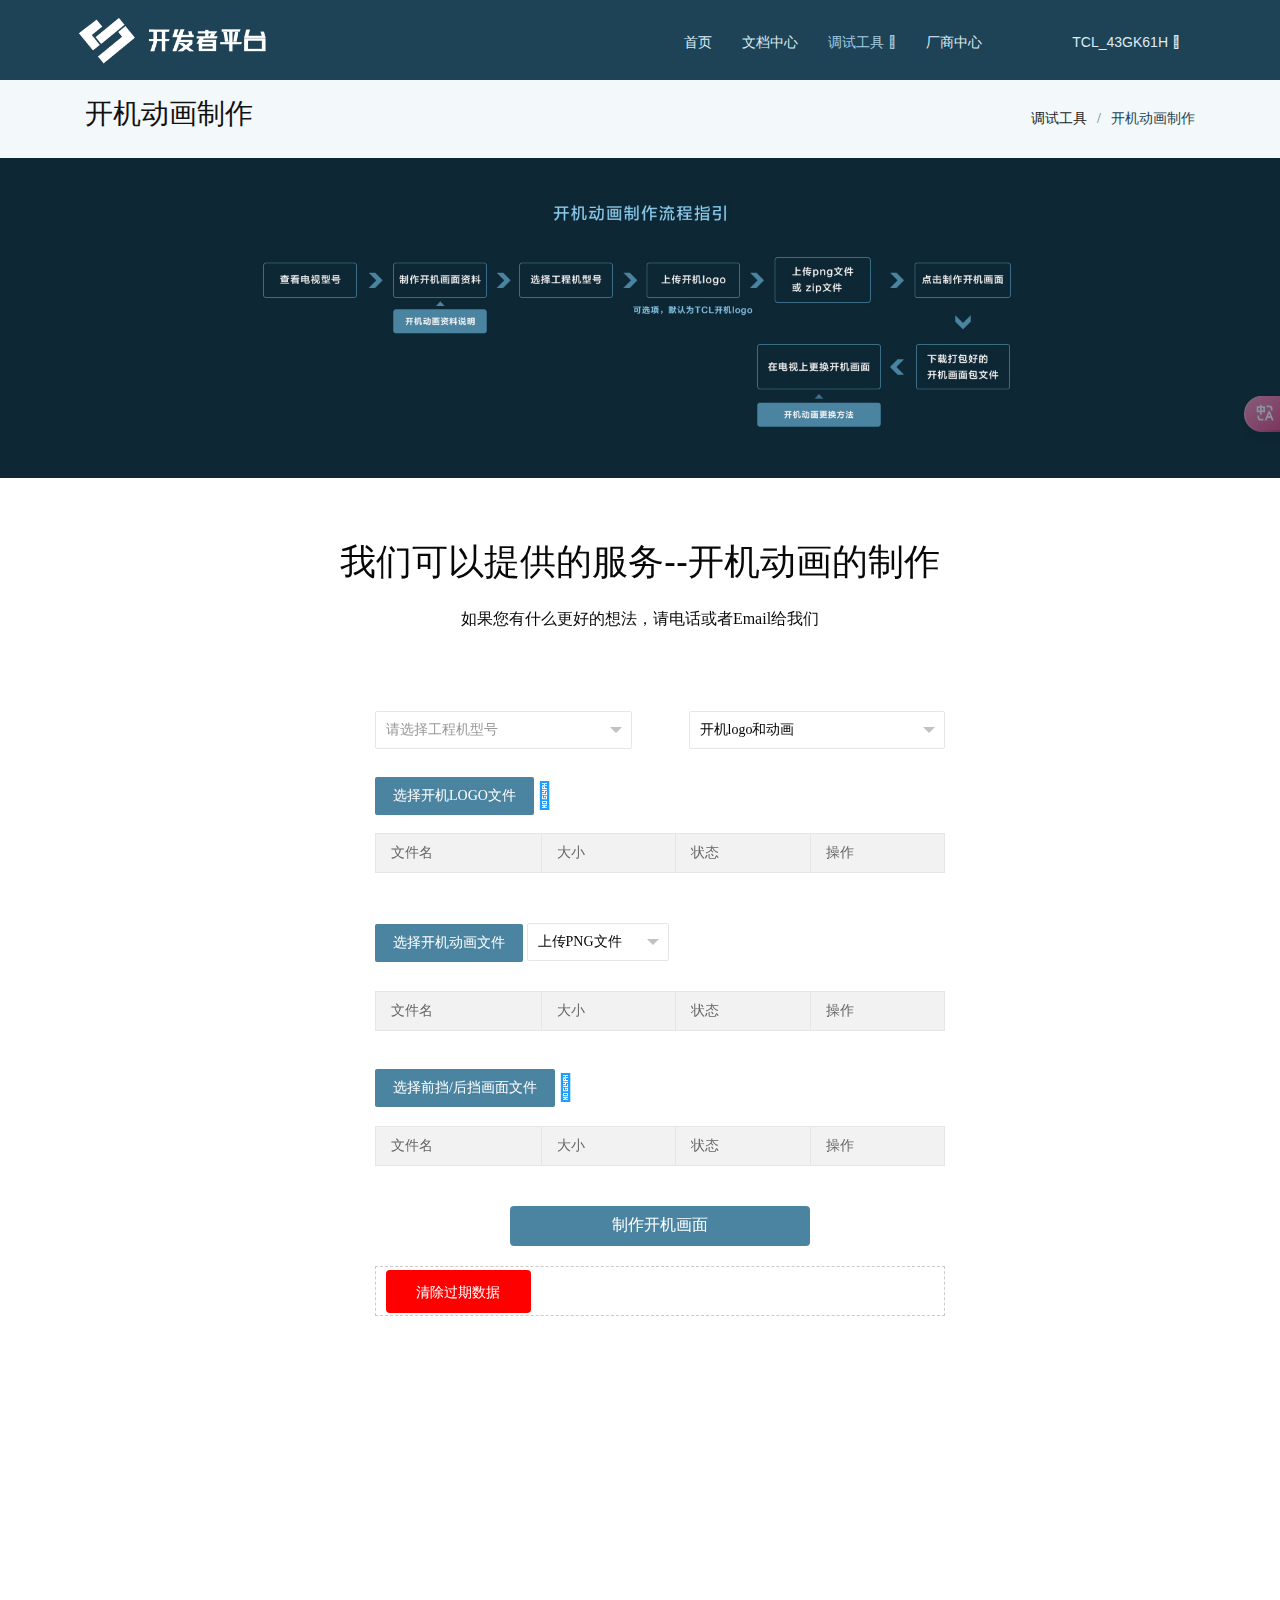
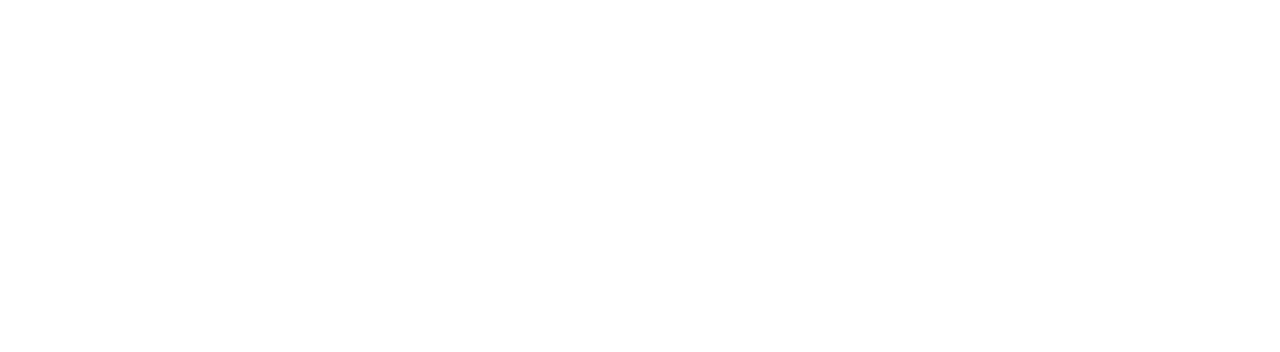
<file: index.html>
<!DOCTYPE html>
<!-- saved from url=(0061)https://developer.tclyun.cn/index/index/tool_animation?type=1 -->
<html lang="en"><head><meta http-equiv="Content-Type" content="text/html; charset=UTF-8">
    
    <meta content="width=device-width, initial-scale=1.0" name="viewport">

    <title>TCL - 开发者平台</title>
    <meta content="" name="descriptison">
    <meta content="" name="keywords">

    <!-- Favicons -->
    <link href="https://developer.tclyun.cn/common/static/template/1/assets/img/favicon.png" rel="icon">
    <link href="https://developer.tclyun.cn/common/static/template/1/assets/img/apple-touch-icon.png" rel="apple-touch-icon">

    <!-- Google Fonts -->
    <!--<link href="https://fonts.googleapis.com/css?family=Open+Sans:300,300i,400,400i,600,600i,700,700i|Roboto:300,300i,400,400i,500,500i,700,700i&display=swap" rel="stylesheet">-->

    <!-- Vendor CSS Files -->
    <link href="./css/bootstrap.min.css" rel="stylesheet">
    <link href="./css/animate.min.css" rel="stylesheet">
    <link href="./css/icofont.min.css" rel="stylesheet">
    <link href="./css/boxicons.min.css" rel="stylesheet">
    <link href="./css/venobox.css" rel="stylesheet">
    <link href="./css/owl.carousel.min.css" rel="stylesheet">
    <link href="./css/aos.css" rel="stylesheet">

    <!-- Template Main CSS File -->
    <link href="./css/style.css" rel="stylesheet">
    <!--<link href="https://developer.tclyun.cn/common/static/css/tools.css" rel="stylesheet">-->

    <link rel="stylesheet" href="./css/layui.css">
    <link rel="stylesheet" href="./css/index.css">
    <style>
        .layui-form-label {
            width: 100px;
        }

        .layui-input-block {
            line-height: 36px;
        }
    </style>


<script src="chrome-extension://bpoadfkcbjbfhfodiogcnhhhpibjhbnh/image/inject.js" id="imt-image-inject"></script><link id="layuicss-layer" rel="stylesheet" href="./css/layer.css" media="all"><style data-id="immersive-translate-input-injected-css">.immersive-translate-input {
  position: absolute;
  top: 0;
  right: 0;
  left: 0;
  bottom: 0;
  z-index: 2147483647;
  display: flex;
  justify-content: center;
  align-items: center;
}
.immersive-translate-attach-loading::after {
  content: " ";

  --loading-color: #f78fb6;
  width: 6px;
  height: 6px;
  border-radius: 50%;
  display: block;
  margin: 12px auto;
  position: relative;
  color: white;
  left: -100px;
  box-sizing: border-box;
  animation: immersiveTranslateShadowRolling 1.5s linear infinite;

  position: absolute;
  top: 50%;
  left: 50%;
  transform: translate(-2000%, -50%);
  z-index: 100;
}

.immersive-translate-loading-spinner {
  vertical-align: middle !important;
  width: 10px !important;
  height: 10px !important;
  display: inline-block !important;
  margin: 0 4px !important;
  border: 2px rgba(221, 244, 255, 0.6) solid !important;
  border-top: 2px rgba(0, 0, 0, 0.375) solid !important;
  border-left: 2px rgba(0, 0, 0, 0.375) solid !important;
  border-radius: 50% !important;
  padding: 0 !important;
  -webkit-animation: immersive-translate-loading-animation 0.6s infinite linear !important;
  animation: immersive-translate-loading-animation 0.6s infinite linear !important;
}

@-webkit-keyframes immersive-translate-loading-animation {
  from {
    -webkit-transform: rotate(0deg);
  }

  to {
    -webkit-transform: rotate(359deg);
  }
}

@keyframes immersive-translate-loading-animation {
  from {
    transform: rotate(0deg);
  }

  to {
    transform: rotate(359deg);
  }
}

.immersive-translate-input-loading {
  --loading-color: #f78fb6;
  width: 6px;
  height: 6px;
  border-radius: 50%;
  display: block;
  margin: 12px auto;
  position: relative;
  color: white;
  left: -100px;
  box-sizing: border-box;
  animation: immersiveTranslateShadowRolling 1.5s linear infinite;
}

@keyframes immersiveTranslateShadowRolling {
  0% {
    box-shadow: 0px 0 rgba(255, 255, 255, 0), 0px 0 rgba(255, 255, 255, 0),
      0px 0 rgba(255, 255, 255, 0), 0px 0 rgba(255, 255, 255, 0);
  }

  12% {
    box-shadow: 100px 0 var(--loading-color), 0px 0 rgba(255, 255, 255, 0),
      0px 0 rgba(255, 255, 255, 0), 0px 0 rgba(255, 255, 255, 0);
  }

  25% {
    box-shadow: 110px 0 var(--loading-color), 100px 0 var(--loading-color),
      0px 0 rgba(255, 255, 255, 0), 0px 0 rgba(255, 255, 255, 0);
  }

  36% {
    box-shadow: 120px 0 var(--loading-color), 110px 0 var(--loading-color),
      100px 0 var(--loading-color), 0px 0 rgba(255, 255, 255, 0);
  }

  50% {
    box-shadow: 130px 0 var(--loading-color), 120px 0 var(--loading-color),
      110px 0 var(--loading-color), 100px 0 var(--loading-color);
  }

  62% {
    box-shadow: 200px 0 rgba(255, 255, 255, 0), 130px 0 var(--loading-color),
      120px 0 var(--loading-color), 110px 0 var(--loading-color);
  }

  75% {
    box-shadow: 200px 0 rgba(255, 255, 255, 0), 200px 0 rgba(255, 255, 255, 0),
      130px 0 var(--loading-color), 120px 0 var(--loading-color);
  }

  87% {
    box-shadow: 200px 0 rgba(255, 255, 255, 0), 200px 0 rgba(255, 255, 255, 0),
      200px 0 rgba(255, 255, 255, 0), 130px 0 var(--loading-color);
  }

  100% {
    box-shadow: 200px 0 rgba(255, 255, 255, 0), 200px 0 rgba(255, 255, 255, 0),
      200px 0 rgba(255, 255, 255, 0), 200px 0 rgba(255, 255, 255, 0);
  }
}

.immersive-translate-toast {
  display: flex;
  position: fixed;
  z-index: 2147483647;
  left: 0;
  right: 0;
  top: 1%;
  width: fit-content;
  padding: 12px 20px;
  margin: auto;
  overflow: auto;
  background: #fef6f9;
  box-shadow: 0px 4px 10px 0px rgba(0, 10, 30, 0.06);
  font-size: 15px;
  border-radius: 8px;
  color: #333;
}

.immersive-translate-toast-content {
  display: flex;
  flex-direction: row;
  align-items: center;
}

.immersive-translate-toast-hidden {
  margin: 0 20px 0 72px;
  text-decoration: underline;
  cursor: pointer;
}

.immersive-translate-toast-close {
  color: #666666;
  font-size: 20px;
  font-weight: bold;
  padding: 0 10px;
  cursor: pointer;
}

@media screen and (max-width: 768px) {
  .immersive-translate-toast {
    top: 0;
    padding: 12px 0px 0 10px;
  }
  .immersive-translate-toast-content {
    flex-direction: column;
    text-align: center;
  }
  .immersive-translate-toast-hidden {
    margin: 10px auto;
  }
}

.immersive-translate-modal {
  display: none;
  position: fixed;
  z-index: 2147483647;
  left: 0;
  top: 0;
  width: 100%;
  height: 100%;
  overflow: auto;
  background-color: rgb(0, 0, 0);
  background-color: rgba(0, 0, 0, 0.4);
  font-size: 15px;
}

.immersive-translate-modal-content {
  background-color: #fefefe;
  margin: 10% auto;
  padding: 40px 24px 24px;
  border: 1px solid #888;
  border-radius: 10px;
  width: 80%;
  max-width: 270px;
  font-family: system-ui, -apple-system, "Segoe UI", "Roboto", "Ubuntu",
    "Cantarell", "Noto Sans", sans-serif, "Apple Color Emoji", "Segoe UI Emoji",
    "Segoe UI Symbol", "Noto Color Emoji";
  position: relative;
}

@media screen and (max-width: 768px) {
  .immersive-translate-modal-content {
    margin: 50% auto !important;
  }
}

.immersive-translate-modal .immersive-translate-modal-content-in-input {
  max-width: 500px;
}
.immersive-translate-modal-content-in-input .immersive-translate-modal-body {
  text-align: left;
  max-height: unset;
}

.immersive-translate-modal-title {
  text-align: center;
  font-size: 16px;
  font-weight: 700;
  color: #333333;
}

.immersive-translate-modal-body {
  text-align: center;
  font-size: 14px;
  font-weight: 400;
  color: #333333;
  word-break: break-all;
  margin-top: 24px;
}

@media screen and (max-width: 768px) {
  .immersive-translate-modal-body {
    max-height: 250px;
    overflow-y: auto;
  }
}

.immersive-translate-close {
  color: #666666;
  position: absolute;
  right: 16px;
  top: 16px;
  font-size: 20px;
  font-weight: bold;
}

.immersive-translate-close:hover,
.immersive-translate-close:focus {
  color: black;
  text-decoration: none;
  cursor: pointer;
}

.immersive-translate-modal-footer {
  display: flex;
  justify-content: center;
  flex-wrap: wrap;
  margin-top: 24px;
}

.immersive-translate-btn {
  width: fit-content;
  color: #fff;
  background-color: #ea4c89;
  border: none;
  font-size: 16px;
  margin: 0 8px;
  padding: 9px 30px;
  border-radius: 5px;
  display: flex;
  align-items: center;
  justify-content: center;
  cursor: pointer;
  transition: background-color 0.3s ease;
}

.immersive-translate-btn:hover {
  background-color: #f082ac;
}
.immersive-translate-btn:disabled {
  opacity: 0.6;
  cursor: not-allowed;
}
.immersive-translate-btn:disabled:hover {
  background-color: #ea4c89;
}

.immersive-translate-cancel-btn {
  /* gray color */
  background-color: rgb(89, 107, 120);
}

.immersive-translate-cancel-btn:hover {
  background-color: hsl(205, 20%, 32%);
}

.immersive-translate-action-btn {
  background-color: transparent;
  color: #ea4c89;
  border: 1px solid #ea4c89;
}

.immersive-translate-btn svg {
  margin-right: 5px;
}

.immersive-translate-link {
  cursor: pointer;
  user-select: none;
  -webkit-user-drag: none;
  text-decoration: none;
  color: #007bff;
  -webkit-tap-highlight-color: rgba(0, 0, 0, 0.1);
}

.immersive-translate-primary-link {
  cursor: pointer;
  user-select: none;
  -webkit-user-drag: none;
  text-decoration: none;
  color: #ea4c89;
  -webkit-tap-highlight-color: rgba(0, 0, 0, 0.1);
}

.immersive-translate-modal input[type="radio"] {
  margin: 0 6px;
  cursor: pointer;
}

.immersive-translate-modal label {
  cursor: pointer;
}

.immersive-translate-close-action {
  position: absolute;
  top: 2px;
  right: 0px;
  cursor: pointer;
}

.imt-image-status {
  background-color: rgba(0, 0, 0, 0.5) !important;
  display: flex !important;
  flex-direction: column !important;
  align-items: center !important;
  justify-content: center !important;
  border-radius: 16px !important;
}
.imt-image-status img,
.imt-image-status svg,
.imt-img-loading {
  width: 28px !important;
  height: 28px !important;
  margin: 0 0 8px 0 !important;
  min-height: 28px !important;
  min-width: 28px !important;
  position: relative !important;
}
.imt-img-loading {
  background-image: url("[data-uri]");
  background-size: 28px 28px;
  animation: image-loading-rotate 1s linear infinite !important;
}

.imt-image-status span {
  color: var(--bg-2, #fff) !important;
  font-size: 14px !important;
  line-height: 14px !important;
  font-weight: 500 !important;
  font-family: "PingFang SC", Arial, sans-serif !important;
}

@keyframes image-loading-rotate {
  from {
    transform: rotate(360deg);
  }
  to {
    transform: rotate(0deg);
  }
}
</style></head>

<body data-aos-easing="ease-in-out-back" data-aos-duration="1000" data-aos-delay="0"><button type="button" class="mobile-nav-toggle d-lg-none"><i class="bx bx-menu"></i></button>
    

    <!--这里判断有没有权限-->






    <!-- ======= Header ======= -->
    <!--            <header id="header" class="fixed-top">
    -->
    <header id="header" class="fixed-top">
        <div class="container">

            <div class="logo float-left">
                <!--<h1 class="text-light"><a href="index.html"><span>开发者平台</span></a></h1>-->
                <!-- Uncomment below if you prefer to use an image logo -->
                <a href="https://developer.tclyun.cn/"><img src="./css/logo.png" alt="" class="img-fluid"></a>
            </div>

            <nav class="nav-menu float-right d-none d-lg-block">
                <ul>
                    <li class="li_active" attrs=""><a href="https://developer.tclyun.cn/">首页 <i class="la la-angle-down"></i></a></li>

                    
                                        <!--<li class="layui-nav-item "><a href="/doc">文档中心</a>
                                    </li>-->
                                                                        <li class="li_active doc" attrs="doc"><a href="https://doc.tclyun.cn/web/#/7">文档中心</a></li>
                                            


                                        <!--<li class="layui-nav-item  layui-this "><a href="/tools">调试工具</a>
                                        <dl class="layui-nav-child dlw menu-sel"  >
                        <dd><a href="/index/index/tool_apk/">APK签名</a></dd>
                        <dd><a href="/index/index/tool_animation?type=1">制作开机动画</a></dd>
                        <dd><a href="/index/index/tool_animation?type=2">制作开机视频</a></dd>
                        <dd><a href="/index/index/tool_ota/">制作升级包</a></dd>
                    </dl>
                                    </li>-->
                                            <li attrs="tools" class="drop-down li_active active"><a href="https://developer.tclyun.cn/tools">调试工具</a>
                            <ul>
                                <li><a href="https://developer.tclyun.cn/index/index/tool_apk/">APK签名</a></li>
                                <li><a href="https://developer.tclyun.cn/index/index/tool_animation?type=1">制作开机动画</a></li>
                                <li><a href="https://developer.tclyun.cn/index/index/tool_video?type=2">制作开机视频</a></li>
                                <li><a href="https://developer.tclyun.cn/index/index/tool_ota/">制作升级包</a></li>
                            </ul>
                        </li>

                    


                    

                                        <li class="li_active"><a href="https://developer.tclyun.cn/member">厂商中心</a></li>
                    
                                        <li class="drop-down" style="margin-left: 60px;"><a href="javascript:">TCL_43GK61H</a>
                        <ul>
                            <!-- <li><a href="javascript:;" onclick="rePassword(`TCL_43GK61H`)" title="修改密码">修改密码</a></li> -->
                            <li><a href="https://developer.tclyun.cn/member/index/password" id="password">修改密码</a></li>
                            <!-- <li><a title="修改密码" href="javascript:;"
                                    onclick="yzm_open('修改密码','https://developer.tclyun.cn/member/index/password.html',600,280)">修改密码</a>
                            </li> -->
                            <li><a href="javascript:" id="logout">退出</a></li>
                        </ul>
                    </li>
                                        <!--li><a href="/about.html">关于我们</a></li>
                <li><a href="/tools.html">服务工具</a></li>
                <li><a href="/portfolio.html">Portfolio</a></li>
                <li><a href="/team.html">Team</a></li>
                <li><a href="/blog.html">Blog</a></li>
                <li class="drop-down"><a href="">Drop Down</a>
                    <ul>
                        <li class="drop-down"><a href="#">Drop Down 2</a>
                            <ul>
                                <li><a href="#">Deep Drop Down 1</a></li>
                                <li><a href="#">Deep Drop Down 2</a></li>
                                <li><a href="#">Deep Drop Down 3</a></li>
                                <li><a href="#">Deep Drop Down 4</a></li>
                                <li><a href="#">Deep Drop Down 5</a></li>
                            </ul>
                        </li>
                    </ul>
                </li>
                <li ><a href="contact.html">联系我们</a></li>-->
                </ul>
            </nav>




            <!-- .nav-menu -->


            <!--        <li class="layui-nav-item  "><a href="/">首页</a></li>
                        <li class="layui-nav-item "><a href="/doc">文档中心</a>
                    </li>
                <li class="layui-nav-item  layui-this "><a href="/tools">调试工具</a>
                        <dl class="layui-nav-child dlw menu-sel"  >
                <dd><a href="/index/index/tool_apk/">APK签名</a></dd>
                <dd><a href="/index/index/tool_animation?type=1">制作开机动画</a></dd>
                <dd><a href="/index/index/tool_animation?type=2">制作开机视频</a></dd>
                <dd><a href="/index/index/tool_ota/">制作升级包</a></dd>
            </dl>
                    </li>
        -->

    </div>
</header>



<link href="./css/tools.css" rel="stylesheet">
<style>
    .tip-icon {
        position: relative;
        display: inline-block;
    }
    .tip {
        display: none;
        padding: 6px 8px;
        background-color: rgba(70,76,91,.9);
        color: #fff;
        text-align: left;
        border-radius: 6px;
        /* border: 1px solid #666; */

        /* 位置 */
        position: absolute;
        z-index: 1;
        bottom: 10px;
        left: 40px;

    }

    .tip-icon:hover .tip {
        display: block;
    }
</style>
<main id="main">

    <!-- ======= Contact Section ======= -->
    <section class="breadcrumbs">
        <div class="container">

            <div class="d-flex justify-content-between align-items-center">
                <h2>开机动画制作</h2>
                <ol>
                    <li><a href="https://developer.tclyun.cn/index/index/tool_animation?type=1">调试工具</a></li>
                    <li><span style="color:#1e4356">开机动画制作</span></li>
                </ol>
            </div>

        </div>
    </section><!-- End Contact Section -->

    <!-- ======= Contact Section ======= -->

   <!-- <div  data-aos="fade-up" data-aos-easing="ease-in-out" data-aos-duration="500">
        <div class=" layui-carousel" id="test1">
                                    <div><a href="javascript:"><img  src="/uploads/202004/08/200408051112662.jpg"></a></div>
                    </div>
    </div>-->



    <div data-aos="fade-up" data-aos-easing="ease-in-out" data-aos-duration="500" class="aos-init aos-animate">
            <div class="layui-carousel  cs_banner_animation" id="test1" lay-anim="" style="width: 100%; height: 100%;">
                                                            <div><a href="javascript:"><img style="height:100%;" class="imgattr" src="./css/200408051224152.jpg"></a></div>
                                </div>

            <div class="layui-carousel  cs_banner_video" id="test2" lay-anim="" style="width: 100%; height: 100%; display: none;">
                                                            <div><a href="javascript:"><img style="height:100%;" class="imgattr" src="./css/200408051257714.jpg"></a></div>
                                </div>
    </div>



    <!-- <section class="contact" data-aos="fade-up" data-aos-easing="ease-in-out" data-aos-duration="500">

             <div class=" layui-carousel banner" id="test1">
                 <div carousel-item>
                                                               <div><a href="javascript:"><img style="height:100%;" class="imgattr" src="/uploads/202004/08/200408051112662.jpg"></a></div>
                                      </div>
             </div>

     </section>-->
    <input type="hidden" id="animation_type" value="1">
    <section class="contact aos-init aos-animate" data-aos="fade-up" data-aos-easing="ease-in-out" data-aos-duration="500">
        <div class="container">
            <div class="row">
                <div class="col-lg-12">
                    <h1 class="services_taital">我们可以提供的服务--开机动画的制作</h1>
                    <p class="many_taital">如果您有什么更好的想法，请电话或者Email给我们 </p>
                </div>
            </div>
        </div>
    </section>


    <div class="contact aos-init aos-animate" data-aos="fade-up" data-aos-easing="ease-in-out" data-aos-duration="500">
        <div class="container">

            <div class="row">
                                <div class="col-lg-12">

                    <div class="main products">
                        <div class="layui-container">
                            <div class="layui-row">
                                <div class="layui-col-md6 layui-col-md-offset3 tools-main">
                                    <form class="layui-form">
                                        <div class="main-tools-form-block sel_width">
                                            <select id="tvType" lay-filter="tv_type" lay-search="" lay-verify="required" placeholder="请选择工程机型号">
                                                <option value="">请选择工程机型号</option>
                                                <option value="972">G51(T920)</option>
                                                <option value="972">G52(T920)</option>
                                                <option value="A262">G51(MS838P)</option>
                                                <option value="A262">G52(MS838P)</option>
                                                <option value="972">G52E</option>
                                                <option value="972">G61</option>
                                                <option value="972">G62</option>
                                                <option value="G62E">G62E</option>
                                                <option value="972">G90</option>
                                                <option value="G90E">G90E</option>
                                                <option value="A261">A261</option>
                                                <option value="A262">A262</option>
                                                <option value="A361">A361</option>
                                                <option value="A362">A362</option>
                                                <option value="A360J">A360J</option>
                                                <option value="G50E_T963S">G50E(T963S)</option>
                                                <option value="G50E_T920">G50E(T920)</option>
                                                <option value="43G60E">43G60E</option>
                                                <option value="85G60E">85G60E</option>
                                                <option value="98G60E">98G60E</option>
                                                <option value="100GA1">100GA1</option>
                                                <option value="100GA2">100GA2</option>
                                                <option value="85G90E_JN">85G90E_JN</option>
                                                <option value="32G50K">32G50K</option>
                                                <option value="43G50K">43G50K</option>
                                            </select><div class="layui-form-select"><div class="layui-select-title"><input type="text" placeholder="请选择工程机型号" value="" class="layui-input"><i class="layui-edge"></i></div><dl class="layui-anim layui-anim-upbit"><dd lay-value="" class="layui-select-tips">请选择工程机型号</dd><dd lay-value="972" class="">G51(T920)</dd><dd lay-value="972" class="">G52(T920)</dd><dd lay-value="A262" class="">G51(MS838P)</dd><dd lay-value="A262" class="">G52(MS838P)</dd><dd lay-value="972" class="">G52E</dd><dd lay-value="972" class="">G61</dd><dd lay-value="972" class="">G62</dd><dd lay-value="G62E" class="">G62E</dd><dd lay-value="972" class="">G90</dd><dd lay-value="G90E" class="">G90E</dd><dd lay-value="A261" class="">A261</dd><dd lay-value="A262" class="">A262</dd><dd lay-value="A361" class="">A361</dd><dd lay-value="A362" class="">A362</dd><dd lay-value="A360J" class="">A360J</dd><dd lay-value="G50E_T963S" class="">G50E(T963S)</dd><dd lay-value="G50E_T920" class="">G50E(T920)</dd><dd lay-value="43G60E" class="">43G60E</dd><dd lay-value="85G60E" class="">85G60E</dd><dd lay-value="98G60E" class="">98G60E</dd><dd lay-value="100GA1" class="">100GA1</dd><dd lay-value="100GA2" class="">100GA2</dd><dd lay-value="85G90E_JN" class="">85G90E_JN</dd><dd lay-value="32G50K" class="">32G50K</dd><dd lay-value="43G50K" class="">43G50K</dd></dl></div>

                                        </div>

                                        <div class="main-tools-form-block sel_width sel_l">
                                            <select id="tcl_otafile" lay-filter="tcl_otafile" lay-verify="required" placeholder="请选择工程机型号">
                                                <option value=""></option>
                                                <option value="0">系统默认</option>
                                                <option value="1" selected="selected">开机logo和动画</option>
                                                <option value="2">开机logo和视频</option>
                                            </select><div class="layui-unselect layui-form-select"><div class="layui-select-title"><input type="text" placeholder="请选择" value="开机logo和动画" readonly="" class="layui-input layui-unselect"><i class="layui-edge"></i></div><dl class="layui-anim layui-anim-upbit"><dd lay-value="" class="layui-select-tips">请选择</dd><dd lay-value="0" class="">系统默认</dd><dd lay-value="1" class="layui-this">开机logo和动画</dd><dd lay-value="2" class="">开机logo和视频</dd></dl></div>
                                        </div>



                                        <div class="layui-upload m-b" id="open_logo">
                                            <div class="chose_file">
                                                <button type="button" class="layui-btn button_default_color " id="testList">选择开机LOGO文件</button><input class="layui-upload-file" type="file" accept="" name="animation_logo">
                                                <div class="tip-icon">
                                                    <i class="layui-icon" style="font-size: 30px; color: #1E9FFF; vertical-align: middle; cursor: pointer;"></i>
                                                    <div class="tip" style="width: 420px;">
                                                        <div class="tip-item">BMP格式：G51(T920)、G52(T920)、G50E(T963S)、G52E、G61、G62、G62E、G90、G90E、A261、A361、A362、A360J、85G60E、43G60E、G50E(T920)、32G50K、43G50K</div>
                                                        <div class="tip-item">JPG格式：G51(MS838P)、G52(MS838P)、A262、98G60E、100GA1、100GA2、85G90E_JN</div>
                                                    </div>
                                                </div>

                                            </div>
                                            <div class="layui-upload-list">
                                                <table class="layui-table">
                                                    <thead>
                                                    <tr><th>文件名</th>
                                                        <th>大小</th>
                                                        <th>状态</th>
                                                        <th>操作</th>
                                                    </tr></thead>
                                                    <tbody id="demoList"></tbody>
                                                </table>
                                            </div>
                                        </div>


                                        <div class="layui-row apk_upload_per_cent">
                                            <div class="layui-col-md2 mt-5">
                                                上传进度：
                                            </div>
                                            <div class="layui-col-md10">
                                                <div lay-filter="upload_apk_per_cent" class="layui-progress mt-5 layui-progress-big" lay-showpercent="true">
                                                    <div class="layui-progress-bar layui-bg-red " lay-percent="0%" style="width: 0%;"><span class="layui-progress-text">0%</span></div>
                                                </div>
                                            </div>
                                        </div>


                                        <div class="layui-upload m-b" id="c_animation">
                                            <div class="chose_file">
                                                <button type="button" class="layui-btn button_default_color " id="testList1">选择开机动画文件</button><input class="layui-upload-file" type="file" accept="" name="boot_animation">

                                                <div class="main-tools-form-block sel_width_file_type ">
                                                    <select id="file_type" lay-filter="animation_type" placeholder="选择文件类型">
                                                        <option value="1">上传PNG文件</option>
                                                        <option value="2">上传ZIP文件</option>
                                                    </select><div class="layui-unselect layui-form-select"><div class="layui-select-title"><input type="text" placeholder="请选择" value="上传PNG文件" readonly="" class="layui-input layui-unselect"><i class="layui-edge"></i></div><dl class="layui-anim layui-anim-upbit"><dd lay-value="1" class="layui-this">上传PNG文件</dd><dd lay-value="2" class="">上传ZIP文件</dd></dl></div>
                                                </div>

                                            </div>
                                            <div class="layui-upload-list">
                                                <table class="layui-table">
                                                    <thead>
                                                    <tr><th>文件名</th>
                                                        <th>大小</th>
                                                        <th>状态</th>
                                                        <th>操作</th>
                                                    </tr></thead>
                                                    <tbody id="demoList1"></tbody>
                                                </table>
                                            </div>
                                        </div>


                                        <div class="layui-row apk_upload_per_cent1" style="display: none;">
                                            <div class="layui-col-md2 mt-5">
                                                上传进度：
                                            </div>
                                            <div class="layui-col-md10">
                                                <div lay-filter="upload_apk_per_cent1" class="layui-progress mt-5 layui-progress-big" lay-showpercent="true">
                                                    <div class="layui-progress-bar layui-bg-red " lay-percent="0%" style="width: 0%;"><span class="layui-progress-text">0%</span></div>
                                                </div>
                                            </div>
                                        </div>


                                        <div class="layui-upload m-b" id="c_video" style="display: none;">
                                            <div class="chose_file">
                                                <button type="button" class="layui-btn button_default_color " id="testList2">选择开机视频文件</button><input class="layui-upload-file" type="file" accept="" name="animation_video">
                                            </div>
                                            <div class="layui-upload-list">
                                                <div class="tips">* 请上传视频编码格式为：MPEG2，AC3的文件；G50E(963S)音频不支持AC3 <a class="link_href" href="https://jingyan.baidu.com/article/e4d08ffdb312090fd3f60d4b.html" target="_blank">检查方法</a>，<a class="link_href" href="http://mediaarea.net/en/MediaInfo" target="_blank">转换工具</a></div><table class="layui-table">
                                                    <thead>
                                                    <tr><th>文件名</th>
                                                        <th>大小</th>
                                                        <th>状态</th>
                                                        <th>操作</th>
                                                    </tr></thead>
                                                    <tbody id="demoList2"></tbody>
                                                    
                                                </table>
                                            </div>
                                        </div>


                                        <div class="layui-row apk_upload_per_cent2" style="display: none;">
                                            <div class="layui-col-md2 mt-5">
                                                上传进度：
                                            </div>
                                            <div class="layui-col-md10">
                                                <div lay-filter="upload_apk_per_cent2" class="layui-progress mt-5 layui-progress-big" lay-showpercent="true">
                                                    <div class="layui-progress-bar layui-bg-red " lay-percent="0%" style="width: 0%;"><span class="layui-progress-text">0%</span></div>
                                                </div>
                                            </div>
                                        </div>


                                        <div class="layui-upload m-b" id="boot_file">
                                            <div class="chose_file">
                                                <button type="button" class="layui-btn button_default_color " id="testList3">选择前挡/后挡画面文件</button><input class="layui-upload-file" type="file" accept="" name="animation_splash_screen">
                                                <div class="tip-icon">
                                                    <i class="layui-icon" style="font-size: 30px; color: #1E9FFF; vertical-align: middle; cursor: pointer;"></i>
                                                    <div class="tip" style="width: 146px;">
                                                        <div class="tip-item">请上传PNG格式图片  98G60E/100GA1/100GA2/85G90E_JN</div>
                                                    </div>
                                                </div>
                                            </div>
                                            <div class="layui-upload-list">
                                                <table class="layui-table">
                                                    <thead>
                                                    <tr><th>文件名</th>
                                                        <th>大小</th>
                                                        <th>状态</th>
                                                        <th>操作</th>
                                                    </tr></thead>
                                                    <tbody id="demoList3"></tbody>
                                                </table>
                                            </div>
                                        </div>


                                        <div class="layui-row apk_upload_per_cent3" style="display: none;">
                                            <div class="layui-col-md2 mt-5">
                                                上传进度：
                                            </div>
                                            <div class="layui-col-md10">
                                                <div lay-filter="upload_apk_per_cent3" class="layui-progress mt-5 layui-progress-big" lay-showpercent="true">
                                                    <div class="layui-progress-bar layui-bg-red " lay-percent="0%" style="width: 0%;"><span class="layui-progress-text">0%</span></div>
                                                </div>
                                            </div>
                                        </div>

                                    </form>



                                    <div class="main-tools-form-block">

                                        <button style="display: none" class="sub" id="testListAction"></button>
                                        <button style="display: none" class="sub" id="testListAction1"></button>
                                        <button style="display: none" class="sub" id="testListAction2"></button>
                                        <button style="display: none" class="sub" id="testListAction3"></button>
                                        <button class="sub tyty button_default_color" id="animation_sub">制作开机画面</button>
                                    </div>

                                    <div class="main-tools-form-block box-line">
                                        <div id="del_data" class="del_data">清除过期数据</div>
                                        <div class="down_show">
                                            <a href="javascript:" id="down_load"><div class="download_data ">下载开机动画</div></a>
                                        </div>

                                    </div>


                                </div>
                            </div>
                        </div>
                    </div>

                </div>
                
            </div>

        </div>
    </div>


</main>

<!-- ======= Footer ======= -->
<!--
<div class="clearfix"></div>
		&lt;!&ndash;网站底部&ndash;&gt;
		<div id="footer">
		  <div id="foot_left">
		   <a href="https://developer.tclyun.cn/"><img src="https://developer.tclyun.cn/common/static/images/logo.png" title="商用TV开发者平台"></a>
		  </div>
		  <div id="foot_right">
			  <p>粤ICP备16050468号  <a href="https://developer.tclyun.cn/guestbook/index/init.html" target="_blank">留言板</a>|<a href="https://developer.tclyun.cn/index.php?m=mobile">手机版</a></p>
			  <p>Copyright© TCL 商用TV开发者平台 2007-2019，All Rights Reserved</p>
		  </div>
		</div>
    </div>
  </body>
</html>-->


<footer id="footer" data-aos="fade-up" data-aos-easing="ease-in-out" data-aos-duration="500" class="aos-init">

	<div class="footer-top">
		<div class="container">
			<div class="row">

				<div class="col-lg-3 col-md-6 footer-links">
					<h4>常用连接</h4>
					<ul>
						<!--<li><i class="bx bx-chevron-right"></i> <a href="/">主页</a></li>
						<li><i class="bx bx-chevron-right"></i> <a href="/doc">文档中心</a></li>
						<li><i class="bx bx-chevron-right"></i> <a href="/tools">调试工具</a></li>
						<li><i class="bx bx-chevron-right"></i> <a href="/help">帮助与反馈</a></li>
						<li><i class="bx bx-chevron-right"></i> <a href="/contact">联系我们</a></li>-->

																											<li><i class="bx bx-chevron-right"></i><a href="https://developer.tclyun.cn//">主页</a></li>
																																					<li><i class="bx bx-chevron-right"></i><a href="https://doc.tclyun.cn/web/#/7">文档中心</a></li>
																																				<li><i class="bx bx-chevron-right"></i><a href="https://developer.tclyun.cn/tools">调试工具</a></li>
																												<li><i class="bx bx-chevron-right"></i><a href="https://developer.tclyun.cn/help">帮助与反馈</a></li>
													


					</ul>
				</div>

				<div class="col-lg-3 col-md-6 footer-links">
					<h4>我们的服务</h4>
					<ul>
						<!--<li><i class="bx bx-chevron-right"></i> <a href="/index/index/tool_apk/">APK签名</a></li>
						<li><i class="bx bx-chevron-right"></i> <a href="/index/index/tool_animation?type=1">开机动画的制作</a></li>
						<li><i class="bx bx-chevron-right"></i> <a href="/index/index/tool_animation?type=2">开机视频的制作</a></li>
						<li><i class="bx bx-chevron-right"></i> <a href="/index/index/tool_ota">升级包制作</a></li>
						<li><i class="bx bx-chevron-right"></i> <a href="http://www.tcl.com" target="_blank">TCL官方商城</a></li>-->

																			<li><i class="bx bx-chevron-right"></i> <a href="https://developer.tclyun.cn/index/index/tool_ota">升级包制作</a></li>
													<li><i class="bx bx-chevron-right"></i> <a href="https://developer.tclyun.cn/index/index/tool_video?type=2">开机视频的制作</a></li>
													<li><i class="bx bx-chevron-right"></i> <a href="https://developer.tclyun.cn/index/index/tool_apk/">APK签名</a></li>
													<li><i class="bx bx-chevron-right"></i> <a href="https://developer.tclyun.cn/index/index/tool_animation?type=1">开机动画的制作</a></li>
													<li><i class="bx bx-chevron-right"></i> <a href="http://www.tcl.com/">TCL官方商城</a></li>
						
					</ul>
				</div>

				<div class="col-lg-3 col-md-6 footer-contact">

						<h4>联系我们</h4>
						<p style="color:white;">
				</p><table class="table1">
					<tbody><tr>
						<td>华中，华东</td>
						<td>管工 13431834964</td>

					</tr>

					<tr>
						<td>西南，西北</td>
						<td>杨工 18402863337</td>
					</tr>

					<tr>
						<td>华北，东北</td>
						<td>赵工 13555383215</td>
					</tr>

					<tr>
						<td>华南</td>
						<td>程工 18576611116</td>
					</tr>
							</tbody></table>
							<!--<strong>Phone:</strong> 4008-123456<br>
							<strong>Email:</strong> -&#45;&#45;&#45;&#45;&#45;&#45;&#45;&#45;&#45;&#45;&#45;&#45;&#45;&#45;<br>-->
						<p></p>


				</div>

				<div class="col-lg-3 col-md-6 footer-info">
					<h3>关于开发者平台</h3>
					<p>平台致力于为用户的APK进行签名，制作开机动画，制作开机视频，制作OTA包，为用户提供文档支持，简化开发者的流程，实现高效便捷的开发.</p>
					<!--<div class="social-links mt-3">
						<a href="javaScript:" class="twitter"><i class="icofont-wechat"></i></a>
						<a href="javaScript:" class="facebook"><i class="icofont-qq"></i></a>
						<a href="javaScript:" class="instagram"><i class="icofont-weibo"></i></a>
						<a href="javaScript:" class="linkedin"><i class="bx bxl-linkedin"></i></a>
					</div>-->
				</div>

			</div>
		</div>
	</div>

	<div class="container">
		<div class="copyright">

			Copyright©  <strong><span>TCL 商用TV开发者平台</span></strong> 2007-2025   All Rights Reserved
		</div>
		<div class="credits">粤ICP备16050468号
		</div>
	</div>
</footer><!-- End Footer -->

<a href="https://developer.tclyun.cn/index/index/tool_animation?type=1#" class="back-to-top" style="display: none;"><i class="icofont-simple-up"></i></a>


<style>
	.footer-contact table tr td{
		padding: 5px 10px 5px 0px;
		border: none;
	}

	.footer-contact table tr td:nth-child(2){
		padding-left: 10px;
		border: none;
	}
</style>

<!-- Vendor JS Files -->
<script src="./js/jquery.min.js"></script>
<script src="./js/bootstrap.bundle.min.js"></script>
<script src="./js/jquery.easing.min.js"></script>
<script src="./js/venobox.min.js"></script>
<script src="./js/jquery.waypoints.min.js"></script>
<script src="./js/counterup.min.js"></script>
<script src="./js/owl.carousel.min.js"></script>
<script src="./js/isotope.pkgd.min.js"></script>
<script src="./js/aos.js"></script>
<!-- Template Main JS File -->
<script src="./js/main.js"></script><nav class="mobile-nav d-lg-none">
                <ul>
                    <li class="li_active" attrs=""><a href="https://developer.tclyun.cn/">首页 <i class="la la-angle-down"></i></a></li>

                    
                                        <!--<li class="layui-nav-item "><a href="/doc">文档中心</a>
                                    </li>-->
                                                                        <li class="li_active doc" attrs="doc"><a href="https://doc.tclyun.cn/web/#/7">文档中心</a></li>
                                            


                                        <!--<li class="layui-nav-item  layui-this "><a href="/tools">调试工具</a>
                                        <dl class="layui-nav-child dlw menu-sel"  >
                        <dd><a href="/index/index/tool_apk/">APK签名</a></dd>
                        <dd><a href="/index/index/tool_animation?type=1">制作开机动画</a></dd>
                        <dd><a href="/index/index/tool_animation?type=2">制作开机视频</a></dd>
                        <dd><a href="/index/index/tool_ota/">制作升级包</a></dd>
                    </dl>
                                    </li>-->
                                            <li attrs="tools" class="drop-down li_active active"><a href="https://developer.tclyun.cn/tools">调试工具</a>
                            <ul>
                                <li><a href="https://developer.tclyun.cn/index/index/tool_apk/">APK签名</a></li>
                                <li><a href="https://developer.tclyun.cn/index/index/tool_animation?type=1">制作开机动画</a></li>
                                <li><a href="https://developer.tclyun.cn/index/index/tool_video?type=2">制作开机视频</a></li>
                                <li><a href="https://developer.tclyun.cn/index/index/tool_ota/">制作升级包</a></li>
                            </ul>
                        </li>

                    


                    

                                        <li class="li_active"><a href="https://developer.tclyun.cn/member">厂商中心</a></li>
                    
                                        <li class="drop-down" style="margin-left: 60px;"><a href="javascript:">TCL_43GK61H</a>
                        <ul>
                            <!-- <li><a href="javascript:;" onclick="rePassword(`TCL_43GK61H`)" title="修改密码">修改密码</a></li> -->
                            <li><a href="https://developer.tclyun.cn/member/index/password" id="password">修改密码</a></li>
                            <!-- <li><a title="修改密码" href="javascript:;"
                                    onclick="yzm_open('修改密码','https://developer.tclyun.cn/member/index/password.html',600,280)">修改密码</a>
                            </li> -->
                            <li><a href="javascript:" id="logout">退出</a></li>
                        </ul>
                    </li>
                                        <!--li><a href="/about.html">关于我们</a></li>
                <li><a href="/tools.html">服务工具</a></li>
                <li><a href="/portfolio.html">Portfolio</a></li>
                <li><a href="/team.html">Team</a></li>
                <li><a href="/blog.html">Blog</a></li>
                <li class="drop-down"><a href="">Drop Down</a>
                    <ul>
                        <li class="drop-down"><a href="#">Drop Down 2</a>
                            <ul>
                                <li><a href="#">Deep Drop Down 1</a></li>
                                <li><a href="#">Deep Drop Down 2</a></li>
                                <li><a href="#">Deep Drop Down 3</a></li>
                                <li><a href="#">Deep Drop Down 4</a></li>
                                <li><a href="#">Deep Drop Down 5</a></li>
                            </ul>
                        </li>
                    </ul>
                </li>
                <li ><a href="contact.html">联系我们</a></li>-->
                </ul>
            </nav><div class="mobile-nav-overly"></div>
<script src="./js/layui.js"></script>
<script>
    layui.config({
        base: 'https://developer.tclyun.cn/common/static/js/'
    }).use(['animation','common']);
    layui.use('carousel', function(){
        var carousel = layui.carousel;
        //建造实例
        carousel.render({
            elem: '#test1'
            ,width: '100%' //设置容器宽度
            ,height:'100%'
            ,arrow: 'none' //始终显示箭头
            ,interval: 5000
            //,anim: 'updown' //切换动画方式
        });
    });

    layui.use('carousel', function(){
        var carousel = layui.carousel;
        //建造实例
        carousel.render({
            elem: '#test2'
            ,width: '100%' //设置容器宽度
            ,height:'100%'
            ,arrow: 'none' //始终显示箭头
            ,interval: 5000
            //,anim: 'updown' //切换动画方式
        });
    });
</script>



<iframe id="zotero-modal-prompt" src="./html/modalPrompt.html" style="position: fixed; top: 0px; left: unset; right: 0px; width: 100%; height: 100%; border: none; display: none; z-index: 2147483647;"></iframe></body><div id="immersive-translate-popup" style="all: initial"><template shadowrootmode="open"><style>@charset "UTF-8";
/*!
 * Pico.css v1.5.6 (https://picocss.com)
 * Copyright 2019-2022 - Licensed under MIT
 */
/**
 * Theme: default
 */
#mount {
  --font-family: system-ui, -apple-system, "Segoe UI", "Roboto", "Ubuntu",
    "Cantarell", "Noto Sans", sans-serif, "Apple Color Emoji", "Segoe UI Emoji",
    "Segoe UI Symbol", "Noto Color Emoji";
  --line-height: 1.5;
  --font-weight: 400;
  --font-size: 16px;
  --border-radius: 0.25rem;
  --border-width: 1px;
  --outline-width: 3px;
  --spacing: 1rem;
  --typography-spacing-vertical: 1.5rem;
  --block-spacing-vertical: calc(var(--spacing) * 2);
  --block-spacing-horizontal: var(--spacing);
  --grid-spacing-vertical: 0;
  --grid-spacing-horizontal: var(--spacing);
  --form-element-spacing-vertical: 0.75rem;
  --form-element-spacing-horizontal: 1rem;
  --nav-element-spacing-vertical: 1rem;
  --nav-element-spacing-horizontal: 0.5rem;
  --nav-link-spacing-vertical: 0.5rem;
  --nav-link-spacing-horizontal: 0.5rem;
  --form-label-font-weight: var(--font-weight);
  --transition: 0.2s ease-in-out;
  --modal-overlay-backdrop-filter: blur(0.25rem);
}
@media (min-width: 576px) {
  #mount {
    --font-size: 17px;
  }
}
@media (min-width: 768px) {
  #mount {
    --font-size: 18px;
  }
}
@media (min-width: 992px) {
  #mount {
    --font-size: 19px;
  }
}
@media (min-width: 1200px) {
  #mount {
    --font-size: 20px;
  }
}

@media (min-width: 576px) {
  #mount > header,
  #mount > main,
  #mount > footer,
  section {
    --block-spacing-vertical: calc(var(--spacing) * 2.5);
  }
}
@media (min-width: 768px) {
  #mount > header,
  #mount > main,
  #mount > footer,
  section {
    --block-spacing-vertical: calc(var(--spacing) * 3);
  }
}
@media (min-width: 992px) {
  #mount > header,
  #mount > main,
  #mount > footer,
  section {
    --block-spacing-vertical: calc(var(--spacing) * 3.5);
  }
}
@media (min-width: 1200px) {
  #mount > header,
  #mount > main,
  #mount > footer,
  section {
    --block-spacing-vertical: calc(var(--spacing) * 4);
  }
}

@media (min-width: 576px) {
  article {
    --block-spacing-horizontal: calc(var(--spacing) * 1.25);
  }
}
@media (min-width: 768px) {
  article {
    --block-spacing-horizontal: calc(var(--spacing) * 1.5);
  }
}
@media (min-width: 992px) {
  article {
    --block-spacing-horizontal: calc(var(--spacing) * 1.75);
  }
}
@media (min-width: 1200px) {
  article {
    --block-spacing-horizontal: calc(var(--spacing) * 2);
  }
}

dialog > article {
  --block-spacing-vertical: calc(var(--spacing) * 2);
  --block-spacing-horizontal: var(--spacing);
}
@media (min-width: 576px) {
  dialog > article {
    --block-spacing-vertical: calc(var(--spacing) * 2.5);
    --block-spacing-horizontal: calc(var(--spacing) * 1.25);
  }
}
@media (min-width: 768px) {
  dialog > article {
    --block-spacing-vertical: calc(var(--spacing) * 3);
    --block-spacing-horizontal: calc(var(--spacing) * 1.5);
  }
}

a {
  --text-decoration: none;
}
a.secondary,
a.contrast {
  --text-decoration: underline;
}

small {
  --font-size: 0.875em;
}

h1,
h2,
h3,
h4,
h5,
h6 {
  --font-weight: 700;
}

h1 {
  --font-size: 2rem;
  --typography-spacing-vertical: 3rem;
}

h2 {
  --font-size: 1.75rem;
  --typography-spacing-vertical: 2.625rem;
}

h3 {
  --font-size: 1.5rem;
  --typography-spacing-vertical: 2.25rem;
}

h4 {
  --font-size: 1.25rem;
  --typography-spacing-vertical: 1.874rem;
}

h5 {
  --font-size: 1.125rem;
  --typography-spacing-vertical: 1.6875rem;
}

[type="checkbox"],
[type="radio"] {
  --border-width: 2px;
}

[type="checkbox"][role="switch"] {
  --border-width: 3px;
}

thead th,
thead td,
tfoot th,
tfoot td {
  --border-width: 3px;
}

:not(thead, tfoot) > * > td {
  --font-size: 0.875em;
}

pre,
code,
kbd,
samp {
  --font-family: "Menlo", "Consolas", "Roboto Mono", "Ubuntu Monospace",
    "Noto Mono", "Oxygen Mono", "Liberation Mono", monospace,
    "Apple Color Emoji", "Segoe UI Emoji", "Segoe UI Symbol", "Noto Color Emoji";
}

kbd {
  --font-weight: bolder;
}

[data-theme="light"],
#mount:not([data-theme="dark"]) {
  --background-color: #fff;
  --background-light-green: #F5F7F9;
  --color: hsl(205deg, 20%, 32%);
  --h1-color: hsl(205deg, 30%, 15%);
  --h2-color: #24333e;
  --h3-color: hsl(205deg, 25%, 23%);
  --h4-color: #374956;
  --h5-color: hsl(205deg, 20%, 32%);
  --h6-color: #4d606d;
  --muted-color: hsl(205deg, 10%, 50%);
  --muted-border-color: hsl(205deg, 20%, 94%);
  --primary: hsl(195deg, 85%, 41%);
  --primary-hover: hsl(195deg, 90%, 32%);
  --primary-focus: rgba(16, 149, 193, 0.125);
  --primary-inverse: #fff;
  --secondary: hsl(205deg, 15%, 41%);
  --secondary-hover: hsl(205deg, 20%, 32%);
  --secondary-focus: rgba(89, 107, 120, 0.125);
  --secondary-inverse: #fff;
  --contrast: hsl(205deg, 30%, 15%);
  --contrast-hover: #000;
  --contrast-focus: rgba(89, 107, 120, 0.125);
  --contrast-inverse: #fff;
  --mark-background-color: #fff2ca;
  --mark-color: #543a26;
  --ins-color: #388e3c;
  --del-color: #c62828;
  --blockquote-border-color: var(--muted-border-color);
  --blockquote-footer-color: var(--muted-color);
  --button-box-shadow: 0 0 0 rgba(0, 0, 0, 0);
  --button-hover-box-shadow: 0 0 0 rgba(0, 0, 0, 0);
  --form-element-background-color: transparent;
  --form-element-border-color: hsl(205deg, 14%, 68%);
  --form-element-color: var(--color);
  --form-element-placeholder-color: var(--muted-color);
  --form-element-active-background-color: transparent;
  --form-element-active-border-color: var(--primary);
  --form-element-focus-color: var(--primary-focus);
  --form-element-disabled-background-color: hsl(205deg, 18%, 86%);
  --form-element-disabled-border-color: hsl(205deg, 14%, 68%);
  --form-element-disabled-opacity: 0.5;
  --form-element-invalid-border-color: #c62828;
  --form-element-invalid-active-border-color: #d32f2f;
  --form-element-invalid-focus-color: rgba(211, 47, 47, 0.125);
  --form-element-valid-border-color: #388e3c;
  --form-element-valid-active-border-color: #43a047;
  --form-element-valid-focus-color: rgba(67, 160, 71, 0.125);
  --switch-background-color: hsl(205deg, 16%, 77%);
  --switch-color: var(--primary-inverse);
  --switch-checked-background-color: var(--primary);
  --range-border-color: hsl(205deg, 18%, 86%);
  --range-active-border-color: hsl(205deg, 16%, 77%);
  --range-thumb-border-color: var(--background-color);
  --range-thumb-color: var(--secondary);
  --range-thumb-hover-color: var(--secondary-hover);
  --range-thumb-active-color: var(--primary);
  --table-border-color: var(--muted-border-color);
  --table-row-stripped-background-color: #f6f8f9;
  --code-background-color: hsl(205deg, 20%, 94%);
  --code-color: var(--muted-color);
  --code-kbd-background-color: var(--contrast);
  --code-kbd-color: var(--contrast-inverse);
  --code-tag-color: hsl(330deg, 40%, 50%);
  --code-property-color: hsl(185deg, 40%, 40%);
  --code-value-color: hsl(40deg, 20%, 50%);
  --code-comment-color: hsl(205deg, 14%, 68%);
  --accordion-border-color: var(--muted-border-color);
  --accordion-close-summary-color: var(--color);
  --accordion-open-summary-color: var(--muted-color);
  --card-background-color: var(--background-color);
  --card-border-color: var(--muted-border-color);
  --card-box-shadow: 0.0145rem 0.029rem 0.174rem rgba(27, 40, 50, 0.01698),
    0.0335rem 0.067rem 0.402rem rgba(27, 40, 50, 0.024),
    0.0625rem 0.125rem 0.75rem rgba(27, 40, 50, 0.03),
    0.1125rem 0.225rem 1.35rem rgba(27, 40, 50, 0.036),
    0.2085rem 0.417rem 2.502rem rgba(27, 40, 50, 0.04302),
    0.5rem 1rem 6rem rgba(27, 40, 50, 0.06),
    0 0 0 0.0625rem rgba(27, 40, 50, 0.015);
  --card-sectionning-background-color: #fbfbfc;
  --dropdown-background-color: #fbfbfc;
  --dropdown-border-color: #e1e6eb;
  --dropdown-box-shadow: var(--card-box-shadow);
  --dropdown-color: var(--color);
  --dropdown-hover-background-color: hsl(205deg, 20%, 94%);
  --modal-overlay-background-color: rgba(213, 220, 226, 0.7);
  --progress-background-color: hsl(205deg, 18%, 86%);
  --progress-color: var(--primary);
  --loading-spinner-opacity: 0.5;
  --tooltip-background-color: var(--contrast);
  --tooltip-color: var(--contrast-inverse);
  --icon-checkbox: url("data:image/svg+xml,%3Csvg xmlns='http://www.w3.org/2000/svg' width='24' height='24' viewBox='0 0 24 24' fill='none' stroke='rgb(255, 255, 255)' stroke-width='4' stroke-linecap='round' stroke-linejoin='round'%3E%3Cpolyline points='20 6 9 17 4 12'%3E%3C/polyline%3E%3C/svg%3E");
  --icon-chevron: url("data:image/svg+xml,%3Csvg xmlns='http://www.w3.org/2000/svg' width='24' height='24' viewBox='0 0 24 24' fill='none' stroke='rgb(65, 84, 98)' stroke-width='2' stroke-linecap='round' stroke-linejoin='round'%3E%3Cpolyline points='6 9 12 15 18 9'%3E%3C/polyline%3E%3C/svg%3E");
  --icon-chevron-button: url("data:image/svg+xml,%3Csvg xmlns='http://www.w3.org/2000/svg' width='24' height='24' viewBox='0 0 24 24' fill='none' stroke='rgb(255, 255, 255)' stroke-width='2' stroke-linecap='round' stroke-linejoin='round'%3E%3Cpolyline points='6 9 12 15 18 9'%3E%3C/polyline%3E%3C/svg%3E");
  --icon-chevron-button-inverse: url("data:image/svg+xml,%3Csvg xmlns='http://www.w3.org/2000/svg' width='24' height='24' viewBox='0 0 24 24' fill='none' stroke='rgb(255, 255, 255)' stroke-width='2' stroke-linecap='round' stroke-linejoin='round'%3E%3Cpolyline points='6 9 12 15 18 9'%3E%3C/polyline%3E%3C/svg%3E");
  --icon-close: url("data:image/svg+xml,%3Csvg xmlns='http://www.w3.org/2000/svg' width='24' height='24' viewBox='0 0 24 24' fill='none' stroke='rgb(115, 130, 140)' stroke-width='4' stroke-linecap='round' stroke-linejoin='round'%3E%3Cline x1='18' y1='6' x2='6' y2='18'%3E%3C/line%3E%3Cline x1='6' y1='6' x2='18' y2='18'%3E%3C/line%3E%3C/svg%3E");
  --icon-date: url("data:image/svg+xml,%3Csvg xmlns='http://www.w3.org/2000/svg' width='24' height='24' viewBox='0 0 24 24' fill='none' stroke='rgb(65, 84, 98)' stroke-width='2' stroke-linecap='round' stroke-linejoin='round'%3E%3Crect x='3' y='4' width='18' height='18' rx='2' ry='2'%3E%3C/rect%3E%3Cline x1='16' y1='2' x2='16' y2='6'%3E%3C/line%3E%3Cline x1='8' y1='2' x2='8' y2='6'%3E%3C/line%3E%3Cline x1='3' y1='10' x2='21' y2='10'%3E%3C/line%3E%3C/svg%3E");
  --icon-invalid: url("data:image/svg+xml,%3Csvg xmlns='http://www.w3.org/2000/svg' width='24' height='24' viewBox='0 0 24 24' fill='none' stroke='rgb(198, 40, 40)' stroke-width='2' stroke-linecap='round' stroke-linejoin='round'%3E%3Ccircle cx='12' cy='12' r='10'%3E%3C/circle%3E%3Cline x1='12' y1='8' x2='12' y2='12'%3E%3C/line%3E%3Cline x1='12' y1='16' x2='12.01' y2='16'%3E%3C/line%3E%3C/svg%3E");
  --icon-minus: url("data:image/svg+xml,%3Csvg xmlns='http://www.w3.org/2000/svg' width='24' height='24' viewBox='0 0 24 24' fill='none' stroke='rgb(255, 255, 255)' stroke-width='4' stroke-linecap='round' stroke-linejoin='round'%3E%3Cline x1='5' y1='12' x2='19' y2='12'%3E%3C/line%3E%3C/svg%3E");
  --icon-search: url("data:image/svg+xml,%3Csvg xmlns='http://www.w3.org/2000/svg' width='24' height='24' viewBox='0 0 24 24' fill='none' stroke='rgb(65, 84, 98)' stroke-width='2' stroke-linecap='round' stroke-linejoin='round'%3E%3Ccircle cx='11' cy='11' r='8'%3E%3C/circle%3E%3Cline x1='21' y1='21' x2='16.65' y2='16.65'%3E%3C/line%3E%3C/svg%3E");
  --icon-time: url("data:image/svg+xml,%3Csvg xmlns='http://www.w3.org/2000/svg' width='24' height='24' viewBox='0 0 24 24' fill='none' stroke='rgb(65, 84, 98)' stroke-width='2' stroke-linecap='round' stroke-linejoin='round'%3E%3Ccircle cx='12' cy='12' r='10'%3E%3C/circle%3E%3Cpolyline points='12 6 12 12 16 14'%3E%3C/polyline%3E%3C/svg%3E");
  --icon-valid: url("data:image/svg+xml,%3Csvg xmlns='http://www.w3.org/2000/svg' width='24' height='24' viewBox='0 0 24 24' fill='none' stroke='rgb(56, 142, 60)' stroke-width='3' stroke-linecap='round' stroke-linejoin='round'%3E%3Cpolyline points='20 6 9 17 4 12'%3E%3C/polyline%3E%3C/svg%3E");
  --icon-share: url("[data-uri]");
  --float-ball-more-button-border-color: #F6F6F6;
  --float-ball-more-button-background-color: #FCFCFC;
  --float-ball-more-button-svg-color: #6C6F73;
  color-scheme: light;
  --service-bg-hover:#F7FAFF;
}

@media only screen and (prefers-color-scheme: dark) {
  #mount:not([data-theme="light"]) {
    --background-color: #11191f;
    --background-light-green: #141e26;
    --color: hsl(205deg, 16%, 77%);
    --h1-color: hsl(205deg, 20%, 94%);
    --h2-color: #e1e6eb;
    --h3-color: hsl(205deg, 18%, 86%);
    --h4-color: #c8d1d8;
    --h5-color: hsl(205deg, 16%, 77%);
    --h6-color: #afbbc4;
    --muted-color: hsl(205deg, 10%, 50%);
    --muted-border-color: #1f2d38;
    --primary: hsl(195deg, 85%, 41%);
    --primary-hover: hsl(195deg, 80%, 50%);
    --primary-focus: rgba(16, 149, 193, 0.25);
    --primary-inverse: #fff;
    --secondary: hsl(205deg, 15%, 41%);
    --secondary-hover: hsl(205deg, 10%, 50%);
    --secondary-focus: rgba(115, 130, 140, 0.25);
    --secondary-inverse: #fff;
    --contrast: hsl(205deg, 20%, 94%);
    --contrast-hover: #fff;
    --contrast-focus: rgba(115, 130, 140, 0.25);
    --contrast-inverse: #000;
    --mark-background-color: #d1c284;
    --mark-color: #11191f;
    --ins-color: #388e3c;
    --del-color: #c62828;
    --blockquote-border-color: var(--muted-border-color);
    --blockquote-footer-color: var(--muted-color);
    --button-box-shadow: 0 0 0 rgba(0, 0, 0, 0);
    --button-hover-box-shadow: 0 0 0 rgba(0, 0, 0, 0);
    --form-element-background-color: #11191f;
    --form-element-border-color: #374956;
    --form-element-color: var(--color);
    --form-element-placeholder-color: var(--muted-color);
    --form-element-active-background-color: var(
      --form-element-background-color
    );
    --form-element-active-border-color: var(--primary);
    --form-element-focus-color: var(--primary-focus);
    --form-element-disabled-background-color: hsl(205deg, 25%, 23%);
    --form-element-disabled-border-color: hsl(205deg, 20%, 32%);
    --form-element-disabled-opacity: 0.5;
    --form-element-invalid-border-color: #b71c1c;
    --form-element-invalid-active-border-color: #c62828;
    --form-element-invalid-focus-color: rgba(198, 40, 40, 0.25);
    --form-element-valid-border-color: #2e7d32;
    --form-element-valid-active-border-color: #388e3c;
    --form-element-valid-focus-color: rgba(56, 142, 60, 0.25);
    --switch-background-color: #374956;
    --switch-color: var(--primary-inverse);
    --switch-checked-background-color: var(--primary);
    --range-border-color: #24333e;
    --range-active-border-color: hsl(205deg, 25%, 23%);
    --range-thumb-border-color: var(--background-color);
    --range-thumb-color: var(--secondary);
    --range-thumb-hover-color: var(--secondary-hover);
    --range-thumb-active-color: var(--primary);
    --table-border-color: var(--muted-border-color);
    --table-row-stripped-background-color: rgba(115, 130, 140, 0.05);
    --code-background-color: #18232c;
    --code-color: var(--muted-color);
    --code-kbd-background-color: var(--contrast);
    --code-kbd-color: var(--contrast-inverse);
    --code-tag-color: hsl(330deg, 30%, 50%);
    --code-property-color: hsl(185deg, 30%, 50%);
    --code-value-color: hsl(40deg, 10%, 50%);
    --code-comment-color: #4d606d;
    --accordion-border-color: var(--muted-border-color);
    --accordion-active-summary-color: var(--primary);
    --accordion-close-summary-color: var(--color);
    --accordion-open-summary-color: var(--muted-color);
    --card-background-color: #141e26;
    --card-border-color: var(--card-background-color);
    --card-box-shadow: 0.0145rem 0.029rem 0.174rem rgba(0, 0, 0, 0.01698),
      0.0335rem 0.067rem 0.402rem rgba(0, 0, 0, 0.024),
      0.0625rem 0.125rem 0.75rem rgba(0, 0, 0, 0.03),
      0.1125rem 0.225rem 1.35rem rgba(0, 0, 0, 0.036),
      0.2085rem 0.417rem 2.502rem rgba(0, 0, 0, 0.04302),
      0.5rem 1rem 6rem rgba(0, 0, 0, 0.06), 0 0 0 0.0625rem rgba(0, 0, 0, 0.015);
    --card-sectionning-background-color: #18232c;
    --dropdown-background-color: hsl(205deg, 30%, 15%);
    --dropdown-border-color: #24333e;
    --dropdown-box-shadow: var(--card-box-shadow);
    --dropdown-color: var(--color);
    --dropdown-hover-background-color: rgba(36, 51, 62, 0.75);
    --modal-overlay-background-color: rgba(36, 51, 62, 0.8);
    --progress-background-color: #24333e;
    --progress-color: var(--primary);
    --loading-spinner-opacity: 0.5;
    --tooltip-background-color: var(--contrast);
    --tooltip-color: var(--contrast-inverse);
    --icon-checkbox: url("data:image/svg+xml,%3Csvg xmlns='http://www.w3.org/2000/svg' width='24' height='24' viewBox='0 0 24 24' fill='none' stroke='rgb(255, 255, 255)' stroke-width='4' stroke-linecap='round' stroke-linejoin='round'%3E%3Cpolyline points='20 6 9 17 4 12'%3E%3C/polyline%3E%3C/svg%3E");
    --icon-chevron: url("data:image/svg+xml,%3Csvg xmlns='http://www.w3.org/2000/svg' width='24' height='24' viewBox='0 0 24 24' fill='none' stroke='rgb(162, 175, 185)' stroke-width='2' stroke-linecap='round' stroke-linejoin='round'%3E%3Cpolyline points='6 9 12 15 18 9'%3E%3C/polyline%3E%3C/svg%3E");
    --icon-chevron-button: url("data:image/svg+xml,%3Csvg xmlns='http://www.w3.org/2000/svg' width='24' height='24' viewBox='0 0 24 24' fill='none' stroke='rgb(255, 255, 255)' stroke-width='2' stroke-linecap='round' stroke-linejoin='round'%3E%3Cpolyline points='6 9 12 15 18 9'%3E%3C/polyline%3E%3C/svg%3E");
    --icon-chevron-button-inverse: url("data:image/svg+xml,%3Csvg xmlns='http://www.w3.org/2000/svg' width='24' height='24' viewBox='0 0 24 24' fill='none' stroke='rgb(0, 0, 0)' stroke-width='2' stroke-linecap='round' stroke-linejoin='round'%3E%3Cpolyline points='6 9 12 15 18 9'%3E%3C/polyline%3E%3C/svg%3E");
    --icon-close: url("data:image/svg+xml,%3Csvg xmlns='http://www.w3.org/2000/svg' width='24' height='24' viewBox='0 0 24 24' fill='none' stroke='rgb(115, 130, 140)' stroke-width='4' stroke-linecap='round' stroke-linejoin='round'%3E%3Cline x1='18' y1='6' x2='6' y2='18'%3E%3C/line%3E%3Cline x1='6' y1='6' x2='18' y2='18'%3E%3C/line%3E%3C/svg%3E");
    --icon-date: url("data:image/svg+xml,%3Csvg xmlns='http://www.w3.org/2000/svg' width='24' height='24' viewBox='0 0 24 24' fill='none' stroke='rgb(162, 175, 185)' stroke-width='2' stroke-linecap='round' stroke-linejoin='round'%3E%3Crect x='3' y='4' width='18' height='18' rx='2' ry='2'%3E%3C/rect%3E%3Cline x1='16' y1='2' x2='16' y2='6'%3E%3C/line%3E%3Cline x1='8' y1='2' x2='8' y2='6'%3E%3C/line%3E%3Cline x1='3' y1='10' x2='21' y2='10'%3E%3C/line%3E%3C/svg%3E");
    --icon-invalid: url("data:image/svg+xml,%3Csvg xmlns='http://www.w3.org/2000/svg' width='24' height='24' viewBox='0 0 24 24' fill='none' stroke='rgb(183, 28, 28)' stroke-width='2' stroke-linecap='round' stroke-linejoin='round'%3E%3Ccircle cx='12' cy='12' r='10'%3E%3C/circle%3E%3Cline x1='12' y1='8' x2='12' y2='12'%3E%3C/line%3E%3Cline x1='12' y1='16' x2='12.01' y2='16'%3E%3C/line%3E%3C/svg%3E");
    --icon-minus: url("data:image/svg+xml,%3Csvg xmlns='http://www.w3.org/2000/svg' width='24' height='24' viewBox='0 0 24 24' fill='none' stroke='rgb(255, 255, 255)' stroke-width='4' stroke-linecap='round' stroke-linejoin='round'%3E%3Cline x1='5' y1='12' x2='19' y2='12'%3E%3C/line%3E%3C/svg%3E");
    --icon-search: url("data:image/svg+xml,%3Csvg xmlns='http://www.w3.org/2000/svg' width='24' height='24' viewBox='0 0 24 24' fill='none' stroke='rgb(162, 175, 185)' stroke-width='2' stroke-linecap='round' stroke-linejoin='round'%3E%3Ccircle cx='11' cy='11' r='8'%3E%3C/circle%3E%3Cline x1='21' y1='21' x2='16.65' y2='16.65'%3E%3C/line%3E%3C/svg%3E");
    --icon-time: url("data:image/svg+xml,%3Csvg xmlns='http://www.w3.org/2000/svg' width='24' height='24' viewBox='0 0 24 24' fill='none' stroke='rgb(162, 175, 185)' stroke-width='2' stroke-linecap='round' stroke-linejoin='round'%3E%3Ccircle cx='12' cy='12' r='10'%3E%3C/circle%3E%3Cpolyline points='12 6 12 12 16 14'%3E%3C/polyline%3E%3C/svg%3E");
    --icon-valid: url("data:image/svg+xml,%3Csvg xmlns='http://www.w3.org/2000/svg' width='24' height='24' viewBox='0 0 24 24' fill='none' stroke='rgb(46, 125, 50)' stroke-width='3' stroke-linecap='round' stroke-linejoin='round'%3E%3Cpolyline points='20 6 9 17 4 12'%3E%3C/polyline%3E%3C/svg%3E");
    --icon-share: url("[data-uri]");
    color-scheme: dark;
    --service-bg-hover:#22292F;
  }
}
[data-theme="dark"] {
  --background-color: #11191f;
  --background-light-green: #141e26;
  --color: hsl(205deg, 16%, 77%);
  --h1-color: hsl(205deg, 20%, 94%);
  --h2-color: #e1e6eb;
  --h3-color: hsl(205deg, 18%, 86%);
  --h4-color: #c8d1d8;
  --h5-color: hsl(205deg, 16%, 77%);
  --h6-color: #afbbc4;
  --muted-color: hsl(205deg, 10%, 50%);
  --muted-border-color: #1f2d38;
  --primary: hsl(195deg, 85%, 41%);
  --primary-hover: hsl(195deg, 80%, 50%);
  --primary-focus: rgba(16, 149, 193, 0.25);
  --primary-inverse: #fff;
  --secondary: hsl(205deg, 15%, 41%);
  --secondary-hover: hsl(205deg, 10%, 50%);
  --secondary-focus: rgba(115, 130, 140, 0.25);
  --secondary-inverse: #fff;
  --contrast: hsl(205deg, 20%, 94%);
  --contrast-hover: #fff;
  --contrast-focus: rgba(115, 130, 140, 0.25);
  --contrast-inverse: #000;
  --mark-background-color: #d1c284;
  --mark-color: #11191f;
  --ins-color: #388e3c;
  --del-color: #c62828;
  --blockquote-border-color: var(--muted-border-color);
  --blockquote-footer-color: var(--muted-color);
  --button-box-shadow: 0 0 0 rgba(0, 0, 0, 0);
  --button-hover-box-shadow: 0 0 0 rgba(0, 0, 0, 0);
  --form-element-background-color: #11191f;
  --form-element-border-color: #374956;
  --form-element-color: var(--color);
  --form-element-placeholder-color: var(--muted-color);
  --form-element-active-background-color: var(--form-element-background-color);
  --form-element-active-border-color: var(--primary);
  --form-element-focus-color: var(--primary-focus);
  --form-element-disabled-background-color: hsl(205deg, 25%, 23%);
  --form-element-disabled-border-color: hsl(205deg, 20%, 32%);
  --form-element-disabled-opacity: 0.5;
  --form-element-invalid-border-color: #b71c1c;
  --form-element-invalid-active-border-color: #c62828;
  --form-element-invalid-focus-color: rgba(198, 40, 40, 0.25);
  --form-element-valid-border-color: #2e7d32;
  --form-element-valid-active-border-color: #388e3c;
  --form-element-valid-focus-color: rgba(56, 142, 60, 0.25);
  --switch-background-color: #374956;
  --switch-color: var(--primary-inverse);
  --switch-checked-background-color: var(--primary);
  --range-border-color: #24333e;
  --range-active-border-color: hsl(205deg, 25%, 23%);
  --range-thumb-border-color: var(--background-color);
  --range-thumb-color: var(--secondary);
  --range-thumb-hover-color: var(--secondary-hover);
  --range-thumb-active-color: var(--primary);
  --table-border-color: var(--muted-border-color);
  --table-row-stripped-background-color: rgba(115, 130, 140, 0.05);
  --code-background-color: #18232c;
  --code-color: var(--muted-color);
  --code-kbd-background-color: var(--contrast);
  --code-kbd-color: var(--contrast-inverse);
  --code-tag-color: hsl(330deg, 30%, 50%);
  --code-property-color: hsl(185deg, 30%, 50%);
  --code-value-color: hsl(40deg, 10%, 50%);
  --code-comment-color: #4d606d;
  --accordion-border-color: var(--muted-border-color);
  --accordion-active-summary-color: var(--primary);
  --accordion-close-summary-color: var(--color);
  --accordion-open-summary-color: var(--muted-color);
  --card-background-color: #141e26;
  --card-border-color: var(--card-background-color);
  --card-box-shadow: 0.0145rem 0.029rem 0.174rem rgba(0, 0, 0, 0.01698),
    0.0335rem 0.067rem 0.402rem rgba(0, 0, 0, 0.024),
    0.0625rem 0.125rem 0.75rem rgba(0, 0, 0, 0.03),
    0.1125rem 0.225rem 1.35rem rgba(0, 0, 0, 0.036),
    0.2085rem 0.417rem 2.502rem rgba(0, 0, 0, 0.04302),
    0.5rem 1rem 6rem rgba(0, 0, 0, 0.06), 0 0 0 0.0625rem rgba(0, 0, 0, 0.015);
  --card-sectionning-background-color: #18232c;
  --dropdown-background-color: hsl(205deg, 30%, 15%);
  --dropdown-border-color: #24333e;
  --dropdown-box-shadow: var(--card-box-shadow);
  --dropdown-color: var(--color);
  --dropdown-hover-background-color: rgba(36, 51, 62, 0.75);
  --modal-overlay-background-color: rgba(36, 51, 62, 0.8);
  --progress-background-color: #24333e;
  --progress-color: var(--primary);
  --loading-spinner-opacity: 0.5;
  --tooltip-background-color: var(--contrast);
  --tooltip-color: var(--contrast-inverse);
  --icon-checkbox: url("data:image/svg+xml,%3Csvg xmlns='http://www.w3.org/2000/svg' width='24' height='24' viewBox='0 0 24 24' fill='none' stroke='rgb(255, 255, 255)' stroke-width='4' stroke-linecap='round' stroke-linejoin='round'%3E%3Cpolyline points='20 6 9 17 4 12'%3E%3C/polyline%3E%3C/svg%3E");
  --icon-chevron: url("data:image/svg+xml,%3Csvg xmlns='http://www.w3.org/2000/svg' width='24' height='24' viewBox='0 0 24 24' fill='none' stroke='rgb(162, 175, 185)' stroke-width='2' stroke-linecap='round' stroke-linejoin='round'%3E%3Cpolyline points='6 9 12 15 18 9'%3E%3C/polyline%3E%3C/svg%3E");
  --icon-chevron-button: url("data:image/svg+xml,%3Csvg xmlns='http://www.w3.org/2000/svg' width='24' height='24' viewBox='0 0 24 24' fill='none' stroke='rgb(255, 255, 255)' stroke-width='2' stroke-linecap='round' stroke-linejoin='round'%3E%3Cpolyline points='6 9 12 15 18 9'%3E%3C/polyline%3E%3C/svg%3E");
  --icon-chevron-button-inverse: url("data:image/svg+xml,%3Csvg xmlns='http://www.w3.org/2000/svg' width='24' height='24' viewBox='0 0 24 24' fill='none' stroke='rgb(0, 0, 0)' stroke-width='2' stroke-linecap='round' stroke-linejoin='round'%3E%3Cpolyline points='6 9 12 15 18 9'%3E%3C/polyline%3E%3C/svg%3E");
  --icon-close: url("data:image/svg+xml,%3Csvg xmlns='http://www.w3.org/2000/svg' width='24' height='24' viewBox='0 0 24 24' fill='none' stroke='rgb(115, 130, 140)' stroke-width='4' stroke-linecap='round' stroke-linejoin='round'%3E%3Cline x1='18' y1='6' x2='6' y2='18'%3E%3C/line%3E%3Cline x1='6' y1='6' x2='18' y2='18'%3E%3C/line%3E%3C/svg%3E");
  --icon-date: url("data:image/svg+xml,%3Csvg xmlns='http://www.w3.org/2000/svg' width='24' height='24' viewBox='0 0 24 24' fill='none' stroke='rgb(162, 175, 185)' stroke-width='2' stroke-linecap='round' stroke-linejoin='round'%3E%3Crect x='3' y='4' width='18' height='18' rx='2' ry='2'%3E%3C/rect%3E%3Cline x1='16' y1='2' x2='16' y2='6'%3E%3C/line%3E%3Cline x1='8' y1='2' x2='8' y2='6'%3E%3C/line%3E%3Cline x1='3' y1='10' x2='21' y2='10'%3E%3C/line%3E%3C/svg%3E");
  --icon-invalid: url("data:image/svg+xml,%3Csvg xmlns='http://www.w3.org/2000/svg' width='24' height='24' viewBox='0 0 24 24' fill='none' stroke='rgb(183, 28, 28)' stroke-width='2' stroke-linecap='round' stroke-linejoin='round'%3E%3Ccircle cx='12' cy='12' r='10'%3E%3C/circle%3E%3Cline x1='12' y1='8' x2='12' y2='12'%3E%3C/line%3E%3Cline x1='12' y1='16' x2='12.01' y2='16'%3E%3C/line%3E%3C/svg%3E");
  --icon-minus: url("data:image/svg+xml,%3Csvg xmlns='http://www.w3.org/2000/svg' width='24' height='24' viewBox='0 0 24 24' fill='none' stroke='rgb(255, 255, 255)' stroke-width='4' stroke-linecap='round' stroke-linejoin='round'%3E%3Cline x1='5' y1='12' x2='19' y2='12'%3E%3C/line%3E%3C/svg%3E");
  --icon-search: url("data:image/svg+xml,%3Csvg xmlns='http://www.w3.org/2000/svg' width='24' height='24' viewBox='0 0 24 24' fill='none' stroke='rgb(162, 175, 185)' stroke-width='2' stroke-linecap='round' stroke-linejoin='round'%3E%3Ccircle cx='11' cy='11' r='8'%3E%3C/circle%3E%3Cline x1='21' y1='21' x2='16.65' y2='16.65'%3E%3C/line%3E%3C/svg%3E");
  --icon-time: url("data:image/svg+xml,%3Csvg xmlns='http://www.w3.org/2000/svg' width='24' height='24' viewBox='0 0 24 24' fill='none' stroke='rgb(162, 175, 185)' stroke-width='2' stroke-linecap='round' stroke-linejoin='round'%3E%3Ccircle cx='12' cy='12' r='10'%3E%3C/circle%3E%3Cpolyline points='12 6 12 12 16 14'%3E%3C/polyline%3E%3C/svg%3E");
  --icon-valid: url("data:image/svg+xml,%3Csvg xmlns='http://www.w3.org/2000/svg' width='24' height='24' viewBox='0 0 24 24' fill='none' stroke='rgb(46, 125, 50)' stroke-width='3' stroke-linecap='round' stroke-linejoin='round'%3E%3Cpolyline points='20 6 9 17 4 12'%3E%3C/polyline%3E%3C/svg%3E");
  --icon-share: url("[data-uri]");
  color-scheme: dark;
}

progress,
[type="checkbox"],
[type="radio"],
[type="range"] {
  accent-color: var(--primary);
}

/**
 * Document
 * Content-box & Responsive typography
 */
*,
*::before,
*::after {
  box-sizing: border-box;
  background-repeat: no-repeat;
}

::before,
::after {
  text-decoration: inherit;
  vertical-align: inherit;
}

:where(#mount) {
  -webkit-tap-highlight-color: transparent;
  -webkit-text-size-adjust: 100%;
  -moz-text-size-adjust: 100%;
  text-size-adjust: 100%;
  background-color: var(--background-color);
  color: var(--color);
  font-weight: var(--font-weight);
  font-size: var(--font-size);
  line-height: var(--line-height);
  font-family: var(--font-family);
  text-rendering: optimizeLegibility;
  overflow-wrap: break-word;
  cursor: default;
  -moz-tab-size: 4;
  -o-tab-size: 4;
  tab-size: 4;
}

/**
 * Sectioning
 * Container and responsive spacings for header, main, footer
 */
main {
  display: block;
}

#mount {
  width: 100%;
  margin: 0;
}
#mount > header,
#mount > main,
#mount > footer {
  width: 100%;
  margin-right: auto;
  margin-left: auto;
  padding: var(--block-spacing-vertical) var(--block-spacing-horizontal);
}
@media (min-width: 576px) {
  #mount > header,
  #mount > main,
  #mount > footer {
    max-width: 510px;
    padding-right: 0;
    padding-left: 0;
  }
}
@media (min-width: 768px) {
  #mount > header,
  #mount > main,
  #mount > footer {
    max-width: 700px;
  }
}
@media (min-width: 992px) {
  #mount > header,
  #mount > main,
  #mount > footer {
    max-width: 920px;
  }
}
@media (min-width: 1200px) {
  #mount > header,
  #mount > main,
  #mount > footer {
    max-width: 1130px;
  }
}

/**
* Container
*/
.container,
.container-fluid {
  width: 100%;
  margin-right: auto;
  margin-left: auto;
  padding-right: var(--spacing);
  padding-left: var(--spacing);
}

@media (min-width: 576px) {
  .container {
    max-width: 510px;
    padding-right: 0;
    padding-left: 0;
  }
}
@media (min-width: 768px) {
  .container {
    max-width: 700px;
  }
}
@media (min-width: 992px) {
  .container {
    max-width: 920px;
  }
}
@media (min-width: 1200px) {
  .container {
    max-width: 1130px;
  }
}

/**
 * Section
 * Responsive spacings for section
 */
section {
  margin-bottom: var(--block-spacing-vertical);
}

/**
* Grid
* Minimal grid system with auto-layout columns
*/
.grid {
  grid-column-gap: var(--grid-spacing-horizontal);
  grid-row-gap: var(--grid-spacing-vertical);
  display: grid;
  grid-template-columns: 1fr;
  margin: 0;
}
@media (min-width: 992px) {
  .grid {
    grid-template-columns: repeat(auto-fit, minmax(0%, 1fr));
  }
}
.grid > * {
  min-width: 0;
}

/**
 * Horizontal scroller (<figure>)
 */
figure {
  display: block;
  margin: 0;
  padding: 0;
  overflow-x: auto;
}
figure figcaption {
  padding: calc(var(--spacing) * 0.5) 0;
  color: var(--muted-color);
}

/**
 * Typography
 */
b,
strong {
  font-weight: bolder;
}

sub,
sup {
  position: relative;
  font-size: 0.75em;
  line-height: 0;
  vertical-align: baseline;
}

sub {
  bottom: -0.25em;
}

sup {
  top: -0.5em;
}

address,
blockquote,
dl,
figure,
form,
ol,
p,
pre,
table,
ul {
  margin-top: 0;
  margin-bottom: var(--typography-spacing-vertical);
  color: var(--color);
  font-style: normal;
  font-weight: var(--font-weight);
  font-size: var(--font-size);
}

a,
[role="link"] {
  --color: var(--primary);
  --background-color: transparent;
  outline: none;
  background-color: var(--background-color);
  color: var(--color);
  -webkit-text-decoration: var(--text-decoration);
  text-decoration: var(--text-decoration);
  transition: background-color var(--transition), color var(--transition),
    box-shadow var(--transition), -webkit-text-decoration var(--transition);
  transition: background-color var(--transition), color var(--transition),
    text-decoration var(--transition), box-shadow var(--transition);
  transition: background-color var(--transition), color var(--transition),
    text-decoration var(--transition), box-shadow var(--transition),
    -webkit-text-decoration var(--transition);
}
a:is([aria-current], :hover, :active, :focus),
[role="link"]:is([aria-current], :hover, :active, :focus) {
  --color: var(--primary-hover);
  --text-decoration: underline;
}
a:focus,
[role="link"]:focus {
  --background-color: var(--primary-focus);
}
a.secondary,
[role="link"].secondary {
  --color: var(--secondary);
}
a.secondary:is([aria-current], :hover, :active, :focus),
[role="link"].secondary:is([aria-current], :hover, :active, :focus) {
  --color: var(--secondary-hover);
}
a.secondary:focus,
[role="link"].secondary:focus {
  --background-color: var(--secondary-focus);
}
a.contrast,
[role="link"].contrast {
  --color: var(--contrast);
}
a.contrast:is([aria-current], :hover, :active, :focus),
[role="link"].contrast:is([aria-current], :hover, :active, :focus) {
  --color: var(--contrast-hover);
}
a.contrast:focus,
[role="link"].contrast:focus {
  --background-color: var(--contrast-focus);
}

h1,
h2,
h3,
h4,
h5,
h6 {
  margin-top: 0;
  margin-bottom: var(--typography-spacing-vertical);
  color: var(--color);
  font-weight: var(--font-weight);
  font-size: var(--font-size);
  font-family: var(--font-family);
}

h1 {
  --color: var(--h1-color);
}

h2 {
  --color: var(--h2-color);
}

h3 {
  --color: var(--h3-color);
}

h4 {
  --color: var(--h4-color);
}

h5 {
  --color: var(--h5-color);
}

h6 {
  --color: var(--h6-color);
}

:where(address, blockquote, dl, figure, form, ol, p, pre, table, ul)
  ~ :is(h1, h2, h3, h4, h5, h6) {
  margin-top: var(--typography-spacing-vertical);
}

hgroup,
.headings {
  margin-bottom: var(--typography-spacing-vertical);
}
hgroup > *,
.headings > * {
  margin-bottom: 0;
}
hgroup > *:last-child,
.headings > *:last-child {
  --color: var(--muted-color);
  --font-weight: unset;
  font-size: 1rem;
  font-family: unset;
}

p {
  margin-bottom: var(--typography-spacing-vertical);
}

small {
  font-size: var(--font-size);
}

:where(dl, ol, ul) {
  padding-right: 0;
  padding-left: var(--spacing);
  -webkit-padding-start: var(--spacing);
  padding-inline-start: var(--spacing);
  -webkit-padding-end: 0;
  padding-inline-end: 0;
}
:where(dl, ol, ul) li {
  margin-bottom: calc(var(--typography-spacing-vertical) * 0.25);
}

:where(dl, ol, ul) :is(dl, ol, ul) {
  margin: 0;
  margin-top: calc(var(--typography-spacing-vertical) * 0.25);
}

ul li {
  list-style: square;
}

mark {
  padding: 0.125rem 0.25rem;
  background-color: var(--mark-background-color);
  color: var(--mark-color);
  vertical-align: baseline;
}

blockquote {
  display: block;
  margin: var(--typography-spacing-vertical) 0;
  padding: var(--spacing);
  border-right: none;
  border-left: 0.25rem solid var(--blockquote-border-color);
  -webkit-border-start: 0.25rem solid var(--blockquote-border-color);
  border-inline-start: 0.25rem solid var(--blockquote-border-color);
  -webkit-border-end: none;
  border-inline-end: none;
}
blockquote footer {
  margin-top: calc(var(--typography-spacing-vertical) * 0.5);
  color: var(--blockquote-footer-color);
}

abbr[title] {
  border-bottom: 1px dotted;
  text-decoration: none;
  cursor: help;
}

ins {
  color: var(--ins-color);
  text-decoration: none;
}

del {
  color: var(--del-color);
}

::-moz-selection {
  background-color: var(--primary-focus);
}

::selection {
  background-color: var(--primary-focus);
}

/**
 * Embedded content
 */
:where(audio, canvas, iframe, img, svg, video) {
  vertical-align: middle;
}

audio,
video {
  display: inline-block;
}

audio:not([controls]) {
  display: none;
  height: 0;
}

:where(iframe) {
  border-style: none;
}

img {
  max-width: 100%;
  height: auto;
  border-style: none;
}

:where(svg:not([fill])) {
  fill: currentColor;
}

svg:not(#mount) {
  overflow: hidden;
}

/**
 * Button
 */
button {
  margin: 0;
  overflow: visible;
  font-family: inherit;
  text-transform: none;
}

button,
[type="button"],
[type="reset"],
[type="submit"] {
  -webkit-appearance: button;
}

button {
  display: block;
  width: 100%;
  margin-bottom: var(--spacing);
}

[role="button"] {
  display: inline-block;
  text-decoration: none;
}

button,
input[type="submit"],
input[type="button"],
input[type="reset"],
[role="button"] {
  --background-color: var(--primary);
  --border-color: var(--primary);
  --color: var(--primary-inverse);
  --box-shadow: var(--button-box-shadow, 0 0 0 rgba(0, 0, 0, 0));
  padding: var(--form-element-spacing-vertical)
    var(--form-element-spacing-horizontal);
  border: var(--border-width) solid var(--border-color);
  border-radius: var(--border-radius);
  outline: none;
  background-color: var(--background-color);
  box-shadow: var(--box-shadow);
  color: var(--color);
  font-weight: var(--font-weight);
  font-size: 1rem;
  line-height: var(--line-height);
  text-align: center;
  cursor: pointer;
  transition: background-color var(--transition), border-color var(--transition),
    color var(--transition), box-shadow var(--transition);
}
button:is([aria-current], :hover, :active, :focus),
input[type="submit"]:is([aria-current], :hover, :active, :focus),
input[type="button"]:is([aria-current], :hover, :active, :focus),
input[type="reset"]:is([aria-current], :hover, :active, :focus),
[role="button"]:is([aria-current], :hover, :active, :focus) {
  --background-color: var(--primary-hover);
  --border-color: var(--primary-hover);
  --box-shadow: var(--button-hover-box-shadow, 0 0 0 rgba(0, 0, 0, 0));
  --color: var(--primary-inverse);
}
button:focus,
input[type="submit"]:focus,
input[type="button"]:focus,
input[type="reset"]:focus,
[role="button"]:focus {
  --box-shadow: var(--button-hover-box-shadow, 0 0 0 rgba(0, 0, 0, 0)),
    0 0 0 var(--outline-width) var(--primary-focus);
}

:is(
    button,
    input[type="submit"],
    input[type="button"],
    [role="button"]
  ).secondary,
input[type="reset"] {
  --background-color: var(--secondary);
  --border-color: var(--secondary);
  --color: var(--secondary-inverse);
  cursor: pointer;
}
:is(
    button,
    input[type="submit"],
    input[type="button"],
    [role="button"]
  ).secondary:is([aria-current], :hover, :active, :focus),
input[type="reset"]:is([aria-current], :hover, :active, :focus) {
  --background-color: var(--secondary-hover);
  --border-color: var(--secondary-hover);
  --color: var(--secondary-inverse);
}
:is(
    button,
    input[type="submit"],
    input[type="button"],
    [role="button"]
  ).secondary:focus,
input[type="reset"]:focus {
  --box-shadow: var(--button-hover-box-shadow, 0 0 0 rgba(0, 0, 0, 0)),
    0 0 0 var(--outline-width) var(--secondary-focus);
}

:is(
    button,
    input[type="submit"],
    input[type="button"],
    [role="button"]
  ).contrast {
  --background-color: var(--contrast);
  --border-color: var(--contrast);
  --color: var(--contrast-inverse);
}
:is(
    button,
    input[type="submit"],
    input[type="button"],
    [role="button"]
  ).contrast:is([aria-current], :hover, :active, :focus) {
  --background-color: var(--contrast-hover);
  --border-color: var(--contrast-hover);
  --color: var(--contrast-inverse);
}
:is(
    button,
    input[type="submit"],
    input[type="button"],
    [role="button"]
  ).contrast:focus {
  --box-shadow: var(--button-hover-box-shadow, 0 0 0 rgba(0, 0, 0, 0)),
    0 0 0 var(--outline-width) var(--contrast-focus);
}

:is(
    button,
    input[type="submit"],
    input[type="button"],
    [role="button"]
  ).outline,
input[type="reset"].outline {
  --background-color: transparent;
  --color: var(--primary);
}
:is(
    button,
    input[type="submit"],
    input[type="button"],
    [role="button"]
  ).outline:is([aria-current], :hover, :active, :focus),
input[type="reset"].outline:is([aria-current], :hover, :active, :focus) {
  --background-color: transparent;
  --color: var(--primary-hover);
}

:is(
    button,
    input[type="submit"],
    input[type="button"],
    [role="button"]
  ).outline.secondary,
input[type="reset"].outline {
  --color: var(--secondary);
}
:is(
    button,
    input[type="submit"],
    input[type="button"],
    [role="button"]
  ).outline.secondary:is([aria-current], :hover, :active, :focus),
input[type="reset"].outline:is([aria-current], :hover, :active, :focus) {
  --color: var(--secondary-hover);
}

:is(
    button,
    input[type="submit"],
    input[type="button"],
    [role="button"]
  ).outline.contrast {
  --color: var(--contrast);
}
:is(
    button,
    input[type="submit"],
    input[type="button"],
    [role="button"]
  ).outline.contrast:is([aria-current], :hover, :active, :focus) {
  --color: var(--contrast-hover);
}

:where(
    button,
    [type="submit"],
    [type="button"],
    [type="reset"],
    [role="button"]
  )[disabled],
:where(fieldset[disabled])
  :is(
    button,
    [type="submit"],
    [type="button"],
    [type="reset"],
    [role="button"]
  ),
a[role="button"]:not([href]) {
  opacity: 0.5;
  pointer-events: none;
}

/**
 * Form elements
 */
input,
optgroup,
select,
textarea {
  margin: 0;
  font-size: 1rem;
  line-height: var(--line-height);
  font-family: inherit;
  letter-spacing: inherit;
}

input {
  overflow: visible;
}

select {
  text-transform: none;
}

legend {
  max-width: 100%;
  padding: 0;
  color: inherit;
  white-space: normal;
}

textarea {
  overflow: auto;
}

[type="checkbox"],
[type="radio"] {
  padding: 0;
}

::-webkit-inner-spin-button,
::-webkit-outer-spin-button {
  height: auto;
}

[type="search"] {
  -webkit-appearance: textfield;
  outline-offset: -2px;
}

[type="search"]::-webkit-search-decoration {
  -webkit-appearance: none;
}

::-webkit-file-upload-button {
  -webkit-appearance: button;
  font: inherit;
}

::-moz-focus-inner {
  padding: 0;
  border-style: none;
}

:-moz-focusring {
  outline: none;
}

:-moz-ui-invalid {
  box-shadow: none;
}

::-ms-expand {
  display: none;
}

[type="file"],
[type="range"] {
  padding: 0;
  border-width: 0;
}

input:not([type="checkbox"], [type="radio"], [type="range"]) {
  height: calc(
    1rem * var(--line-height) + var(--form-element-spacing-vertical) * 2 +
      var(--border-width) * 2
  );
}

fieldset {
  margin: 0;
  margin-bottom: var(--spacing);
  padding: 0;
  border: 0;
}

label,
fieldset legend {
  display: block;
  margin-bottom: calc(var(--spacing) * 0.25);
  font-weight: var(--form-label-font-weight, var(--font-weight));
}

input:not([type="checkbox"], [type="radio"]),
select,
textarea {
  width: 100%;
}

input:not([type="checkbox"], [type="radio"], [type="range"], [type="file"]),
select,
textarea {
  -webkit-appearance: none;
  -moz-appearance: none;
  appearance: none;
  padding: var(--form-element-spacing-vertical)
    var(--form-element-spacing-horizontal);
}

input,
select,
textarea {
  --background-color: var(--form-element-background-color);
  --border-color: var(--form-element-border-color);
  --color: var(--form-element-color);
  --box-shadow: none;
  border: var(--border-width) solid var(--border-color);
  border-radius: var(--border-radius);
  outline: none;
  background-color: var(--background-color);
  box-shadow: var(--box-shadow);
  color: var(--color);
  font-weight: var(--font-weight);
  transition: background-color var(--transition), border-color var(--transition),
    color var(--transition), box-shadow var(--transition);
}

input:not(
    [type="submit"],
    [type="button"],
    [type="reset"],
    [type="checkbox"],
    [type="radio"],
    [readonly]
  ):is(:active, :focus),
:where(select, textarea):is(:active, :focus) {
  --background-color: var(--form-element-active-background-color);
}

input:not(
    [type="submit"],
    [type="button"],
    [type="reset"],
    [role="switch"],
    [readonly]
  ):is(:active, :focus),
:where(select, textarea):is(:active, :focus) {
  --border-color: var(--form-element-active-border-color);
}

input:not(
    [type="submit"],
    [type="button"],
    [type="reset"],
    [type="range"],
    [type="file"],
    [readonly]
  ):focus,
select:focus,
textarea:focus {
  --box-shadow: 0 0 0 var(--outline-width) var(--form-element-focus-color);
}

input:not([type="submit"], [type="button"], [type="reset"])[disabled],
select[disabled],
textarea[disabled],
:where(fieldset[disabled])
  :is(
    input:not([type="submit"], [type="button"], [type="reset"]),
    select,
    textarea
  ) {
  --background-color: var(--form-element-disabled-background-color);
  --border-color: var(--form-element-disabled-border-color);
  opacity: var(--form-element-disabled-opacity);
  pointer-events: none;
}

:where(input, select, textarea):not(
    [type="checkbox"],
    [type="radio"],
    [type="date"],
    [type="datetime-local"],
    [type="month"],
    [type="time"],
    [type="week"]
  )[aria-invalid] {
  padding-right: calc(
    var(--form-element-spacing-horizontal) + 1.5rem
  ) !important;
  padding-left: var(--form-element-spacing-horizontal);
  -webkit-padding-start: var(--form-element-spacing-horizontal) !important;
  padding-inline-start: var(--form-element-spacing-horizontal) !important;
  -webkit-padding-end: calc(
    var(--form-element-spacing-horizontal) + 1.5rem
  ) !important;
  padding-inline-end: calc(
    var(--form-element-spacing-horizontal) + 1.5rem
  ) !important;
  background-position: center right 0.75rem;
  background-size: 1rem auto;
  background-repeat: no-repeat;
}
:where(input, select, textarea):not(
    [type="checkbox"],
    [type="radio"],
    [type="date"],
    [type="datetime-local"],
    [type="month"],
    [type="time"],
    [type="week"]
  )[aria-invalid="false"] {
  background-image: var(--icon-valid);
}
:where(input, select, textarea):not(
    [type="checkbox"],
    [type="radio"],
    [type="date"],
    [type="datetime-local"],
    [type="month"],
    [type="time"],
    [type="week"]
  )[aria-invalid="true"] {
  background-image: var(--icon-invalid);
}
:where(input, select, textarea)[aria-invalid="false"] {
  --border-color: var(--form-element-valid-border-color);
}
:where(input, select, textarea)[aria-invalid="false"]:is(:active, :focus) {
  --border-color: var(--form-element-valid-active-border-color) !important;
  --box-shadow: 0 0 0 var(--outline-width) var(--form-element-valid-focus-color) !important;
}
:where(input, select, textarea)[aria-invalid="true"] {
  --border-color: var(--form-element-invalid-border-color);
}
:where(input, select, textarea)[aria-invalid="true"]:is(:active, :focus) {
  --border-color: var(--form-element-invalid-active-border-color) !important;
  --box-shadow: 0 0 0 var(--outline-width)
    var(--form-element-invalid-focus-color) !important;
}

[dir="rtl"]
  :where(input, select, textarea):not([type="checkbox"], [type="radio"]):is(
    [aria-invalid],
    [aria-invalid="true"],
    [aria-invalid="false"]
  ) {
  background-position: center left 0.75rem;
}

input::placeholder,
input::-webkit-input-placeholder,
textarea::placeholder,
textarea::-webkit-input-placeholder,
select:invalid {
  color: var(--form-element-placeholder-color);
  opacity: 1;
}

input:not([type="checkbox"], [type="radio"]),
select,
textarea {
  margin-bottom: var(--spacing);
}

select::-ms-expand {
  border: 0;
  background-color: transparent;
}
select:not([multiple], [size]) {
  padding-right: calc(var(--form-element-spacing-horizontal) + 1.5rem);
  padding-left: var(--form-element-spacing-horizontal);
  -webkit-padding-start: var(--form-element-spacing-horizontal);
  padding-inline-start: var(--form-element-spacing-horizontal);
  -webkit-padding-end: calc(var(--form-element-spacing-horizontal) + 1.5rem);
  padding-inline-end: calc(var(--form-element-spacing-horizontal) + 1.5rem);
  background-image: var(--icon-chevron);
  background-position: center right 0.75rem;
  background-size: 1rem auto;
  background-repeat: no-repeat;
}

[dir="rtl"] select:not([multiple], [size]) {
  background-position: center left 0.75rem;
}

:where(input, select, textarea) + small {
  display: block;
  width: 100%;
  margin-top: calc(var(--spacing) * -0.75);
  margin-bottom: var(--spacing);
  color: var(--muted-color);
}

label > :where(input, select, textarea) {
  margin-top: calc(var(--spacing) * 0.25);
}

/**
 * Form elements
 * Checkboxes & Radios
 */
[type="checkbox"],
[type="radio"] {
  -webkit-appearance: none;
  -moz-appearance: none;
  appearance: none;
  width: 1.25em;
  height: 1.25em;
  margin-top: -0.125em;
  margin-right: 0.375em;
  margin-left: 0;
  -webkit-margin-start: 0;
  margin-inline-start: 0;
  -webkit-margin-end: 0.375em;
  margin-inline-end: 0.375em;
  border-width: var(--border-width);
  font-size: inherit;
  vertical-align: middle;
  cursor: pointer;
}
[type="checkbox"]::-ms-check,
[type="radio"]::-ms-check {
  display: none;
}
[type="checkbox"]:checked,
[type="checkbox"]:checked:active,
[type="checkbox"]:checked:focus,
[type="radio"]:checked,
[type="radio"]:checked:active,
[type="radio"]:checked:focus {
  --background-color: var(--primary);
  --border-color: var(--primary);
  background-image: var(--icon-checkbox);
  background-position: center;
  background-size: 0.75em auto;
  background-repeat: no-repeat;
}
[type="checkbox"] ~ label,
[type="radio"] ~ label {
  display: inline-block;
  margin-right: 0.375em;
  margin-bottom: 0;
  cursor: pointer;
}

[type="checkbox"]:indeterminate {
  --background-color: var(--primary);
  --border-color: var(--primary);
  background-image: var(--icon-minus);
  background-position: center;
  background-size: 0.75em auto;
  background-repeat: no-repeat;
}

[type="radio"] {
  border-radius: 50%;
}
[type="radio"]:checked,
[type="radio"]:checked:active,
[type="radio"]:checked:focus {
  --background-color: var(--primary-inverse);
  border-width: 0.35em;
  background-image: none;
}

[type="checkbox"][role="switch"] {
  --background-color: var(--switch-background-color);
  --border-color: var(--switch-background-color);
  --color: var(--switch-color);
  width: 2.25em;
  height: 1.25em;
  border: var(--border-width) solid var(--border-color);
  border-radius: 1.25em;
  background-color: var(--background-color);
  line-height: 1.25em;
}
[type="checkbox"][role="switch"]:focus {
  --background-color: var(--switch-background-color);
  --border-color: var(--switch-background-color);
}
[type="checkbox"][role="switch"]:checked {
  --background-color: var(--switch-checked-background-color);
  --border-color: var(--switch-checked-background-color);
}
[type="checkbox"][role="switch"]:before {
  display: block;
  width: calc(1.25em - (var(--border-width) * 2));
  height: 100%;
  border-radius: 50%;
  background-color: var(--color);
  content: "";
  transition: margin 0.1s ease-in-out;
}
[type="checkbox"][role="switch"]:checked {
  background-image: none;
}
[type="checkbox"][role="switch"]:checked::before {
  margin-left: calc(1.125em - var(--border-width));
  -webkit-margin-start: calc(1.125em - var(--border-width));
  margin-inline-start: calc(1.125em - var(--border-width));
}

[type="checkbox"][aria-invalid="false"],
[type="checkbox"]:checked[aria-invalid="false"],
[type="radio"][aria-invalid="false"],
[type="radio"]:checked[aria-invalid="false"],
[type="checkbox"][role="switch"][aria-invalid="false"],
[type="checkbox"][role="switch"]:checked[aria-invalid="false"] {
  --border-color: var(--form-element-valid-border-color);
}
[type="checkbox"][aria-invalid="true"],
[type="checkbox"]:checked[aria-invalid="true"],
[type="radio"][aria-invalid="true"],
[type="radio"]:checked[aria-invalid="true"],
[type="checkbox"][role="switch"][aria-invalid="true"],
[type="checkbox"][role="switch"]:checked[aria-invalid="true"] {
  --border-color: var(--form-element-invalid-border-color);
}

/**
 * Form elements
 * Alternatives input types (Not Checkboxes & Radios)
 */
[type="color"]::-webkit-color-swatch-wrapper {
  padding: 0;
}
[type="color"]::-moz-focus-inner {
  padding: 0;
}
[type="color"]::-webkit-color-swatch {
  border: 0;
  border-radius: calc(var(--border-radius) * 0.5);
}
[type="color"]::-moz-color-swatch {
  border: 0;
  border-radius: calc(var(--border-radius) * 0.5);
}

input:not([type="checkbox"], [type="radio"], [type="range"], [type="file"]):is(
    [type="date"],
    [type="datetime-local"],
    [type="month"],
    [type="time"],
    [type="week"]
  ) {
  --icon-position: 0.75rem;
  --icon-width: 1rem;
  padding-right: calc(var(--icon-width) + var(--icon-position));
  background-image: var(--icon-date);
  background-position: center right var(--icon-position);
  background-size: var(--icon-width) auto;
  background-repeat: no-repeat;
}
input:not(
    [type="checkbox"],
    [type="radio"],
    [type="range"],
    [type="file"]
  )[type="time"] {
  background-image: var(--icon-time);
}

[type="date"]::-webkit-calendar-picker-indicator,
[type="datetime-local"]::-webkit-calendar-picker-indicator,
[type="month"]::-webkit-calendar-picker-indicator,
[type="time"]::-webkit-calendar-picker-indicator,
[type="week"]::-webkit-calendar-picker-indicator {
  width: var(--icon-width);
  margin-right: calc(var(--icon-width) * -1);
  margin-left: var(--icon-position);
  opacity: 0;
}

[dir="rtl"]
  :is(
    [type="date"],
    [type="datetime-local"],
    [type="month"],
    [type="time"],
    [type="week"]
  ) {
  text-align: right;
}

[type="file"] {
  --color: var(--muted-color);
  padding: calc(var(--form-element-spacing-vertical) * 0.5) 0;
  border: 0;
  border-radius: 0;
  background: none;
}
[type="file"]::file-selector-button {
  --background-color: var(--secondary);
  --border-color: var(--secondary);
  --color: var(--secondary-inverse);
  margin-right: calc(var(--spacing) / 2);
  margin-left: 0;
  -webkit-margin-start: 0;
  margin-inline-start: 0;
  -webkit-margin-end: calc(var(--spacing) / 2);
  margin-inline-end: calc(var(--spacing) / 2);
  padding: calc(var(--form-element-spacing-vertical) * 0.5)
    calc(var(--form-element-spacing-horizontal) * 0.5);
  border: var(--border-width) solid var(--border-color);
  border-radius: var(--border-radius);
  outline: none;
  background-color: var(--background-color);
  box-shadow: var(--box-shadow);
  color: var(--color);
  font-weight: var(--font-weight);
  font-size: 1rem;
  line-height: var(--line-height);
  text-align: center;
  cursor: pointer;
  transition: background-color var(--transition), border-color var(--transition),
    color var(--transition), box-shadow var(--transition);
}
[type="file"]::file-selector-button:is(:hover, :active, :focus) {
  --background-color: var(--secondary-hover);
  --border-color: var(--secondary-hover);
}
[type="file"]::-webkit-file-upload-button {
  --background-color: var(--secondary);
  --border-color: var(--secondary);
  --color: var(--secondary-inverse);
  margin-right: calc(var(--spacing) / 2);
  margin-left: 0;
  -webkit-margin-start: 0;
  margin-inline-start: 0;
  -webkit-margin-end: calc(var(--spacing) / 2);
  margin-inline-end: calc(var(--spacing) / 2);
  padding: calc(var(--form-element-spacing-vertical) * 0.5)
    calc(var(--form-element-spacing-horizontal) * 0.5);
  border: var(--border-width) solid var(--border-color);
  border-radius: var(--border-radius);
  outline: none;
  background-color: var(--background-color);
  box-shadow: var(--box-shadow);
  color: var(--color);
  font-weight: var(--font-weight);
  font-size: 1rem;
  line-height: var(--line-height);
  text-align: center;
  cursor: pointer;
  -webkit-transition: background-color var(--transition),
    border-color var(--transition), color var(--transition),
    box-shadow var(--transition);
  transition: background-color var(--transition), border-color var(--transition),
    color var(--transition), box-shadow var(--transition);
}
[type="file"]::-webkit-file-upload-button:is(:hover, :active, :focus) {
  --background-color: var(--secondary-hover);
  --border-color: var(--secondary-hover);
}
[type="file"]::-ms-browse {
  --background-color: var(--secondary);
  --border-color: var(--secondary);
  --color: var(--secondary-inverse);
  margin-right: calc(var(--spacing) / 2);
  margin-left: 0;
  margin-inline-start: 0;
  margin-inline-end: calc(var(--spacing) / 2);
  padding: calc(var(--form-element-spacing-vertical) * 0.5)
    calc(var(--form-element-spacing-horizontal) * 0.5);
  border: var(--border-width) solid var(--border-color);
  border-radius: var(--border-radius);
  outline: none;
  background-color: var(--background-color);
  box-shadow: var(--box-shadow);
  color: var(--color);
  font-weight: var(--font-weight);
  font-size: 1rem;
  line-height: var(--line-height);
  text-align: center;
  cursor: pointer;
  -ms-transition: background-color var(--transition),
    border-color var(--transition), color var(--transition),
    box-shadow var(--transition);
  transition: background-color var(--transition), border-color var(--transition),
    color var(--transition), box-shadow var(--transition);
}
[type="file"]::-ms-browse:is(:hover, :active, :focus) {
  --background-color: var(--secondary-hover);
  --border-color: var(--secondary-hover);
}

[type="range"] {
  -webkit-appearance: none;
  -moz-appearance: none;
  appearance: none;
  width: 100%;
  height: 1.25rem;
  background: none;
}
[type="range"]::-webkit-slider-runnable-track {
  width: 100%;
  height: 0.25rem;
  border-radius: var(--border-radius);
  background-color: var(--range-border-color);
  -webkit-transition: background-color var(--transition),
    box-shadow var(--transition);
  transition: background-color var(--transition), box-shadow var(--transition);
}
[type="range"]::-moz-range-track {
  width: 100%;
  height: 0.25rem;
  border-radius: var(--border-radius);
  background-color: var(--range-border-color);
  -moz-transition: background-color var(--transition),
    box-shadow var(--transition);
  transition: background-color var(--transition), box-shadow var(--transition);
}
[type="range"]::-ms-track {
  width: 100%;
  height: 0.25rem;
  border-radius: var(--border-radius);
  background-color: var(--range-border-color);
  -ms-transition: background-color var(--transition),
    box-shadow var(--transition);
  transition: background-color var(--transition), box-shadow var(--transition);
}
[type="range"]::-webkit-slider-thumb {
  -webkit-appearance: none;
  width: 1.25rem;
  height: 1.25rem;
  margin-top: -0.5rem;
  border: 2px solid var(--range-thumb-border-color);
  border-radius: 50%;
  background-color: var(--range-thumb-color);
  cursor: pointer;
  -webkit-transition: background-color var(--transition),
    transform var(--transition);
  transition: background-color var(--transition), transform var(--transition);
}
[type="range"]::-moz-range-thumb {
  -webkit-appearance: none;
  width: 1.25rem;
  height: 1.25rem;
  margin-top: -0.5rem;
  border: 2px solid var(--range-thumb-border-color);
  border-radius: 50%;
  background-color: var(--range-thumb-color);
  cursor: pointer;
  -moz-transition: background-color var(--transition),
    transform var(--transition);
  transition: background-color var(--transition), transform var(--transition);
}
[type="range"]::-ms-thumb {
  -webkit-appearance: none;
  width: 1.25rem;
  height: 1.25rem;
  margin-top: -0.5rem;
  border: 2px solid var(--range-thumb-border-color);
  border-radius: 50%;
  background-color: var(--range-thumb-color);
  cursor: pointer;
  -ms-transition: background-color var(--transition),
    transform var(--transition);
  transition: background-color var(--transition), transform var(--transition);
}
[type="range"]:hover,
[type="range"]:focus {
  --range-border-color: var(--range-active-border-color);
  --range-thumb-color: var(--range-thumb-hover-color);
}
[type="range"]:active {
  --range-thumb-color: var(--range-thumb-active-color);
}
[type="range"]:active::-webkit-slider-thumb {
  transform: scale(1.25);
}
[type="range"]:active::-moz-range-thumb {
  transform: scale(1.25);
}
[type="range"]:active::-ms-thumb {
  transform: scale(1.25);
}

input:not(
    [type="checkbox"],
    [type="radio"],
    [type="range"],
    [type="file"]
  )[type="search"] {
  -webkit-padding-start: calc(var(--form-element-spacing-horizontal) + 1.75rem);
  padding-inline-start: calc(var(--form-element-spacing-horizontal) + 1.75rem);
  border-radius: 5rem;
  background-image: var(--icon-search);
  background-position: center left 1.125rem;
  background-size: 1rem auto;
  background-repeat: no-repeat;
}
input:not(
    [type="checkbox"],
    [type="radio"],
    [type="range"],
    [type="file"]
  )[type="search"][aria-invalid] {
  -webkit-padding-start: calc(
    var(--form-element-spacing-horizontal) + 1.75rem
  ) !important;
  padding-inline-start: calc(
    var(--form-element-spacing-horizontal) + 1.75rem
  ) !important;
  background-position: center left 1.125rem, center right 0.75rem;
}
input:not(
    [type="checkbox"],
    [type="radio"],
    [type="range"],
    [type="file"]
  )[type="search"][aria-invalid="false"] {
  background-image: var(--icon-search), var(--icon-valid);
}
input:not(
    [type="checkbox"],
    [type="radio"],
    [type="range"],
    [type="file"]
  )[type="search"][aria-invalid="true"] {
  background-image: var(--icon-search), var(--icon-invalid);
}

[type="search"]::-webkit-search-cancel-button {
  -webkit-appearance: none;
  display: none;
}

[dir="rtl"]
  :where(input):not(
    [type="checkbox"],
    [type="radio"],
    [type="range"],
    [type="file"]
  )[type="search"] {
  background-position: center right 1.125rem;
}
[dir="rtl"]
  :where(input):not(
    [type="checkbox"],
    [type="radio"],
    [type="range"],
    [type="file"]
  )[type="search"][aria-invalid] {
  background-position: center right 1.125rem, center left 0.75rem;
}

/**
 * Table
 */
:where(table) {
  width: 100%;
  border-collapse: collapse;
  border-spacing: 0;
  text-indent: 0;
}

th,
td {
  padding: calc(var(--spacing) / 2) var(--spacing);
  border-bottom: var(--border-width) solid var(--table-border-color);
  color: var(--color);
  font-weight: var(--font-weight);
  font-size: var(--font-size);
  text-align: left;
  text-align: start;
}

tfoot th,
tfoot td {
  border-top: var(--border-width) solid var(--table-border-color);
  border-bottom: 0;
}

table[role="grid"] tbody tr:nth-child(odd) {
  background-color: var(--table-row-stripped-background-color);
}

/**
 * Code
 */
pre,
code,
kbd,
samp {
  font-size: 0.875em;
  font-family: var(--font-family);
}

pre {
  -ms-overflow-style: scrollbar;
  overflow: auto;
}

pre,
code,
kbd {
  border-radius: var(--border-radius);
  background: var(--code-background-color);
  color: var(--code-color);
  font-weight: var(--font-weight);
  line-height: initial;
}

code,
kbd {
  display: inline-block;
  padding: 0.375rem 0.5rem;
}

pre {
  display: block;
  margin-bottom: var(--spacing);
  overflow-x: auto;
}
pre > code {
  display: block;
  padding: var(--spacing);
  background: none;
  font-size: 14px;
  line-height: var(--line-height);
}

code b {
  color: var(--code-tag-color);
  font-weight: var(--font-weight);
}
code i {
  color: var(--code-property-color);
  font-style: normal;
}
code u {
  color: var(--code-value-color);
  text-decoration: none;
}
code em {
  color: var(--code-comment-color);
  font-style: normal;
}

kbd {
  background-color: var(--code-kbd-background-color);
  color: var(--code-kbd-color);
  vertical-align: baseline;
}

/**
 * Miscs
 */
hr {
  height: 0;
  border: 0;
  border-top: 1px solid var(--muted-border-color);
  color: inherit;
}

[hidden],
template {
  display: none !important;
}

canvas {
  display: inline-block;
}

/**
 * Accordion (<details>)
 */
details {
  display: block;
  margin-bottom: var(--spacing);
  padding-bottom: var(--spacing);
  border-bottom: var(--border-width) solid var(--accordion-border-color);
}
details summary {
  line-height: 1rem;
  list-style-type: none;
  cursor: pointer;
  transition: color var(--transition);
}
details summary:not([role]) {
  color: var(--accordion-close-summary-color);
}
details summary::-webkit-details-marker {
  display: none;
}
details summary::marker {
  display: none;
}
details summary::-moz-list-bullet {
  list-style-type: none;
}
details summary::after {
  display: block;
  width: 1rem;
  height: 1rem;
  -webkit-margin-start: calc(var(--spacing, 1rem) * 0.5);
  margin-inline-start: calc(var(--spacing, 1rem) * 0.5);
  float: right;
  transform: rotate(-90deg);
  background-image: var(--icon-chevron);
  background-position: right center;
  background-size: 1rem auto;
  background-repeat: no-repeat;
  content: "";
  transition: transform var(--transition);
}
details summary:focus {
  outline: none;
}
details summary:focus:not([role="button"]) {
  color: var(--accordion-active-summary-color);
}
details summary[role="button"] {
  width: 100%;
  text-align: left;
}
details summary[role="button"]::after {
  height: calc(1rem * var(--line-height, 1.5));
  background-image: var(--icon-chevron-button);
}
details summary[role="button"]:not(.outline).contrast::after {
  background-image: var(--icon-chevron-button-inverse);
}
details[open] > summary {
  margin-bottom: calc(var(--spacing));
}
details[open] > summary:not([role]):not(:focus) {
  color: var(--accordion-open-summary-color);
}
details[open] > summary::after {
  transform: rotate(0);
}

[dir="rtl"] details summary {
  text-align: right;
}
[dir="rtl"] details summary::after {
  float: left;
  background-position: left center;
}

/**
 * Card (<article>)
 */
article {
  margin: var(--block-spacing-vertical) 0;
  padding: var(--block-spacing-vertical) var(--block-spacing-horizontal);
  border-radius: var(--border-radius);
  background: var(--card-background-color);
  box-shadow: var(--card-box-shadow);
}
article > header,
article > footer {
  margin-right: calc(var(--block-spacing-horizontal) * -1);
  margin-left: calc(var(--block-spacing-horizontal) * -1);
  padding: calc(var(--block-spacing-vertical) * 0.66)
    var(--block-spacing-horizontal);
  background-color: var(--card-sectionning-background-color);
}
article > header {
  margin-top: calc(var(--block-spacing-vertical) * -1);
  margin-bottom: var(--block-spacing-vertical);
  border-bottom: var(--border-width) solid var(--card-border-color);
  border-top-right-radius: var(--border-radius);
  border-top-left-radius: var(--border-radius);
}
article > footer {
  margin-top: var(--block-spacing-vertical);
  margin-bottom: calc(var(--block-spacing-vertical) * -1);
  border-top: var(--border-width) solid var(--card-border-color);
  border-bottom-right-radius: var(--border-radius);
  border-bottom-left-radius: var(--border-radius);
}

/**
 * Modal (<dialog>)
 */
#mount {
  --scrollbar-width: 0px;
}

dialog {
  display: flex;
  z-index: 999;
  position: fixed;
  top: 0;
  right: 0;
  bottom: 0;
  left: 0;
  align-items: center;
  justify-content: center;
  width: inherit;
  min-width: 100%;
  height: inherit;
  min-height: 100%;
  padding: var(--spacing);
  border: 0;
  -webkit-backdrop-filter: var(--modal-overlay-backdrop-filter);
  backdrop-filter: var(--modal-overlay-backdrop-filter);
  background-color: var(--modal-overlay-background-color);
  color: var(--color);
}
dialog article {
  max-height: calc(100vh - var(--spacing) * 2);
  overflow: auto;
}
@media (min-width: 576px) {
  dialog article {
    max-width: 510px;
  }
}
@media (min-width: 768px) {
  dialog article {
    max-width: 700px;
  }
}
dialog article > header,
dialog article > footer {
  padding: calc(var(--block-spacing-vertical) * 0.5)
    var(--block-spacing-horizontal);
}
dialog article > header .close {
  margin: 0;
  margin-left: var(--spacing);
  float: right;
}
dialog article > footer {
  text-align: right;
}
dialog article > footer [role="button"] {
  margin-bottom: 0;
}
dialog article > footer [role="button"]:not(:first-of-type) {
  margin-left: calc(var(--spacing) * 0.5);
}
dialog article p:last-of-type {
  margin: 0;
}
dialog article .close {
  display: block;
  width: 1rem;
  height: 1rem;
  margin-top: calc(var(--block-spacing-vertical) * -0.5);
  margin-bottom: var(--typography-spacing-vertical);
  margin-left: auto;
  background-image: var(--icon-close);
  background-position: center;
  background-size: auto 1rem;
  background-repeat: no-repeat;
  opacity: 0.5;
  transition: opacity var(--transition);
}
dialog article .close:is([aria-current], :hover, :active, :focus) {
  opacity: 1;
}
dialog:not([open]),
dialog[open="false"] {
  display: none;
}

.modal-is-open {
  padding-right: var(--scrollbar-width, 0px);
  overflow: hidden;
  pointer-events: none;
}
.modal-is-open dialog {
  pointer-events: auto;
}

:where(.modal-is-opening, .modal-is-closing) dialog,
:where(.modal-is-opening, .modal-is-closing) dialog > article {
  animation-duration: 0.2s;
  animation-timing-function: ease-in-out;
  animation-fill-mode: both;
}
:where(.modal-is-opening, .modal-is-closing) dialog {
  animation-duration: 0.8s;
  animation-name: modal-overlay;
}
:where(.modal-is-opening, .modal-is-closing) dialog > article {
  animation-delay: 0.2s;
  animation-name: modal;
}

.modal-is-closing dialog,
.modal-is-closing dialog > article {
  animation-delay: 0s;
  animation-direction: reverse;
}

@keyframes modal-overlay {
  from {
    -webkit-backdrop-filter: none;
    backdrop-filter: none;
    background-color: transparent;
  }
}
@keyframes modal {
  from {
    transform: translateY(-100%);
    opacity: 0;
  }
}
/**
 * Nav
 */
:where(nav li)::before {
  float: left;
  content: "​";
}

nav,
nav ul {
  display: flex;
}

nav {
  justify-content: space-between;
}
nav ol,
nav ul {
  align-items: center;
  margin-bottom: 0;
  padding: 0;
  list-style: none;
}
nav ol:first-of-type,
nav ul:first-of-type {
  margin-left: calc(var(--nav-element-spacing-horizontal) * -1);
}
nav ol:last-of-type,
nav ul:last-of-type {
  margin-right: calc(var(--nav-element-spacing-horizontal) * -1);
}
nav li {
  display: inline-block;
  margin: 0;
  padding: var(--nav-element-spacing-vertical)
    var(--nav-element-spacing-horizontal);
}
nav li > * {
  --spacing: 0;
}
nav :where(a, [role="link"]) {
  display: inline-block;
  margin: calc(var(--nav-link-spacing-vertical) * -1)
    calc(var(--nav-link-spacing-horizontal) * -1);
  padding: var(--nav-link-spacing-vertical) var(--nav-link-spacing-horizontal);
  border-radius: var(--border-radius);
  text-decoration: none;
}
nav :where(a, [role="link"]):is([aria-current], :hover, :active, :focus) {
  text-decoration: none;
}
nav[aria-label="breadcrumb"] {
  align-items: center;
  justify-content: start;
}
nav[aria-label="breadcrumb"] ul li:not(:first-child) {
  -webkit-margin-start: var(--nav-link-spacing-horizontal);
  margin-inline-start: var(--nav-link-spacing-horizontal);
}
nav[aria-label="breadcrumb"] ul li:not(:last-child) ::after {
  position: absolute;
  width: calc(var(--nav-link-spacing-horizontal) * 2);
  -webkit-margin-start: calc(var(--nav-link-spacing-horizontal) / 2);
  margin-inline-start: calc(var(--nav-link-spacing-horizontal) / 2);
  content: "/";
  color: var(--muted-color);
  text-align: center;
}
nav[aria-label="breadcrumb"] a[aria-current] {
  background-color: transparent;
  color: inherit;
  text-decoration: none;
  pointer-events: none;
}
nav [role="button"] {
  margin-right: inherit;
  margin-left: inherit;
  padding: var(--nav-link-spacing-vertical) var(--nav-link-spacing-horizontal);
}

aside nav,
aside ol,
aside ul,
aside li {
  display: block;
}
aside li {
  padding: calc(var(--nav-element-spacing-vertical) * 0.5)
    var(--nav-element-spacing-horizontal);
}
aside li a {
  display: block;
}
aside li [role="button"] {
  margin: inherit;
}

[dir="rtl"] nav[aria-label="breadcrumb"] ul li:not(:last-child) ::after {
  content: "\\";
}

/**
 * Progress
 */
progress {
  display: inline-block;
  vertical-align: baseline;
}

progress {
  -webkit-appearance: none;
  -moz-appearance: none;
  display: inline-block;
  appearance: none;
  width: 100%;
  height: 0.5rem;
  margin-bottom: calc(var(--spacing) * 0.5);
  overflow: hidden;
  border: 0;
  border-radius: var(--border-radius);
  background-color: var(--progress-background-color);
  color: var(--progress-color);
}
progress::-webkit-progress-bar {
  border-radius: var(--border-radius);
  background: none;
}
progress[value]::-webkit-progress-value {
  background-color: var(--progress-color);
}
progress::-moz-progress-bar {
  background-color: var(--progress-color);
}
@media (prefers-reduced-motion: no-preference) {
  progress:indeterminate {
    background: var(--progress-background-color)
      linear-gradient(
        to right,
        var(--progress-color) 30%,
        var(--progress-background-color) 30%
      )
      top left/150% 150% no-repeat;
    animation: progress-indeterminate 1s linear infinite;
  }
  progress:indeterminate[value]::-webkit-progress-value {
    background-color: transparent;
  }
  progress:indeterminate::-moz-progress-bar {
    background-color: transparent;
  }
}

@media (prefers-reduced-motion: no-preference) {
  [dir="rtl"] progress:indeterminate {
    animation-direction: reverse;
  }
}

@keyframes progress-indeterminate {
  0% {
    background-position: 200% 0;
  }
  100% {
    background-position: -200% 0;
  }
}
/**
 * Dropdown ([role="list"])
 */
details[role="list"],
li[role="list"] {
  position: relative;
}

details[role="list"] summary + ul,
li[role="list"] > ul {
  display: flex;
  z-index: 99;
  position: absolute;
  top: auto;
  right: 0;
  left: 0;
  flex-direction: column;
  margin: 0;
  padding: 0;
  border: var(--border-width) solid var(--dropdown-border-color);
  border-radius: var(--border-radius);
  border-top-right-radius: 0;
  border-top-left-radius: 0;
  background-color: var(--dropdown-background-color);
  box-shadow: var(--card-box-shadow);
  color: var(--dropdown-color);
  white-space: nowrap;
}
details[role="list"] summary + ul li,
li[role="list"] > ul li {
  width: 100%;
  margin-bottom: 0;
  padding: calc(var(--form-element-spacing-vertical) * 0.5)
    var(--form-element-spacing-horizontal);
  list-style: none;
}
details[role="list"] summary + ul li:first-of-type,
li[role="list"] > ul li:first-of-type {
  margin-top: calc(var(--form-element-spacing-vertical) * 0.5);
}
details[role="list"] summary + ul li:last-of-type,
li[role="list"] > ul li:last-of-type {
  margin-bottom: calc(var(--form-element-spacing-vertical) * 0.5);
}
details[role="list"] summary + ul li a,
li[role="list"] > ul li a {
  display: block;
  margin: calc(var(--form-element-spacing-vertical) * -0.5)
    calc(var(--form-element-spacing-horizontal) * -1);
  padding: calc(var(--form-element-spacing-vertical) * 0.5)
    var(--form-element-spacing-horizontal);
  overflow: hidden;
  color: var(--dropdown-color);
  text-decoration: none;
  text-overflow: ellipsis;
}
details[role="list"] summary + ul li a:hover,
li[role="list"] > ul li a:hover {
  background-color: var(--dropdown-hover-background-color);
}

details[role="list"] summary::after,
li[role="list"] > a::after {
  display: block;
  width: 1rem;
  height: calc(1rem * var(--line-height, 1.5));
  -webkit-margin-start: 0.5rem;
  margin-inline-start: 0.5rem;
  float: right;
  transform: rotate(0deg);
  background-position: right center;
  background-size: 1rem auto;
  background-repeat: no-repeat;
  content: "";
}

details[role="list"] {
  padding: 0;
  border-bottom: none;
}
details[role="list"] summary {
  margin-bottom: 0;
}
details[role="list"] summary:not([role]) {
  height: calc(
    1rem * var(--line-height) + var(--form-element-spacing-vertical) * 2 +
      var(--border-width) * 2
  );
  padding: var(--form-element-spacing-vertical)
    var(--form-element-spacing-horizontal);
  border: var(--border-width) solid var(--form-element-border-color);
  border-radius: var(--border-radius);
  background-color: var(--form-element-background-color);
  color: var(--form-element-placeholder-color);
  line-height: inherit;
  cursor: pointer;
  transition: background-color var(--transition), border-color var(--transition),
    color var(--transition), box-shadow var(--transition);
}
details[role="list"] summary:not([role]):active,
details[role="list"] summary:not([role]):focus {
  border-color: var(--form-element-active-border-color);
  background-color: var(--form-element-active-background-color);
}
details[role="list"] summary:not([role]):focus {
  box-shadow: 0 0 0 var(--outline-width) var(--form-element-focus-color);
}
details[role="list"][open] summary {
  border-bottom-right-radius: 0;
  border-bottom-left-radius: 0;
}
details[role="list"][open] summary::before {
  display: block;
  z-index: 1;
  position: fixed;
  top: 0;
  right: 0;
  bottom: 0;
  left: 0;
  background: none;
  content: "";
  cursor: default;
}

nav details[role="list"] summary,
nav li[role="list"] a {
  display: flex;
  direction: ltr;
}

nav details[role="list"] summary + ul,
nav li[role="list"] > ul {
  min-width: -moz-fit-content;
  min-width: fit-content;
  border-radius: var(--border-radius);
}
nav details[role="list"] summary + ul li a,
nav li[role="list"] > ul li a {
  border-radius: 0;
}

nav details[role="list"] summary,
nav details[role="list"] summary:not([role]) {
  height: auto;
  padding: var(--nav-link-spacing-vertical) var(--nav-link-spacing-horizontal);
}
nav details[role="list"][open] summary {
  border-radius: var(--border-radius);
}
nav details[role="list"] summary + ul {
  margin-top: var(--outline-width);
  -webkit-margin-start: 0;
  margin-inline-start: 0;
}
nav details[role="list"] summary[role="link"] {
  margin-bottom: calc(var(--nav-link-spacing-vertical) * -1);
  line-height: var(--line-height);
}
nav details[role="list"] summary[role="link"] + ul {
  margin-top: calc(var(--nav-link-spacing-vertical) + var(--outline-width));
  -webkit-margin-start: calc(var(--nav-link-spacing-horizontal) * -1);
  margin-inline-start: calc(var(--nav-link-spacing-horizontal) * -1);
}

li[role="list"]:hover > ul,
li[role="list"] a:active ~ ul,
li[role="list"] a:focus ~ ul {
  display: flex;
}
li[role="list"] > ul {
  display: none;
  margin-top: calc(var(--nav-link-spacing-vertical) + var(--outline-width));
  -webkit-margin-start: calc(
    var(--nav-element-spacing-horizontal) - var(--nav-link-spacing-horizontal)
  );
  margin-inline-start: calc(
    var(--nav-element-spacing-horizontal) - var(--nav-link-spacing-horizontal)
  );
}
li[role="list"] > a::after {
  background-image: var(--icon-chevron);
}

/**
 * Loading ([aria-busy=true])
 */
[aria-busy="true"] {
  cursor: progress;
}

[aria-busy="true"]:not(input, select, textarea)::before {
  display: inline-block;
  width: 1em;
  height: 1em;
  border: 0.1875em solid currentColor;
  border-radius: 1em;
  border-right-color: transparent;
  content: "";
  vertical-align: text-bottom;
  vertical-align: -0.125em;
  animation: spinner 0.75s linear infinite;
  opacity: var(--loading-spinner-opacity);
}
[aria-busy="true"]:not(input, select, textarea):not(:empty)::before {
  margin-right: calc(var(--spacing) * 0.5);
  margin-left: 0;
  -webkit-margin-start: 0;
  margin-inline-start: 0;
  -webkit-margin-end: calc(var(--spacing) * 0.5);
  margin-inline-end: calc(var(--spacing) * 0.5);
}
[aria-busy="true"]:not(input, select, textarea):empty {
  text-align: center;
}

button[aria-busy="true"],
input[type="submit"][aria-busy="true"],
input[type="button"][aria-busy="true"],
input[type="reset"][aria-busy="true"],
a[aria-busy="true"] {
  pointer-events: none;
}

@keyframes spinner {
  to {
    transform: rotate(360deg);
  }
}
/**
 * Tooltip ([data-tooltip])
 */
[data-tooltip] {
  position: relative;
}
[data-tooltip]:not(a, button, input) {
  border-bottom: 1px dotted;
  text-decoration: none;
  cursor: help;
}
[data-tooltip][data-placement="top"]::before,
[data-tooltip][data-placement="top"]::after,
[data-tooltip]::before,
[data-tooltip]::after {
  display: block;
  z-index: 99;
  position: absolute;
  bottom: 100%;
  left: 50%;
  padding: 0.25rem 0.5rem;
  overflow: hidden;
  transform: translate(-50%, -0.25rem);
  border-radius: var(--border-radius);
  background: var(--tooltip-background-color);
  content: attr(data-tooltip);
  color: var(--tooltip-color);
  font-style: normal;
  font-weight: var(--font-weight);
  font-size: 0.875rem;
  text-decoration: none;
  text-overflow: ellipsis;
  white-space: nowrap;
  opacity: 0;
  pointer-events: none;
}
[data-tooltip][data-placement="top"]::after,
[data-tooltip]::after {
  padding: 0;
  transform: translate(-50%, 0rem);
  border-top: 0.3rem solid;
  border-right: 0.3rem solid transparent;
  border-left: 0.3rem solid transparent;
  border-radius: 0;
  background-color: transparent;
  content: "";
  color: var(--tooltip-background-color);
}
[data-tooltip][data-placement="bottom"]::before,
[data-tooltip][data-placement="bottom"]::after {
  top: 100%;
  bottom: auto;
  transform: translate(-50%, 0.25rem);
}
[data-tooltip][data-placement="bottom"]:after {
  transform: translate(-50%, -0.3rem);
  border: 0.3rem solid transparent;
  border-bottom: 0.3rem solid;
}
[data-tooltip][data-placement="left"]::before,
[data-tooltip][data-placement="left"]::after {
  top: 50%;
  right: 100%;
  bottom: auto;
  left: auto;
  transform: translate(-0.25rem, -50%);
}
[data-tooltip][data-placement="left"]:after {
  transform: translate(0.3rem, -50%);
  border: 0.3rem solid transparent;
  border-left: 0.3rem solid;
}
[data-tooltip][data-placement="right"]::before,
[data-tooltip][data-placement="right"]::after {
  top: 50%;
  right: auto;
  bottom: auto;
  left: 100%;
  transform: translate(0.25rem, -50%);
}
[data-tooltip][data-placement="right"]:after {
  transform: translate(-0.3rem, -50%);
  border: 0.3rem solid transparent;
  border-right: 0.3rem solid;
}
[data-tooltip]:focus::before,
[data-tooltip]:focus::after,
[data-tooltip]:hover::before,
[data-tooltip]:hover::after {
  opacity: 1;
}
@media (hover: hover) and (pointer: fine) {
  [data-tooltip][data-placement="bottom"]:focus::before,
  [data-tooltip][data-placement="bottom"]:focus::after,
  [data-tooltip][data-placement="bottom"]:hover [data-tooltip]:focus::before,
  [data-tooltip][data-placement="bottom"]:hover [data-tooltip]:focus::after,
  [data-tooltip]:hover::before,
  [data-tooltip]:hover::after {
    animation-duration: 0.2s;
    animation-name: tooltip-slide-top;
  }
  [data-tooltip][data-placement="bottom"]:focus::after,
  [data-tooltip][data-placement="bottom"]:hover [data-tooltip]:focus::after,
  [data-tooltip]:hover::after {
    animation-name: tooltip-caret-slide-top;
  }
  [data-tooltip][data-placement="bottom"]:focus::before,
  [data-tooltip][data-placement="bottom"]:focus::after,
  [data-tooltip][data-placement="bottom"]:hover::before,
  [data-tooltip][data-placement="bottom"]:hover::after {
    animation-duration: 0.2s;
    animation-name: tooltip-slide-bottom;
  }
  [data-tooltip][data-placement="bottom"]:focus::after,
  [data-tooltip][data-placement="bottom"]:hover::after {
    animation-name: tooltip-caret-slide-bottom;
  }
  [data-tooltip][data-placement="left"]:focus::before,
  [data-tooltip][data-placement="left"]:focus::after,
  [data-tooltip][data-placement="left"]:hover::before,
  [data-tooltip][data-placement="left"]:hover::after {
    animation-duration: 0.2s;
    animation-name: tooltip-slide-left;
  }
  [data-tooltip][data-placement="left"]:focus::after,
  [data-tooltip][data-placement="left"]:hover::after {
    animation-name: tooltip-caret-slide-left;
  }
  [data-tooltip][data-placement="right"]:focus::before,
  [data-tooltip][data-placement="right"]:focus::after,
  [data-tooltip][data-placement="right"]:hover::before,
  [data-tooltip][data-placement="right"]:hover::after {
    animation-duration: 0.2s;
    animation-name: tooltip-slide-right;
  }
  [data-tooltip][data-placement="right"]:focus::after,
  [data-tooltip][data-placement="right"]:hover::after {
    animation-name: tooltip-caret-slide-right;
  }
}
@keyframes tooltip-slide-top {
  from {
    transform: translate(-50%, 0.75rem);
    opacity: 0;
  }
  to {
    transform: translate(-50%, -0.25rem);
    opacity: 1;
  }
}
@keyframes tooltip-caret-slide-top {
  from {
    opacity: 0;
  }
  50% {
    transform: translate(-50%, -0.25rem);
    opacity: 0;
  }
  to {
    transform: translate(-50%, 0rem);
    opacity: 1;
  }
}
@keyframes tooltip-slide-bottom {
  from {
    transform: translate(-50%, -0.75rem);
    opacity: 0;
  }
  to {
    transform: translate(-50%, 0.25rem);
    opacity: 1;
  }
}
@keyframes tooltip-caret-slide-bottom {
  from {
    opacity: 0;
  }
  50% {
    transform: translate(-50%, -0.5rem);
    opacity: 0;
  }
  to {
    transform: translate(-50%, -0.3rem);
    opacity: 1;
  }
}
@keyframes tooltip-slide-left {
  from {
    transform: translate(0.75rem, -50%);
    opacity: 0;
  }
  to {
    transform: translate(-0.25rem, -50%);
    opacity: 1;
  }
}
@keyframes tooltip-caret-slide-left {
  from {
    opacity: 0;
  }
  50% {
    transform: translate(0.05rem, -50%);
    opacity: 0;
  }
  to {
    transform: translate(0.3rem, -50%);
    opacity: 1;
  }
}
@keyframes tooltip-slide-right {
  from {
    transform: translate(-0.75rem, -50%);
    opacity: 0;
  }
  to {
    transform: translate(0.25rem, -50%);
    opacity: 1;
  }
}
@keyframes tooltip-caret-slide-right {
  from {
    opacity: 0;
  }
  50% {
    transform: translate(-0.05rem, -50%);
    opacity: 0;
  }
  to {
    transform: translate(-0.3rem, -50%);
    opacity: 1;
  }
}

/**
 * Accessibility & User interaction
 */
[aria-controls] {
  cursor: pointer;
}

[aria-disabled="true"],
[disabled] {
  cursor: not-allowed;
}

[aria-hidden="false"][hidden] {
  display: initial;
}

[aria-hidden="false"][hidden]:not(:focus) {
  clip: rect(0, 0, 0, 0);
  position: absolute;
}

a,
area,
button,
input,
label,
select,
summary,
textarea,
[tabindex] {
  -ms-touch-action: manipulation;
}

[dir="rtl"] {
  direction: rtl;
}

/**
* Reduce Motion Features
*/
@media (prefers-reduced-motion: reduce) {
  *:not([aria-busy="true"]),
  :not([aria-busy="true"])::before,
  :not([aria-busy="true"])::after {
    background-attachment: initial !important;
    animation-duration: 1ms !important;
    animation-delay: -1ms !important;
    animation-iteration-count: 1 !important;
    scroll-behavior: auto !important;
    transition-delay: 0s !important;
    transition-duration: 0s !important;
  }
}

#mount#mount {
  /* --primary: rgb(227, 59, 126); */
  --primary: #ea4c89;
  --primary-hover: #f082ac;
  --icon-xia: url("[data-uri]");
  --switch-checked-background-color: var(--primary);
}

li.select-link.select-link:hover > ul {
  display: none;
}
li.select-link.select-link > ul {
  display: none;
}
li.select-link.select-link a:focus ~ ul {
  display: none;
}

li.select-link.select-link a:active ~ ul {
  display: none;
}
li.select-link-active.select-link-active > ul {
  display: flex;
}
li.select-link-active.select-link-active:hover > ul {
  display: flex;
}

li.select-link-active.select-link-active a:focus ~ ul {
  display: flex;
}

li.select-link-active.select-link-active a:active ~ ul {
  display: flex;
}
ul.select-link-ul.select-link-ul {
  right: 0px;
  left: auto;
}

a.select-link-selected {
  background-color: var(--primary-focus);
}
.immersive-translate-no-select {
  -webkit-touch-callout: none; /* iOS Safari */
  -webkit-user-select: none; /* Safari */
  -khtml-user-select: none; /* Konqueror HTML */
  -moz-user-select: none; /* Old versions of Firefox */
  -ms-user-select: none; /* Internet Explorer/Edge */
  user-select: none;
}

/* li[role="list"].no-arrow > a::after { */
/*   background-image: none; */
/*   width: 0; */
/*   color: var(--color); */
/* } */
li[role="list"].no-arrow {
  margin-left: 8px;
  padding-right: 0;
}
li[role="list"] > a::after {
  -webkit-margin-start: 0.2rem;
  margin-inline-start: 0.2rem;
}

li[role="list"].no-arrow > a,
li[role="list"].no-arrow > a:link,
li[role="list"].no-arrow > a:visited {
  color: var(--secondary);
}

select.min-select {
  --form-element-spacing-horizontal: 0;
  margin-bottom: 4px;
  max-width: 128px;
  overflow: hidden;
  color: var(--primary);
  font-size: 13px;
  border: none;
  padding: 0;
  padding-right: 20px;
  padding-left: 8px;
  text-overflow: ellipsis;
  color: var(--color);

}
select.min-select-secondary {
  color: var(--color);
}
select.min-select:focus {
  outline: none;
  border: none;
  --box-shadow: none;
}
select.min-select-no-arrow {
  background-image: none;
  padding-right: 0;
}

select.min-select-left {
  padding-right: 0px;
  /* padding-left: 24px; */
  /* background-position: center left 0; */
  text-overflow: ellipsis;
  text-align: left;
}

.muted {
  color: var(--muted-color);
}

.select.button-select {
  --background-color: var(--secondary-hover);
  --border-color: var(--secondary-hover);
  --color: var(--secondary-inverse);
  cursor: pointer;
  --box-shadow: var(--button-box-shadow, 0 0 0 rgba(0, 0, 0, 0));
  padding: var(--form-element-spacing-vertical)
    var(--form-element-spacing-horizontal);
  border: var(--border-width) solid var(--border-color);
  border-radius: var(--border-radius);
  outline: none;
  background-color: var(--background-color);
  box-shadow: var(--box-shadow);
  color: var(--color);
  font-weight: var(--font-weight);
  font-size: 16px;
  line-height: var(--line-height);
  text-align: center;
  cursor: pointer;
  transition: background-color var(--transition), border-color var(--transition),
    color var(--transition), box-shadow var(--transition);
  -webkit-appearance: button;
  margin: 0;
  margin-bottom: 0px;
  overflow: visible;
  font-family: inherit;
  text-transform: none;
}

html {
  font-size: 16px;
  --font-size: 16px;
}

body {
  padding: 0;
  margin: 0 auto;
  min-width: 268px;
  border-radius: 10px;
}

.popup-container {
  color: #666;
  background-color: var(--popup-footer-background-color);
  width: 316px;
  min-width: 316px;
}

.popup-content {
  background-color: var(--popup-content-background-color);
  border-radius: 0px 0px 12px 12px;
  padding: 16px 20px;
}

.immersive-translate-popup-overlay {
  position: fixed;
  top: 0;
  left: 0;
  height: 100%;
  width: 100%;
  touch-action: none;
}

.immersive-translate-popup-wrapper {
  background: var(--background-color);
  border-radius: 10px;
  border: 1px solid var(--muted-border-color);
}

#mount#mount {
  --font-family: system-ui, -apple-system, "Segoe UI", "Roboto", "Ubuntu",
    "Cantarell", "Noto Sans", sans-serif, "Apple Color Emoji", "Segoe UI Emoji",
    "Segoe UI Symbol", "Noto Color Emoji";
  --line-height: 1.5;
  --font-weight: 400;
  --font-size: 16px;
  --border-radius: 4px;
  --border-width: 1px;
  --outline-width: 3px;
  --spacing: 16px;
  --typography-spacing-vertical: 24px;
  --block-spacing-vertical: calc(var(--spacing) * 2);
  --block-spacing-horizontal: var(--spacing);
  --grid-spacing-vertical: 0;
  --grid-spacing-horizontal: var(--spacing);
  --form-element-spacing-vertical: 12px;
  --form-element-spacing-horizontal: 16px;
  --nav-element-spacing-vertical: 16px;
  --nav-element-spacing-horizontal: 8px;
  --nav-link-spacing-vertical: 8px;
  --nav-link-spacing-horizontal: 8px;
  --form-label-font-weight: var(--font-weight);
  --transition: 0.2s ease-in-out;
  --modal-overlay-backdrop-filter: blur(4px);
}

[data-theme="light"],
#mount:not([data-theme="dark"]) {
  --popup-footer-background-color: #e8eaeb;
  --popup-content-background-color: #ffffff;
  --popup-item-background-color: #f3f5f6;
  --popup-item-hover-background-color: #eaeced;
  --popup-trial-pro-background-color: #F9FBFC;
  --text-black-2: #222222;
  --text-gray-2: #222222;
  --text-gray-6: #666666;
  --text-gray-9: #999999;
  --text-gray-c2: #c2c2c2;
  --service-select-content-shadow: 0px 2px 12px 0px rgba(75, 76, 77, 0.20);
  --service-select-border-color: #FAFAFA;
  --service-select-selected-background-color: #F3F5F6;
}

@media only screen and (prefers-color-scheme: dark) {
  #mount:not([data-theme="light"]) {
    --popup-footer-background-color: #0d0d0d;
    --popup-content-background-color: #191919;
    --popup-item-background-color: #272727;
    --popup-item-hover-background-color: #333333;
    --popup-trial-pro-background-color: #222222;
    --text-black-2: #ffffff;
    --text-gray-2: #dbdbdb;
    --text-gray-6: #b3b3b3;
    --text-gray-9: #777777;
    --text-gray-c2: #5b5b5b;
    --service-select-content-shadow: 0px 2px 12px 0px rgba(0, 0, 0, 0.90);
    --service-select-border-color: #2C2C2C;
    --service-select-selected-background-color: #333333;
  }
}

[data-theme="dark"] {
  --popup-footer-background-color: #0d0d0d;
  --popup-content-background-color: #191919;
  --popup-item-background-color: #272727;
  --popup-item-hover-background-color: #333333;
  --popup-trial-pro-background-color: #222222;
  --text-black-2: #ffffff;
  --text-gray-2: #dbdbdb;
  --text-gray-6: #b3b3b3;
  --text-gray-9: #777777;
  --text-gray-c2: #5b5b5b;
  --service-select-content-shadow: 0px 2px 12px 0px rgba(0, 0, 0, 0.90);
  --service-select-border-color: #2C2C2C;
  --service-select-selected-background-color: #333333;
}

.text-balck {
  color: var(--text-black-2);
}

.text-gray-2 {
  color: var(--text-gray-2);
}

.text-gray-6 {
  color: var(--text-gray-6);
}

.text-gray-9 {
  color: var(--text-gray-9);
}

.text-gray-c2 {
  color: var(--text-gray-c2);
}

#mount {
  min-width: 268px;
}

.main-button {
  font-size: 15px;
  vertical-align: middle;
  border-radius: 12px;
  padding: unset;
  height: 44px;
  line-height: 44px;
}

.pt-4 {
  padding-top: 16px;
}

.p-2 {
  padding: 8px;
}

.pl-5 {
  padding-left: 48px;
}

.p-0 {
  padding: 0;
}

.pl-2 {
  padding-left: 8px;
}

.pl-4 {
  padding-left: 24px;
}

.pt-2 {
  padding-top: 8px;
}

.pb-2 {
  padding-bottom: 8px;
}

.pb-4 {
  padding-bottom: 16px;
}

.pb-5 {
  padding-bottom: 20px;
}

.pr-5 {
  padding-right: 48px;
}

.text-sm {
  font-size: 13px;
}

.text-base {
  font-size: 16px;
}

.w-full {
  width: 100%;
}

.flex {
  display: flex;
}

.flex-row {
  flex-direction: row;
}

.flex-wrap {
  flex-wrap: wrap;
}

.flex-end {
  justify-content: flex-end;
}

.flex-grow {
  flex-grow: 1;
}

.justify-between {
  justify-content: space-between;
}

.mb-0 {
  margin-bottom: 0px;
}

.mb-2 {
  margin-bottom: 8px;
}

.mb-4 {
  margin-bottom: 16px;
}

.mb-3 {
  margin-bottom: 12px;
}

.inline-block {
  display: inline-block;
}

.py-2 {
  padding-top: 8px;
  padding-bottom: 8px;
}

.py-2-5 {
  padding-top: 6px;
  padding-bottom: 6px;
}

.mt-0 {
  margin-top: 0;
}

.mt-2 {
  margin-top: 8px;
}

.mt-3 {
  margin-top: 12px;
}

.mt-4 {
  margin-top: 16px;
}

.mt-5 {
  margin-top: 20px;
}

.mt-6 {
  margin-top: 24px;
}

.mb-1 {
  margin-bottom: 4px;
}

.ml-4 {
  margin-left: 24px;
}

.ml-3 {
  margin-left: 16px;
}

.ml-2 {
  margin-left: 8px;
}

.ml-1 {
  margin-left: 4px;
}

.mr-1 {
  margin-right: 4px;
}

.mr-2 {
  margin-right: 8px;
}

.mr-3 {
  margin-right: 16px;
}

.mx-2 {
  margin-left: 8px;
  margin-right: 8px;
}

.pl-3 {
  padding-left: 12px;
}

.pr-3 {
  padding-right: 12px;
}

.p-3 {
  padding: 12px;
}

.px-1 {
  padding-left: 4px;
  padding-right: 4px;
}

.px-3 {
  padding-left: 12px;
  padding-right: 12px;
}

.pt-3 {
  padding-top: 12px;
}

.px-6 {
  padding-left: 18px;
  padding-right: 18px;
}

.px-4 {
  padding-left: 16px;
  padding-right: 16px;
}

.pt-6 {
  padding-top: 20px;
}

.py-3 {
  padding-top: 12px;
  padding-bottom: 12px;
}

.py-0 {
  padding-top: 0;
  padding-bottom: 0;
}

.left-auto {
  left: auto !important;
}

.max-h-28 {
  max-height: 112px;
}

.max-h-30 {
  max-height: 120px;
}

.overflow-y-scroll {
  overflow-y: scroll;
}

.text-xs {
  font-size: 12px;
}

.flex-1 {
  flex: 1;
}

.flex-3 {
  flex: 3;
}

.flex-4 {
  flex: 4;
}

.flex-2 {
  flex: 2;
}

.items-center {
  align-items: center;
}

.max-content {
  width: max-content;
}

.justify-center {
  justify-content: center;
}

.items-end {
  align-items: flex-end;
}

.items-baseline {
  align-items: baseline;
}

.my-5 {
  margin-top: 48px;
  margin-bottom: 48px;
}

.my-4 {
  margin-top: 24px;
  margin-bottom: 24px;
}

.my-3 {
  margin-top: 16px;
  margin-bottom: 16px;
}

.pt-3 {
  padding-top: 12px;
}

.px-3 {
  padding-left: 12px;
  padding-right: 12px;
}

.pt-2 {
  padding-top: 8px;
}

.px-2 {
  padding-left: 8px;
  padding-right: 8px;
}

.pt-1 {
  padding-top: 4px;
}

.px-1 {
  padding-left: 4px;
  padding-right: 4px;
}

.pb-2 {
  padding-bottom: 8px;
}

.justify-end {
  justify-content: flex-end;
}

.w-auto {
  width: auto;
}

.shrink-0 {
  flex-shrink: 0;
}

select.language-select,
select.translate-service,
select.min-select {
  --form-element-spacing-horizontal: 0;
  margin-bottom: 0px;
  max-width: unset;
  flex: 1;
  overflow: hidden;
  font-size: 13px;
  border: none;
  border-radius: 8px;
  padding-right: 30px;
  padding-left: 0px;
  background-position: center right 12px;
  background-size: 16px auto;
  background-image: var(--icon-xia);
  text-overflow: ellipsis;
  color: var(--text-gray-2);
  background-color: transparent;
  box-shadow: unset !important;
  cursor: pointer;
}

select.more {
  background-position: center right;
  padding-right: 20px;
}

select.transform-padding-left {
  padding-left: 12px;
  transform: translateX(-12px);
  background-position: center right 0px;
}

select.translate-service {
  color: var(--text-black-2);
}

/* dark use black, for windows */
@media (prefers-color-scheme: dark) {

  select.language-select option,
  select.translate-service option,
  select.min-select option {
    background-color: #666666;
  }
}

.text-overflow-ellipsis {
  text-overflow: ellipsis;
  overflow: hidden;
  white-space: nowrap;
}

.max-w-20 {
  max-width: 180px;
  white-space: nowrap;
}

select.min-select-secondary {
  color: var(--color);
}

select.min-select:focus {
  outline: none;
  border: none;
  --box-shadow: none;
}

select.min-select-no-arrow {
  background-image: none;
  padding-right: 0;
}

select.min-select-left {
  padding-right: 0px;
  /* padding-left: 24px; */
  /* background-position: center left 0; */
  text-overflow: ellipsis;
  text-align: left;
}

.popup-footer {
  background-color: var(--popup-footer-background-color);
  height: 40px;
}

.text-right {
  text-align: right;
}

.clickable {
  cursor: pointer;
}

.close {
  cursor: pointer;
  width: 16px;
  height: 16px;
  background-image: var(--icon-close);
  background-position: center;
  background-size: auto 1rem;
  background-repeat: no-repeat;
  opacity: 0.5;
  transition: opacity var(--transition);
}

.padding-two-column {
  padding-left: 40px;
  padding-right: 40px;
}

.muted {
  color: #999;
}

.text-label {
  color: #666;
}

.display-none {
  display: none;
}

/* dark use #18232c */
@media (prefers-color-scheme: dark) {
  .text-label {
    color: #9ca3af;
  }
}

.text-decoration-none {
  text-decoration: none;
}

.text-decoration-none:is([aria-current], :hover, :active, :focus),
[role="link"]:is([aria-current], :hover, :active, :focus) {
  --text-decoration: none !important;
  background-color: transparent !important;
}

.language-select-container {
  position: relative;
  width: 100%;
  background-color: var(--popup-item-background-color);
  height: 55px;
  border-radius: 12px;
}

select.language-select {
  color: var(--text-black-2);
  font-size: 14px;
  padding: 8px 24px 24px 16px;
  position: absolute;
  border-radius: 12px;
  position: absolute;
  left: 0;
  right: 0;
  top: 0;
  bottom: 0;
}

select.text-gray-6 {
  color: var(--text-gray-6);
}

.language-select-container label {
  position: absolute;
  bottom: 10px;
  left: 16px;
  font-size: 12px;
  color: var(--text-gray-9);
  line-height: 12px;
  margin: 0;
}

.translation-service-container {
  background-color: var(--popup-item-background-color);
  border-radius: 12px;
}

.min-select-container {
  display: flex;
  justify-content: space-between;
  align-items: center;
  height: 44px;
  background-color: var(--popup-item-background-color);
  padding-left: 16px;
}

.min-select-container:first-child {
  border-top-left-radius: 10px;
  border-top-right-radius: 10px;
}

.min-select-container:last-child {
  border-bottom-left-radius: 10px;
  border-bottom-right-radius: 10px;
}

.min-select-container:only-child {
  border-radius: 10px;
}

.translate-mode {
  width: 44px;
  height: 44px;
  border-radius: 22px;
  background-color: var(--popup-item-background-color);
  display: flex;
  align-items: center;
  justify-content: center;
  flex-shrink: 0;
  cursor: pointer;
}

.translate-mode svg {
  fill: var(--text-gray-2);
}

.widgets-container {
  display: flex;
  align-items: center;
  justify-content: space-between;
}

.widgets-container> :not(:last-child) {
  margin-right: 8px;
}

.widget-item {
  display: flex;
  align-items: center;
  justify-content: center;
  background-color: var(--popup-item-background-color);
  font-size: 12px;
  height: 44px;
  border-radius: 8px;
  cursor: pointer;
  flex: 1;
}

.widget-item svg {
  fill: var(--text-gray-2);
}

.setting svg {
  fill: var(--text-gray-6);
}

.share-button-container {
  display: flex;
  align-items: center;
  cursor: pointer;
  padding: 2px 3px 0 8px;
}

.share-button-container svg {
  fill: var(--text-gray-9);
}

.min-select-container:hover,
.language-select-container:hover,
.widget-item:hover,
.translate-mode:hover {
  background-color: var(--popup-item-hover-background-color);
}

.main-button:hover {
  background-color: #f5508f;
}

.share-button-container:hover {
  background-color: var(--popup-item-background-color);
  border-radius: 6px;
}

.error-boundary {
  background: #fff2f0;
  border: 1px solid #ffccc7;
  display: flex;
  padding: 12px;
  font-size: 14px;
  color: rgba(0, 0, 0, 0.88);
  word-break: break-all;
  margin: 12px;
  border-radius: 12px;
  flex-direction: column;
}


.upgrade-pro {
  border-radius: 11px;
  background: linear-gradient(57deg, #272727 19.8%, #696969 82.2%);
  padding: 2px 8px;
  transform: scale(0.85);
}

.upgrade-pro span {
  background: linear-gradient(180deg, #FFEAB4 17.65%, #F8C235 85.29%);
  background-clip: text;
  -webkit-background-clip: text;
  -webkit-text-fill-color: transparent;
  font-size: 12px;
  margin-left: 4px;
}


.upgrade-pro svg {
  margin-top: -2px;
}

.upgrade-pro:hover {
  background: linear-gradient(57deg, #3D3D3D 19.8%, #949494 82.2%);
}

.border-bottom-radius-0 {
  border-bottom-left-radius: 0 !important;
  border-bottom-right-radius: 0 !important;
}

.trial-pro-container {
  border-radius: 0px 0px 12px 12px;
  background: var(--popup-trial-pro-background-color);
  display: flex;
  align-items: center;
  height: 44px;
  padding-left: 16px;
  padding-right: 12px;
  font-size: 12px;
}

.trial-pro-container label {
  line-height: 13px;
  color: var(--text-black-2);
}

.trial-pro-container img {
  margin-left: 5px;
}

.cursor-pointer {
  cursor: pointer;
}

.upgrade-pro-discount-act {
  height: 25px;
  display: flex;
  padding: 0 4px;
  align-items: center;
  border-radius: 15px;
  background: linear-gradient(90deg, #CEFBFA 11.33%, #D7F56F 63.75%, #FCCD5E 100%);
  transform: scale(0.9);
  box-shadow: 0px 1.8px 3.6px 0px rgba(0, 0, 0, 0.10);
  cursor: pointer;
}

.upgrade-pro-discount-act span {
  font-size: 12px;
  font-weight: 700;
  margin-left: 4px;
  color: #222222;
}

.upgrade-pro-discount-act:hover {
  text-decoration: unset;
  background: linear-gradient(90deg, #E2FFFE 11.33%, #E6FF91 63.75%, #FFDF93 100%);
}


.custom-select-container {
  width: 200px;
  position: relative;
  flex: 1;
}

.custom-select-content {
  border-radius: 12px;
  background: var(--popup-content-background-color);
  box-shadow: var(--service-select-content-shadow);
  border: 1px solid var(--service-select-border-color);
  padding: 4px 5px;
  position: absolute;
  left: 0;
  right: 0;
  z-index: 100;
  overflow-y: auto;
}

.custom-select-item {
  font-size: 13px;
  padding: 5px 6px;
  border-radius: 8px;
  display: flex;
  align-items: center;
  cursor: pointer;
  color: var(--text-black-2);
  width: 100%;
  overflow: hidden;
  height: 30px;
  line-height: 30px;
}

.custom-select-item-img {
  width: 20px;
  height: 20px;
  margin-right: 4px;
}

@media (prefers-color-scheme: dark) {
  .custom-select-item-img {
    margin-right: 6px;
  }
}


.custom-select-content .custom-select-item.selected, .custom-select-content .custom-select-item:hover {
  background: var(--service-select-selected-background-color);
}

.custom-select-item > span {
  white-space: nowrap;
  overflow: hidden;
  text-overflow: ellipsis;
}

.custom-select-item-pro {
  font-size: 12px;
  margin-left: 6px;
}

.custom-select-item-pro img {
  margin:  0 3px;
  width: 20px;
}


html {
  font-size: 17px;
}

@media print {
  .imt-fb-container {
    display: none !important;
  }
}

#mount#mount {
  position: absolute;
  display: none;
  min-width: 250px;
  height: auto;
  --font-size: 17px;
  font-size: 17px;
}

/* float-ball */
.imt-fb-container {
  position: fixed;
  padding: 0;
  z-index: 2147483647;
  top: 335px;
  width: 56px;
  display: flex;
  flex-direction: column;
  display: none;
}

.imt-fb-container.left {
  align-items: flex-start;
  left: 0;
}

.imt-fb-container.right {
  align-items: flex-end;
  right: 0;
}

.imt-fb-btn {
  cursor: pointer;
  background: linear-gradient(320.9deg, #db3b7b 26.47%, #ffcee2 88.86%);
  height: 36px;
  width: 56px;
  box-shadow: 2px 6px 10px 0px #0e121629;
}

.imt-fb-btn.left {
  border-top-right-radius: 36px;
  border-bottom-right-radius: 36px;
}

.imt-fb-btn.right {
  border-top-left-radius: 36px;
  border-bottom-left-radius: 36px;
}

.imt-fb-btn div {
  background: linear-gradient(140.91deg, #ff87b7 12.61%, #ec4c8c 76.89%);
  height: 34px;
  width: 54px;
  margin: 1px;
  display: flex;
  align-items: center;
}

.imt-fb-btn.left div {
  border-top-right-radius: 34px;
  border-bottom-right-radius: 34px;
  justify-content: flex-end;
}

.imt-fb-btn.right div {
  border-top-left-radius: 34px;
  border-bottom-left-radius: 34px;
}

.imt-fb-logo-img {
  width: 20px;
  height: 20px;
  margin: 0 10px;
}

.imt-float-ball-translated {
  position: absolute;
  width: 11px;
  height: 11px;
  bottom: 4px;
  right: 20px;
}

.btn-animate {
  -webkit-transform: translate3d(0, 0, 0);
  transform: translate3d(0, 0, 0);
  -webkit-transition: -webkit-transform ease-out 250ms;
  transition: -webkit-transform ease-out 250ms;
  transition: transform ease-out 250ms;
  transition: transform ease-out 250ms, -webkit-transform ease-out 250ms;
}

.imt-fb-setting-btn {
  margin-right: 18px;
  width: 28px;
  height: 28px;
}

.immersive-translate-popup-wrapper {
  background: var(--background-color);
  border-radius: 20px;
  box-shadow: 2px 10px 24px 0px #0e121614;
  border: none;
}

.popup-container {
  border-radius: 20px;
}

.popup-content {
  border-radius: 20px 20px 12px 12px;
}
.popup-footer {
  border-radius: 20px;
}

.imt-fb-close-content {
  padding: 22px;
  width: 320px;
}

.imt-fb-close-title {
  font-weight: 500;
  color: var(--h2-color);
}

.imt-fb-close-radio-content {
  background-color: var(--background-light-green);
  padding: 8px 20px;
}

.imt-fb-radio-sel,
.imt-fb-radio-nor {
  width: 16px;
  height: 16px;
  border-radius: 8px;
  flex-shrink: 0;
}

.imt-fb-radio-sel {
  border: 2px solid var(--primary);
  display: flex;
  align-items: center;
  justify-content: center;
}

.imt-fb-radio-sel div {
  width: 8px;
  height: 8px;
  border-radius: 4px;
  background-color: var(--primary);
}

.imt-fb-radio-nor {
  border: 2px solid #d3d4d6;
}

.imt-fb-primary-btn {
  background-color: var(--primary);
  width: 72px;
  height: 32px;
  color: white;
  border-radius: 8px;
  text-align: center;
  line-height: 32px;
  font-size: 16px;
  cursor: pointer;
}

.imt-fb-default-btn {
  border: 1px solid var(--primary);
  width: 72px;
  height: 32px;
  border-radius: 8px;
  color: var(--primary);
  line-height: 32px;
  text-align: center;
  font-size: 16px;
}

.imt-fb-guide-container {
  width: 312px;
  transform: translateY(-50%);
}

.imt-fb-guide-bg {
  position: absolute;
  left: 0;
  right: 0;
  top: 0;
  bottom: 0;
  z-index: -1;
  height: 100%;
  width: 100%;
}

.imt-fb-guide-bg.left {
  transform: scaleX(-1);
}

.imt-fb-guide-content {
  margin: 16px 32px 60px 21px;
  display: flex;
  flex-direction: column;
  align-items: center;
}

.imt-fb-guide-content.left {
  margin: 16px 21px 60px 32px;
}

.imt-fb-guide-img {
  width: 235px;
  height: 171px;
  margin-top: 16px;
}

.imt-fb-guide-message {
  font-size: 16px;
  line-height: 28px;
  color: #333333;
  white-space: pre-wrap;
  text-align: center;
  font-weight: 700;
  margin-top: 10px;
}

.imt-fb-guide-button {
  margin-top: 16px;
  line-height: 40px;
  height: 40px;
  padding: 0 20px;
  width: unset;
}

.imt-fb-more-buttons {
  box-shadow: 0px 2px 10px 0px #00000014;
  border: 1px solid var(--float-ball-more-button-border-color);
  background: var(--float-ball-more-button-background-color);
  width: 36px;
  display: flex;
  flex-direction: column;
  border-radius: 18px;
  margin-right: 8px;
}

.imt-fb-more-button {
  width: 36px;
  height: 36px;
  display: flex;
  align-items: center;
  justify-content: center;
  cursor: pointer;
}

/* Sheet.css */
.immersive-translate-sheet {
  position: fixed;
  transform: translateY(100%);
  /* Start off screen */
  left: 0;
  right: 0;
  background-color: white;
  transition: transform 0.3s ease-out;
  /* Smooth slide transition */
  box-shadow: 0px -2px 10px rgba(0, 0, 0, 0.1);
  /* Ensure it's above other content */
  bottom: 0;
  border-top-left-radius: 16px;
  border-top-right-radius: 16px;
  overflow: hidden;
}

.immersive-translate-sheet.visible {
  transform: translateY(0);
}

.immersive-translate-sheet-backdrop {
  position: fixed;
  top: 0;
  left: 0;
  right: 0;
  bottom: 0;
  background-color: rgba(0, 0, 0, 0.5);
  opacity: 0;
  transition: opacity 0.3s ease-out;
}

.immersive-translate-sheet-backdrop.visible {
  opacity: 1;
}

.popup-container-sheet {
  max-width: 100vw;
  width: 100vw;
}

.imt-no-events svg * {
  pointer-events: none !important;
}

.imt-manga-button {
  width: 36px;
  display: flex;
  flex-direction: column;
  position: relative;
  align-items: center;
  justify-content: center;
  cursor: pointer;
  pointer-events: all;
  margin: 12px 0 0 0;
  background-color: white;
  border-radius: 18px;
  filter: drop-shadow(0px 2px 10px rgba(0, 0, 0, 0.08));
  opacity: 0.5;
  right: 8px;
}

.imt-manga-feedback {
  cursor: pointer;
  margin: 10px 9px 12px 9px;
}

.imt-manga-button:hover {
  opacity: 1;
}

.imt-manga-translated {
  position: absolute;
  left: 24px;
  top: 20px;
}

.imt-float-ball-loading {
  animation: imt-loading-animation 0.6s infinite linear !important;
}

.imt-manga-guide-bg {
  position: absolute;
  left: 0;
  right: 0;
  top: 0;
  bottom: 0;
  z-index: -1;
  width: 372px;
  transform: translateY(-50%);
}
.imt-manga-guide-content {
  position: absolute;
  top: 15px;
  left: 0;
  right: 0;
  margin: 0 40px 0;
}

.img-manga-guide-button {
  width: fit-content;
  margin: 16px auto;
}

.img-manga-close {
  position: absolute;
  bottom: -200px;
  width: 32px;
  height: 32px;
  left: 0;
  right: 0;
  margin: auto;
  cursor: pointer;
}

@-webkit-keyframes imt-loading-animation {
  from {
    -webkit-transform: rotate(0deg);
  }

  to {
    -webkit-transform: rotate(359deg);
  }
}

@keyframes imt-loading-animation {
  from {
    transform: rotate(0deg);
  }

  to {
    transform: rotate(359deg);
  }
}
</style><div id="mount" style="display: block;"><div class="imt-fb-container right notranslate" dir="ltr" style="z-index: 2147483647; pointer-events: none; top: 361px; display: flex;"><div title="关闭悬浮球" class="btn-animate" style="transform: translateX(100%); padding: 4px; cursor: pointer;"><svg width="14" height="14" viewBox="0 0 14 14" fill="none" xmlns="http://www.w3.org/2000/svg"><g clip-path="url(#clip0_2589_9951)"><path d="M7 14C5.14348 14 3.36301 13.2625 2.05025 11.9497C0.737498 10.637 0 8.85652 0 7C0 5.14348 0.737498 3.36301 2.05025 2.05025C3.36301 0.737498 5.14348 0 7 0C8.85652 0 10.637 0.737498 11.9497 2.05025C13.2625 3.36301 14 5.14348 14 7C14 8.85652 13.2625 10.637 11.9497 11.9497C10.637 13.2625 8.85652 14 7 14ZM4.183 5.064L6.118 7L4.183 8.936C4.12409 8.99361 4.07719 9.06234 4.04502 9.1382C4.01285 9.21406 3.99605 9.29554 3.99559 9.37794C3.99513 9.46034 4.01101 9.54201 4.04234 9.61823C4.07366 9.69444 4.11978 9.76369 4.17805 9.82195C4.23631 9.88022 4.30556 9.92634 4.38177 9.95766C4.45799 9.98898 4.53966 10.0049 4.62206 10.0044C4.70446 10.004 4.78594 9.98715 4.8618 9.95498C4.93766 9.92281 5.00639 9.87591 5.064 9.817L7 7.882L8.936 9.817C9.05327 9.93168 9.21104 9.99548 9.37506 9.99457C9.53908 9.99365 9.69612 9.92809 9.8121 9.8121C9.92809 9.69612 9.99365 9.53908 9.99457 9.37506C9.99548 9.21104 9.93168 9.05327 9.817 8.936L7.882 7L9.817 5.064C9.87591 5.00639 9.92281 4.93766 9.95498 4.8618C9.98715 4.78594 10.004 4.70446 10.0044 4.62206C10.0049 4.53966 9.98898 4.45799 9.95766 4.38177C9.92634 4.30556 9.88022 4.23631 9.82195 4.17805C9.76369 4.11978 9.69444 4.07366 9.61823 4.04234C9.54201 4.01101 9.46034 3.99513 9.37794 3.99559C9.29554 3.99605 9.21406 4.01285 9.1382 4.04502C9.06234 4.07719 8.99361 4.12409 8.936 4.183L7 6.118L5.064 4.183C4.94673 4.06832 4.78896 4.00452 4.62494 4.00543C4.46092 4.00635 4.30388 4.07191 4.1879 4.1879C4.07191 4.30388 4.00635 4.46092 4.00543 4.62494C4.00452 4.78896 4.06832 4.94673 4.183 5.064Z" fill="#B1B1B1" fill-opacity="0.32"></path></g><defs><clippath id="clip0_2589_9951"><rect width="14" height="14" fill="white"></rect></clippath></defs></svg></div><div style="position: relative; pointer-events: all; display: inline-block;"><div><div class="imt-fb-btn  right btn-animate " dir="ltr" style="transform: translateX(20px); opacity: 0.5;"><div><svg xmlns="http://www.w3.org/2000/svg" viewBox="0 0 24 24" width="24" height="24" class="imt-fb-logo-img"><path fill="none" d="M0 0h24v24H0z"></path><path d="M5 15v2a2 2 0 0 0 1.85 1.995L7 19h3v2H7a4 4 0 0 1-4-4v-2h2zm13-5l4.4 11h-2.155l-1.201-3h-4.09l-1.199 3h-2.154L16 10h2zm-1 2.885L15.753 16h2.492L17 12.885zM8 2v2h4v7H8v3H6v-3H2V4h4V2h2zm9 1a4 4 0 0 1 4 4v2h-2V7a2 2 0 0 0-2-2h-3V3h3zM6 6H4v3h2V6zm4 0H8v3h2V6z" fill="rgba(255,255,255,1)"></path></svg><svg hidden="true" class="imt-float-ball-translated" width="11" height="11" viewBox="0 0 11 11" fill="none" xmlns="http://www.w3.org/2000/svg"><circle cx="5.5" cy="5.5" r="5.5" fill="#68CD52"></circle><path d="M1.40857 5.87858L2.24148 5.18962L4.15344 6.64214C4.15344 6.64214 6.33547 4.15566 9.00658 2.48145L9.32541 2.87514C9.32541 2.87514 6.28665 5.55844 4.71735 9.07881L1.40857 5.87858Z" fill="white"></path></svg></div></div></div></div><div hidden="" class="imt-manga-button imt-no-events btn-animate " id="manga-button" style="transform: translateX(8px);"><svg width="32" height="32" viewBox="0 0 32 32" fill="none" xmlns="http://www.w3.org/2000/svg"><g id="manhua"><path id="Vector" d="M14.8853 4.92364C14.8853 4.92364 16.3905 10.4362 22.6668 4C22.6668 4 20.3381 10.8907 25.3364 10.0843C25.3364 10.0843 22.0563 15.6994 29 18.0599C29 18.0599 22.9934 19.306 21.1617 28C21.1617 28 17.7679 24.54 14.8853 27.3549C14.8853 27.3549 13.3233 23.5724 7.33097 26.27C7.33097 26.27 10.1141 20.6549 4.83179 21.0507C4.83179 21.0507 7.16057 18.8955 3 15.9047C3 15.9047 7.50137 16.1833 6.33697 11.7117C6.33697 11.7117 10.0005 12.3421 8.66576 6.82957C8.65156 6.81491 12.4855 9.80574 14.8853 4.92364Z" fill="#EA4C89"></path><path id="Vector_2" d="M20.8599 13.7022C20.885 13.1361 20.9543 12.5713 20.9959 12.0052C21.0337 11.568 20.8107 11.2794 20.3876 11.18C20.0759 11.1013 19.7508 11.0867 19.433 11.137C19.1951 11.1945 18.9542 11.2396 18.7113 11.2721C18.2403 11.3028 17.9973 11.5275 17.9796 11.988C17.977 12.0833 17.9596 12.1777 17.928 12.268C17.3034 13.9102 16.6774 15.5499 16.0503 17.1873C16.0301 17.2401 16.0062 17.2904 15.9671 17.3776C15.7291 16.8975 15.4281 16.4898 15.2745 15.9986C14.8073 14.5152 14.3186 13.033 13.8312 11.5594C13.6826 11.1112 13.3489 10.9344 12.8754 11.0216C12.7889 11.0365 12.7008 11.0398 12.6134 11.0314C12.2241 10.9938 11.8311 11.0404 11.4623 11.1677C11.0946 11.2991 10.9498 11.557 11.0152 11.9254C11.0428 12.0371 11.0643 12.1503 11.0795 12.2643C11.1223 13.1902 11.1777 14.1087 11.2054 15.0321C11.257 16.7992 11.2117 18.5651 11.0858 20.3284C11.0644 20.6354 11.0304 20.9424 11.0228 21.2494C11.0115 21.6092 11.1613 21.7811 11.5266 21.8143C11.9976 21.8573 12.4711 21.8708 12.9421 21.9088C13.0309 21.9201 13.121 21.9003 13.1962 21.8528C13.2714 21.8053 13.3268 21.7334 13.3527 21.6497C13.3996 21.5394 13.4252 21.4216 13.4282 21.3022C13.4295 20.8258 13.4207 20.3493 13.4081 19.8741C13.393 19.3264 13.3917 18.7763 13.3438 18.231C13.2857 17.5839 13.266 16.934 13.2847 16.2847C13.2847 16.2466 13.291 16.2073 13.2985 16.1312C13.3338 16.2024 13.3514 16.2356 13.3665 16.2712C13.9017 17.5228 14.3617 18.8037 14.7443 20.1074C14.7928 20.2421 14.7928 20.3889 14.7443 20.5237C14.6322 20.8196 14.7141 21.037 14.9659 21.1377C15.4445 21.3268 15.9331 21.4926 16.4155 21.6731C16.4865 21.7033 16.566 21.7091 16.6408 21.6895C16.7157 21.6698 16.7815 21.6259 16.8273 21.565C16.9085 21.4643 16.9743 21.3526 17.0225 21.2335C17.0537 21.1374 17.0798 21.0399 17.1006 20.9412C17.3185 20.2425 17.5653 19.5499 17.7517 18.8438C17.9785 17.9723 18.2624 17.1158 18.6018 16.2798C18.6201 16.2439 18.6411 16.2094 18.6647 16.1766C18.6761 16.2319 18.6761 16.254 18.6761 16.2761C18.6345 17.59 18.5955 18.8978 18.5501 20.2056C18.5363 20.5949 18.491 20.9829 18.4809 21.3722C18.4721 21.705 18.6207 21.8708 18.9557 21.9002C19.4355 21.9432 19.9191 21.9592 20.4002 21.9973C20.4888 22.0079 20.5784 21.9875 20.653 21.9399C20.7277 21.8922 20.7827 21.8203 20.8082 21.7369C20.8531 21.6305 20.8766 21.5167 20.8775 21.4017C20.88 20.7668 20.8674 20.132 20.8674 19.4971C20.8662 19.2846 20.8687 19.0722 20.8523 18.8622C20.8158 18.3968 20.7264 17.9314 20.7339 17.4685C20.7515 16.2122 20.8044 14.9572 20.8599 13.7022Z" fill="white"></path></g></svg><svg hidden="true" class="imt-manga-translated" width="11" height="11" viewBox="0 0 11 11" fill="none" xmlns="http://www.w3.org/2000/svg"><circle cx="5.5" cy="5.5" r="5.5" fill="#68CD52"></circle><path d="M1.40857 5.87858L2.24148 5.18962L4.15344 6.64214C4.15344 6.64214 6.33547 4.15566 9.00658 2.48145L9.32541 2.87514C9.32541 2.87514 6.28665 5.55844 4.71735 9.07881L1.40857 5.87858Z" fill="white"></path></svg><svg class="imt-float-ball-loading" hidden="true" width="19" height="19" viewBox="0 0 19 19" fill="none" xmlns="http://www.w3.org/2000/svg" style="margin: 9px;"><path d="M9.42859 0C9.84288 0 10.1929 0.387143 10.1929 0.847143V3.99429C10.1929 4.45429 9.84431 4.84143 9.42859 4.84143C9.01431 4.84143 8.66431 4.45571 8.66431 3.99429V0.847143C8.66431 0.387143 9.01288 0 9.42859 0Z" fill="#E9E9E9"></path><path d="M14.1301 1.38877C14.5158 1.62591 14.6301 2.12163 14.4258 2.52305L12.9515 5.19448C12.901 5.28714 12.8325 5.36876 12.75 5.43455C12.6675 5.50035 12.5727 5.54898 12.4712 5.5776C12.3696 5.60621 12.2634 5.61424 12.1586 5.60119C12.0539 5.58814 11.9529 5.55429 11.8615 5.50163C11.6787 5.38432 11.5468 5.20237 11.4923 4.9921C11.4377 4.78184 11.4645 4.55874 11.5672 4.36734L13.0415 1.69591C13.2686 1.29448 13.7443 1.15305 14.1301 1.38877Z" fill="#989697"></path><path d="M17.4685 4.75707C17.5813 4.95451 17.6123 5.18824 17.5549 5.40825C17.4975 5.62826 17.3563 5.81705 17.1614 5.93422L14.4971 7.52564C14.0971 7.76993 13.6014 7.62422 13.3657 7.20707C13.2532 7.00994 13.2222 6.77667 13.2793 6.55702C13.3365 6.33737 13.4771 6.14874 13.6714 6.03136L16.3357 4.43993C16.7371 4.21993 17.2557 4.34136 17.4685 4.7585V4.75707Z" fill="#9B999A"></path><path d="M18.8572 9.42835C18.8572 9.84263 18.47 10.1926 18.01 10.1926H14.8629C14.4029 10.1926 14.0157 9.84406 14.0157 9.42835C14.0157 9.01406 14.4029 8.66406 14.8629 8.66406H18.01C18.47 8.66406 18.8572 9.01263 18.8572 9.42835Z" fill="#A3A1A2"></path><path d="M17.4686 14.1303C17.3515 14.3134 17.1697 14.4455 16.9594 14.5003C16.7491 14.5552 16.5259 14.5286 16.3343 14.426L13.6629 12.9517C13.5702 12.9012 13.4886 12.8327 13.4228 12.7503C13.357 12.6678 13.3084 12.573 13.2798 12.4714C13.2512 12.3698 13.2431 12.2636 13.2562 12.1589C13.2692 12.0542 13.3031 11.9532 13.3558 11.8617C13.4731 11.6789 13.655 11.547 13.8653 11.4925C14.0755 11.4379 14.2986 11.4647 14.49 11.5674L17.1615 13.0417C17.5629 13.2689 17.7043 13.7446 17.4686 14.1303Z" fill="#ABA9AA"></path><path opacity="0.7" d="M14.1 17.4686C13.9026 17.5814 13.6689 17.6124 13.4489 17.555C13.2288 17.4976 13.04 17.3564 12.9229 17.1615L11.3315 14.4972C11.0872 14.0972 11.2329 13.6015 11.65 13.3658C11.8472 13.2533 12.0804 13.2224 12.3001 13.2795C12.5197 13.3366 12.7084 13.4773 12.8257 13.6715L14.4172 16.3358C14.6372 16.7372 14.5157 17.2558 14.0986 17.4686H14.1Z" fill="#B2B2B2"></path><path opacity="0.6" d="M9.42859 18.8571C9.01431 18.8571 8.66431 18.4699 8.66431 18.0099V14.8628C8.66431 14.4028 9.01288 14.0156 9.42859 14.0156C9.84288 14.0156 10.1929 14.4028 10.1929 14.8628V18.0099C10.1929 18.4699 9.84431 18.8571 9.42859 18.8571Z" fill="#BAB8B9"></path><path opacity="0.5" d="M4.72717 17.4685C4.5441 17.3514 4.41195 17.1696 4.35713 16.9593C4.30231 16.749 4.32885 16.5258 4.43145 16.3342L5.90574 13.6628C5.95622 13.5701 6.02472 13.4885 6.1072 13.4227C6.18969 13.3569 6.2845 13.3083 6.38606 13.2797C6.48762 13.251 6.59387 13.243 6.69857 13.2561C6.80327 13.2691 6.90431 13.303 6.99574 13.3556C7.38145 13.5914 7.49431 14.0885 7.29002 14.4899L5.81574 17.1614C5.5886 17.5628 5.11288 17.7042 4.72717 17.4685Z" fill="#C2C0C1"></path><path opacity="0.4" d="M1.38862 14.1002C1.27584 13.9027 1.24483 13.669 1.30223 13.449C1.35964 13.229 1.50089 13.0402 1.69576 12.923L4.36004 11.3316C4.76004 11.0873 5.25576 11.233 5.49147 11.6502C5.60393 11.8473 5.63491 12.0806 5.5778 12.3002C5.52069 12.5199 5.38 12.7085 5.18576 12.8259L2.52004 14.4173C2.12004 14.6373 1.60004 14.5159 1.38862 14.0987V14.1002Z" fill="#CBCBCB"></path><path d="M0 9.42835C0 9.01406 0.387143 8.66406 0.847143 8.66406H3.99429C4.45429 8.66406 4.84143 9.01263 4.84143 9.42835C4.84143 9.84263 4.45571 10.1926 3.99429 10.1926H0.847143C0.387143 10.1926 0 9.84406 0 9.42835Z" fill="#D2D2D2"></path><path opacity="0.2" d="M1.38852 4.72705C1.50561 4.54398 1.68746 4.41183 1.89774 4.35701C2.10803 4.30219 2.33125 4.32873 2.52281 4.43133L5.19424 5.90562C5.28689 5.9561 5.36851 6.0246 5.43431 6.10708C5.5001 6.18957 5.54874 6.28438 5.57735 6.38594C5.60597 6.48749 5.61399 6.59375 5.60094 6.69845C5.5879 6.80315 5.55405 6.90419 5.50138 6.99562C5.38407 7.17844 5.20212 7.31029 4.99186 7.36484C4.78159 7.4194 4.55849 7.39263 4.3671 7.2899L1.69567 5.81562C1.29424 5.58847 1.15281 5.11276 1.38852 4.72705Z" fill="#DADADA"></path><path d="M4.75719 1.38849C4.95463 1.27571 5.18837 1.24471 5.40838 1.30211C5.62838 1.35952 5.81718 1.50077 5.93434 1.69564L7.52577 4.35992C7.77005 4.75992 7.62434 5.25564 7.20719 5.49135C7.01006 5.60381 6.77679 5.63479 6.55714 5.57768C6.33749 5.52056 6.14886 5.37988 6.03148 5.18564L4.44005 2.51992C4.22005 2.11992 4.34148 1.59992 4.75862 1.38849H4.75719Z" fill="#E2E2E2"></path></svg><div style="position: relative; pointer-events: all; display: inline-block;"><div><svg class="imt-manga-feedback" width="18" height="18" viewBox="0 0 18 18" fill="none" xmlns="http://www.w3.org/2000/svg"><path d="M14.9999 3C15.1688 3 15.336 3.03326 15.492 3.09787C15.648 3.16248 15.7897 3.25719 15.9091 3.37658C16.0285 3.49597 16.1232 3.6377 16.1878 3.79369C16.2524 3.94968 16.2857 4.11687 16.2857 4.28571V12.8571C16.2857 13.026 16.2524 13.1932 16.1878 13.3492C16.1232 13.5052 16.0285 13.6469 15.9091 13.7663C15.7897 13.8857 15.648 13.9804 15.492 14.045C15.336 14.1096 15.1688 14.1429 14.9999 14.1429H8.32366L5.37766 16.0736C5.313 16.1159 5.23809 16.14 5.16086 16.1433C5.08363 16.1465 5.00696 16.1288 4.93897 16.0921C4.87097 16.0553 4.81418 16.0008 4.77462 15.9344C4.73506 15.868 4.71419 15.7922 4.71423 15.7149V14.1429H2.99995C2.83111 14.1429 2.66392 14.1096 2.50793 14.045C2.35194 13.9804 2.2102 13.8857 2.09081 13.7663C1.97142 13.6469 1.87672 13.5052 1.8121 13.3492C1.74749 13.1932 1.71423 13.026 1.71423 12.8571V4.28571C1.71423 3.94472 1.84969 3.61769 2.09081 3.37658C2.33193 3.13546 2.65896 3 2.99995 3H14.9999ZM14.9999 4.28571H2.99995V12.8571H5.99995V14.1287L7.94009 12.8571H14.9999V4.28571ZM9.54852 8.57143V9.85714H5.99995V8.57143H9.54852ZM11.9999 6V7.28571H5.99995V6H11.9999Z" fill="#6C6F73"></path></svg></div></div></div><div class="imt-fb-more-buttons btn-animate" style="margin-top: 12px; transform: translateX(60px);"><div class="btn-animate" style="position: relative; pointer-events: all; display: inline-block;"><div><div class="imt-fb-more-button"><svg width="18" height="18" viewBox="0 0 18 18" fill="none" xmlns="http://www.w3.org/2000/svg"><path fill-rule="evenodd" clip-rule="evenodd" d="M11.6861 1L15.2353 4.54635V7.11765V14.6471V15.5882C15.2353 15.9627 15.0866 16.3217 14.8218 16.5865C14.557 16.8513 14.198 17 13.8235 17H4.41176C4.03734 17 3.67825 16.8513 3.4135 16.5865C3.14874 16.3217 3 15.9627 3 15.5882V14.6471V7.11765V2.41176C3 2.03734 3.14874 1.67825 3.4135 1.4135C3.67825 1.14874 4.03734 1 4.41176 1H11.6861ZM11.8692 3.17882V4.74212H13.4334L11.8692 3.17882ZM4.41171 15.5882V14.647V2.41176H10.4574L10.4578 6.15341H13.8235V14.647V15.5882H4.41171ZM12.7739 7.51746H5.46094V8.6155H12.7739V7.51746ZM5.46094 9.98805H12.7739V11.0861H5.46094V9.98805ZM9.5127 12.36H5.46094V13.458H9.5127V12.36Z" fill="#6C6F73"></path></svg></div></div></div><div class="btn-animate" style="position: relative; pointer-events: all; display: inline-block;"><div><div class="imt-fb-more-button"><svg width="16" height="16" viewBox="0 0 16 16" fill="none" xmlns="http://www.w3.org/2000/svg"><path d="M6.55741 0L9.06847 0.00329403C9.84824 0.00470579 10.4802 0.636235 10.4812 1.41647L10.4821 1.82588C10.9687 2.0278 11.4297 2.28671 11.8553 2.59718L12.1913 2.40329C12.516 2.21676 12.9013 2.1665 13.2629 2.26352C13.6246 2.36055 13.933 2.59695 14.1207 2.92094L15.3795 5.09365C15.5601 5.40546 15.6149 5.7744 15.5328 6.12523C15.4507 6.47606 15.2378 6.78235 14.9376 6.98165L14.8609 7.02871L14.5235 7.22353C14.5819 7.76273 14.5736 8.30708 14.4986 8.84424L14.7372 8.98259C15.0496 9.16307 15.2812 9.45606 15.3848 9.80165C15.4884 10.1472 15.456 10.5193 15.2944 10.8419L15.2553 10.9153L14.076 12.9576C13.8955 13.27 13.6025 13.5017 13.2569 13.6053C12.9113 13.7088 12.5392 13.6765 12.2167 13.5148L12.1433 13.4753L11.8172 13.2871C11.4074 13.5817 10.9651 13.8283 10.4991 14.0221L10.4995 14.5831C10.5 14.9434 10.3629 15.2904 10.1163 15.5532C9.86972 15.816 9.53215 15.9748 9.17247 15.9972L9.08306 16L6.57153 15.9967C6.19697 15.9961 5.83793 15.847 5.57312 15.5821C5.30831 15.3172 5.15932 14.9581 5.15883 14.5835L5.15788 13.9073C4.76852 13.7244 4.39771 13.5044 4.05059 13.2504L3.44918 13.5967C3.12448 13.7834 2.73902 13.8337 2.37726 13.7367C2.01551 13.6397 1.70698 13.4032 1.5193 13.0791L0.260473 10.9064C0.0799611 10.5945 0.0252226 10.2255 0.107423 9.87467C0.189623 9.52384 0.402569 9.21757 0.702826 9.01835L0.779062 8.97129L1.3913 8.61835C1.34424 8.17129 1.34188 7.71765 1.38706 7.26494L0.707532 6.87247C0.395061 6.69207 0.163305 6.39911 0.0596515 6.05351C-0.0440025 5.70791 -0.0117246 5.33577 0.149885 5.01318L0.189415 4.93976L1.36871 2.89741C1.54919 2.58502 1.84218 2.35337 2.18777 2.2498C2.53336 2.14624 2.90547 2.17859 3.228 2.34023L3.30141 2.37976L3.89436 2.72188C4.28027 2.42082 4.69854 2.1637 5.14141 1.95529L5.14047 1.41694C5.14001 1.05657 5.27707 0.709596 5.52367 0.446813C5.77028 0.184029 6.10786 0.0252343 6.46753 0.00282354L6.55741 0ZM6.55553 1.41506L6.55694 2.85271L5.74377 3.23576C5.39553 3.39906 5.06706 3.60094 4.764 3.83718L4.01247 4.424L2.62941 3.62494L2.59365 3.60518L1.41483 5.64753L2.88636 6.49694L2.79506 7.40612C2.75968 7.7598 2.76078 8.11619 2.79836 8.46965L2.8953 9.38541L1.48494 10.1976L2.7433 12.3704L4.14377 11.5647L4.88636 12.1087C5.15997 12.309 5.45231 12.4823 5.7593 12.6264L6.57106 13.008L6.57388 14.5816L9.08447 14.5849L9.08306 13.0791L9.95553 12.7158C10.3216 12.5635 10.6689 12.3698 10.9908 12.1384L11.7329 11.6047L12.8506 12.2499L14.0289 10.2075L12.9654 9.592L13.0972 8.64847C13.1561 8.22659 13.1628 7.79904 13.1169 7.37553L13.0181 6.45882L14.1555 5.80235L12.8967 3.62965L11.7645 4.28235L11.0214 3.74024C10.686 3.4956 10.3229 3.29152 9.93953 3.13224L9.06894 2.77082L9.06659 1.41835L6.55553 1.41506ZM9.37153 5.47624C10.0214 5.85201 10.4955 6.47036 10.6898 7.19547C10.8841 7.92058 10.7827 8.69316 10.4078 9.34353C10.2223 9.66543 9.97517 9.9476 9.68053 10.1739C9.38589 10.4002 9.04953 10.5662 8.69068 10.6623C8.33183 10.7585 7.95754 10.7829 7.58923 10.7343C7.22092 10.6856 6.86582 10.5648 6.54424 10.3788C5.89445 10.003 5.4204 9.38458 5.2262 8.65948C5.032 7.93438 5.13352 7.16184 5.50847 6.51153C5.69395 6.18963 5.94107 5.90746 6.23571 5.68117C6.53034 5.45488 6.86671 5.28891 7.22556 5.19275C7.58441 5.09659 7.9587 5.07213 8.32701 5.12077C8.69532 5.16942 9.05042 5.29021 9.372 5.47624H9.37153ZM6.73388 7.21835C6.54638 7.54388 6.49567 7.9305 6.5929 8.29336C6.69012 8.65623 6.92733 8.96571 7.25247 9.15388C7.41305 9.24679 7.59037 9.30712 7.77429 9.33143C7.9582 9.35574 8.14511 9.34355 8.32431 9.29556C8.50351 9.24757 8.67149 9.16472 8.81864 9.05174C8.96579 8.93877 9.08923 8.7979 9.18188 8.63718C9.55883 7.98353 9.356 7.15435 8.73435 6.74494L8.66377 6.70118L8.59035 6.66165C8.26834 6.49988 7.89663 6.46742 7.55145 6.57093C7.20626 6.67444 6.91375 6.90608 6.73388 7.21835Z" fill="#6C6F73"></path></svg></div></div></div></div><div hidden="" class="imt-fb-more-buttons btn-animate" style="margin-top: 12px; transform: translateX(60px);"><div class="btn-animate" style="position: relative; pointer-events: all; display: inline-block;"><div><svg class="imt-manga-feedback" width="18" height="18" viewBox="0 0 18 18" fill="none" xmlns="http://www.w3.org/2000/svg"><path d="M14.9999 3C15.1688 3 15.336 3.03326 15.492 3.09787C15.648 3.16248 15.7897 3.25719 15.9091 3.37658C16.0285 3.49597 16.1232 3.6377 16.1878 3.79369C16.2524 3.94968 16.2857 4.11687 16.2857 4.28571V12.8571C16.2857 13.026 16.2524 13.1932 16.1878 13.3492C16.1232 13.5052 16.0285 13.6469 15.9091 13.7663C15.7897 13.8857 15.648 13.9804 15.492 14.045C15.336 14.1096 15.1688 14.1429 14.9999 14.1429H8.32366L5.37766 16.0736C5.313 16.1159 5.23809 16.14 5.16086 16.1433C5.08363 16.1465 5.00696 16.1288 4.93897 16.0921C4.87097 16.0553 4.81418 16.0008 4.77462 15.9344C4.73506 15.868 4.71419 15.7922 4.71423 15.7149V14.1429H2.99995C2.83111 14.1429 2.66392 14.1096 2.50793 14.045C2.35194 13.9804 2.2102 13.8857 2.09081 13.7663C1.97142 13.6469 1.87672 13.5052 1.8121 13.3492C1.74749 13.1932 1.71423 13.026 1.71423 12.8571V4.28571C1.71423 3.94472 1.84969 3.61769 2.09081 3.37658C2.33193 3.13546 2.65896 3 2.99995 3H14.9999ZM14.9999 4.28571H2.99995V12.8571H5.99995V14.1287L7.94009 12.8571H14.9999V4.28571ZM9.54852 8.57143V9.85714H5.99995V8.57143H9.54852ZM11.9999 6V7.28571H5.99995V6H11.9999Z" fill="#6C6F73"></path></svg></div></div></div></div></div></template></div></html>
</file>
<file: css/venobox.css>
/* ------ venobox.css --------*/
.vbox-overlay *, .vbox-overlay *:before, .vbox-overlay *:after{
    -webkit-backface-visibility: hidden;
    -webkit-box-sizing:border-box;
    -moz-box-sizing:border-box;
    box-sizing:border-box;
}
.vbox-overlay * { 
    -webkit-backface-visibility: visible;
    backface-visibility: visible;
}
.vbox-overlay{
    display: -webkit-flex;
    display: flex;
    -webkit-flex-direction: column;
    flex-direction: column;
    -webkit-justify-content: center;
    justify-content: center;
    -webkit-align-items: center;
    align-items: center;
    position: fixed;
    left: 0;
    top: 0;
    bottom: 0;
    right: 0;
    z-index: 1040;
    -webkit-transform:translateZ(1000px);
    transform: translateZ(1000px);
    transform-style: preserve-3d;
}

/* ----- navigation ----- */
.vbox-title{
    width: 100%;
    height: 40px;
    float: left;
    text-align: center;
    line-height: 28px;
    font-size: 12px;
    padding: 6px 40px;
    overflow: hidden;
    position: fixed;
    display: none;
    left: 0;
    z-index: 1050;
}
.vbox-close{
    cursor: pointer;
    position: fixed;
    top: -1px;
    right: 0;
    width: 50px;
    height: 40px;
    padding: 6px;
    display: block;
    background-position:10px center;
    overflow: hidden;
    font-size: 24px;
    line-height: 1;
    text-align: center;
    z-index: 1050;
}
.vbox-num{
    cursor: pointer;
    position: fixed;
    left: 0;
    height: 40px;
    display: block;
    overflow: hidden;
    line-height: 28px;
    font-size: 12px;
    padding: 6px 10px;
    display: none;
    z-index: 1050;
}
/* ----- navigation ARROWS ----- */
.vbox-next, .vbox-prev{
    position: fixed;
    top: 50%;
    margin-top: -15px;
    overflow: hidden;
    cursor: pointer;
    display: block;
    width: 45px;
    height: 45px;
    z-index: 1050;
}
.vbox-next span, .vbox-prev span{
    position: relative;
    width: 20px;
    height: 20px;
    border: 2px solid transparent;
    border-top-color: #B6B6B6;
    border-right-color: #B6B6B6;
    text-indent: -100px;
    position: absolute;
    top: 8px;
    display: block;
}
.vbox-prev{
    left: 15px;
}
.vbox-next{
    right: 15px;
}
.vbox-prev span{
    left: 10px;
    -ms-transform: rotate(-135deg);
    -webkit-transform: rotate(-135deg);
    transform: rotate(-135deg);
}
.vbox-next span{
    -ms-transform: rotate(45deg);
    -webkit-transform: rotate(45deg);
    transform: rotate(45deg);
    right: 10px;
}
/* ------- inline window ------ */
.vbox-inline{
    width: 420px;
    height: 315px;
    height: 70vh;
    padding: 10px;
    background: #fff;
    margin: 0 auto;
    overflow: auto;
    text-align: left;
}
/* ------- Video & iFrames window ------ */
.venoframe{
    max-width: 100%;
    width: 100%;
    border: none;
    width: 100%;
    height: 260px;
    height: 70vh;
}
.venoframe.vbvid{
    height: 260px;
}
@media (min-width: 768px) {
    .venoframe, .vbox-inline{
        width: 90%;
        height: 360px;
        height: 70vh;
    }
    .venoframe.vbvid{
        width: 640px;
        height: 360px;
    }
}
@media (min-width: 992px) {
    .venoframe, .vbox-inline{
        max-width: 1200px;
        width: 80%;
        height: 540px;
        height: 70vh;
    }
    .venoframe.vbvid{
        width: 960px;
        height: 540px;
    }
}
/* 
Please do NOT edit this part! 
or at least read this note: http://i.imgur.com/7C0ws9e.gif
*/
.vbox-open{
    overflow: hidden;
}
.vbox-container{
    position: absolute;
    left: 0;
    right: 0;
    top: 0;
    bottom: 0;
    overflow-x: hidden;
    overflow-y: scroll;
    overflow-scrolling: touch;
    -webkit-overflow-scrolling: touch;
    z-index: 20;
    max-height: 100%;

}

.vbox-content{
    text-align: center;
    float: left;
    width: 100%;
    position: relative;
    overflow: hidden;
    padding: 20px 10px;
}
.vbox-container img{
    max-width: 100%;
    height: auto;
}
.vbox-figlio{
    box-shadow: 0 0 12px rgba(0,0,0,0.19), 0 6px 6px rgba(0,0,0,0.23);
    max-width: 100%;
    text-align: initial;
}
img.vbox-figlio{
    -webkit-user-select: none;
-khtml-user-select: none;
-moz-user-select: none;
-o-user-select: none;
user-select: none;
}
.vbox-content.swipe-left{
    margin-left: -200px !important;
}
.vbox-content.swipe-right{
    margin-left: 200px !important;
}
.vbox-animated{
    webkit-transition: margin 300ms ease-out;
    transition: margin 300ms ease-out;
}

/* ---------- preloader ----------
 * SPINKIT 
 * http://tobiasahlin.com/spinkit/
-------------------------------- */
.sk-double-bounce,.sk-rotating-plane{width:40px;height:40px;margin:40px auto}.sk-rotating-plane{background-color:#333;-webkit-animation:sk-rotatePlane 1.2s infinite ease-in-out;animation:sk-rotatePlane 1.2s infinite ease-in-out}@-webkit-keyframes sk-rotatePlane{0%{-webkit-transform:perspective(120px) rotateX(0) rotateY(0);transform:perspective(120px) rotateX(0) rotateY(0)}50%{-webkit-transform:perspective(120px) rotateX(-180.1deg) rotateY(0);transform:perspective(120px) rotateX(-180.1deg) rotateY(0)}100%{-webkit-transform:perspective(120px) rotateX(-180deg) rotateY(-179.9deg);transform:perspective(120px) rotateX(-180deg) rotateY(-179.9deg)}}@keyframes sk-rotatePlane{0%{-webkit-transform:perspective(120px) rotateX(0) rotateY(0);transform:perspective(120px) rotateX(0) rotateY(0)}50%{-webkit-transform:perspective(120px) rotateX(-180.1deg) rotateY(0);transform:perspective(120px) rotateX(-180.1deg) rotateY(0)}100%{-webkit-transform:perspective(120px) rotateX(-180deg) rotateY(-179.9deg);transform:perspective(120px) rotateX(-180deg) rotateY(-179.9deg)}}.sk-double-bounce{position:relative}.sk-double-bounce .sk-child{width:100%;height:100%;border-radius:50%;background-color:#333;opacity:.6;position:absolute;top:0;left:0;-webkit-animation:sk-doubleBounce 2s infinite ease-in-out;animation:sk-doubleBounce 2s infinite ease-in-out}.sk-chasing-dots .sk-child,.sk-spinner-pulse,.sk-three-bounce .sk-child{background-color:#333;border-radius:100%}.sk-double-bounce .sk-double-bounce2{-webkit-animation-delay:-1s;animation-delay:-1s}@-webkit-keyframes sk-doubleBounce{0%,100%{-webkit-transform:scale(0);transform:scale(0)}50%{-webkit-transform:scale(1);transform:scale(1)}}@keyframes sk-doubleBounce{0%,100%{-webkit-transform:scale(0);transform:scale(0)}50%{-webkit-transform:scale(1);transform:scale(1)}}.sk-wave{margin:40px auto;width:50px;height:40px;text-align:center;font-size:10px}.sk-wave .sk-rect{background-color:#333;height:100%;width:6px;display:inline-block;-webkit-animation:sk-waveStretchDelay 1.2s infinite ease-in-out;animation:sk-waveStretchDelay 1.2s infinite ease-in-out}.sk-wave .sk-rect1{-webkit-animation-delay:-1.2s;animation-delay:-1.2s}.sk-wave .sk-rect2{-webkit-animation-delay:-1.1s;animation-delay:-1.1s}.sk-wave .sk-rect3{-webkit-animation-delay:-1s;animation-delay:-1s}.sk-wave .sk-rect4{-webkit-animation-delay:-.9s;animation-delay:-.9s}.sk-wave .sk-rect5{-webkit-animation-delay:-.8s;animation-delay:-.8s}@-webkit-keyframes sk-waveStretchDelay{0%,100%,40%{-webkit-transform:scaleY(.4);transform:scaleY(.4)}20%{-webkit-transform:scaleY(1);transform:scaleY(1)}}@keyframes sk-waveStretchDelay{0%,100%,40%{-webkit-transform:scaleY(.4);transform:scaleY(.4)}20%{-webkit-transform:scaleY(1);transform:scaleY(1)}}.sk-wandering-cubes{margin:40px auto;width:40px;height:40px;position:relative}.sk-wandering-cubes .sk-cube{background-color:#333;width:10px;height:10px;position:absolute;top:0;left:0;-webkit-animation:sk-wanderingCube 1.8s ease-in-out -1.8s infinite both;animation:sk-wanderingCube 1.8s ease-in-out -1.8s infinite both}.sk-chasing-dots,.sk-spinner-pulse{width:40px;height:40px;margin:40px auto}.sk-wandering-cubes .sk-cube2{-webkit-animation-delay:-.9s;animation-delay:-.9s}@-webkit-keyframes sk-wanderingCube{0%{-webkit-transform:rotate(0);transform:rotate(0)}25%{-webkit-transform:translateX(30px) rotate(-90deg) scale(.5);transform:translateX(30px) rotate(-90deg) scale(.5)}50%{-webkit-transform:translateX(30px) translateY(30px) rotate(-179deg);transform:translateX(30px) translateY(30px) rotate(-179deg)}50.1%{-webkit-transform:translateX(30px) translateY(30px) rotate(-180deg);transform:translateX(30px) translateY(30px) rotate(-180deg)}75%{-webkit-transform:translateX(0) translateY(30px) rotate(-270deg) scale(.5);transform:translateX(0) translateY(30px) rotate(-270deg) scale(.5)}100%{-webkit-transform:rotate(-360deg);transform:rotate(-360deg)}}@keyframes sk-wanderingCube{0%{-webkit-transform:rotate(0);transform:rotate(0)}25%{-webkit-transform:translateX(30px) rotate(-90deg) scale(.5);transform:translateX(30px) rotate(-90deg) scale(.5)}50%{-webkit-transform:translateX(30px) translateY(30px) rotate(-179deg);transform:translateX(30px) translateY(30px) rotate(-179deg)}50.1%{-webkit-transform:translateX(30px) translateY(30px) rotate(-180deg);transform:translateX(30px) translateY(30px) rotate(-180deg)}75%{-webkit-transform:translateX(0) translateY(30px) rotate(-270deg) scale(.5);transform:translateX(0) translateY(30px) rotate(-270deg) scale(.5)}100%{-webkit-transform:rotate(-360deg);transform:rotate(-360deg)}}.sk-spinner-pulse{-webkit-animation:sk-pulseScaleOut 1s infinite ease-in-out;animation:sk-pulseScaleOut 1s infinite ease-in-out}@-webkit-keyframes sk-pulseScaleOut{0%{-webkit-transform:scale(0);transform:scale(0)}100%{-webkit-transform:scale(1);transform:scale(1);opacity:0}}@keyframes sk-pulseScaleOut{0%{-webkit-transform:scale(0);transform:scale(0)}100%{-webkit-transform:scale(1);transform:scale(1);opacity:0}}.sk-chasing-dots{position:relative;text-align:center;-webkit-animation:sk-chasingDotsRotate 2s infinite linear;animation:sk-chasingDotsRotate 2s infinite linear}.sk-chasing-dots .sk-child{width:60%;height:60%;display:inline-block;position:absolute;top:0;-webkit-animation:sk-chasingDotsBounce 2s infinite ease-in-out;animation:sk-chasingDotsBounce 2s infinite ease-in-out}.sk-chasing-dots .sk-dot2{top:auto;bottom:0;-webkit-animation-delay:-1s;animation-delay:-1s}@-webkit-keyframes sk-chasingDotsRotate{100%{-webkit-transform:rotate(360deg);transform:rotate(360deg)}}@keyframes sk-chasingDotsRotate{100%{-webkit-transform:rotate(360deg);transform:rotate(360deg)}}@-webkit-keyframes sk-chasingDotsBounce{0%,100%{-webkit-transform:scale(0);transform:scale(0)}50%{-webkit-transform:scale(1);transform:scale(1)}}@keyframes sk-chasingDotsBounce{0%,100%{-webkit-transform:scale(0);transform:scale(0)}50%{-webkit-transform:scale(1);transform:scale(1)}}.sk-three-bounce{margin:40px auto;width:80px;text-align:center}.sk-three-bounce .sk-child{width:20px;height:20px;display:inline-block;-webkit-animation:sk-three-bounce 1.4s ease-in-out 0s infinite both;animation:sk-three-bounce 1.4s ease-in-out 0s infinite both}.sk-circle .sk-child:before,.sk-fading-circle .sk-circle:before{display:block;border-radius:100%;content:'';background-color:#333}.sk-three-bounce .sk-bounce1{-webkit-animation-delay:-.32s;animation-delay:-.32s}.sk-three-bounce .sk-bounce2{-webkit-animation-delay:-.16s;animation-delay:-.16s}@-webkit-keyframes sk-three-bounce{0%,100%,80%{-webkit-transform:scale(0);transform:scale(0)}40%{-webkit-transform:scale(1);transform:scale(1)}}@keyframes sk-three-bounce{0%,100%,80%{-webkit-transform:scale(0);transform:scale(0)}40%{-webkit-transform:scale(1);transform:scale(1)}}.sk-circle{margin:40px auto;width:40px;height:40px;position:relative}.sk-circle .sk-child{width:100%;height:100%;position:absolute;left:0;top:0}.sk-circle .sk-child:before{margin:0 auto;width:15%;height:15%;-webkit-animation:sk-circleBounceDelay 1.2s infinite ease-in-out both;animation:sk-circleBounceDelay 1.2s infinite ease-in-out both}.sk-circle .sk-circle2{-webkit-transform:rotate(30deg);-ms-transform:rotate(30deg);transform:rotate(30deg)}.sk-circle .sk-circle3{-webkit-transform:rotate(60deg);-ms-transform:rotate(60deg);transform:rotate(60deg)}.sk-circle .sk-circle4{-webkit-transform:rotate(90deg);-ms-transform:rotate(90deg);transform:rotate(90deg)}.sk-circle .sk-circle5{-webkit-transform:rotate(120deg);-ms-transform:rotate(120deg);transform:rotate(120deg)}.sk-circle .sk-circle6{-webkit-transform:rotate(150deg);-ms-transform:rotate(150deg);transform:rotate(150deg)}.sk-circle .sk-circle7{-webkit-transform:rotate(180deg);-ms-transform:rotate(180deg);transform:rotate(180deg)}.sk-circle .sk-circle8{-webkit-transform:rotate(210deg);-ms-transform:rotate(210deg);transform:rotate(210deg)}.sk-circle .sk-circle9{-webkit-transform:rotate(240deg);-ms-transform:rotate(240deg);transform:rotate(240deg)}.sk-circle .sk-circle10{-webkit-transform:rotate(270deg);-ms-transform:rotate(270deg);transform:rotate(270deg)}.sk-circle .sk-circle11{-webkit-transform:rotate(300deg);-ms-transform:rotate(300deg);transform:rotate(300deg)}.sk-circle .sk-circle12{-webkit-transform:rotate(330deg);-ms-transform:rotate(330deg);transform:rotate(330deg)}.sk-circle .sk-circle2:before{-webkit-animation-delay:-1.1s;animation-delay:-1.1s}.sk-circle .sk-circle3:before{-webkit-animation-delay:-1s;animation-delay:-1s}.sk-circle .sk-circle4:before{-webkit-animation-delay:-.9s;animation-delay:-.9s}.sk-circle .sk-circle5:before{-webkit-animation-delay:-.8s;animation-delay:-.8s}.sk-circle .sk-circle6:before{-webkit-animation-delay:-.7s;animation-delay:-.7s}.sk-circle .sk-circle7:before{-webkit-animation-delay:-.6s;animation-delay:-.6s}.sk-circle .sk-circle8:before{-webkit-animation-delay:-.5s;animation-delay:-.5s}.sk-circle .sk-circle9:before{-webkit-animation-delay:-.4s;animation-delay:-.4s}.sk-circle .sk-circle10:before{-webkit-animation-delay:-.3s;animation-delay:-.3s}.sk-circle .sk-circle11:before{-webkit-animation-delay:-.2s;animation-delay:-.2s}.sk-circle .sk-circle12:before{-webkit-animation-delay:-.1s;animation-delay:-.1s}@-webkit-keyframes sk-circleBounceDelay{0%,100%,80%{-webkit-transform:scale(0);transform:scale(0)}40%{-webkit-transform:scale(1);transform:scale(1)}}@keyframes sk-circleBounceDelay{0%,100%,80%{-webkit-transform:scale(0);transform:scale(0)}40%{-webkit-transform:scale(1);transform:scale(1)}}.sk-cube-grid{width:40px;height:40px;margin:40px auto}.sk-cube-grid .sk-cube{width:33.33%;height:33.33%;background-color:#333;float:left;-webkit-animation:sk-cubeGridScaleDelay 1.3s infinite ease-in-out;animation:sk-cubeGridScaleDelay 1.3s infinite ease-in-out}.sk-cube-grid .sk-cube1{-webkit-animation-delay:.2s;animation-delay:.2s}.sk-cube-grid .sk-cube2{-webkit-animation-delay:.3s;animation-delay:.3s}.sk-cube-grid .sk-cube3{-webkit-animation-delay:.4s;animation-delay:.4s}.sk-cube-grid .sk-cube4{-webkit-animation-delay:.1s;animation-delay:.1s}.sk-cube-grid .sk-cube5{-webkit-animation-delay:.2s;animation-delay:.2s}.sk-cube-grid .sk-cube6{-webkit-animation-delay:.3s;animation-delay:.3s}.sk-cube-grid .sk-cube7{-webkit-animation-delay:0ms;animation-delay:0ms}.sk-cube-grid .sk-cube8{-webkit-animation-delay:.1s;animation-delay:.1s}.sk-cube-grid .sk-cube9{-webkit-animation-delay:.2s;animation-delay:.2s}@-webkit-keyframes sk-cubeGridScaleDelay{0%,100%,70%{-webkit-transform:scale3D(1,1,1);transform:scale3D(1,1,1)}35%{-webkit-transform:scale3D(0,0,1);transform:scale3D(0,0,1)}}@keyframes sk-cubeGridScaleDelay{0%,100%,70%{-webkit-transform:scale3D(1,1,1);transform:scale3D(1,1,1)}35%{-webkit-transform:scale3D(0,0,1);transform:scale3D(0,0,1)}}.sk-fading-circle{margin:40px auto;width:40px;height:40px;position:relative}.sk-fading-circle .sk-circle{width:100%;height:100%;position:absolute;left:0;top:0}.sk-fading-circle .sk-circle:before{margin:0 auto;width:15%;height:15%;-webkit-animation:sk-circleFadeDelay 1.2s infinite ease-in-out both;animation:sk-circleFadeDelay 1.2s infinite ease-in-out both}.sk-fading-circle .sk-circle2{-webkit-transform:rotate(30deg);-ms-transform:rotate(30deg);transform:rotate(30deg)}.sk-fading-circle .sk-circle3{-webkit-transform:rotate(60deg);-ms-transform:rotate(60deg);transform:rotate(60deg)}.sk-fading-circle .sk-circle4{-webkit-transform:rotate(90deg);-ms-transform:rotate(90deg);transform:rotate(90deg)}.sk-fading-circle .sk-circle5{-webkit-transform:rotate(120deg);-ms-transform:rotate(120deg);transform:rotate(120deg)}.sk-fading-circle .sk-circle6{-webkit-transform:rotate(150deg);-ms-transform:rotate(150deg);transform:rotate(150deg)}.sk-fading-circle .sk-circle7{-webkit-transform:rotate(180deg);-ms-transform:rotate(180deg);transform:rotate(180deg)}.sk-fading-circle .sk-circle8{-webkit-transform:rotate(210deg);-ms-transform:rotate(210deg);transform:rotate(210deg)}.sk-fading-circle .sk-circle9{-webkit-transform:rotate(240deg);-ms-transform:rotate(240deg);transform:rotate(240deg)}.sk-fading-circle .sk-circle10{-webkit-transform:rotate(270deg);-ms-transform:rotate(270deg);transform:rotate(270deg)}.sk-fading-circle .sk-circle11{-webkit-transform:rotate(300deg);-ms-transform:rotate(300deg);transform:rotate(300deg)}.sk-fading-circle .sk-circle12{-webkit-transform:rotate(330deg);-ms-transform:rotate(330deg);transform:rotate(330deg)}.sk-fading-circle .sk-circle2:before{-webkit-animation-delay:-1.1s;animation-delay:-1.1s}.sk-fading-circle .sk-circle3:before{-webkit-animation-delay:-1s;animation-delay:-1s}.sk-fading-circle .sk-circle4:before{-webkit-animation-delay:-.9s;animation-delay:-.9s}.sk-fading-circle .sk-circle5:before{-webkit-animation-delay:-.8s;animation-delay:-.8s}.sk-fading-circle .sk-circle6:before{-webkit-animation-delay:-.7s;animation-delay:-.7s}.sk-fading-circle .sk-circle7:before{-webkit-animation-delay:-.6s;animation-delay:-.6s}.sk-fading-circle .sk-circle8:before{-webkit-animation-delay:-.5s;animation-delay:-.5s}.sk-fading-circle .sk-circle9:before{-webkit-animation-delay:-.4s;animation-delay:-.4s}.sk-fading-circle .sk-circle10:before{-webkit-animation-delay:-.3s;animation-delay:-.3s}.sk-fading-circle .sk-circle11:before{-webkit-animation-delay:-.2s;animation-delay:-.2s}.sk-fading-circle .sk-circle12:before{-webkit-animation-delay:-.1s;animation-delay:-.1s}@-webkit-keyframes sk-circleFadeDelay{0%,100%,39%{opacity:0}40%{opacity:1}}@keyframes sk-circleFadeDelay{0%,100%,39%{opacity:0}40%{opacity:1}}.sk-folding-cube{margin:40px auto;width:40px;height:40px;position:relative;-webkit-transform:rotateZ(45deg);transform:rotateZ(45deg)}.sk-folding-cube .sk-cube{float:left;width:50%;height:50%;position:relative;-webkit-transform:scale(1.1);-ms-transform:scale(1.1);transform:scale(1.1)}.sk-folding-cube .sk-cube:before{content:'';position:absolute;top:0;left:0;width:100%;height:100%;background-color:#333;-webkit-animation:sk-foldCubeAngle 2.4s infinite linear both;animation:sk-foldCubeAngle 2.4s infinite linear both;-webkit-transform-origin:100% 100%;-ms-transform-origin:100% 100%;transform-origin:100% 100%}.sk-folding-cube .sk-cube2{-webkit-transform:scale(1.1) rotateZ(90deg);transform:scale(1.1) rotateZ(90deg)}.sk-folding-cube .sk-cube3{-webkit-transform:scale(1.1) rotateZ(180deg);transform:scale(1.1) rotateZ(180deg)}.sk-folding-cube .sk-cube4{-webkit-transform:scale(1.1) rotateZ(270deg);transform:scale(1.1) rotateZ(270deg)}.sk-folding-cube .sk-cube2:before{-webkit-animation-delay:.3s;animation-delay:.3s}.sk-folding-cube .sk-cube3:before{-webkit-animation-delay:.6s;animation-delay:.6s}.sk-folding-cube .sk-cube4:before{-webkit-animation-delay:.9s;animation-delay:.9s}@-webkit-keyframes sk-foldCubeAngle{0%,10%{-webkit-transform:perspective(140px) rotateX(-180deg);transform:perspective(140px) rotateX(-180deg);opacity:0}25%,75%{-webkit-transform:perspective(140px) rotateX(0);transform:perspective(140px) rotateX(0);opacity:1}100%,90%{-webkit-transform:perspective(140px) rotateY(180deg);transform:perspective(140px) rotateY(180deg);opacity:0}}@keyframes sk-foldCubeAngle{0%,10%{-webkit-transform:perspective(140px) rotateX(-180deg);transform:perspective(140px) rotateX(-180deg);opacity:0}25%,75%{-webkit-transform:perspective(140px) rotateX(0);transform:perspective(140px) rotateX(0);opacity:1}100%,90%{-webkit-transform:perspective(140px) rotateY(180deg);transform:perspective(140px) rotateY(180deg);opacity:0}}
</file>
<file: css/style.css>
/*--------------------------------------------------------------
# General
--------------------------------------------------------------*/
body {
  font-family: "Open Sans", sans-serif;
  color: #444;
}

a {
  color: #4fa6d5;
}

a:hover {
  color: #45beff;
  text-decoration: none;
}

h1, h2, h3, h4, h5, h6, .font-primary {
  font-family: "Roboto", sans-serif;
}

/*--------------------------------------------------------------
# Back to top button
--------------------------------------------------------------*/
.back-to-top {
  position: fixed;
  display: none;
  width: 40px;
  height: 40px;
  border-radius: 3px;
  right: 15px;
  bottom: 15px;
  background: #68A4C4;
  color: #fff;
  transition: display 0.5s ease-in-out;
  z-index: 99999;
}

.back-to-top i {
  font-size: 24px;
  position: absolute;
  top: 8px;
  left: 8px;
}

.back-to-top:hover {
  color: #fff;
  background: #85b6cf;
  transition: background 0.2s ease-in-out;
}
.tlinks{text-indent:-9999px;height:0;line-height:0;font-size:0;overflow:hidden;}
/*--------------------------------------------------------------
# Header
--------------------------------------------------------------*/
#header {
  height: 80px;
  transition: all 0.5s;
  z-index: 997;
  transition: all 0.5s;
  padding: 20px 0;
  background: #1e4356;
}

#header.header-transparent {
  background: none;
}

#header.header-scrolled {
  background: rgba(30, 67, 86, 0.8);
  height: 60px;
  padding: 10px 0;
}

#header .logo h1 {
  font-size: 28px;
  margin: 0;
  padding: 4px 0;
  line-height: 1;
  font-weight: 400;
  letter-spacing: 3px;
  text-transform: uppercase;
}

#header .logo h1 a, #header .logo h1 a:hover {
  color: #fff;
  text-decoration: none;
}

#header .logo img {
  padding: 0;
  margin: -7px;
  max-height: 60px;
}

#main {
  margin-top: 80px;
}

/*--------------------------------------------------------------
# Navigation Menu
--------------------------------------------------------------*/
/* Desktop Navigation */
.nav-menu, .nav-menu * {
  margin: 0;
  padding: 0;
  list-style: none;
}

.nav-menu > ul > li {
  position: relative;
  white-space: nowrap;
  float: left;
}

.nav-menu a {
  display: block;
  position: relative;
  color: #ddecf5;
  padding: 10px 15px;
  transition: 0.3s;
  font-size: 14px;
  font-family: "Open Sans", sans-serif;
}

.nav-menu a:hover, .nav-menu .active > a, .nav-menu li:hover > a {
  color: #a2cce3;
  text-decoration: none;
}

.nav-menu .drop-down ul {
  display: block;
  position: absolute;
  /* left: 0;
  top: calc(100% - 30px); */
  left: -18px;
  top: calc(100% + 11px);
  z-index: 99;
  opacity: 0;
  visibility: hidden;
  padding: 10px 0;
  background: #fff;
  box-shadow: 0px 0px 30px rgba(127, 137, 161, 0.25);
  transition: ease all 0.3s;
}

.nav-menu .drop-down:hover > ul {
  opacity: 1;
  top: 100%;
  visibility: visible;
}

.nav-menu .drop-down li {
  min-width: 180px;
  position: relative;
}

.nav-menu .drop-down ul a {
  padding: 10px 20px;
  font-size: 14px;
  font-weight: 500;
  text-transform: none;
  color: #1c3745;
}

.nav-menu .drop-down ul a:hover, .nav-menu .drop-down ul .active > a, .nav-menu .drop-down ul li:hover > a {
  color: #68A4C4;
}

.nav-menu .drop-down > a:after {
  content: "\ea99";
  font-family: IcoFont;
  padding-left: 5px;
}

.nav-menu .drop-down .drop-down ul {
  top: 0;
  left: calc(100% - 30px);
}

.nav-menu .drop-down .drop-down:hover > ul {
  opacity: 1;
  top: 0;
  left: 100%;
}

.nav-menu .drop-down .drop-down > a {
  padding-right: 35px;
}

.nav-menu .drop-down .drop-down > a:after {
  content: "\eaa0";
  font-family: IcoFont;
  position: absolute;
  right: 15px;
}

@media (max-width: 1366px) {
  .nav-menu .drop-down .drop-down ul {
    left: -90%;
  }
  .nav-menu .drop-down .drop-down:hover > ul {
    left: -100%;
  }
  .nav-menu .drop-down .drop-down > a:after {
    content: "\ea9d";
  }
}

/* Mobile Navigation */
.mobile-nav {
  position: fixed;
  top: 0;
  bottom: 0;
  z-index: 9999;
  overflow-y: auto;
  left: -260px;
  width: 260px;
  padding-top: 18px;
  background: #1e4356;
  transition: 0.4s;
}

.mobile-nav * {
  margin: 0;
  padding: 0;
  list-style: none;
}

.mobile-nav a {
  display: block;
  position: relative;
  color: #ddecf5;
  padding: 10px 20px;
  font-weight: 500;
}

.mobile-nav a:hover, .mobile-nav .active > a, .mobile-nav li:hover > a {
  color: #a2cce3;
  text-decoration: none;
}

.mobile-nav .drop-down > a:after {
  content: "\ea99";
  font-family: IcoFont;
  padding-left: 10px;
  position: absolute;
  right: 15px;
}

.mobile-nav .active.drop-down > a:after {
  content: "\eaa0";
}

.mobile-nav .drop-down > a {
  padding-right: 35px;
}

.mobile-nav .drop-down ul {
  display: none;
  overflow: hidden;
}

.mobile-nav .drop-down li {
  padding-left: 20px;
}

.mobile-nav-toggle {
  position: fixed;
  right: 15px;
  top: 15px;
  z-index: 9998;
  border: 0;
  background: none;
  font-size: 24px;
  transition: all 0.4s;
  outline: none !important;
  line-height: 1;
  cursor: pointer;
  text-align: right;
}

.mobile-nav-toggle i {
  color: #fff;
}

.mobile-nav-overly {
  width: 100%;
  height: 100%;
  z-index: 9997;
  top: 0;
  left: 0;
  position: fixed;
  background: rgba(30, 67, 86, 0.9);
  overflow: hidden;
  display: none;
}

.mobile-nav-active {
  overflow: hidden;
}

.mobile-nav-active .mobile-nav {
  left: 0;
}

.mobile-nav-active .mobile-nav-toggle i {
  color: #fff;
}

/*--------------------------------------------------------------
# Hero Section
--------------------------------------------------------------*/
#hero {
  width: 100%;
  height: 90vh;
  overflow: hidden;
  position: relative;
}

#hero::after {
  content: '';
  position: absolute;
  left: 50%;
  top: 0;
  width: 130%;
  height: 95%;
  background: linear-gradient(to right, rgba(30, 67, 86, 0), rgba(30, 67, 86, 0)), url("../img/hero-bg.png") center/cover no-repeat;
  z-index: 0;
  border-radius: 0 0 50% 50%;
  transform: translateX(-50%) rotate(0deg);
}

#hero::before {
  content: '';
  position: absolute;
  left: 50%;
  top: 0;
  width: 130%;
  height: 96%;
  background: #68A4C4;
  opacity: 0.3;
  z-index: 0;
  border-radius: 0 0 50% 50%;
  transform: translateX(-50%) translateY(18px) rotate(2deg);
}

#hero .carousel-container {
  display: flex;
  justify-content: space-between;
  flex-direction: row;
  /* text-align: center; */
  bottom: 0;
  top: 0;
  left: 0;
  right: 0;
}

#hero h2 {
  color: #fff;
  margin-bottom: 30px;
  font-size: 48px;
  font-weight: 700;
}

#hero p {
  width: 80%;
  -webkit-animation-delay: 0.4s;
  animation-delay: 0.4s;
  margin: 0 auto 30px auto;
  color: #fff;
}

#hero .carousel-control-prev, #hero .carousel-control-next {
  width: 10%;
}

#hero .carousel-control-next-icon, #hero .carousel-control-prev-icon {
  background: none;
  font-size: 48px;
  line-height: 1;
  width: auto;
  height: auto;
}

#hero .btn-get-started {
  font-family: "Roboto", sans-serif;
  font-weight: 100;
  font-size: 14px;
  letter-spacing: 1px;
  display: inline-block;
  padding: 12px 32px;
  border-radius: 50px;
  transition: 0.5s;
  line-height: 1;
  margin: 10px;
  color: black;
  -webkit-animation-delay: 0.8s;
  animation-delay: 0.8s;
  border: 1px solid #405C6A;
}

#hero .btn-get-started:hover {
  background: #68A4C4;
  color: #fff;
  text-decoration: none;
}

@media (min-width: 1024px) {
  #hero p {
    width: 60%;
  }
  #hero .carousel-control-prev, #hero .carousel-control-next {
    width: 5%;
  }
}

@media (max-width: 768px) {
  #hero h2 {
    font-size: 28px;
  }
  #hero::after {
    width: 180%;
    height: 95%;
    border-radius: 0 0 50% 50%;
    transform: translateX(-50%) rotate(0deg);
  }
  #hero::before {
    top: 0;
    width: 180%;
    height: 94%;
    border-radius: 0 0 50% 50%;
    transform: translateX(-50%) translateY(20px) rotate(4deg);
  }
}

@media (max-width: 575px) {
  #hero::after {
    left: 40%;
    top: 0;
    width: 200%;
    height: 95%;
    border-radius: 0 0 50% 50%;
    transform: translateX(-50%) rotate(0deg);
  }
  #hero::before {
    left: 50%;
    top: 0;
    width: 200%;
    height: 94%;
    border-radius: 0 0 50% 50%;
    transform: translateX(-50%) translateY(20px) rotate(4deg);
  }
}

/*--------------------------------------------------------------
# Sections General
--------------------------------------------------------------*/
section {
  padding: 60px 0;
}

.section-bg {
  background-color: #f3f8fa;
}

.section-title {
  text-align: center;
  padding-bottom: 30px;
}

.section-title h2 {
  font-size: 28px;
  font-weight: 400;
  margin-bottom: 20px;
  padding-bottom: 20px;
  position: relative;
}

.section-title h2::before {
  content: '';
  position: absolute;
  display: block;
  width: 120px;
  height: 1px;
  background: #ddd;
  bottom: 1px;
  left: calc(50% - 60px);
}

.section-title h2::after {
  content: '';
  position: absolute;
  display: block;
  width: 40px;
  height: 3px;
  /*background: #68A4C4;*/
  bottom: 0;
  left: calc(50% - 20px);
}

.section-title p {
  margin-bottom: 0;
}

/*--------------------------------------------------------------
# Breadcrumbs
--------------------------------------------------------------*/
.breadcrumbs {
  padding: 15px 0;
  background-color: #f3f8fa;
  min-height: 40px;
}

.breadcrumbs h2 {
  font-size: 28px;
  font-weight: 300;
}

.breadcrumbs ol {
  display: flex;
  flex-wrap: wrap;
  list-style: none;
  padding: 0;
  margin: 0;
}

.breadcrumbs ol li + li {
  padding-left: 10px;
}

.breadcrumbs ol li + li::before {
  display: inline-block;
  padding-right: 10px;
  color: #6c757d;
  content: "/";
}

@media (max-width: 768px) {
  .breadcrumbs .d-flex {
    display: block !important;
  }
  .breadcrumbs ol {
    display: block;
  }
  .breadcrumbs ol li {
    display: inline-block;
  }
}

/*--------------------------------------------------------------
# Our Services
--------------------------------------------------------------*/
.services {
  padding-bottom: 20px;
}

.services .icon-box {
  padding: 30px;
  position: relative;
  overflow: hidden;
  margin: 0  0 40px 0;
  background: #fff;
  box-shadow: 0 5px 26px 0 rgba(68, 88, 144, 0.14);
  transition: all 0.3s ease-in-out;
  text-align: center;
  border: 1px solid #fff;
}

.services .icon {
  margin: 0 auto 20px auto;
  padding-top: 17px;
  display: inline-block;
  text-align: center;
  border-radius: 50%;
  width: 72px;
  height: 72px;
}

.services .icon i {
  font-size: 36px;
  line-height: 1;
}

.services .title {
  font-weight: 700;
  margin-bottom: 15px;
  font-size: 18px;
}

.services .title a {
  color: #111;
}

.services .description {
  font-size: 15px;
  line-height: 28px;
  margin-bottom: 0;
}

.services .icon-box-pink .icon {
  background: #fceef3;
}

.services .icon-box-pink .icon i {
  color: #ff689b;
}

.services .icon-box-pink:hover {
  border-color: #ff689b;
}

.services .icon-box-cyan .icon {
  background: #e6fdfc;
}

.services .icon-box-cyan .icon i {
  color: #3fcdc7;
}

.services .icon-box-cyan:hover {
  border-color: #3fcdc7;
}

.services .icon-box-green .icon {
  background: #eafde7;
}

.services .icon-box-green .icon i {
  color: #41cf2e;
}

.services .icon-box-green:hover {
  border-color: #41cf2e;
}

.services .icon-box-blue .icon {
  background: #e1eeff;
}

.services .icon-box-blue .icon i {
  color: #2282ff;
}

.services .icon-box-blue:hover {
  border-color: #2282ff;
}

/*--------------------------------------------------------------
# Why Us
--------------------------------------------------------------*/
.why-us .container {
  box-shadow: 0 5px 25px 0 rgba(214, 215, 216, 0.6);
  background: #fff;
}

.why-us .icon-box + .icon-box {
  margin-top: 50px;
}

.why-us .icon-box .icon {
  float: left;
  display: flex;
  align-items: center;
  justify-content: center;
  width: 72px;
  height: 72px;
  background: #f3f8fa;
  border-radius: 6px;
  transition: 0.5s;
}

.why-us .icon-box .icon i {
  color: #68A4C4;
  font-size: 32px;
}

.why-us .icon-box:hover .icon {
  background: #68A4C4;
}

.why-us .icon-box:hover .icon i {
  color: #fff;
}

.why-us .icon-box .title {
  margin-left: 95px;
  font-weight: 700;
  margin-bottom: 10px;
  font-size: 18px;
  text-transform: uppercase;
}

.why-us .icon-box .title a {
  color: #343a40;
  transition: 0.3s;
}

.why-us .icon-box .title a:hover {
  color: #68A4C4;
}

.why-us .icon-box .description {
  margin-left: 95px;
  line-height: 24px;
  font-size: 14px;
}

.why-us .video-box {
  position: relative;
}

.why-us .video-box img {
  padding-top: 15px;
  padding-bottom: 15px;
}

.why-us .play-btn {
  width: 94px;
  height: 94px;
  background: radial-gradient(#68A4C4 50%, rgba(104, 164, 196, 0.4) 52%);
  border-radius: 50%;
  display: block;
  position: absolute;
  left: calc(50% - 47px);
  top: calc(50% - 47px);
  overflow: hidden;
}

.why-us .play-btn::after {
  content: '';
  position: absolute;
  left: 50%;
  top: 50%;
  transform: translateX(-40%) translateY(-50%);
  width: 0;
  height: 0;
  border-top: 10px solid transparent;
  border-bottom: 10px solid transparent;
  border-left: 15px solid #fff;
  z-index: 100;
  transition: all 400ms cubic-bezier(0.55, 0.055, 0.675, 0.19);
}

.why-us .play-btn::before {
  content: '';
  position: absolute;
  width: 120px;
  height: 120px;
  -webkit-animation-delay: 0s;
  animation-delay: 0s;
  -webkit-animation: pulsate-btn 2s;
  animation: pulsate-btn 2s;
  -webkit-animation-direction: forwards;
  animation-direction: forwards;
  -webkit-animation-iteration-count: infinite;
  animation-iteration-count: infinite;
  -webkit-animation-timing-function: steps;
  animation-timing-function: steps;
  opacity: 1;
  border-radius: 50%;
  border: 5px solid rgba(104, 164, 196, 0.7);
  top: -15%;
  left: -15%;
  background: rgba(198, 16, 0, 0);
}

.why-us .play-btn:hover::after {
  border-left: 15px solid #68A4C4;
  transform: scale(20);
}

.why-us .play-btn:hover::before {
  content: '';
  position: absolute;
  left: 50%;
  top: 50%;
  transform: translateX(-40%) translateY(-50%);
  width: 0;
  height: 0;
  border: none;
  border-top: 10px solid transparent;
  border-bottom: 10px solid transparent;
  border-left: 15px solid #fff;
  z-index: 200;
  -webkit-animation: none;
  animation: none;
  border-radius: 0;
}

@-webkit-keyframes pulsate-btn {
  0% {
    transform: scale(0.6, 0.6);
    opacity: 1;
  }
  100% {
    transform: scale(1, 1);
    opacity: 0;
  }
}

@keyframes pulsate-btn {
  0% {
    transform: scale(0.6, 0.6);
    opacity: 1;
  }
  100% {
    transform: scale(1, 1);
    opacity: 0;
  }
}

/*--------------------------------------------------------------
# Features
--------------------------------------------------------------*/
.features .row + .row {
  margin-top: 100px;
}

.features h3 {
  font-weight: 400;
  font-size: 24px;
}

.features ul {
  list-style: none;
  padding: 0;
}

.features ul li {
  padding-bottom: 10px;
}

.features ul i {
  font-size: 20px;
  padding-right: 4px;
  color: #68A4C4;
}

.features p:last-child {
  margin-bottom: 0;
}

/*--------------------------------------------------------------
# About
--------------------------------------------------------------*/
.about h3 {
  font-weight: 400;
  font-size: 26px;
}

.about ul {
  list-style: none;
  padding: 0;
}

.about ul li {
  padding-bottom: 10px;
}

.about ul i {
  font-size: 20px;
  padding-right: 4px;
  color: #68A4C4;
}

.about p:last-child {
  margin-bottom: 0;
}

/*--------------------------------------------------------------
# Facts
--------------------------------------------------------------*/
.facts .counters span {
  font-size: 48px;
  display: block;
  color: #68A4C4;
}

.facts .counters p {
  padding: 0;
  margin: 0 0 20px 0;
  font-family: "Roboto", sans-serif;
  font-size: 14px;
}

/*--------------------------------------------------------------
# Our Skills
--------------------------------------------------------------*/
.skills {
  padding: 60px 0;
}

.skills .progress {
  height: 35px;
  margin-bottom: 10px;
}

.skills .progress .skill {
  line-height: 35px;
  padding: 0;
  margin: 0 0 0 20px;
  text-transform: uppercase;
}

.skills .progress .skill .val {
  float: right;
  font-style: normal;
  margin: 0 20px 0 0;
}

.skills .progress-bar {
  width: 1px;
  text-align: left;
  transition: .9s;
}

/*--------------------------------------------------------------
# Tetstimonials
--------------------------------------------------------------*/
.testimonials {
  padding: 60px 0;
}

.testimonials .section-header {
  margin-bottom: 40px;
}

.testimonials .testimonial-item {
  text-align: center;
}

.testimonials .testimonial-item .testimonial-img {
  width: 120px;
  border-radius: 50%;
  border: 4px solid #fff;
  margin: 0 auto;
}

.testimonials .testimonial-item h3 {
  font-size: 20px;
  font-weight: bold;
  margin: 10px 0 5px 0;
  color: #111;
}

.testimonials .testimonial-item h4 {
  font-size: 14px;
  color: #999;
  margin: 0 0 15px 0;
}

.testimonials .testimonial-item .quote-icon-left, .testimonials .testimonial-item .quote-icon-right {
  color: #fbfcfd;
  font-size: 26px;
}

.testimonials .testimonial-item .quote-icon-left {
  display: inline-block;
  left: -5px;
  position: relative;
}

.testimonials .testimonial-item .quote-icon-right {
  display: inline-block;
  right: -5px;
  position: relative;
  top: 10px;
}

.testimonials .testimonial-item p {
  font-style: italic;
  margin: 0 auto 15px auto;
}

.testimonials .owl-nav, .testimonials .owl-dots {
  margin-top: 5px;
  text-align: center;
}

.testimonials .owl-dot {
  display: inline-block;
  margin: 0 5px;
  width: 12px;
  height: 12px;
  border-radius: 50%;
  background-color: #ddd !important;
}

.testimonials .owl-dot.active {
  background-color: #68A4C4 !important;
}

@media (min-width: 992px) {
  .testimonials .testimonial-item p {
    width: 80%;
  }
}

/*--------------------------------------------------------------
# Service Details
--------------------------------------------------------------*/
.service-details {
  padding-bottom: 10px;
}

.service-details .card {
  border: 0;
  padding: 0 30px;
  margin-bottom: 60px;
  position: relative;
}

.service-details .card-img {
  width: calc(100% + 60px);
  margin-left: -30px;
  overflow: hidden;
  z-index: 9;
  border-radius: 0;
}

.service-details .card-img img {
  max-width: 100%;
  transition: all 0.3s ease-in-out;
}

.service-details .card-body {
  z-index: 10;
  background: #fff;
  border-top: 4px solid #fff;
  padding: 30px;
  box-shadow: 0px 2px 15px rgba(0, 0, 0, 0.1);
  margin-top: -60px;
  transition: 0.3s;
}

.service-details .card-title {
  font-weight: 700;
  text-align: center;
  margin-bottom: 20px;
}

.service-details .card-title a {
  color: #1e4356;
  transition: 0.3s;
}

.service-details .card-text {
  color: #5e5e5e;
}

.service-details .read-more a {
  color: #777777;
  text-transform: uppercase;
  font-weight: 600;
  font-size: 12px;
  transition: 0.3s;
}

.service-details .read-more a:hover {
  color: #68A4C4;
}

.service-details .card:hover img {
  transform: scale(1.1);
}

.service-details .card:hover .card-body {
  border-color: #68A4C4;
}

.service-details .card:hover .card-body .card-title a {
  color: #68A4C4;
}

/*--------------------------------------------------------------
# Pricing
--------------------------------------------------------------*/
.pricing .row {
  padding-top: 40px;
}

.pricing .box {
  padding: 40px;
  margin-bottom: 30px;
  box-shadow: 0px 0px 30px rgba(73, 78, 92, 0.15);
  background: #fff;
  text-align: center;
}

.pricing h3 {
  font-weight: 300;
  margin-bottom: 15px;
  font-size: 28px;
}

.pricing h4 {
  font-size: 46px;
  color: #68A4C4;
  font-weight: 400;
  font-family: "Open Sans", sans-serif;
  margin-bottom: 25px;
}

.pricing h4 span {
  color: #bababa;
  font-size: 18px;
  display: block;
}

.pricing ul {
  padding: 0;
  list-style: none;
  color: #999;
  text-align: left;
  line-height: 20px;
}

.pricing ul li {
  padding-bottom: 12px;
}

.pricing ul i {
  color: #68A4C4;
  font-size: 18px;
  padding-right: 4px;
}

.pricing ul .na {
  color: #ccc;
}

.pricing ul .na i {
  color: #ccc;
}

.pricing ul .na span {
  text-decoration: line-through;
}

.pricing .get-started-btn {
  background: #1e4356;
  display: inline-block;
  padding: 6px 30px;
  border-radius: 20px;
  color: #fff;
  transition: none;
  font-size: 14px;
  font-weight: 400;
  font-family: "Roboto", sans-serif;
  transition: 0.3s;
}

.pricing .get-started-btn:hover {
  background: #68A4C4;
}

.pricing .featured {
  z-index: 10;
  margin: -30px -5px 0 -5px;
}

.pricing .featured .get-started-btn {
  background: #68A4C4;
}

.pricing .featured .get-started-btn:hover {
  background: #85b6cf;
}

@media (max-width: 992px) {
  .pricing .box {
    max-width: 60%;
    margin: 0 auto 30px auto;
  }
}

@media (max-width: 767px) {
  .pricing .box {
    max-width: 80%;
    margin: 0 auto 30px auto;
  }
}

@media (max-width: 420px) {
  .pricing .box {
    max-width: 100%;
    margin: 0 auto 30px auto;
  }
}

/*--------------------------------------------------------------
# Portfolio
--------------------------------------------------------------*/
.portfolio {
  padding-bottom: 60px;
}

.portfolio #portfolio-flters {
  padding: 0;
  margin: 0 0 35px 0;
  list-style: none;
  text-align: center;
}

.portfolio #portfolio-flters li {
  cursor: pointer;
  margin: 0 12px 5px 12px;
  display: inline-block;
  padding: 0 4px 6px 4px;
  font-size: 16px;
  font-weight: 500;
  line-height: 20px;
  color: #444;
  background: white;
  transition: all 0.3s ease-in-out;
  border-bottom: 2px solid #fff;
  font-family: "Roboto", sans-serif;
}

.portfolio #portfolio-flters li:hover, .portfolio #portfolio-flters li.filter-active {
  border-color: #68A4C4;
  color: #68A4C4;
}

.portfolio .portfolio-item {
  background: #1e4356;
  overflow: hidden;
  min-height: 200px;
  position: relative;
  border-radius: 4px;
  margin: 0 0 30px 0;
}

.portfolio .portfolio-item img {
  transition: all 0.3s ease-in-out;
}

.portfolio .portfolio-item .portfolio-info {
  opacity: 0;
  position: absolute;
  transition: all .3s linear;
  text-align: center;
  top: 10%;
  left: 0;
  right: 0;
}

.portfolio .portfolio-item .portfolio-info h3 {
  font-size: 22px;
}

.portfolio .portfolio-item .portfolio-info h3 a {
  color: #fff;
  font-weight: bold;
}

.portfolio .portfolio-item .portfolio-info a i {
  color: #68A4C4;
  font-size: 24px;
}

.portfolio .portfolio-item:hover img {
  opacity: 0.4;
  transform: scale(1.1);
}

.portfolio .portfolio-item:hover .portfolio-info {
  opacity: 1;
  top: calc(50% - 30px);
}

/*--------------------------------------------------------------
# Team
--------------------------------------------------------------*/
.team {
  background: #fff;
  padding-bottom: 30px;
}

.team .member {
  margin-bottom: 20px;
  overflow: hidden;
}

.team .member .member-img {
  position: relative;
  overflow: hidden;
}

.team .member .social {
  position: absolute;
  left: 0;
  bottom: -40px;
  right: 0;
  height: 40px;
  opacity: 0;
  transition: bottom ease-in-out 0.4s;
  text-align: center;
  background: rgba(30, 67, 86, 0.8);
}

.team .member .social a {
  transition: color 0.3s;
  color: #fff;
  margin: 0 10px;
  padding-top: 8px;
  display: inline-block;
}

.team .member .social a:hover {
  color: #68A4C4;
}

.team .member .social i {
  font-size: 18px;
  margin: 0 2px;
}

.team .member .member-info h4 {
  font-weight: 700;
  margin: 15px 0 5px 0;
  font-size: 18px;
}

.team .member .member-info span {
  display: block;
  font-size: 13px;
  text-transform: uppercase;
  font-weight: 400;
  margin-bottom: 15px;
  color: #68A4C4;
}

.team .member .member-info p {
  font-style: italic;
  font-size: 14px;
  line-height: 26px;
  color: #666;
}

.team .member:hover .social {
  bottom: 0;
  opacity: 1;
  transition: bottom ease-in-out 0.4s;
}

/*--------------------------------------------------------------
# Contact
--------------------------------------------------------------*/
.contact {
  padding-bottom: 30px;
}

.contact .info-box {
  color: #444;
  text-align: center;
  box-shadow: 0 0 30px rgba(214, 215, 216, 0.6);
  padding: 20px 0 30px 0;
  margin-bottom: 30px;
}

.contact .info-box i {
  font-size: 32px;
  color: #68A4C4;
  border-radius: 50%;
  padding: 8px;
  border: 2px dotted #a2cce3;
}

.contact .info-box h3 {
  font-size: 20px;
  color: #666;
  font-weight: 700;
  margin: 10px 0;
}

.contact .info-box p {
  padding: 0;
  line-height: 24px;
  font-size: 14px;
  margin-bottom: 0;
}

.contact .php-email-form {
  box-shadow: 0 0 30px rgba(214, 215, 216, 0.6);
  padding: 30px;
  margin-bottom: 30px;
}

.contact .php-email-form .validate {
  display: none;
  color: red;
  margin: 0 0 15px 0;
  font-weight: 400;
  font-size: 13px;
}

.contact .php-email-form .error-message {
  display: none;
  color: #fff;
  background: #ed3c0d;
  text-align: center;
  padding: 15px;
  font-weight: 600;
}

.contact .php-email-form .sent-message {
  display: none;
  color: #fff;
  background: #18d26e;
  text-align: center;
  padding: 15px;
  font-weight: 600;
}

.contact .php-email-form .loading {
  display: none;
  background: #fff;
  text-align: center;
  padding: 15px;
}

.contact .php-email-form .loading:before {
  content: "";
  display: inline-block;
  border-radius: 50%;
  width: 24px;
  height: 24px;
  margin: 0 10px -6px 0;
  border: 3px solid #18d26e;
  border-top-color: #eee;
  -webkit-animation: animate-loading 1s linear infinite;
  animation: animate-loading 1s linear infinite;
}

.contact .php-email-form input, .contact .php-email-form textarea {
  border-radius: 0;
  box-shadow: none;
  font-size: 14px;
}

.contact .php-email-form input::focus, .contact .php-email-form textarea::focus {
  background-color: #68A4C4;
}

.contact .php-email-form input {
  padding: 20px 15px;
}

.contact .php-email-form textarea {
  padding: 12px 15px;
}

.contact .php-email-form button[type="submit"] {
  background: #68A4C4;
  border: 0;
  padding: 10px 24px;
  color: #fff;
  transition: 0.4s;
}

.contact .php-email-form button[type="submit"]:hover {
  background: #8dbad2;
}

@-webkit-keyframes animate-loading {
  0% {
    transform: rotate(0deg);
  }
  100% {
    transform: rotate(360deg);
  }
}

@keyframes animate-loading {
  0% {
    transform: rotate(0deg);
  }
  100% {
    transform: rotate(360deg);
  }
}

/*--------------------------------------------------------------
# Map
--------------------------------------------------------------*/
.map {
  padding: 0;
  margin-bottom: -6px;
}

.map iframe {
  width: 100%;
  height: 380px;
}

/*--------------------------------------------------------------
# Blog
--------------------------------------------------------------*/
.blog {
  padding: 40px 0 20px 0;
}

.blog .entry {
  padding: 30px;
  margin-bottom: 60px;
  box-shadow: 0 4px 16px rgba(0, 0, 0, 0.1);
}

.blog .entry .entry-img {
  max-height: 400px;
  margin: -30px -30px 20px -30px;
  overflow: hidden;
}

.blog .entry .entry-title {
  font-size: 28px;
  font-weight: bold;
  padding: 0;
  margin: 0 0 20px 0;
}

.blog .entry .entry-title a {
  color: #32627b;
  transition: 0.3s;
}

.blog .entry .entry-title a:hover {
  color: #68A4C4;
}

.blog .entry .entry-meta {
  margin-bottom: 15px;
  color: #dddddd;
}

.blog .entry .entry-meta ul {
  display: flex;
  flex-wrap: wrap;
  list-style: none;
  padding: 0;
  margin: 0;
}

.blog .entry .entry-meta ul li + li {
  padding-left: 15px;
}

.blog .entry .entry-meta i {
  font-size: 14px;
  padding-right: 4px;
}

.blog .entry .entry-meta a {
  color: #aaaaaa;
  font-size: 14px;
  display: inline-block;
}

.blog .entry .entry-content p {
  line-height: 24px;
}

.blog .entry .entry-content .read-more {
  -moz-text-align-last: right;
  text-align-last: right;
}

.blog .entry .entry-content .read-more a {
  display: inline-block;
  background: #68A4C4;
  color: #fff;
  padding: 6px 20px;
  transition: 0.3s;
  font-size: 14px;
}

.blog .entry .entry-content .read-more a:hover {
  background: #32627b;
}

.blog .entry .entry-content h3 {
  font-size: 22px;
  margin-top: 30px;
  font-weight: bold;
}

.blog .entry .entry-content blockquote {
  overflow: hidden;
  background-color: #fafafa;
  padding: 60px;
  position: relative;
  text-align: center;
  margin: 20px 0;
}

.blog .entry .entry-content blockquote p {
  color: #444;
  line-height: 1.6;
  margin-bottom: 0;
  font-style: italic;
  font-weight: 500;
  font-size: 22px;
}

.blog .entry .entry-content blockquote .quote-left {
  position: absolute;
  left: 20px;
  top: 20px;
  font-size: 36px;
  color: #e7e7e7;
}

.blog .entry .entry-content blockquote .quote-right {
  position: absolute;
  right: 20px;
  bottom: 20px;
  font-size: 36px;
  color: #e7e7e7;
}

.blog .entry .entry-content blockquote::after {
  content: '';
  position: absolute;
  left: 0;
  top: 0;
  bottom: 0;
  width: 3px;
  background-color: #32627b;
  margin-top: 20px;
  margin-bottom: 20px;
}

.blog .entry .entry-footer {
  padding-top: 10px;
  border-top: 1px solid #e6e6e6;
}

.blog .entry .entry-footer i {
  color: #4c99c1;
  display: inline;
}

.blog .entry .entry-footer a {
  color: #90c0d8;
  transition: 0.3s;
}

.blog .entry .entry-footer a:hover {
  color: #68A4C4;
}

.blog .entry .entry-footer .cats {
  list-style: none;
  display: inline;
  padding: 0 20px 0 0;
  font-size: 14px;
}

.blog .entry .entry-footer .cats li {
  display: inline-block;
}

.blog .entry .entry-footer .tags {
  list-style: none;
  display: inline;
  padding: 0;
  font-size: 14px;
}

.blog .entry .entry-footer .tags li {
  display: inline-block;
}

.blog .entry .entry-footer .tags li + li::before {
  padding-right: 6px;
  color: #6c757d;
  content: ",";
}

.blog .entry .entry-footer .share {
  font-size: 16px;
}

.blog .entry .entry-footer .share i {
  padding-left: 5px;
}

.blog .entry-single {
  margin-bottom: 30px;
}

.blog .blog-author {
  padding: 20px;
  margin-bottom: 30px;
  box-shadow: 0 4px 16px rgba(0, 0, 0, 0.1);
}

.blog .blog-author img {
  width: 120px;
}

.blog .blog-author h4 {
  margin-left: 140px;
  font-weight: 600;
  font-size: 22px;
  margin-bottom: 0px;
  padding: 0;
}

.blog .blog-author .social-links {
  margin: 0 0 5px 140px;
}

.blog .blog-author .social-links a {
  color: #72afce;
}

.blog .blog-author p {
  margin-left: 140px;
  font-style: italic;
  color: #b7b7b7;
}

.blog .blog-comments {
  margin-bottom: 30px;
}

.blog .blog-comments .comments-count {
  font-weight: bold;
}

.blog .blog-comments .comment {
  margin-top: 30px;
  position: relative;
}

.blog .blog-comments .comment .comment-img {
  width: 50px;
}

.blog .blog-comments .comment h5 {
  margin-left: 65px;
  font-size: 16px;
  margin-bottom: 2px;
}

.blog .blog-comments .comment h5 a {
  font-weight: bold;
  color: #444;
  transition: 0.3s;
}

.blog .blog-comments .comment h5 a:hover {
  color: #68A4C4;
}

.blog .blog-comments .comment h5 .reply {
  padding-left: 10px;
  color: #32627b;
}

.blog .blog-comments .comment time {
  margin-left: 65px;
  display: block;
  font-size: 14px;
  color: #72afce;
  margin-bottom: 5px;
}

.blog .blog-comments .comment p {
  margin-left: 65px;
}

.blog .blog-comments .comment.comment-reply {
  padding-left: 40px;
}

.blog .blog-comments .reply-form {
  margin-top: 30px;
  padding: 30px;
  box-shadow: 0 4px 16px rgba(0, 0, 0, 0.1);
}

.blog .blog-comments .reply-form h4 {
  font-weight: bold;
  font-size: 22px;
}

.blog .blog-comments .reply-form p {
  font-size: 14px;
}

.blog .blog-comments .reply-form input {
  border-radius: 0;
  padding: 20px 10px;
  font-size: 14px;
}

.blog .blog-comments .reply-form input:focus {
  box-shadow: none;
  border-color: #a2cce3;
}

.blog .blog-comments .reply-form textarea {
  border-radius: 0;
  padding: 10px 10px;
  font-size: 14px;
}

.blog .blog-comments .reply-form textarea:focus {
  box-shadow: none;
  border-color: #a2cce3;
}

.blog .blog-comments .reply-form .form-group {
  margin-bottom: 25px;
}

.blog .blog-comments .reply-form .btn-primary {
  border-radius: 0;
  padding: 10px 20px;
  border: 0;
  background-color: #32627b;
}

.blog .blog-comments .reply-form .btn-primary:hover {
  background-color: #68A4C4;
}

.blog .blog-pagination {
  color: #7b9bab;
}

.blog .blog-pagination ul {
  display: flex;
  padding-left: 0;
  list-style: none;
}

.blog .blog-pagination li {
  border: 1px solid white;
  margin: 0 5px;
  transition: 0.3s;
}

.blog .blog-pagination li.active {
  background: white;
}

.blog .blog-pagination li a {
  color: #aaaaaa;
  padding: 7px 16px;
  display: inline-block;
}

.blog .blog-pagination li.active, .blog .blog-pagination li:hover {
  background: #68A4C4;
  border: 1px solid #68A4C4;
}

.blog .blog-pagination li.active a, .blog .blog-pagination li:hover a {
  color: #fff;
}

.blog .blog-pagination li.disabled {
  background: #fff;
  border: 1px solid white;
}

.blog .blog-pagination li.disabled i {
  color: #f1f1f1;
  padding: 10px 16px;
  display: inline-block;
}

.blog .sidebar {
  padding: 30px;
  margin: 0 0 60px 20px;
  box-shadow: 0 4px 16px rgba(0, 0, 0, 0.1);
}

.blog .sidebar .sidebar-title {
  font-size: 20px;
  font-weight: 700;
  padding: 0 0 0 0;
  margin: 0 0 15px 0;
  color: #32627b;
  position: relative;
}

.blog .sidebar .sidebar-item {
  margin-bottom: 30px;
}

.blog .sidebar .search-form form {
  background: #fff;
  border: 1px solid #ddd;
  padding: 3px 10px;
  position: relative;
}

.blog .sidebar .search-form form input[type="text"] {
  border: 0;
  padding: 4px;
  width: calc(100% - 40px);
}

.blog .sidebar .search-form form button {
  position: absolute;
  top: 0;
  right: 0;
  bottom: 0;
  border: 0;
  background: none;
  font-size: 16px;
  padding: 0 15px;
  margin: -1px;
  background: #32627b;
  color: #fff;
  transition: 0.3s;
}

.blog .sidebar .search-form form button:hover {
  background: #68A4C4;
}

.blog .sidebar .categories ul {
  list-style: none;
  padding: 0;
}

.blog .sidebar .categories ul li + li {
  padding-top: 10px;
}

.blog .sidebar .categories ul a {
  color: #3f8db5;
}

.blog .sidebar .categories ul a:hover {
  color: #68A4C4;
}

.blog .sidebar .categories ul a span {
  padding-left: 5px;
  color: #bedae8;
  font-size: 14px;
}

.blog .sidebar .recent-posts .post-item + .post-item {
  margin-top: 15px;
}

.blog .sidebar .recent-posts img {
  width: 80px;
  float: left;
}

.blog .sidebar .recent-posts h4 {
  font-size: 15px;
  margin-left: 95px;
  font-weight: bold;
}

.blog .sidebar .recent-posts h4 a {
  color: #0d2735;
  transition: 0.3s;
}

.blog .sidebar .recent-posts h4 a:hover {
  color: #68A4C4;
}

.blog .sidebar .recent-posts time {
  display: block;
  margin-left: 95px;
  font-style: italic;
  font-size: 14px;
  color: #72afce;
}

.blog .sidebar .tags {
  margin-bottom: -10px;
}

.blog .sidebar .tags ul {
  list-style: none;
  padding: 0;
}

.blog .sidebar .tags ul li {
  display: inline-block;
}

.blog .sidebar .tags ul a {
  color: #3f8db5;
  font-size: 14px;
  padding: 6px 14px;
  margin: 0 6px 8px 0;
  border: 1px solid #e4eff5;
  display: inline-block;
  transition: 0.3s;
}

.blog .sidebar .tags ul a:hover {
  color: #fff;
  border: 1px solid #32627b;
  background: #32627b;
}

.blog .sidebar .tags ul a span {
  padding-left: 5px;
  color: #bedae8;
  font-size: 14px;
}

/*--------------------------------------------------------------
# Footer
--------------------------------------------------------------*/
#footer {
  background: #0b212d;
  padding: 0 0 30px 0;
  color: #fff;
  font-size: 14px;
}

#footer .footer-newsletter {
  padding: 50px 0;
  background: #0d2735;
}

#footer .footer-newsletter h4 {
  font-size: 24px;
  margin: 0 0 20px 0;
  padding: 0;
  line-height: 1;
  font-weight: 600;
  color: #a2cce3;
}

#footer .footer-newsletter form {
  margin-top: 30px;
  background: #fff;
  padding: 6px 10px;
  position: relative;
  border-radius: 50px;
}

#footer .footer-newsletter form input[type="email"] {
  border: 0;
  padding: 4px;
  width: calc(100% - 100px);
}

#footer .footer-newsletter form input[type="submit"] {
  position: absolute;
  top: 0;
  right: 0;
  bottom: 0;
  border: 0;
  background: none;
  font-size: 16px;
  padding: 0 20px;
  margin: 3px;
  background: #68A4C4;
  color: #fff;
  transition: 0.3s;
  border-radius: 50px;
}

#footer .footer-newsletter form input[type="submit"]:hover {
  background: #468db3;
}

#footer .footer-top {
  background: #0d2735;
  border-top: 1px solid #17455e;
  border-bottom: 1px solid #123649;
  padding: 60px 0 30px 0;
}

#footer .footer-top .footer-info {
  margin-bottom: 30px;
}

#footer .footer-top .footer-info h3 {
  font-size: 18px;
  margin: 0 0 20px 0;
  padding: 2px 0 2px 0;
  line-height: 1;
  color: #a2cce3;
  font-weight: 600;
}

#footer .footer-top .footer-info p {
  font-size: 14px;
  line-height: 24px;
  margin-bottom: 0;
  font-family: "Roboto", sans-serif;
  color: #fff;
}

#footer .footer-top .social-links a {
  font-size: 18px;
  display: inline-block;
  background: #1e4356;
  color: #fff;
  line-height: 1;
  padding: 8px 0;
  margin-right: 4px;
  border-radius: 50%;
  text-align: center;
  width: 36px;
  height: 36px;
  transition: 0.3s;
}

#footer .footer-top .social-links a:hover {
  background: #68A4C4;
  color: #fff;
  text-decoration: none;
}

#footer .footer-top h4 {
  font-size: 18px;
  font-weight: 600;
  color: #a2cce3;
  position: relative;
  padding-bottom: 12px;
}

#footer .footer-top .footer-links {
  margin-bottom: 30px;
}

#footer .footer-top .footer-links ul {
  list-style: none;
  padding: 0;
  margin: 0;
}

#footer .footer-top .footer-links ul i {
  padding-right: 2px;
  color: #a2cce3;
  font-size: 18px;
  line-height: 1;
}

#footer .footer-top .footer-links ul li {
  padding: 10px 0;
  display: flex;
  align-items: center;
}

#footer .footer-top .footer-links ul li:first-child {
  padding-top: 0;
}

#footer .footer-top .footer-links ul a {
  color: #fff;
  transition: 0.3s;
  display: inline-block;
  line-height: 1;
}

#footer .footer-top .footer-links ul a:hover {
  color: #a2cce3;
}

#footer .footer-top .footer-contact {
  margin-bottom: 30px;
}

#footer .footer-top .footer-contact p {
  line-height: 26px;
}

#footer .copyright {
  text-align: center;
  padding-top: 30px;
}

#footer .credits {
  padding-top: 10px;
  text-align: center;
  font-size: 13px;
  color: #fff;
}

#footer .credits a {
  color: #a2cce3;
}
.col, .col-1, .col-10, .col-11, .col-12, .col-2, .col-3, .col-4, .col-5, .col-6, .col-7, .col-8, .col-9, .col-auto, .col-lg, .col-lg-1, .col-lg-10, .col-lg-11, .col-lg-12, .col-lg-2, .col-lg-3, .col-lg-4, .col-lg-5, .col-lg-6, .col-lg-7, .col-lg-8, .col-lg-9, .col-lg-auto, .col-md, .col-md-1, .col-md-10, .col-md-11, .col-md-12, .col-md-2, .col-md-3, .col-md-4, .col-md-5, .col-md-6, .col-md-7, .col-md-8, .col-md-9, .col-md-auto, .col-sm, .col-sm-1, .col-sm-10, .col-sm-11, .col-sm-12, .col-sm-2, .col-sm-3, .col-sm-4, .col-sm-5, .col-sm-6, .col-sm-7, .col-sm-8, .col-sm-9, .col-sm-auto, .col-xl, .col-xl-1, .col-xl-10, .col-xl-11, .col-xl-12, .col-xl-2, .col-xl-3, .col-xl-4, .col-xl-5, .col-xl-6, .col-xl-7, .col-xl-8, .col-xl-9, .col-xl-auto {
  padding-left: 5px;
  padding-right: 5px;
}
</file>
<file: css/layui.css>
/** layui-v2.5.6 MIT License By https://www.layui.com */
 .layui-inline,img{display:inline-block;vertical-align:middle}h1,h2,h3,h4,h5,h6{font-weight:400}.layui-edge,.layui-header,.layui-inline,.layui-main{position:relative}.layui-body,.layui-edge,.layui-elip{overflow:hidden}.layui-btn,.layui-edge,.layui-inline,img{vertical-align:middle}.layui-btn,.layui-disabled,.layui-icon,.layui-unselect{-moz-user-select:none;-webkit-user-select:none;-ms-user-select:none}.layui-elip,.layui-form-checkbox span,.layui-form-pane .layui-form-label{text-overflow:ellipsis;white-space:nowrap}.layui-breadcrumb,.layui-tree-btnGroup{visibility:hidden}blockquote,body,button,dd,div,dl,dt,form,h1,h2,h3,h4,h5,h6,input,li,ol,p,pre,td,textarea,th,ul{margin:0;padding:0;-webkit-tap-highlight-color:rgba(0,0,0,0)}a:active,a:hover{outline:0}img{border:none}li{list-style:none}table{border-collapse:collapse;border-spacing:0}h4,h5,h6{font-size:100%}button,input,optgroup,option,select,textarea{font-family:inherit;font-size:inherit;font-style:inherit;font-weight:inherit;outline:0}pre{white-space:pre-wrap;white-space:-moz-pre-wrap;white-space:-pre-wrap;white-space:-o-pre-wrap;word-wrap:break-word}body{line-height:24px;font:14px Helvetica Neue,Helvetica,PingFang SC,Tahoma,Arial,sans-serif}hr{height:1px;margin:10px 0;border:0;clear:both}a{color:#333;text-decoration:none}a:hover{color:#777}a cite{font-style:normal;*cursor:pointer}.layui-border-box,.layui-border-box *{box-sizing:border-box}.layui-box,.layui-box *{box-sizing:content-box}.layui-clear{clear:both;*zoom:1}.layui-clear:after{content:'\20';clear:both;*zoom:1;display:block;height:0}.layui-inline{*display:inline;*zoom:1}.layui-edge{display:inline-block;width:0;height:0;border-width:6px;border-style:dashed;border-color:transparent}.layui-edge-top{top:-4px;border-bottom-color:#999;border-bottom-style:solid}.layui-edge-right{border-left-color:#999;border-left-style:solid}.layui-edge-bottom{top:2px;border-top-color:#999;border-top-style:solid}.layui-edge-left{border-right-color:#999;border-right-style:solid}.layui-disabled,.layui-disabled:hover{color:#d2d2d2!important;cursor:not-allowed!important}.layui-circle{border-radius:100%}.layui-show{display:block!important}.layui-hide{display:none!important}@font-face{font-family:layui-icon;src:url(../font/iconfont.eot?v=256);src:url(../font/iconfont.eot?v=256#iefix) format('embedded-opentype'),url(../font/iconfont.woff2?v=256) format('woff2'),url(../font/iconfont.woff?v=256) format('woff'),url(../font/iconfont.ttf?v=256) format('truetype'),url(../font/iconfont.svg?v=256#layui-icon) format('svg')}.layui-icon{font-family:layui-icon!important;font-size:16px;font-style:normal;-webkit-font-smoothing:antialiased;-moz-osx-font-smoothing:grayscale}.layui-icon-reply-fill:before{content:"\e611"}.layui-icon-set-fill:before{content:"\e614"}.layui-icon-menu-fill:before{content:"\e60f"}.layui-icon-search:before{content:"\e615"}.layui-icon-share:before{content:"\e641"}.layui-icon-set-sm:before{content:"\e620"}.layui-icon-engine:before{content:"\e628"}.layui-icon-close:before{content:"\1006"}.layui-icon-close-fill:before{content:"\1007"}.layui-icon-chart-screen:before{content:"\e629"}.layui-icon-star:before{content:"\e600"}.layui-icon-circle-dot:before{content:"\e617"}.layui-icon-chat:before{content:"\e606"}.layui-icon-release:before{content:"\e609"}.layui-icon-list:before{content:"\e60a"}.layui-icon-chart:before{content:"\e62c"}.layui-icon-ok-circle:before{content:"\1005"}.layui-icon-layim-theme:before{content:"\e61b"}.layui-icon-table:before{content:"\e62d"}.layui-icon-right:before{content:"\e602"}.layui-icon-left:before{content:"\e603"}.layui-icon-cart-simple:before{content:"\e698"}.layui-icon-face-cry:before{content:"\e69c"}.layui-icon-face-smile:before{content:"\e6af"}.layui-icon-survey:before{content:"\e6b2"}.layui-icon-tree:before{content:"\e62e"}.layui-icon-ie:before{content:"\e7bb"}.layui-icon-upload-circle:before{content:"\e62f"}.layui-icon-add-circle:before{content:"\e61f"}.layui-icon-download-circle:before{content:"\e601"}.layui-icon-templeate-1:before{content:"\e630"}.layui-icon-util:before{content:"\e631"}.layui-icon-face-surprised:before{content:"\e664"}.layui-icon-edit:before{content:"\e642"}.layui-icon-speaker:before{content:"\e645"}.layui-icon-down:before{content:"\e61a"}.layui-icon-file:before{content:"\e621"}.layui-icon-layouts:before{content:"\e632"}.layui-icon-rate-half:before{content:"\e6c9"}.layui-icon-add-circle-fine:before{content:"\e608"}.layui-icon-prev-circle:before{content:"\e633"}.layui-icon-read:before{content:"\e705"}.layui-icon-404:before{content:"\e61c"}.layui-icon-carousel:before{content:"\e634"}.layui-icon-help:before{content:"\e607"}.layui-icon-code-circle:before{content:"\e635"}.layui-icon-windows:before{content:"\e67f"}.layui-icon-water:before{content:"\e636"}.layui-icon-username:before{content:"\e66f"}.layui-icon-find-fill:before{content:"\e670"}.layui-icon-about:before{content:"\e60b"}.layui-icon-location:before{content:"\e715"}.layui-icon-up:before{content:"\e619"}.layui-icon-pause:before{content:"\e651"}.layui-icon-date:before{content:"\e637"}.layui-icon-layim-uploadfile:before{content:"\e61d"}.layui-icon-delete:before{content:"\e640"}.layui-icon-play:before{content:"\e652"}.layui-icon-top:before{content:"\e604"}.layui-icon-firefox:before{content:"\e686"}.layui-icon-friends:before{content:"\e612"}.layui-icon-refresh-3:before{content:"\e9aa"}.layui-icon-ok:before{content:"\e605"}.layui-icon-layer:before{content:"\e638"}.layui-icon-face-smile-fine:before{content:"\e60c"}.layui-icon-dollar:before{content:"\e659"}.layui-icon-group:before{content:"\e613"}.layui-icon-layim-download:before{content:"\e61e"}.layui-icon-picture-fine:before{content:"\e60d"}.layui-icon-link:before{content:"\e64c"}.layui-icon-diamond:before{content:"\e735"}.layui-icon-log:before{content:"\e60e"}.layui-icon-key:before{content:"\e683"}.layui-icon-rate-solid:before{content:"\e67a"}.layui-icon-fonts-del:before{content:"\e64f"}.layui-icon-unlink:before{content:"\e64d"}.layui-icon-fonts-clear:before{content:"\e639"}.layui-icon-triangle-r:before{content:"\e623"}.layui-icon-circle:before{content:"\e63f"}.layui-icon-radio:before{content:"\e643"}.layui-icon-align-center:before{content:"\e647"}.layui-icon-align-right:before{content:"\e648"}.layui-icon-align-left:before{content:"\e649"}.layui-icon-loading-1:before{content:"\e63e"}.layui-icon-return:before{content:"\e65c"}.layui-icon-fonts-strong:before{content:"\e62b"}.layui-icon-upload:before{content:"\e67c"}.layui-icon-dialogue:before{content:"\e63a"}.layui-icon-video:before{content:"\e6ed"}.layui-icon-headset:before{content:"\e6fc"}.layui-icon-cellphone-fine:before{content:"\e63b"}.layui-icon-add-1:before{content:"\e654"}.layui-icon-face-smile-b:before{content:"\e650"}.layui-icon-fonts-html:before{content:"\e64b"}.layui-icon-screen-full:before{content:"\e622"}.layui-icon-form:before{content:"\e63c"}.layui-icon-cart:before{content:"\e657"}.layui-icon-camera-fill:before{content:"\e65d"}.layui-icon-tabs:before{content:"\e62a"}.layui-icon-heart-fill:before{content:"\e68f"}.layui-icon-fonts-code:before{content:"\e64e"}.layui-icon-ios:before{content:"\e680"}.layui-icon-at:before{content:"\e687"}.layui-icon-fire:before{content:"\e756"}.layui-icon-set:before{content:"\e716"}.layui-icon-fonts-u:before{content:"\e646"}.layui-icon-triangle-d:before{content:"\e625"}.layui-icon-tips:before{content:"\e702"}.layui-icon-picture:before{content:"\e64a"}.layui-icon-more-vertical:before{content:"\e671"}.layui-icon-bluetooth:before{content:"\e689"}.layui-icon-flag:before{content:"\e66c"}.layui-icon-loading:before{content:"\e63d"}.layui-icon-fonts-i:before{content:"\e644"}.layui-icon-refresh-1:before{content:"\e666"}.layui-icon-rmb:before{content:"\e65e"}.layui-icon-addition:before{content:"\e624"}.layui-icon-home:before{content:"\e68e"}.layui-icon-time:before{content:"\e68d"}.layui-icon-user:before{content:"\e770"}.layui-icon-notice:before{content:"\e667"}.layui-icon-chrome:before{content:"\e68a"}.layui-icon-edge:before{content:"\e68b"}.layui-icon-login-weibo:before{content:"\e675"}.layui-icon-voice:before{content:"\e688"}.layui-icon-upload-drag:before{content:"\e681"}.layui-icon-login-qq:before{content:"\e676"}.layui-icon-snowflake:before{content:"\e6b1"}.layui-icon-heart:before{content:"\e68c"}.layui-icon-logout:before{content:"\e682"}.layui-icon-file-b:before{content:"\e655"}.layui-icon-template:before{content:"\e663"}.layui-icon-transfer:before{content:"\e691"}.layui-icon-auz:before{content:"\e672"}.layui-icon-console:before{content:"\e665"}.layui-icon-app:before{content:"\e653"}.layui-icon-prev:before{content:"\e65a"}.layui-icon-website:before{content:"\e7ae"}.layui-icon-next:before{content:"\e65b"}.layui-icon-component:before{content:"\e857"}.layui-icon-android:before{content:"\e684"}.layui-icon-more:before{content:"\e65f"}.layui-icon-login-wechat:before{content:"\e677"}.layui-icon-shrink-right:before{content:"\e668"}.layui-icon-spread-left:before{content:"\e66b"}.layui-icon-camera:before{content:"\e660"}.layui-icon-note:before{content:"\e66e"}.layui-icon-refresh:before{content:"\e669"}.layui-icon-female:before{content:"\e661"}.layui-icon-male:before{content:"\e662"}.layui-icon-screen-restore:before{content:"\e758"}.layui-icon-password:before{content:"\e673"}.layui-icon-senior:before{content:"\e674"}.layui-icon-theme:before{content:"\e66a"}.layui-icon-tread:before{content:"\e6c5"}.layui-icon-praise:before{content:"\e6c6"}.layui-icon-star-fill:before{content:"\e658"}.layui-icon-rate:before{content:"\e67b"}.layui-icon-template-1:before{content:"\e656"}.layui-icon-vercode:before{content:"\e679"}.layui-icon-service:before{content:"\e626"}.layui-icon-cellphone:before{content:"\e678"}.layui-icon-print:before{content:"\e66d"}.layui-icon-cols:before{content:"\e610"}.layui-icon-wifi:before{content:"\e7e0"}.layui-icon-export:before{content:"\e67d"}.layui-icon-rss:before{content:"\e808"}.layui-icon-slider:before{content:"\e714"}.layui-icon-email:before{content:"\e618"}.layui-icon-subtraction:before{content:"\e67e"}.layui-icon-mike:before{content:"\e6dc"}.layui-icon-light:before{content:"\e748"}.layui-icon-gift:before{content:"\e627"}.layui-icon-mute:before{content:"\e685"}.layui-icon-reduce-circle:before{content:"\e616"}.layui-icon-music:before{content:"\e690"}.layui-main{width:1140px;margin:0 auto}.layui-header{z-index:1000;height:60px}.layui-header a:hover{transition:all .5s;-webkit-transition:all .5s}.layui-side{position:fixed;left:0;top:0;bottom:0;z-index:999;width:200px;overflow-x:hidden}.layui-side-scroll{position:relative;width:220px;height:100%;overflow-x:hidden}.layui-body{position:absolute;left:200px;right:0;top:0;bottom:0;z-index:998;width:auto;overflow-y:auto;box-sizing:border-box}.layui-layout-body{overflow:hidden}.layui-layout-admin .layui-header{background-color:#23262E}.layui-layout-admin .layui-side{top:60px;width:200px;overflow-x:hidden}.layui-layout-admin .layui-body{position:fixed;top:60px;bottom:44px}.layui-layout-admin .layui-main{width:auto;margin:0 15px}.layui-layout-admin .layui-footer{position:fixed;left:200px;right:0;bottom:0;height:44px;line-height:44px;padding:0 15px;background-color:#eee}.layui-layout-admin .layui-logo{position:absolute;left:0;top:0;width:200px;height:100%;line-height:60px;text-align:center;color:#009688;font-size:16px}.layui-layout-admin .layui-header .layui-nav{background:0 0}.layui-layout-left{position:absolute!important;left:200px;top:0}.layui-layout-right{position:absolute!important;right:0;top:0}.layui-container{position:relative;margin:0 auto;padding:0 15px;box-sizing:border-box}.layui-fluid{position:relative;margin:0 auto;padding:0 15px}.layui-row:after,.layui-row:before{content:'';display:block;clear:both}.layui-col-lg1,.layui-col-lg10,.layui-col-lg11,.layui-col-lg12,.layui-col-lg2,.layui-col-lg3,.layui-col-lg4,.layui-col-lg5,.layui-col-lg6,.layui-col-lg7,.layui-col-lg8,.layui-col-lg9,.layui-col-md1,.layui-col-md10,.layui-col-md11,.layui-col-md12,.layui-col-md2,.layui-col-md3,.layui-col-md4,.layui-col-md5,.layui-col-md6,.layui-col-md7,.layui-col-md8,.layui-col-md9,.layui-col-sm1,.layui-col-sm10,.layui-col-sm11,.layui-col-sm12,.layui-col-sm2,.layui-col-sm3,.layui-col-sm4,.layui-col-sm5,.layui-col-sm6,.layui-col-sm7,.layui-col-sm8,.layui-col-sm9,.layui-col-xs1,.layui-col-xs10,.layui-col-xs11,.layui-col-xs12,.layui-col-xs2,.layui-col-xs3,.layui-col-xs4,.layui-col-xs5,.layui-col-xs6,.layui-col-xs7,.layui-col-xs8,.layui-col-xs9{position:relative;display:block;box-sizing:border-box}.layui-col-xs1,.layui-col-xs10,.layui-col-xs11,.layui-col-xs12,.layui-col-xs2,.layui-col-xs3,.layui-col-xs4,.layui-col-xs5,.layui-col-xs6,.layui-col-xs7,.layui-col-xs8,.layui-col-xs9{float:left}.layui-col-xs1{width:8.33333333%}.layui-col-xs2{width:16.66666667%}.layui-col-xs3{width:25%}.layui-col-xs4{width:33.33333333%}.layui-col-xs5{width:41.66666667%}.layui-col-xs6{width:50%}.layui-col-xs7{width:58.33333333%}.layui-col-xs8{width:66.66666667%}.layui-col-xs9{width:75%}.layui-col-xs10{width:83.33333333%}.layui-col-xs11{width:91.66666667%}.layui-col-xs12{width:100%}.layui-col-xs-offset1{margin-left:8.33333333%}.layui-col-xs-offset2{margin-left:16.66666667%}.layui-col-xs-offset3{margin-left:25%}.layui-col-xs-offset4{margin-left:33.33333333%}.layui-col-xs-offset5{margin-left:41.66666667%}.layui-col-xs-offset6{margin-left:50%}.layui-col-xs-offset7{margin-left:58.33333333%}.layui-col-xs-offset8{margin-left:66.66666667%}.layui-col-xs-offset9{margin-left:75%}.layui-col-xs-offset10{margin-left:83.33333333%}.layui-col-xs-offset11{margin-left:91.66666667%}.layui-col-xs-offset12{margin-left:100%}@media screen and (max-width:768px){.layui-hide-xs{display:none!important}.layui-show-xs-block{display:block!important}.layui-show-xs-inline{display:inline!important}.layui-show-xs-inline-block{display:inline-block!important}}@media screen and (min-width:768px){.layui-container{width:750px}.layui-hide-sm{display:none!important}.layui-show-sm-block{display:block!important}.layui-show-sm-inline{display:inline!important}.layui-show-sm-inline-block{display:inline-block!important}.layui-col-sm1,.layui-col-sm10,.layui-col-sm11,.layui-col-sm12,.layui-col-sm2,.layui-col-sm3,.layui-col-sm4,.layui-col-sm5,.layui-col-sm6,.layui-col-sm7,.layui-col-sm8,.layui-col-sm9{float:left}.layui-col-sm1{width:8.33333333%}.layui-col-sm2{width:16.66666667%}.layui-col-sm3{width:25%}.layui-col-sm4{width:33.33333333%}.layui-col-sm5{width:41.66666667%}.layui-col-sm6{width:50%}.layui-col-sm7{width:58.33333333%}.layui-col-sm8{width:66.66666667%}.layui-col-sm9{width:75%}.layui-col-sm10{width:83.33333333%}.layui-col-sm11{width:91.66666667%}.layui-col-sm12{width:100%}.layui-col-sm-offset1{margin-left:8.33333333%}.layui-col-sm-offset2{margin-left:16.66666667%}.layui-col-sm-offset3{margin-left:25%}.layui-col-sm-offset4{margin-left:33.33333333%}.layui-col-sm-offset5{margin-left:41.66666667%}.layui-col-sm-offset6{margin-left:50%}.layui-col-sm-offset7{margin-left:58.33333333%}.layui-col-sm-offset8{margin-left:66.66666667%}.layui-col-sm-offset9{margin-left:75%}.layui-col-sm-offset10{margin-left:83.33333333%}.layui-col-sm-offset11{margin-left:91.66666667%}.layui-col-sm-offset12{margin-left:100%}}@media screen and (min-width:992px){.layui-container{width:970px}.layui-hide-md{display:none!important}.layui-show-md-block{display:block!important}.layui-show-md-inline{display:inline!important}.layui-show-md-inline-block{display:inline-block!important}.layui-col-md1,.layui-col-md10,.layui-col-md11,.layui-col-md12,.layui-col-md2,.layui-col-md3,.layui-col-md4,.layui-col-md5,.layui-col-md6,.layui-col-md7,.layui-col-md8,.layui-col-md9{float:left}.layui-col-md1{width:8.33333333%}.layui-col-md2{width:16.66666667%}.layui-col-md3{width:25%}.layui-col-md4{width:33.33333333%}.layui-col-md5{width:41.66666667%}.layui-col-md6{width:50%}.layui-col-md7{width:58.33333333%}.layui-col-md8{width:66.66666667%}.layui-col-md9{width:75%}.layui-col-md10{width:83.33333333%}.layui-col-md11{width:91.66666667%}.layui-col-md12{width:100%}.layui-col-md-offset1{margin-left:8.33333333%}.layui-col-md-offset2{margin-left:16.66666667%}.layui-col-md-offset3{margin-left:25%}.layui-col-md-offset4{margin-left:33.33333333%}.layui-col-md-offset5{margin-left:41.66666667%}.layui-col-md-offset6{margin-left:50%}.layui-col-md-offset7{margin-left:58.33333333%}.layui-col-md-offset8{margin-left:66.66666667%}.layui-col-md-offset9{margin-left:75%}.layui-col-md-offset10{margin-left:83.33333333%}.layui-col-md-offset11{margin-left:91.66666667%}.layui-col-md-offset12{margin-left:100%}}@media screen and (min-width:1200px){.layui-container{width:1170px}.layui-hide-lg{display:none!important}.layui-show-lg-block{display:block!important}.layui-show-lg-inline{display:inline!important}.layui-show-lg-inline-block{display:inline-block!important}.layui-col-lg1,.layui-col-lg10,.layui-col-lg11,.layui-col-lg12,.layui-col-lg2,.layui-col-lg3,.layui-col-lg4,.layui-col-lg5,.layui-col-lg6,.layui-col-lg7,.layui-col-lg8,.layui-col-lg9{float:left}.layui-col-lg1{width:8.33333333%}.layui-col-lg2{width:16.66666667%}.layui-col-lg3{width:25%}.layui-col-lg4{width:33.33333333%}.layui-col-lg5{width:41.66666667%}.layui-col-lg6{width:50%}.layui-col-lg7{width:58.33333333%}.layui-col-lg8{width:66.66666667%}.layui-col-lg9{width:75%}.layui-col-lg10{width:83.33333333%}.layui-col-lg11{width:91.66666667%}.layui-col-lg12{width:100%}.layui-col-lg-offset1{margin-left:8.33333333%}.layui-col-lg-offset2{margin-left:16.66666667%}.layui-col-lg-offset3{margin-left:25%}.layui-col-lg-offset4{margin-left:33.33333333%}.layui-col-lg-offset5{margin-left:41.66666667%}.layui-col-lg-offset6{margin-left:50%}.layui-col-lg-offset7{margin-left:58.33333333%}.layui-col-lg-offset8{margin-left:66.66666667%}.layui-col-lg-offset9{margin-left:75%}.layui-col-lg-offset10{margin-left:83.33333333%}.layui-col-lg-offset11{margin-left:91.66666667%}.layui-col-lg-offset12{margin-left:100%}}.layui-col-space1{margin:-.5px}.layui-col-space1>*{padding:.5px}.layui-col-space2{margin:-1px}.layui-col-space2>*{padding:1px}.layui-col-space4{margin:-2px}.layui-col-space4>*{padding:2px}.layui-col-space5{margin:-2.5px}.layui-col-space5>*{padding:2.5px}.layui-col-space6{margin:-3px}.layui-col-space6>*{padding:3px}.layui-col-space8{margin:-4px}.layui-col-space8>*{padding:4px}.layui-col-space10{margin:-5px}.layui-col-space10>*{padding:5px}.layui-col-space12{margin:-6px}.layui-col-space12>*{padding:6px}.layui-col-space14{margin:-7px}.layui-col-space14>*{padding:7px}.layui-col-space15{margin:-7.5px}.layui-col-space15>*{padding:7.5px}.layui-col-space16{margin:-8px}.layui-col-space16>*{padding:8px}.layui-col-space18{margin:-9px}.layui-col-space18>*{padding:9px}.layui-col-space20{margin:-10px}.layui-col-space20>*{padding:10px}.layui-col-space22{margin:-11px}.layui-col-space22>*{padding:11px}.layui-col-space24{margin:-12px}.layui-col-space24>*{padding:12px}.layui-col-space25{margin:-12.5px}.layui-col-space25>*{padding:12.5px}.layui-col-space26{margin:-13px}.layui-col-space26>*{padding:13px}.layui-col-space28{margin:-14px}.layui-col-space28>*{padding:14px}.layui-col-space30{margin:-15px}.layui-col-space30>*{padding:15px}.layui-btn,.layui-input,.layui-select,.layui-textarea,.layui-upload-button{outline:0;-webkit-appearance:none;transition:all .3s;-webkit-transition:all .3s;box-sizing:border-box}.layui-elem-quote{margin-bottom:10px;padding:15px;line-height:22px;border-left:5px solid #009688;border-radius:0 2px 2px 0;background-color:#f2f2f2}.layui-quote-nm{border-style:solid;border-width:1px 1px 1px 5px;background:0 0}.layui-elem-field{margin-bottom:10px;padding:0;border-width:1px;border-style:solid}.layui-elem-field legend{margin-left:20px;padding:0 10px;font-size:20px;font-weight:300}.layui-field-title{margin:10px 0 20px;border-width:1px 0 0}.layui-field-box{padding:10px 15px}.layui-field-title .layui-field-box{padding:10px 0}.layui-progress{position:relative;height:6px;border-radius:20px;background-color:#e2e2e2}.layui-progress-bar{position:absolute;left:0;top:0;width:0;max-width:100%;height:6px;border-radius:20px;text-align:right;background-color:#5FB878;transition:all .3s;-webkit-transition:all .3s}.layui-progress-big,.layui-progress-big .layui-progress-bar{height:18px;line-height:18px}.layui-progress-text{position:relative;top:-20px;line-height:18px;font-size:12px;color:#666}.layui-progress-big .layui-progress-text{position:static;padding:0 10px;color:#fff}.layui-collapse{border-width:1px;border-style:solid;border-radius:2px}.layui-colla-content,.layui-colla-item{border-top-width:1px;border-top-style:solid}.layui-colla-item:first-child{border-top:none}.layui-colla-title{position:relative;height:42px;line-height:42px;padding:0 15px 0 35px;color:#333;background-color:#f2f2f2;cursor:pointer;font-size:14px;overflow:hidden}.layui-colla-content{display:none;padding:10px 15px;line-height:22px;color:#666}.layui-colla-icon{position:absolute;left:15px;top:0;font-size:14px}.layui-card{margin-bottom:15px;border-radius:2px;background-color:#fff;box-shadow:0 1px 2px 0 rgba(0,0,0,.05)}.layui-card:last-child{margin-bottom:0}.layui-card-header{position:relative;height:42px;line-height:42px;padding:0 15px;border-bottom:1px solid #f6f6f6;color:#333;border-radius:2px 2px 0 0;font-size:14px}.layui-bg-black,.layui-bg-blue,.layui-bg-cyan,.layui-bg-green,.layui-bg-orange,.layui-bg-red{color:#fff!important}.layui-card-body{position:relative;padding:10px 15px;line-height:24px}.layui-card-body[pad15]{padding:15px}.layui-card-body[pad20]{padding:20px}.layui-card-body .layui-table{margin:5px 0}.layui-card .layui-tab{margin:0}.layui-panel-window{position:relative;padding:15px;border-radius:0;border-top:5px solid #E6E6E6;background-color:#fff}.layui-auxiliar-moving{position:fixed;left:0;right:0;top:0;bottom:0;width:100%;height:100%;background:0 0;z-index:9999999999}.layui-form-label,.layui-form-mid,.layui-form-select,.layui-input-block,.layui-input-inline,.layui-textarea{position:relative}.layui-bg-red{background-color:#FF5722!important}.layui-bg-orange{background-color:#FFB800!important}.layui-bg-green{background-color:#009688!important}.layui-bg-cyan{background-color:#2F4056!important}.layui-bg-blue{background-color:#1E9FFF!important}.layui-bg-black{background-color:#393D49!important}.layui-bg-gray{background-color:#eee!important;color:#666!important}.layui-badge-rim,.layui-colla-content,.layui-colla-item,.layui-collapse,.layui-elem-field,.layui-form-pane .layui-form-item[pane],.layui-form-pane .layui-form-label,.layui-input,.layui-layedit,.layui-layedit-tool,.layui-quote-nm,.layui-select,.layui-tab-bar,.layui-tab-card,.layui-tab-title,.layui-tab-title .layui-this:after,.layui-textarea{border-color:#e6e6e6}.layui-timeline-item:before,hr{background-color:#e6e6e6}.layui-text{line-height:22px;font-size:14px;color:#666}.layui-text h1,.layui-text h2,.layui-text h3{font-weight:500;color:#333}.layui-text h1{font-size:30px}.layui-text h2{font-size:24px}.layui-text h3{font-size:18px}.layui-text a:not(.layui-btn){color:#01AAED}.layui-text a:not(.layui-btn):hover{text-decoration:underline}.layui-text ul{padding:5px 0 5px 15px}.layui-text ul li{margin-top:5px;list-style-type:disc}.layui-text em,.layui-word-aux{color:#999!important;padding:0 5px!important}.layui-btn{display:inline-block;height:38px;line-height:38px;padding:0 18px;background-color:#009688;color:#fff;white-space:nowrap;text-align:center;font-size:14px;border:none;border-radius:2px;cursor:pointer}.layui-btn:hover{opacity:.8;filter:alpha(opacity=80);color:#fff}.layui-btn:active{opacity:1;filter:alpha(opacity=100)}.layui-btn+.layui-btn{margin-left:10px}.layui-btn-container{font-size:0}.layui-btn-container .layui-btn{margin-right:10px;margin-bottom:10px}.layui-btn-container .layui-btn+.layui-btn{margin-left:0}.layui-table .layui-btn-container .layui-btn{margin-bottom:9px}.layui-btn-radius{border-radius:100px}.layui-btn .layui-icon{margin-right:3px;font-size:18px;vertical-align:bottom;vertical-align:middle\9}.layui-btn-primary{border:1px solid #C9C9C9;background-color:#fff;color:#555}.layui-btn-primary:hover{border-color:#009688;color:#333}.layui-btn-normal{background-color:#1E9FFF}.layui-btn-warm{background-color:#FFB800}.layui-btn-danger{background-color:#FF5722}.layui-btn-checked{background-color:#5FB878}.layui-btn-disabled,.layui-btn-disabled:active,.layui-btn-disabled:hover{border:1px solid #e6e6e6;background-color:#FBFBFB;color:#C9C9C9;cursor:not-allowed;opacity:1}.layui-btn-lg{height:44px;line-height:44px;padding:0 25px;font-size:16px}.layui-btn-sm{height:30px;line-height:30px;padding:0 10px;font-size:12px}.layui-btn-sm i{font-size:16px!important}.layui-btn-xs{height:22px;line-height:22px;padding:0 5px;font-size:12px}.layui-btn-xs i{font-size:14px!important}.layui-btn-group{display:inline-block;vertical-align:middle;font-size:0}.layui-btn-group .layui-btn{margin-left:0!important;margin-right:0!important;border-left:1px solid rgba(255,255,255,.5);border-radius:0}.layui-btn-group .layui-btn-primary{border-left:none}.layui-btn-group .layui-btn-primary:hover{border-color:#C9C9C9;color:#009688}.layui-btn-group .layui-btn:first-child{border-left:none;border-radius:2px 0 0 2px}.layui-btn-group .layui-btn-primary:first-child{border-left:1px solid #c9c9c9}.layui-btn-group .layui-btn:last-child{border-radius:0 2px 2px 0}.layui-btn-group .layui-btn+.layui-btn{margin-left:0}.layui-btn-group+.layui-btn-group{margin-left:10px}.layui-btn-fluid{width:100%}.layui-input,.layui-select,.layui-textarea{height:38px;line-height:1.3;line-height:38px\9;border-width:1px;border-style:solid;background-color:#fff;border-radius:2px}.layui-input::-webkit-input-placeholder,.layui-select::-webkit-input-placeholder,.layui-textarea::-webkit-input-placeholder{line-height:1.3}.layui-input,.layui-textarea{display:block;width:100%;padding-left:10px}.layui-input:hover,.layui-textarea:hover{border-color:#D2D2D2!important}.layui-input:focus,.layui-textarea:focus{border-color:#C9C9C9!important}.layui-textarea{min-height:100px;height:auto;line-height:20px;padding:6px 10px;resize:vertical}.layui-select{padding:0 10px}.layui-form input[type=checkbox],.layui-form input[type=radio],.layui-form select{display:none}.layui-form [lay-ignore]{display:initial}.layui-form-item{margin-bottom:15px;clear:both;*zoom:1}.layui-form-item:after{content:'\20';clear:both;*zoom:1;display:block;height:0}.layui-form-label{float:left;display:block;padding:9px 15px;width:80px;font-weight:400;line-height:20px;text-align:right}.layui-form-label-col{display:block;float:none;padding:9px 0;line-height:20px;text-align:left}.layui-form-item .layui-inline{margin-bottom:5px;margin-right:10px}.layui-input-block{margin-left:110px;min-height:36px}.layui-input-inline{display:inline-block;vertical-align:middle}.layui-form-item .layui-input-inline{float:left;width:190px;margin-right:10px}.layui-form-text .layui-input-inline{width:auto}.layui-form-mid{float:left;display:block;padding:9px 0!important;line-height:20px;margin-right:10px}.layui-form-danger+.layui-form-select .layui-input,.layui-form-danger:focus{border-color:#FF5722!important}.layui-form-select .layui-input{padding-right:30px;cursor:pointer}.layui-form-select .layui-edge{position:absolute;right:10px;top:50%;margin-top:-3px;cursor:pointer;border-width:6px;border-top-color:#c2c2c2;border-top-style:solid;transition:all .3s;-webkit-transition:all .3s}.layui-form-select dl{display:none;position:absolute;left:0;top:42px;padding:5px 0;z-index:899;min-width:100%;border:1px solid #d2d2d2;max-height:300px;overflow-y:auto;background-color:#fff;border-radius:2px;box-shadow:0 2px 4px rgba(0,0,0,.12);box-sizing:border-box}.layui-form-select dl dd,.layui-form-select dl dt{padding:0 10px;line-height:36px;white-space:nowrap;overflow:hidden;text-overflow:ellipsis}.layui-form-select dl dt{font-size:12px;color:#999}.layui-form-select dl dd{cursor:pointer}.layui-form-select dl dd:hover{background-color:#f2f2f2;-webkit-transition:.5s all;transition:.5s all}.layui-form-select .layui-select-group dd{padding-left:20px}.layui-form-select dl dd.layui-select-tips{padding-left:10px!important;color:#999}.layui-form-select dl dd.layui-this{background-color:#5FB878;color:#fff}.layui-form-checkbox,.layui-form-select dl dd.layui-disabled{background-color:#fff}.layui-form-selected dl{display:block}.layui-form-checkbox,.layui-form-checkbox *,.layui-form-switch{display:inline-block;vertical-align:middle}.layui-form-selected .layui-edge{margin-top:-9px;-webkit-transform:rotate(180deg);transform:rotate(180deg);margin-top:-3px\9}:root .layui-form-selected .layui-edge{margin-top:-9px\0/IE9}.layui-form-selectup dl{top:auto;bottom:42px}.layui-select-none{margin:5px 0;text-align:center;color:#999}.layui-select-disabled .layui-disabled{border-color:#eee!important}.layui-select-disabled .layui-edge{border-top-color:#d2d2d2}.layui-form-checkbox{position:relative;height:30px;line-height:30px;margin-right:10px;padding-right:30px;cursor:pointer;font-size:0;-webkit-transition:.1s linear;transition:.1s linear;box-sizing:border-box}.layui-form-checkbox span{padding:0 10px;height:100%;font-size:14px;border-radius:2px 0 0 2px;background-color:#d2d2d2;color:#fff;overflow:hidden}.layui-form-checkbox:hover span{background-color:#c2c2c2}.layui-form-checkbox i{position:absolute;right:0;top:0;width:30px;height:28px;border:1px solid #d2d2d2;border-left:none;border-radius:0 2px 2px 0;color:#fff;font-size:20px;text-align:center}.layui-form-checkbox:hover i{border-color:#c2c2c2;color:#c2c2c2}.layui-form-checked,.layui-form-checked:hover{border-color:#5FB878}.layui-form-checked span,.layui-form-checked:hover span{background-color:#5FB878}.layui-form-checked i,.layui-form-checked:hover i{color:#5FB878}.layui-form-item .layui-form-checkbox{margin-top:4px}.layui-form-checkbox[lay-skin=primary]{height:auto!important;line-height:normal!important;min-width:18px;min-height:18px;border:none!important;margin-right:0;padding-left:28px;padding-right:0;background:0 0}.layui-form-checkbox[lay-skin=primary] span{padding-left:0;padding-right:15px;line-height:18px;background:0 0;color:#666}.layui-form-checkbox[lay-skin=primary] i{right:auto;left:0;width:16px;height:16px;line-height:16px;border:1px solid #d2d2d2;font-size:12px;border-radius:2px;background-color:#fff;-webkit-transition:.1s linear;transition:.1s linear}.layui-form-checkbox[lay-skin=primary]:hover i{border-color:#5FB878;color:#fff}.layui-form-checked[lay-skin=primary] i{border-color:#5FB878!important;background-color:#5FB878;color:#fff}.layui-checkbox-disbaled[lay-skin=primary] span{background:0 0!important;color:#c2c2c2}.layui-checkbox-disbaled[lay-skin=primary]:hover i{border-color:#d2d2d2}.layui-form-item .layui-form-checkbox[lay-skin=primary]{margin-top:10px}.layui-form-switch{position:relative;height:22px;line-height:22px;min-width:35px;padding:0 5px;margin-top:8px;border:1px solid #d2d2d2;border-radius:20px;cursor:pointer;background-color:#fff;-webkit-transition:.1s linear;transition:.1s linear}.layui-form-switch i{position:absolute;left:5px;top:3px;width:16px;height:16px;border-radius:20px;background-color:#d2d2d2;-webkit-transition:.1s linear;transition:.1s linear}.layui-form-switch em{position:relative;top:0;width:25px;margin-left:21px;padding:0!important;text-align:center!important;color:#999!important;font-style:normal!important;font-size:12px}.layui-form-onswitch{border-color:#5FB878;background-color:#5FB878}.layui-checkbox-disbaled,.layui-checkbox-disbaled i{border-color:#e2e2e2!important}.layui-form-onswitch i{left:100%;margin-left:-21px;background-color:#fff}.layui-form-onswitch em{margin-left:5px;margin-right:21px;color:#fff!important}.layui-checkbox-disbaled span{background-color:#e2e2e2!important}.layui-checkbox-disbaled:hover i{color:#fff!important}[lay-radio]{display:none}.layui-form-radio,.layui-form-radio *{display:inline-block;vertical-align:middle}.layui-form-radio{line-height:28px;margin:6px 10px 0 0;padding-right:10px;cursor:pointer;font-size:0}.layui-form-radio *{font-size:14px}.layui-form-radio>i{margin-right:8px;font-size:22px;color:#c2c2c2}.layui-form-radio>i:hover,.layui-form-radioed>i{color:#5FB878}.layui-radio-disbaled>i{color:#e2e2e2!important}.layui-form-pane .layui-form-label{width:110px;padding:8px 15px;height:38px;line-height:20px;border-width:1px;border-style:solid;border-radius:2px 0 0 2px;text-align:center;background-color:#FBFBFB;overflow:hidden;box-sizing:border-box}.layui-form-pane .layui-input-inline{margin-left:-1px}.layui-form-pane .layui-input-block{margin-left:110px;left:-1px}.layui-form-pane .layui-input{border-radius:0 2px 2px 0}.layui-form-pane .layui-form-text .layui-form-label{float:none;width:100%;border-radius:2px;box-sizing:border-box;text-align:left}.layui-form-pane .layui-form-text .layui-input-inline{display:block;margin:0;top:-1px;clear:both}.layui-form-pane .layui-form-text .layui-input-block{margin:0;left:0;top:-1px}.layui-form-pane .layui-form-text .layui-textarea{min-height:100px;border-radius:0 0 2px 2px}.layui-form-pane .layui-form-checkbox{margin:4px 0 4px 10px}.layui-form-pane .layui-form-radio,.layui-form-pane .layui-form-switch{margin-top:6px;margin-left:10px}.layui-form-pane .layui-form-item[pane]{position:relative;border-width:1px;border-style:solid}.layui-form-pane .layui-form-item[pane] .layui-form-label{position:absolute;left:0;top:0;height:100%;border-width:0 1px 0 0}.layui-form-pane .layui-form-item[pane] .layui-input-inline{margin-left:110px}@media screen and (max-width:450px){.layui-form-item .layui-form-label{text-overflow:ellipsis;overflow:hidden;white-space:nowrap}.layui-form-item .layui-inline{display:block;margin-right:0;margin-bottom:20px;clear:both}.layui-form-item .layui-inline:after{content:'\20';clear:both;display:block;height:0}.layui-form-item .layui-input-inline{display:block;float:none;left:-3px;width:auto;margin:0 0 10px 112px}.layui-form-item .layui-input-inline+.layui-form-mid{margin-left:110px;top:-5px;padding:0}.layui-form-item .layui-form-checkbox{margin-right:5px;margin-bottom:5px}}.layui-layedit{border-width:1px;border-style:solid;border-radius:2px}.layui-layedit-tool{padding:3px 5px;border-bottom-width:1px;border-bottom-style:solid;font-size:0}.layedit-tool-fixed{position:fixed;top:0;border-top:1px solid #e2e2e2}.layui-layedit-tool .layedit-tool-mid,.layui-layedit-tool .layui-icon{display:inline-block;vertical-align:middle;text-align:center;font-size:14px}.layui-layedit-tool .layui-icon{position:relative;width:32px;height:30px;line-height:30px;margin:3px 5px;color:#777;cursor:pointer;border-radius:2px}.layui-layedit-tool .layui-icon:hover{color:#393D49}.layui-layedit-tool .layui-icon:active{color:#000}.layui-layedit-tool .layedit-tool-active{background-color:#e2e2e2;color:#000}.layui-layedit-tool .layui-disabled,.layui-layedit-tool .layui-disabled:hover{color:#d2d2d2;cursor:not-allowed}.layui-layedit-tool .layedit-tool-mid{width:1px;height:18px;margin:0 10px;background-color:#d2d2d2}.layedit-tool-html{width:50px!important;font-size:30px!important}.layedit-tool-b,.layedit-tool-code,.layedit-tool-help{font-size:16px!important}.layedit-tool-d,.layedit-tool-face,.layedit-tool-image,.layedit-tool-unlink{font-size:18px!important}.layedit-tool-image input{position:absolute;font-size:0;left:0;top:0;width:100%;height:100%;opacity:.01;filter:Alpha(opacity=1);cursor:pointer}.layui-layedit-iframe iframe{display:block;width:100%}#LAY_layedit_code{overflow:hidden}.layui-laypage{display:inline-block;*display:inline;*zoom:1;vertical-align:middle;margin:10px 0;font-size:0}.layui-laypage>a:first-child,.layui-laypage>a:first-child em{border-radius:2px 0 0 2px}.layui-laypage>a:last-child,.layui-laypage>a:last-child em{border-radius:0 2px 2px 0}.layui-laypage>:first-child{margin-left:0!important}.layui-laypage>:last-child{margin-right:0!important}.layui-laypage a,.layui-laypage button,.layui-laypage input,.layui-laypage select,.layui-laypage span{border:1px solid #e2e2e2}.layui-laypage a,.layui-laypage span{display:inline-block;*display:inline;*zoom:1;vertical-align:middle;padding:0 15px;height:28px;line-height:28px;margin:0 -1px 5px 0;background-color:#fff;color:#333;font-size:12px}.layui-flow-more a *,.layui-laypage input,.layui-table-view select[lay-ignore]{display:inline-block}.layui-laypage a:hover{color:#009688}.layui-laypage em{font-style:normal}.layui-laypage .layui-laypage-spr{color:#999;font-weight:700}.layui-laypage a{text-decoration:none}.layui-laypage .layui-laypage-curr{position:relative}.layui-laypage .layui-laypage-curr em{position:relative;color:#fff}.layui-laypage .layui-laypage-curr .layui-laypage-em{position:absolute;left:-1px;top:-1px;padding:1px;width:100%;height:100%;background-color:#009688}.layui-laypage-em{border-radius:2px}.layui-laypage-next em,.layui-laypage-prev em{font-family:Sim sun;font-size:16px}.layui-laypage .layui-laypage-count,.layui-laypage .layui-laypage-limits,.layui-laypage .layui-laypage-refresh,.layui-laypage .layui-laypage-skip{margin-left:10px;margin-right:10px;padding:0;border:none}.layui-laypage .layui-laypage-limits,.layui-laypage .layui-laypage-refresh{vertical-align:top}.layui-laypage .layui-laypage-refresh i{font-size:18px;cursor:pointer}.layui-laypage select{height:22px;padding:3px;border-radius:2px;cursor:pointer}.layui-laypage .layui-laypage-skip{height:30px;line-height:30px;color:#999}.layui-laypage button,.layui-laypage input{height:30px;line-height:30px;border-radius:2px;vertical-align:top;background-color:#fff;box-sizing:border-box}.layui-laypage input{width:40px;margin:0 10px;padding:0 3px;text-align:center}.layui-laypage input:focus,.layui-laypage select:focus{border-color:#009688!important}.layui-laypage button{margin-left:10px;padding:0 10px;cursor:pointer}.layui-table,.layui-table-view{margin:10px 0}.layui-flow-more{margin:10px 0;text-align:center;color:#999;font-size:14px}.layui-flow-more a{height:32px;line-height:32px}.layui-flow-more a *{vertical-align:top}.layui-flow-more a cite{padding:0 20px;border-radius:3px;background-color:#eee;color:#333;font-style:normal}.layui-flow-more a cite:hover{opacity:.8}.layui-flow-more a i{font-size:30px;color:#737383}.layui-table{width:100%;background-color:#fff;color:#666}.layui-table tr{transition:all .3s;-webkit-transition:all .3s}.layui-table th{text-align:left;font-weight:400}.layui-table tbody tr:hover,.layui-table thead tr,.layui-table-click,.layui-table-header,.layui-table-hover,.layui-table-mend,.layui-table-patch,.layui-table-tool,.layui-table-total,.layui-table-total tr,.layui-table[lay-even] tr:nth-child(even){background-color:#f2f2f2}.layui-table td,.layui-table th,.layui-table-col-set,.layui-table-fixed-r,.layui-table-grid-down,.layui-table-header,.layui-table-page,.layui-table-tips-main,.layui-table-tool,.layui-table-total,.layui-table-view,.layui-table[lay-skin=line],.layui-table[lay-skin=row]{border-width:1px;border-style:solid;border-color:#e6e6e6}.layui-table td,.layui-table th{position:relative;padding:9px 15px;min-height:20px;line-height:20px;font-size:14px}.layui-table[lay-skin=line] td,.layui-table[lay-skin=line] th{border-width:0 0 1px}.layui-table[lay-skin=row] td,.layui-table[lay-skin=row] th{border-width:0 1px 0 0}.layui-table[lay-skin=nob] td,.layui-table[lay-skin=nob] th{border:none}.layui-table img{max-width:100px}.layui-table[lay-size=lg] td,.layui-table[lay-size=lg] th{padding:15px 30px}.layui-table-view .layui-table[lay-size=lg] .layui-table-cell{height:40px;line-height:40px}.layui-table[lay-size=sm] td,.layui-table[lay-size=sm] th{font-size:12px;padding:5px 10px}.layui-table-view .layui-table[lay-size=sm] .layui-table-cell{height:20px;line-height:20px}.layui-table[lay-data]{display:none}.layui-table-box{position:relative;overflow:hidden}.layui-table-view .layui-table{position:relative;width:auto;margin:0}.layui-table-view .layui-table[lay-skin=line]{border-width:0 1px 0 0}.layui-table-view .layui-table[lay-skin=row]{border-width:0 0 1px}.layui-table-view .layui-table td,.layui-table-view .layui-table th{padding:5px 0;border-top:none;border-left:none}.layui-table-view .layui-table th.layui-unselect .layui-table-cell span{cursor:pointer}.layui-table-view .layui-table td{cursor:default}.layui-table-view .layui-table td[data-edit=text]{cursor:text}.layui-table-view .layui-form-checkbox[lay-skin=primary] i{width:18px;height:18px}.layui-table-view .layui-form-radio{line-height:0;padding:0}.layui-table-view .layui-form-radio>i{margin:0;font-size:20px}.layui-table-init{position:absolute;left:0;top:0;width:100%;height:100%;text-align:center;z-index:110}.layui-table-init .layui-icon{position:absolute;left:50%;top:50%;margin:-15px 0 0 -15px;font-size:30px;color:#c2c2c2}.layui-table-header{border-width:0 0 1px;overflow:hidden}.layui-table-header .layui-table{margin-bottom:-1px}.layui-table-tool .layui-inline[lay-event]{position:relative;width:26px;height:26px;padding:5px;line-height:16px;margin-right:10px;text-align:center;color:#333;border:1px solid #ccc;cursor:pointer;-webkit-transition:.5s all;transition:.5s all}.layui-table-tool .layui-inline[lay-event]:hover{border:1px solid #999}.layui-table-tool-temp{padding-right:120px}.layui-table-tool-self{position:absolute;right:17px;top:10px}.layui-table-tool .layui-table-tool-self .layui-inline[lay-event]{margin:0 0 0 10px}.layui-table-tool-panel{position:absolute;top:29px;left:-1px;padding:5px 0;min-width:150px;min-height:40px;border:1px solid #d2d2d2;text-align:left;overflow-y:auto;background-color:#fff;box-shadow:0 2px 4px rgba(0,0,0,.12)}.layui-table-cell,.layui-table-tool-panel li{overflow:hidden;text-overflow:ellipsis;white-space:nowrap}.layui-table-tool-panel li{padding:0 10px;line-height:30px;-webkit-transition:.5s all;transition:.5s all}.layui-table-tool-panel li .layui-form-checkbox[lay-skin=primary]{width:100%;padding-left:28px}.layui-table-tool-panel li:hover{background-color:#f2f2f2}.layui-table-tool-panel li .layui-form-checkbox[lay-skin=primary] i{position:absolute;left:0;top:0}.layui-table-tool-panel li .layui-form-checkbox[lay-skin=primary] span{padding:0}.layui-table-tool .layui-table-tool-self .layui-table-tool-panel{left:auto;right:-1px}.layui-table-col-set{position:absolute;right:0;top:0;width:20px;height:100%;border-width:0 0 0 1px;background-color:#fff}.layui-table-sort{width:10px;height:20px;margin-left:5px;cursor:pointer!important}.layui-table-sort .layui-edge{position:absolute;left:5px;border-width:5px}.layui-table-sort .layui-table-sort-asc{top:3px;border-top:none;border-bottom-style:solid;border-bottom-color:#b2b2b2}.layui-table-sort .layui-table-sort-asc:hover{border-bottom-color:#666}.layui-table-sort .layui-table-sort-desc{bottom:5px;border-bottom:none;border-top-style:solid;border-top-color:#b2b2b2}.layui-table-sort .layui-table-sort-desc:hover{border-top-color:#666}.layui-table-sort[lay-sort=asc] .layui-table-sort-asc{border-bottom-color:#000}.layui-table-sort[lay-sort=desc] .layui-table-sort-desc{border-top-color:#000}.layui-table-cell{height:28px;line-height:28px;padding:0 15px;position:relative;box-sizing:border-box}.layui-table-cell .layui-form-checkbox[lay-skin=primary]{top:-1px;padding:0}.layui-table-cell .layui-table-link{color:#01AAED}.laytable-cell-checkbox,.laytable-cell-numbers,.laytable-cell-radio,.laytable-cell-space{padding:0;text-align:center}.layui-table-body{position:relative;overflow:auto;margin-right:-1px;margin-bottom:-1px}.layui-table-body .layui-none{line-height:26px;padding:15px;text-align:center;color:#999}.layui-table-fixed{position:absolute;left:0;top:0;z-index:101}.layui-table-fixed .layui-table-body{overflow:hidden}.layui-table-fixed-l{box-shadow:0 -1px 8px rgba(0,0,0,.08)}.layui-table-fixed-r{left:auto;right:-1px;border-width:0 0 0 1px;box-shadow:-1px 0 8px rgba(0,0,0,.08)}.layui-table-fixed-r .layui-table-header{position:relative;overflow:visible}.layui-table-mend{position:absolute;right:-49px;top:0;height:100%;width:50px}.layui-table-tool{position:relative;z-index:890;width:100%;min-height:50px;line-height:30px;padding:10px 15px;border-width:0 0 1px}.layui-table-tool .layui-btn-container{margin-bottom:-10px}.layui-table-page,.layui-table-total{border-width:1px 0 0;margin-bottom:-1px;overflow:hidden}.layui-table-page{position:relative;width:100%;padding:7px 7px 0;height:41px;font-size:12px;white-space:nowrap}.layui-table-page>div{height:26px}.layui-table-page .layui-laypage{margin:0}.layui-table-page .layui-laypage a,.layui-table-page .layui-laypage span{height:26px;line-height:26px;margin-bottom:10px;border:none;background:0 0}.layui-table-page .layui-laypage a,.layui-table-page .layui-laypage span.layui-laypage-curr{padding:0 12px}.layui-table-page .layui-laypage span{margin-left:0;padding:0}.layui-table-page .layui-laypage .layui-laypage-prev{margin-left:-7px!important}.layui-table-page .layui-laypage .layui-laypage-curr .layui-laypage-em{left:0;top:0;padding:0}.layui-table-page .layui-laypage button,.layui-table-page .layui-laypage input{height:26px;line-height:26px}.layui-table-page .layui-laypage input{width:40px}.layui-table-page .layui-laypage button{padding:0 10px}.layui-table-page select{height:18px}.layui-table-patch .layui-table-cell{padding:0;width:30px}.layui-table-edit{position:absolute;left:0;top:0;width:100%;height:100%;padding:0 14px 1px;border-radius:0;box-shadow:1px 1px 20px rgba(0,0,0,.15)}.layui-table-edit:focus{border-color:#5FB878!important}select.layui-table-edit{padding:0 0 0 10px;border-color:#C9C9C9}.layui-table-view .layui-form-checkbox,.layui-table-view .layui-form-radio,.layui-table-view .layui-form-switch{top:0;margin:0;box-sizing:content-box}.layui-table-view .layui-form-checkbox{top:-1px;height:26px;line-height:26px}.layui-table-view .layui-form-checkbox i{height:26px}.layui-table-grid .layui-table-cell{overflow:visible}.layui-table-grid-down{position:absolute;top:0;right:0;width:26px;height:100%;padding:5px 0;border-width:0 0 0 1px;text-align:center;background-color:#fff;color:#999;cursor:pointer}.layui-table-grid-down .layui-icon{position:absolute;top:50%;left:50%;margin:-8px 0 0 -8px}.layui-table-grid-down:hover{background-color:#fbfbfb}body .layui-table-tips .layui-layer-content{background:0 0;padding:0;box-shadow:0 1px 6px rgba(0,0,0,.12)}.layui-table-tips-main{margin:-44px 0 0 -1px;max-height:150px;padding:8px 15px;font-size:14px;overflow-y:scroll;background-color:#fff;color:#666}.layui-table-tips-c{position:absolute;right:-3px;top:-13px;width:20px;height:20px;padding:3px;cursor:pointer;background-color:#666;border-radius:50%;color:#fff}.layui-table-tips-c:hover{background-color:#777}.layui-table-tips-c:before{position:relative;right:-2px}.layui-upload-file{display:none!important;opacity:.01;filter:Alpha(opacity=1)}.layui-upload-drag,.layui-upload-form,.layui-upload-wrap{display:inline-block}.layui-upload-list{margin:10px 0}.layui-upload-choose{padding:0 10px;color:#999}.layui-upload-drag{position:relative;padding:30px;border:1px dashed #e2e2e2;background-color:#fff;text-align:center;cursor:pointer;color:#999}.layui-upload-drag .layui-icon{font-size:50px;color:#009688}.layui-upload-drag[lay-over]{border-color:#009688}.layui-upload-iframe{position:absolute;width:0;height:0;border:0;visibility:hidden}.layui-upload-wrap{position:relative;vertical-align:middle}.layui-upload-wrap .layui-upload-file{display:block!important;position:absolute;left:0;top:0;z-index:10;font-size:100px;width:100%;height:100%;opacity:.01;filter:Alpha(opacity=1);cursor:pointer}.layui-transfer-active,.layui-transfer-box{display:inline-block;vertical-align:middle}.layui-transfer-box,.layui-transfer-header,.layui-transfer-search{border-width:0;border-style:solid;border-color:#e6e6e6}.layui-transfer-box{position:relative;border-width:1px;width:200px;height:360px;border-radius:2px;background-color:#fff}.layui-transfer-box .layui-form-checkbox{width:100%;margin:0!important}.layui-transfer-header{height:38px;line-height:38px;padding:0 10px;border-bottom-width:1px}.layui-transfer-search{position:relative;padding:10px;border-bottom-width:1px}.layui-transfer-search .layui-input{height:32px;padding-left:30px;font-size:12px}.layui-transfer-search .layui-icon-search{position:absolute;left:20px;top:50%;margin-top:-8px;color:#666}.layui-transfer-active{margin:0 15px}.layui-transfer-active .layui-btn{display:block;margin:0;padding:0 15px;background-color:#5FB878;border-color:#5FB878;color:#fff}.layui-transfer-active .layui-btn-disabled{background-color:#FBFBFB;border-color:#e6e6e6;color:#C9C9C9}.layui-transfer-active .layui-btn:first-child{margin-bottom:15px}.layui-transfer-active .layui-btn .layui-icon{margin:0;font-size:14px!important}.layui-transfer-data{padding:5px 0;overflow:auto}.layui-transfer-data li{height:32px;line-height:32px;padding:0 10px}.layui-transfer-data li:hover{background-color:#f2f2f2;transition:.5s all}.layui-transfer-data .layui-none{padding:15px 10px;text-align:center;color:#999}.layui-nav{position:relative;padding:0 20px;background-color:#393D49;color:#fff;border-radius:2px;font-size:0;box-sizing:border-box}.layui-nav *{font-size:14px}.layui-nav .layui-nav-item{position:relative;display:inline-block;*display:inline;*zoom:1;vertical-align:middle;line-height:60px}.layui-nav .layui-nav-item a{display:block;padding:0 20px;color:#fff;color:rgba(255,255,255,.7);transition:all .3s;-webkit-transition:all .3s}.layui-nav .layui-this:after,.layui-nav-bar,.layui-nav-tree .layui-nav-itemed:after{position:absolute;left:0;top:0;width:0;height:5px;background-color:#5FB878;transition:all .2s;-webkit-transition:all .2s}.layui-nav-bar{z-index:1000}.layui-nav .layui-nav-item a:hover,.layui-nav .layui-this a{color:#fff}.layui-nav .layui-this:after{content:'';top:auto;bottom:0;width:100%}.layui-nav-img{width:30px;height:30px;margin-right:10px;border-radius:50%}.layui-nav .layui-nav-more{content:'';width:0;height:0;border-style:solid dashed dashed;border-color:#fff transparent transparent;overflow:hidden;cursor:pointer;transition:all .2s;-webkit-transition:all .2s;position:absolute;top:50%;right:3px;margin-top:-3px;border-width:6px;border-top-color:rgba(255,255,255,.7)}.layui-nav .layui-nav-mored,.layui-nav-itemed>a .layui-nav-more{margin-top:-9px;border-style:dashed dashed solid;border-color:transparent transparent #fff}.layui-nav-child{display:none;position:absolute;left:0;top:65px;min-width:100%;line-height:36px;padding:5px 0;box-shadow:0 2px 4px rgba(0,0,0,.12);border:1px solid #d2d2d2;background-color:#fff;z-index:100;border-radius:2px;white-space:nowrap}.layui-nav .layui-nav-child a{color:#333}.layui-nav .layui-nav-child a:hover{background-color:#f2f2f2;color:#000}.layui-nav-child dd{position:relative}.layui-nav .layui-nav-child dd.layui-this a,.layui-nav-child dd.layui-this{background-color:#5FB878;color:#fff}.layui-nav-child dd.layui-this:after{display:none}.layui-nav-tree{width:200px;padding:0}.layui-nav-tree .layui-nav-item{display:block;width:100%;line-height:45px}.layui-nav-tree .layui-nav-item a{position:relative;height:45px;line-height:45px;text-overflow:ellipsis;overflow:hidden;white-space:nowrap}.layui-nav-tree .layui-nav-item a:hover{background-color:#4E5465}.layui-nav-tree .layui-nav-bar{width:5px;height:0;background-color:#009688}.layui-nav-tree .layui-nav-child dd.layui-this,.layui-nav-tree .layui-nav-child dd.layui-this a,.layui-nav-tree .layui-this,.layui-nav-tree .layui-this>a,.layui-nav-tree .layui-this>a:hover{background-color:#009688;color:#fff}.layui-nav-tree .layui-this:after{display:none}.layui-nav-itemed>a,.layui-nav-tree .layui-nav-title a,.layui-nav-tree .layui-nav-title a:hover{color:#fff!important}.layui-nav-tree .layui-nav-child{position:relative;z-index:0;top:0;border:none;box-shadow:none}.layui-nav-tree .layui-nav-child a{height:40px;line-height:40px;color:#fff;color:rgba(255,255,255,.7)}.layui-nav-tree .layui-nav-child,.layui-nav-tree .layui-nav-child a:hover{background:0 0;color:#fff}.layui-nav-tree .layui-nav-more{right:10px}.layui-nav-itemed>.layui-nav-child{display:block;padding:0;background-color:rgba(0,0,0,.3)!important}.layui-nav-itemed>.layui-nav-child>.layui-this>.layui-nav-child{display:block}.layui-nav-side{position:fixed;top:0;bottom:0;left:0;overflow-x:hidden;z-index:999}.layui-bg-blue .layui-nav-bar,.layui-bg-blue .layui-nav-itemed:after,.layui-bg-blue .layui-this:after{background-color:#93D1FF}.layui-bg-blue .layui-nav-child dd.layui-this{background-color:#1E9FFF}.layui-bg-blue .layui-nav-itemed>a,.layui-nav-tree.layui-bg-blue .layui-nav-title a,.layui-nav-tree.layui-bg-blue .layui-nav-title a:hover{background-color:#007DDB!important}.layui-breadcrumb{font-size:0}.layui-breadcrumb>*{font-size:14px}.layui-breadcrumb a{color:#999!important}.layui-breadcrumb a:hover{color:#5FB878!important}.layui-breadcrumb a cite{color:#666;font-style:normal}.layui-breadcrumb span[lay-separator]{margin:0 10px;color:#999}.layui-tab{margin:10px 0;text-align:left!important}.layui-tab[overflow]>.layui-tab-title{overflow:hidden}.layui-tab-title{position:relative;left:0;height:40px;white-space:nowrap;font-size:0;border-bottom-width:1px;border-bottom-style:solid;transition:all .2s;-webkit-transition:all .2s}.layui-tab-title li{display:inline-block;*display:inline;*zoom:1;vertical-align:middle;font-size:14px;transition:all .2s;-webkit-transition:all .2s;position:relative;line-height:40px;min-width:65px;padding:0 15px;text-align:center;cursor:pointer}.layui-tab-title li a{display:block}.layui-tab-title .layui-this{color:#000}.layui-tab-title .layui-this:after{position:absolute;left:0;top:0;content:'';width:100%;height:41px;border-width:1px;border-style:solid;border-bottom-color:#fff;border-radius:2px 2px 0 0;box-sizing:border-box;pointer-events:none}.layui-tab-bar{position:absolute;right:0;top:0;z-index:10;width:30px;height:39px;line-height:39px;border-width:1px;border-style:solid;border-radius:2px;text-align:center;background-color:#fff;cursor:pointer}.layui-tab-bar .layui-icon{position:relative;display:inline-block;top:3px;transition:all .3s;-webkit-transition:all .3s}.layui-tab-item{display:none}.layui-tab-more{padding-right:30px;height:auto!important;white-space:normal!important}.layui-tab-more li.layui-this:after{border-bottom-color:#e2e2e2;border-radius:2px}.layui-tab-more .layui-tab-bar .layui-icon{top:-2px;top:3px\9;-webkit-transform:rotate(180deg);transform:rotate(180deg)}:root .layui-tab-more .layui-tab-bar .layui-icon{top:-2px\0/IE9}.layui-tab-content{padding:10px}.layui-tab-title li .layui-tab-close{position:relative;display:inline-block;width:18px;height:18px;line-height:20px;margin-left:8px;top:1px;text-align:center;font-size:14px;color:#c2c2c2;transition:all .2s;-webkit-transition:all .2s}.layui-tab-title li .layui-tab-close:hover{border-radius:2px;background-color:#FF5722;color:#fff}.layui-tab-brief>.layui-tab-title .layui-this{color:#009688}.layui-tab-brief>.layui-tab-more li.layui-this:after,.layui-tab-brief>.layui-tab-title .layui-this:after{border:none;border-radius:0;border-bottom:2px solid #5FB878}.layui-tab-brief[overflow]>.layui-tab-title .layui-this:after{top:-1px}.layui-tab-card{border-width:1px;border-style:solid;border-radius:2px;box-shadow:0 2px 5px 0 rgba(0,0,0,.1)}.layui-tab-card>.layui-tab-title{background-color:#f2f2f2}.layui-tab-card>.layui-tab-title li{margin-right:-1px;margin-left:-1px}.layui-tab-card>.layui-tab-title .layui-this{background-color:#fff}.layui-tab-card>.layui-tab-title .layui-this:after{border-top:none;border-width:1px;border-bottom-color:#fff}.layui-tab-card>.layui-tab-title .layui-tab-bar{height:40px;line-height:40px;border-radius:0;border-top:none;border-right:none}.layui-tab-card>.layui-tab-more .layui-this{background:0 0;color:#5FB878}.layui-tab-card>.layui-tab-more .layui-this:after{border:none}.layui-timeline{padding-left:5px}.layui-timeline-item{position:relative;padding-bottom:20px}.layui-timeline-axis{position:absolute;left:-5px;top:0;z-index:10;width:20px;height:20px;line-height:20px;background-color:#fff;color:#5FB878;border-radius:50%;text-align:center;cursor:pointer}.layui-timeline-axis:hover{color:#FF5722}.layui-timeline-item:before{content:'';position:absolute;left:5px;top:0;z-index:0;width:1px;height:100%}.layui-timeline-item:last-child:before{display:none}.layui-timeline-item:first-child:before{display:block}.layui-timeline-content{padding-left:25px}.layui-timeline-title{position:relative;margin-bottom:10px}.layui-badge,.layui-badge-dot,.layui-badge-rim{position:relative;display:inline-block;padding:0 6px;font-size:12px;text-align:center;background-color:#FF5722;color:#fff;border-radius:2px}.layui-badge{height:18px;line-height:18px}.layui-badge-dot{width:8px;height:8px;padding:0;border-radius:50%}.layui-badge-rim{height:18px;line-height:18px;border-width:1px;border-style:solid;background-color:#fff;color:#666}.layui-btn .layui-badge,.layui-btn .layui-badge-dot{margin-left:5px}.layui-nav .layui-badge,.layui-nav .layui-badge-dot{position:absolute;top:50%;margin:-8px 6px 0}.layui-tab-title .layui-badge,.layui-tab-title .layui-badge-dot{left:5px;top:-2px}.layui-carousel{position:relative;left:0;top:0;background-color:#f8f8f8}.layui-carousel>[carousel-item]{position:relative;width:100%;height:100%;overflow:hidden}.layui-carousel>[carousel-item]:before{position:absolute;content:'\e63d';left:50%;top:50%;width:100px;line-height:20px;margin:-10px 0 0 -50px;text-align:center;color:#c2c2c2;font-family:layui-icon!important;font-size:30px;font-style:normal;-webkit-font-smoothing:antialiased;-moz-osx-font-smoothing:grayscale}.layui-carousel>[carousel-item]>*{display:none;position:absolute;left:0;top:0;width:100%;height:100%;background-color:#f8f8f8;transition-duration:.3s;-webkit-transition-duration:.3s}.layui-carousel-updown>*{-webkit-transition:.3s ease-in-out up;transition:.3s ease-in-out up}.layui-carousel-arrow{display:none\9;opacity:0;position:absolute;left:10px;top:50%;margin-top:-18px;width:36px;height:36px;line-height:36px;text-align:center;font-size:20px;border:0;border-radius:50%;background-color:rgba(0,0,0,.2);color:#fff;-webkit-transition-duration:.3s;transition-duration:.3s;cursor:pointer}.layui-carousel-arrow[lay-type=add]{left:auto!important;right:10px}.layui-carousel:hover .layui-carousel-arrow[lay-type=add],.layui-carousel[lay-arrow=always] .layui-carousel-arrow[lay-type=add]{right:20px}.layui-carousel[lay-arrow=always] .layui-carousel-arrow{opacity:1;left:20px}.layui-carousel[lay-arrow=none] .layui-carousel-arrow{display:none}.layui-carousel-arrow:hover,.layui-carousel-ind ul:hover{background-color:rgba(0,0,0,.35)}.layui-carousel:hover .layui-carousel-arrow{display:block\9;opacity:1;left:20px}.layui-carousel-ind{position:relative;top:-35px;width:100%;line-height:0!important;text-align:center;font-size:0}.layui-carousel[lay-indicator=outside]{margin-bottom:30px}.layui-carousel[lay-indicator=outside] .layui-carousel-ind{top:10px}.layui-carousel[lay-indicator=outside] .layui-carousel-ind ul{background-color:rgba(0,0,0,.5)}.layui-carousel[lay-indicator=none] .layui-carousel-ind{display:none}.layui-carousel-ind ul{display:inline-block;padding:5px;background-color:rgba(0,0,0,.2);border-radius:10px;-webkit-transition-duration:.3s;transition-duration:.3s}.layui-carousel-ind li{display:inline-block;width:10px;height:10px;margin:0 3px;font-size:14px;background-color:#e2e2e2;background-color:rgba(255,255,255,.5);border-radius:50%;cursor:pointer;-webkit-transition-duration:.3s;transition-duration:.3s}.layui-carousel-ind li:hover{background-color:rgba(255,255,255,.7)}.layui-carousel-ind li.layui-this{background-color:#fff}.layui-carousel>[carousel-item]>.layui-carousel-next,.layui-carousel>[carousel-item]>.layui-carousel-prev,.layui-carousel>[carousel-item]>.layui-this{display:block}.layui-carousel>[carousel-item]>.layui-this{left:0}.layui-carousel>[carousel-item]>.layui-carousel-prev{left:-100%}.layui-carousel>[carousel-item]>.layui-carousel-next{left:100%}.layui-carousel>[carousel-item]>.layui-carousel-next.layui-carousel-left,.layui-carousel>[carousel-item]>.layui-carousel-prev.layui-carousel-right{left:0}.layui-carousel>[carousel-item]>.layui-this.layui-carousel-left{left:-100%}.layui-carousel>[carousel-item]>.layui-this.layui-carousel-right{left:100%}.layui-carousel[lay-anim=updown] .layui-carousel-arrow{left:50%!important;top:20px;margin:0 0 0 -18px}.layui-carousel[lay-anim=updown]>[carousel-item]>*,.layui-carousel[lay-anim=fade]>[carousel-item]>*{left:0!important}.layui-carousel[lay-anim=updown] .layui-carousel-arrow[lay-type=add]{top:auto!important;bottom:20px}.layui-carousel[lay-anim=updown] .layui-carousel-ind{position:absolute;top:50%;right:20px;width:auto;height:auto}.layui-carousel[lay-anim=updown] .layui-carousel-ind ul{padding:3px 5px}.layui-carousel[lay-anim=updown] .layui-carousel-ind li{display:block;margin:6px 0}.layui-carousel[lay-anim=updown]>[carousel-item]>.layui-this{top:0}.layui-carousel[lay-anim=updown]>[carousel-item]>.layui-carousel-prev{top:-100%}.layui-carousel[lay-anim=updown]>[carousel-item]>.layui-carousel-next{top:100%}.layui-carousel[lay-anim=updown]>[carousel-item]>.layui-carousel-next.layui-carousel-left,.layui-carousel[lay-anim=updown]>[carousel-item]>.layui-carousel-prev.layui-carousel-right{top:0}.layui-carousel[lay-anim=updown]>[carousel-item]>.layui-this.layui-carousel-left{top:-100%}.layui-carousel[lay-anim=updown]>[carousel-item]>.layui-this.layui-carousel-right{top:100%}.layui-carousel[lay-anim=fade]>[carousel-item]>.layui-carousel-next,.layui-carousel[lay-anim=fade]>[carousel-item]>.layui-carousel-prev{opacity:0}.layui-carousel[lay-anim=fade]>[carousel-item]>.layui-carousel-next.layui-carousel-left,.layui-carousel[lay-anim=fade]>[carousel-item]>.layui-carousel-prev.layui-carousel-right{opacity:1}.layui-carousel[lay-anim=fade]>[carousel-item]>.layui-this.layui-carousel-left,.layui-carousel[lay-anim=fade]>[carousel-item]>.layui-this.layui-carousel-right{opacity:0}.layui-fixbar{position:fixed;right:15px;bottom:15px;z-index:999999}.layui-fixbar li{width:50px;height:50px;line-height:50px;margin-bottom:1px;text-align:center;cursor:pointer;font-size:30px;background-color:#9F9F9F;color:#fff;border-radius:2px;opacity:.95}.layui-fixbar li:hover{opacity:.85}.layui-fixbar li:active{opacity:1}.layui-fixbar .layui-fixbar-top{display:none;font-size:40px}body .layui-util-face{border:none;background:0 0}body .layui-util-face .layui-layer-content{padding:0;background-color:#fff;color:#666;box-shadow:none}.layui-util-face .layui-layer-TipsG{display:none}.layui-util-face ul{position:relative;width:372px;padding:10px;border:1px solid #D9D9D9;background-color:#fff;box-shadow:0 0 20px rgba(0,0,0,.2)}.layui-util-face ul li{cursor:pointer;float:left;border:1px solid #e8e8e8;height:22px;width:26px;overflow:hidden;margin:-1px 0 0 -1px;padding:4px 2px;text-align:center}.layui-util-face ul li:hover{position:relative;z-index:2;border:1px solid #eb7350;background:#fff9ec}.layui-code{position:relative;margin:10px 0;padding:15px;line-height:20px;border:1px solid #ddd;border-left-width:6px;background-color:#F2F2F2;color:#333;font-family:Courier New;font-size:12px}.layui-rate,.layui-rate *{display:inline-block;vertical-align:middle}.layui-rate{padding:10px 5px 10px 0;font-size:0}.layui-rate li i.layui-icon{font-size:20px;color:#FFB800;margin-right:5px;transition:all .3s;-webkit-transition:all .3s}.layui-rate li i:hover{cursor:pointer;transform:scale(1.12);-webkit-transform:scale(1.12)}.layui-rate[readonly] li i:hover{cursor:default;transform:scale(1)}.layui-colorpicker{width:26px;height:26px;border:1px solid #e6e6e6;padding:5px;border-radius:2px;line-height:24px;display:inline-block;cursor:pointer;transition:all .3s;-webkit-transition:all .3s}.layui-colorpicker:hover{border-color:#d2d2d2}.layui-colorpicker.layui-colorpicker-lg{width:34px;height:34px;line-height:32px}.layui-colorpicker.layui-colorpicker-sm{width:24px;height:24px;line-height:22px}.layui-colorpicker.layui-colorpicker-xs{width:22px;height:22px;line-height:20px}.layui-colorpicker-trigger-bgcolor{display:block;background:url([data-uri]);border-radius:2px}.layui-colorpicker-trigger-span{display:block;height:100%;box-sizing:border-box;border:1px solid rgba(0,0,0,.15);border-radius:2px;text-align:center}.layui-colorpicker-trigger-i{display:inline-block;color:#FFF;font-size:12px}.layui-colorpicker-trigger-i.layui-icon-close{color:#999}.layui-colorpicker-main{position:absolute;z-index:66666666;width:280px;padding:7px;background:#FFF;border:1px solid #d2d2d2;border-radius:2px;box-shadow:0 2px 4px rgba(0,0,0,.12)}.layui-colorpicker-main-wrapper{height:180px;position:relative}.layui-colorpicker-basis{width:260px;height:100%;position:relative}.layui-colorpicker-basis-white{width:100%;height:100%;position:absolute;top:0;left:0;background:linear-gradient(90deg,#FFF,hsla(0,0%,100%,0))}.layui-colorpicker-basis-black{width:100%;height:100%;position:absolute;top:0;left:0;background:linear-gradient(0deg,#000,transparent)}.layui-colorpicker-basis-cursor{width:10px;height:10px;border:1px solid #FFF;border-radius:50%;position:absolute;top:-3px;right:-3px;cursor:pointer}.layui-colorpicker-side{position:absolute;top:0;right:0;width:12px;height:100%;background:linear-gradient(red,#FF0,#0F0,#0FF,#00F,#F0F,red)}.layui-colorpicker-side-slider{width:100%;height:5px;box-shadow:0 0 1px #888;box-sizing:border-box;background:#FFF;border-radius:1px;border:1px solid #f0f0f0;cursor:pointer;position:absolute;left:0}.layui-colorpicker-main-alpha{display:none;height:12px;margin-top:7px;background:url([data-uri])}.layui-colorpicker-alpha-bgcolor{height:100%;position:relative}.layui-colorpicker-alpha-slider{width:5px;height:100%;box-shadow:0 0 1px #888;box-sizing:border-box;background:#FFF;border-radius:1px;border:1px solid #f0f0f0;cursor:pointer;position:absolute;top:0}.layui-colorpicker-main-pre{padding-top:7px;font-size:0}.layui-colorpicker-pre{width:20px;height:20px;border-radius:2px;display:inline-block;margin-left:6px;margin-bottom:7px;cursor:pointer}.layui-colorpicker-pre:nth-child(11n+1){margin-left:0}.layui-colorpicker-pre-isalpha{background:url([data-uri])}.layui-colorpicker-pre.layui-this{box-shadow:0 0 3px 2px rgba(0,0,0,.15)}.layui-colorpicker-pre>div{height:100%;border-radius:2px}.layui-colorpicker-main-input{text-align:right;padding-top:7px}.layui-colorpicker-main-input .layui-btn-container .layui-btn{margin:0 0 0 10px}.layui-colorpicker-main-input div.layui-inline{float:left;margin-right:10px;font-size:14px}.layui-colorpicker-main-input input.layui-input{width:150px;height:30px;color:#666}.layui-slider{height:4px;background:#e2e2e2;border-radius:3px;position:relative;cursor:pointer}.layui-slider-bar{border-radius:3px;position:absolute;height:100%}.layui-slider-step{position:absolute;top:0;width:4px;height:4px;border-radius:50%;background:#FFF;-webkit-transform:translateX(-50%);transform:translateX(-50%)}.layui-slider-wrap{width:36px;height:36px;position:absolute;top:-16px;-webkit-transform:translateX(-50%);transform:translateX(-50%);z-index:10;text-align:center}.layui-slider-wrap-btn{width:12px;height:12px;border-radius:50%;background:#FFF;display:inline-block;vertical-align:middle;cursor:pointer;transition:.3s}.layui-slider-wrap:after{content:"";height:100%;display:inline-block;vertical-align:middle}.layui-slider-wrap-btn.layui-slider-hover,.layui-slider-wrap-btn:hover{transform:scale(1.2)}.layui-slider-wrap-btn.layui-disabled:hover{transform:scale(1)!important}.layui-slider-tips{position:absolute;top:-42px;z-index:66666666;white-space:nowrap;display:none;-webkit-transform:translateX(-50%);transform:translateX(-50%);color:#FFF;background:#000;border-radius:3px;height:25px;line-height:25px;padding:0 10px}.layui-slider-tips:after{content:'';position:absolute;bottom:-12px;left:50%;margin-left:-6px;width:0;height:0;border-width:6px;border-style:solid;border-color:#000 transparent transparent}.layui-slider-input{width:70px;height:32px;border:1px solid #e6e6e6;border-radius:3px;font-size:16px;line-height:32px;position:absolute;right:0;top:-15px}.layui-slider-input-btn{display:none;position:absolute;top:0;right:0;width:20px;height:100%;border-left:1px solid #d2d2d2}.layui-slider-input-btn i{cursor:pointer;position:absolute;right:0;bottom:0;width:20px;height:50%;font-size:12px;line-height:16px;text-align:center;color:#999}.layui-slider-input-btn i:first-child{top:0;border-bottom:1px solid #d2d2d2}.layui-slider-input-txt{height:100%;font-size:14px}.layui-slider-input-txt input{height:100%;border:none}.layui-slider-input-btn i:hover{color:#009688}.layui-slider-vertical{width:4px;margin-left:34px}.layui-slider-vertical .layui-slider-bar{width:4px}.layui-slider-vertical .layui-slider-step{top:auto;left:0;-webkit-transform:translateY(50%);transform:translateY(50%)}.layui-slider-vertical .layui-slider-wrap{top:auto;left:-16px;-webkit-transform:translateY(50%);transform:translateY(50%)}.layui-slider-vertical .layui-slider-tips{top:auto;left:2px}@media \0screen{.layui-slider-wrap-btn{margin-left:-20px}.layui-slider-vertical .layui-slider-wrap-btn{margin-left:0;margin-bottom:-20px}.layui-slider-vertical .layui-slider-tips{margin-left:-8px}.layui-slider>span{margin-left:8px}}.layui-tree{line-height:22px}.layui-tree .layui-form-checkbox{margin:0!important}.layui-tree-set{width:100%;position:relative}.layui-tree-pack{display:none;padding-left:20px;position:relative}.layui-tree-iconClick,.layui-tree-main{display:inline-block;vertical-align:middle}.layui-tree-line .layui-tree-pack{padding-left:27px}.layui-tree-line .layui-tree-set .layui-tree-set:after{content:'';position:absolute;top:14px;left:-9px;width:17px;height:0;border-top:1px dotted #c0c4cc}.layui-tree-entry{position:relative;padding:3px 0;height:20px;white-space:nowrap}.layui-tree-entry:hover{background-color:#eee}.layui-tree-line .layui-tree-entry:hover{background-color:rgba(0,0,0,0)}.layui-tree-line .layui-tree-entry:hover .layui-tree-txt{color:#999;text-decoration:underline;transition:.3s}.layui-tree-main{cursor:pointer;padding-right:10px}.layui-tree-line .layui-tree-set:before{content:'';position:absolute;top:0;left:-9px;width:0;height:100%;border-left:1px dotted #c0c4cc}.layui-tree-line .layui-tree-set.layui-tree-setLineShort:before{height:13px}.layui-tree-line .layui-tree-set.layui-tree-setHide:before{height:0}.layui-tree-iconClick{position:relative;height:20px;line-height:20px;margin:0 10px;color:#c0c4cc}.layui-tree-icon{height:12px;line-height:12px;width:12px;text-align:center;border:1px solid #c0c4cc}.layui-tree-iconClick .layui-icon{font-size:18px}.layui-tree-icon .layui-icon{font-size:12px;color:#666}.layui-tree-iconArrow{padding:0 5px}.layui-tree-iconArrow:after{content:'';position:absolute;left:4px;top:3px;z-index:100;width:0;height:0;border-width:5px;border-style:solid;border-color:transparent transparent transparent #c0c4cc;transition:.5s}.layui-tree-btnGroup,.layui-tree-editInput{position:relative;vertical-align:middle;display:inline-block}.layui-tree-spread>.layui-tree-entry>.layui-tree-iconClick>.layui-tree-iconArrow:after{transform:rotate(90deg) translate(3px,4px)}.layui-tree-txt{display:inline-block;vertical-align:middle;color:#555}.layui-tree-search{margin-bottom:15px;color:#666}.layui-tree-btnGroup .layui-icon{display:inline-block;vertical-align:middle;padding:0 2px;cursor:pointer}.layui-tree-btnGroup .layui-icon:hover{color:#999;transition:.3s}.layui-tree-entry:hover .layui-tree-btnGroup{visibility:visible}.layui-tree-editInput{height:20px;line-height:20px;padding:0 3px;border:none;background-color:rgba(0,0,0,.05)}.layui-tree-emptyText{text-align:center;color:#999}.layui-anim{-webkit-animation-duration:.3s;animation-duration:.3s;-webkit-animation-fill-mode:both;animation-fill-mode:both}.layui-anim.layui-icon{display:inline-block}.layui-anim-loop{-webkit-animation-iteration-count:infinite;animation-iteration-count:infinite}.layui-trans,.layui-trans a{transition:all .3s;-webkit-transition:all .3s}@-webkit-keyframes layui-rotate{from{-webkit-transform:rotate(0)}to{-webkit-transform:rotate(360deg)}}@keyframes layui-rotate{from{transform:rotate(0)}to{transform:rotate(360deg)}}.layui-anim-rotate{-webkit-animation-name:layui-rotate;animation-name:layui-rotate;-webkit-animation-duration:1s;animation-duration:1s;-webkit-animation-timing-function:linear;animation-timing-function:linear}@-webkit-keyframes layui-up{from{-webkit-transform:translate3d(0,100%,0);opacity:.3}to{-webkit-transform:translate3d(0,0,0);opacity:1}}@keyframes layui-up{from{transform:translate3d(0,100%,0);opacity:.3}to{transform:translate3d(0,0,0);opacity:1}}.layui-anim-up{-webkit-animation-name:layui-up;animation-name:layui-up}@-webkit-keyframes layui-upbit{from{-webkit-transform:translate3d(0,30px,0);opacity:.3}to{-webkit-transform:translate3d(0,0,0);opacity:1}}@keyframes layui-upbit{from{transform:translate3d(0,30px,0);opacity:.3}to{transform:translate3d(0,0,0);opacity:1}}.layui-anim-upbit{-webkit-animation-name:layui-upbit;animation-name:layui-upbit}@-webkit-keyframes layui-scale{0%{opacity:.3;-webkit-transform:scale(.5)}100%{opacity:1;-webkit-transform:scale(1)}}@keyframes layui-scale{0%{opacity:.3;-ms-transform:scale(.5);transform:scale(.5)}100%{opacity:1;-ms-transform:scale(1);transform:scale(1)}}.layui-anim-scale{-webkit-animation-name:layui-scale;animation-name:layui-scale}@-webkit-keyframes layui-scale-spring{0%{opacity:.5;-webkit-transform:scale(.5)}80%{opacity:.8;-webkit-transform:scale(1.1)}100%{opacity:1;-webkit-transform:scale(1)}}@keyframes layui-scale-spring{0%{opacity:.5;transform:scale(.5)}80%{opacity:.8;transform:scale(1.1)}100%{opacity:1;transform:scale(1)}}.layui-anim-scaleSpring{-webkit-animation-name:layui-scale-spring;animation-name:layui-scale-spring}@-webkit-keyframes layui-fadein{0%{opacity:0}100%{opacity:1}}@keyframes layui-fadein{0%{opacity:0}100%{opacity:1}}.layui-anim-fadein{-webkit-animation-name:layui-fadein;animation-name:layui-fadein}@-webkit-keyframes layui-fadeout{0%{opacity:1}100%{opacity:0}}@keyframes layui-fadeout{0%{opacity:1}100%{opacity:0}}.layui-anim-fadeout{-webkit-animation-name:layui-fadeout;animation-name:layui-fadeout}
</file>
<file: css/index.css>
/**

 @Name: layuiNetCompany - 大气风格的网络公司企业模版
 @Author: xuxingyu
 @Copyright: layui.com

 */


body{background: #fff;}

/** 首页 */

/*导航部分*/
.nav{width: 100%; height: 80px; box-shadow: 0 3px 3px 0 #0F0B0B; background: black; position: fixed; left: 0; top: 0; z-index: 999; /*overflow: hidden; */transition: 0.3s}
.nav.index{background: rgba(255, 255, 255 ,0.8); box-shadow: 0 0 0 0 rgba(0,0,0,0.05);}
.nav.scroll{ background: black; box-shadow: 0 3px 3px 0 rgba(0,0,0,0.05); transition: 0.3s}
.nav .layui-container{position: relative; transition: all 400ms ease-out;}
.nav .nav-logo{height: 100%; position: absolute; top: 0; left: 15px; line-height: 80px;}
.nav .nav-list{display: inline-block; height: 80px;}
.nav .nav-list button{width: 25px; height: 30px; position: absolute; top: 30px; right: 55px; background-color: transparent; border: none; outline: none; cursor: pointer;}
.nav .nav-list button span{display: block; width: 25px; height: 2px; background: #2db5a3; margin-bottom: 6px; transition: 0.5s;}
.nav .nav-list button span.spa1{transform: rotate(45deg);}
.nav .nav-list button span.spa3{transform: rotate(-45deg) translate(5px,-5px);}
.nav .layui-nav{width: 100%; position: absolute; top: 80px; right: 0; color: #000; background: transparent;}
.nav .layui-nav .layui-nav-item{display: block; line-height: 60px;}
.nav .layui-nav *{font-size: 13px;}
.nav .layui-nav .layui-nav-item a{padding: 0 0; color: white;}
.nav .layui-nav-bar,
.nav .layui-nav .layui-this:after{height: 2px; background-color: red;}
.nav .layui-nav .layui-this a
,.nav .layui-nav .layui-nav-item a:hover{color: red;}

/*轮播*/
#banner img{min-width: 100%; height: 100%;}
#banner .panel{width: 400px; position: absolute; top: 25%; left: 50%; margin-left: -200px; text-align: center;}
#banner .panel p{color: #8c8c8c; font-size: 44px; line-height: 80px; letter-spacing: 15px;}
#banner .panel p.title{color: #4a4a4a; font-size: 54px; letter-spacing: 10px;}

/*主体—产品*/
.main-product{padding-top: 90px; padding-bottom: 130px;}
.main-product p{font-size: 16px; color: #ababab; line-height: 28px;}
.main-product p.title
,.main-service p.title{color: #484848; font-size: 24px; text-align: center; line-height: 160px;}
.main-product p.title span
,.main-service p.title span{color: #2db5a3;}
.main-product .content{border: 1px solid #DEDEDE; padding: 30px 36px 0 36px; text-align: center; transition: 0.3s;}
.main-product .content p.label{font-size: 18px; color: #939393; line-height: 46px; padding-top: 6px;}
.main-product .content a{font-size: 18px; color: #a1d8cb; line-height: 68px;}
.main-product .content:hover{box-shadow: 0 0 3px 3px #EEE; transition: 0.3s;}
.main-product .content img{transition: 2s;}
.main-product .content img:hover{transform: rotateY(180deg);}

/*主体-服务*/
.main-service{background: #f8f8f8;}
.main-service .content{position: relative;}
.main-service .content .content-left{width: 50%;}
.main-service .content .content-left img{width: 100%;}
.main-service .content .content-right{box-sizing: border-box; background: #FFF; padding: 58px 40px 0 48px; width: 50%; height: 100%; position: absolute; top: 0; right: 0; transition: 0.3s; overflow: hidden;}
.main-service .content .content-right p{color: #adadad; line-height: 32px; overflow: hidden; text-overflow: ellipsis;}
.main-service .content .content-right p.label{font-size: 16px; color: #4a4a4a;}
.main-service .content .content-right span{display: block; width: 50px; height: 2px; background: #2cb6a1; margin-bottom: 23px;}
.main-service .content .content-right:hover{box-shadow: 2px 2px 2px #EEE; transition: 0.3s;}
.main-service .service-more{padding-top: 80px; padding-bottom: 80px; text-align: center;}
.main-service .service-more a{padding: 10px 62px; font-size: 23px; line-height: 46px;color: #FFF; background: #7fd3c6; border-radius: 3px;}

/*底部*/
.footer{padding-bottom: 0px; background: #11182B;}
.cont{ padding: 20px 0px 20px 50px; }
.cont ul li{ line-height : 40px; color : #52545F;}
.cont ul li a{ color : #52545F;}
.cont ul li:first-child  a{ color : white; font-size: 16px;}
.qr{display: table-cell;vertical-align: middle;text-align: center;margin-top:50px; color:white}
.see{margin-top:20px}
.icp{vertical-align: middle;text-align: center;color:#52545E;background:#070C20;font-size:12px;line-height: 20px;padding:20px 0px 20px 0px;}
/*.footer .footer-web{padding-top: 50px; padding-bottom: 63px;}
.footer .footer-web a{color: #a5aaa9; line-height: 22px; margin-right: 20px; transition: 0.3s;}
.footer .footer-web a:hover{color: #dce1e0; transition: 0.3s;}
.footer .footer-contact{color: #fff;}
.footer .footer-contact a{color: #a5aaa9;}
.footer .footer-contact .contact-top{padding-top: 20px; line-height: 30px;}
.footer .footer-contact .contact-bottom{line-height: 35px;}*/


/** 产品 */
.banner{ margin-top: 80px;}
.banner.product{background: url(../img/nav_img1.jpg) no-repeat center top; background-size: cover;}
.main.product{padding: 30px 0 75px 0;}
.main.product .content{padding: 50px 0; border-bottom: 1px solid #e8e8e8;}
.main.product .content .content-img{text-align: center;}
.main.product .content .content-img img{max-width: 100%;}
.main.product .content .label{color: #565656; font-size: 30px; line-height: 78px; margin-top: 32px;}
.main.product .content .detail{font-size: 16px; line-height: 28px; color: #d7d7d7; padding-bottom: 30px;}
.main.product .content a{color: #a0d2cc; font-size: 16px; line-height: 38px; padding:10px 11px 10px 23px; border: 1px solid #a0d2cc; border-radius: 3px;}


/** 动态 */
.banner.news{background: url(../img/nav_img3.jpg) no-repeat center top; background-size: cover;}
.banner .title{padding-top: 170px;}
.banner .title.active{padding-top: 120px; transition: 1.5s;}
.banner .title p{color: #606060; font-size: 36px; text-align: center; line-height: 50px; letter-spacing: 5px;}
.banner .title p.en{font-size: 20px; letter-spacing: 3px;}
.main-news{padding: 70px 0 80px 0;}
.main-news .content > div{padding-bottom: 40px; border-bottom: 1px dashed #eaeaea; position: relative;}
.main-news .content .news-img{display: inline-block; width: 30%; vertical-align: top;}
.main-news .content .news-img img{max-width: 90%;}
.main-news .content .news-panel{display: inline-block; width: 70%; vertical-align: top; padding-left: 5px; box-sizing: border-box;}
.main-news .content .news-panel strong a{display: block; color: #555; font-size: 18px; line-height: 26px; overflow: hidden; text-overflow:ellipsis; white-space: nowrap;}
.main-news .content .news-panel p.detail{color: #777; line-height: 24px;}
.main-news .content .news-panel p.read-push{color: #AAA; padding-top: 5px;}
.main-news #newsPage .layui-laypage{display: block; text-align: center; margin-top: 70px;}
.main-news #newsPage .layui-laypage a,.main-news #newsPage .layui-laypage span{font-size: 18px; line-height: 40px; height: 40px; margin-right: 20px; border-radius: 3px; color: #e3e3e3;}
/*动态详情页*/
.main-newsdate{margin-top: 80px; text-align: center;}
.main-newsdate .news{text-align: left; line-height: 104px;}
.main-newsdate h1{padding-top: 6px;}
.main-newsdate .pushtime{color: #686868; font-size: 18px; line-height: 82px;}
.main-newsdate .introTop{padding-bottom: 28px; font-size: 18px; line-height: 20px; text-align: left;}
.main-newsdate .introBott{font-size: 18px; line-height: 42px; text-align: justify; padding: 40px 0 102px 0;}
.main-newsdate img{max-width: 100%;}


/** 案例 */
.banner.case{background: url(../img/nav_img2.jpg) no-repeat center top; background-size: cover;}
.main-case{padding: 30px 0 75px;}
.main-case .content{width: 48%; text-align: center; padding-top: 120px; padding-bottom: 20px; border-bottom: 2px solid #c9c9c9;}
.main-case .content.even{margin-left: 2%;}
.main-case .content .case-img{border: 1px solid #e2e2e2; overflow: hidden;}
.main-case .content .case-img img{width: 100%; transition: 2s;}
.main-case .content .case-img img:hover{transform: scale(1.2,1.2); transition: 2s;}
.main-case .content p.lable{padding-top: 13px; font-size: 30px; line-height: 76px;}
.main-case .content p{font-size: 18px; line-height: 32px; color: #505050;}
.main-case #casePage .layui-laypage{display: block; text-align: center; margin-top: 100px;}
.main-case #casePage .layui-laypage a,.main-case #casePage .layui-laypage span{font-size: 18px; line-height: 40px; height: 40px; margin-right: 20px; border-radius: 3px; color: #e3e3e3;}


/** 关于 */
.banner.about{background: url(../img/nav_img4.jpg) no-repeat center top; background-size: cover;}
.main-about{padding-bottom: 130px;}
.main-about ul.aboutab{padding: 100px 0; text-align: center;}
.main-about ul.aboutab li{display: inline-block; padding: 0 22px; margin-left: 15px; font-size: 20px; line-height: 46px; color: #b5b5b5; border: 1px solid #e2e2e2; border-radius: 3px; cursor: pointer;}
.main-about ul.aboutab li:first-child{margin-left: 0;}
.main-about ul.aboutab li.layui-this
,.main-about ul.aboutab li:hover{color: #2ab5a3; border-color: #afddd7; transition: 0.3s;}
.main-about .tabJob, .main-about .tabCour{display: none;}
/*公司简介*/
.main-about .tabIntro{padding-bottom: 15px;}
.main-about .tabIntro .content{vertical-align: middle;}
.main-about .tabIntro .content .img{width: 50%;}
.main-about .tabIntro .content .img img{width: 100%;}
.main-about .tabIntro .content .panel{width: 50%;}
.main-about .tabIntro .content p{padding: 0 20px; line-height: 24px; text-align: justify;}
.main-about .tabIntro .p_hidden{padding: 0 20px; display: none;}
/*招贤纳士*/
.main-about .tabJob .content{padding: 0 0 40px 20px; border: 1px solid #e2e2e2; border-top: 4px solid #65d0c5; margin-top: 90px;}
.main-about .tabJob .content:first-child{margin-top: 10px;}
.main-about .tabJob .content p{font-size: 18px; line-height: 40px;}
.main-about .tabJob .content p.title{font-size: 24px; color: #545454; line-height: 60px;}
.main-about .tabJob .content ol{padding-left: 20px; list-style-type: none; counter-reset: sectioncounter;}
.main-about .tabJob .content ol li{color: #8d8d8d; font-size: 16px; line-height: 30px;}
.main-about .tabJob .content ol li:before {content: counter(sectioncounter) "、"; counter-increment: sectioncounter;}
/*发展历程*/
.main-about .tabCour p.title{font-size: 28px; line-height: 28px; text-align: center;}
.main-about .tabCour .timeline{position: relative; margin-top: 75px;}
.main-about .tabCour .timeline:before{position: absolute; top: 0; bottom: 0; content: ""; width: 2px; background-color: #e2e2e2; left: 50px;}
.main-about .tabCour .timeline li{position: relative; padding-top: 70px;}
.main-about .tabCour .timeline li:first-child{padding-top: 0;}
.main-about .tabCour .timeline li .cour-img{position: absolute; left: 0; width: 100px; border-radius: 50%;}
.main-about .tabCour .timeline li .cour-img img{width: 100%;}
.main-about .tabCour .timeline li .cour-panel{padding-top: 20px; padding-left: 120px; text-align: left;}
.main-about .tabCour .timeline li .cour-panel p.label{font-size: 18px; color: #000;}
.main-about .tabCour .timeline li .cour-panel p{color: #949494; line-height: 30px;}



/* 首页 */
.touse div{margin: 0 auto;border-radius:5px;}
.doc_hover:hover{ box-shadow: 0 0 2px 2px #E9CFD3;  transition: 0.3s; color:red; }
.doc_hover div:first-child {background: url(../images/index/doc.png) no-repeat center ;width:74px;height:74px}
.doc_hover:hover > div:first-child{ background: url(../images/index/docr.png)  no-repeat;width:74px;height:74px}
.doc_hover{width:80%;height:120px;text-align: center;padding:25px 0 0 10px;font-size: 16px;letter-spacing:3px; background-color: #F0F0F0; }

.api_hover:hover{ box-shadow: 0 0 2px 2px #E9CFD3;  transition: 0.3s; color:red; }
.api_hover div:first-child {background: url(../images/index/api.png) no-repeat center ;width:74px;height:74px}
.api_hover:hover > div:first-child{ background: url(../images/index/apir.png)  no-repeat;width:74px;height:74px}
.api_hover{width:80%;height:120px;text-align: center;padding:25px 0 0 10px;font-size: 16px;letter-spacing:3px; background-color: #F0F0F0; }

.apk_hover:hover{ box-shadow: 0 0 2px 2px #E9CFD3;  transition: 0.3s; color:red; }
.apk_hover div:first-child {background: url(../images/index/apk.png) no-repeat center ;width:74px;height:74px}
.apk_hover:hover > div:first-child{ background: url(../images/index/apkr.png)  no-repeat;width:74px;height:74px}
.apk_hover{width:80%;height:120px;text-align: center;padding:25px 0 0 10px;font-size: 16px;letter-spacing:3px; background-color: #F0F0F0; }

.ota_hover:hover{ box-shadow: 0 0 2px 2px #E9CFD3;  transition: 0.3s; color:red; }
.ota_hover div:first-child {background: url(../images/index/ota.png) no-repeat center ;width:74px;height:74px}
.ota_hover:hover > div:first-child{ background: url(../images/index/otar.png)  no-repeat;width:74px;height:74px}
.ota_hover{width:80%;height:120px;text-align: center;padding:25px 0 0 10px;font-size: 16px;letter-spacing:3px; background-color: #F0F0F0; }




.question_balan div{ text-align: center; margin:40px 0 20px 0;}

.question{margin:20px 0 20px 0px;}
.question div{ margin: 5px auto;border-radius:5px;}
.question div div:first-child{width:90%;height:30px;text-align: center;background: #F0F0F0;padding:20px 0 10px 10px;letter-spacing:2px}
.question img {width:30px;height:30px; margin-right:20px;}
.question div div:first-child:hover{ box-shadow: 0 0 2px 2px #E9CFD3;  transition: 0.3s; color:#ED1C22; }
.login{cursor: pointer;  position: absolute;right: 10px; border:1px solid #70696A; color:white;padding:5px;top:25px;font-size:12px;}
.login:hover{color:red;border:1px solid red;}

.login-name{cursor: pointer;  position: absolute; color:red;padding:5px;font-size:16px;}

/*搜索框*/
.search{margin-top: 80px;background-color: #e2e2e2;}
.mallSearch {padding-top: 30px;}
.mallSearch form{width: 30%;margin: 0 auto;}
.mallSearch input {width: 90%;float: right;height: 35px;padding-left: 5px;margin-right: -1px;border-top-left-radius: 4px;border-bottom-left-radius: 4px;border-top: 1px solid white;border-left: 1px solid white;border-bottom: 1px solid white;border-right: none}
/*.mallSearch .layui-row:hover {width: 90%;float: right;height: 35px;padding-left: 5px;margin-right: -1px;border-top-left-radius: 4px;border-bottom-left-radius: 4px;border-top: 1px solid #E9CFD3;border-left: 1px solid #E9CFD3;border-bottom: 1px solid #E9CFD3;border-right: none}*/
.mallSearch  div input:hover {box-shadow: 0 0 2px 2px #E9CFD3;  transition: 0.3s; color:red;}
.mallSearch  div  :hover  + div label {box-shadow: 0 0 2px 2px #E9CFD3;  transition: 0.3s; color:red;}
.search_but :hover {box-shadow: 0 0 2px 2px #E9CFD3;  transition: 0.3s; color:red;  cursor: pointer;}
.mallSearch label {width: 16px;float: left;background-color: #fff;color: #f00;padding: 8px 15px;border-top-right-radius: 4px;border-bottom-right-radius: 4px;border-top: 1px solid white;border-right: 1px solid white;border-bottom: 1px solid white;}
.recode {text-align: center;padding: 10px 0 10px 0;}


/*菜单*/
.menu {width:210px;margin: 0 0 0 10px;float: left;}
.menu .layui-nav{background-color: #fff}
.menu .layui-nav .layui-nav-child{background-color: #f2f2f2 !important}
.menu .layui-nav li{background-color: #e2e2e2;margin-bottom: 2px;}
.menu .layui-nav dd{border-top: 2px solid #fff; text-indent:20px}
.menu .layui-nav-tree .layui-nav-bar {width: 5px;background-color: red;}
.menu .layui-nav-tree .layui-this a{background-color: #444; color: #fff !important}
.menu .layui-nav-tree .layui-nav-child dd.layui-this a{background-color: #444; color: #fff !important}
.menu .layui-nav-tree li a:hover{color: #fff !important;}
.menu .layui-nav-tree dd:hover{background-color: #e2e2e2;}
.menu .layui-nav-tree dd a:hover{color: #f00 !important;}
.menu .layui-nav-tree a{color: #444 !important}
.layui-nav-tree .layui-nav-child dd.layui-this, .layui-nav-tree .layui-nav-child dd.layui-this a, .layui-nav-tree .layui-this, .layui-nav-tree .layui-this > a {background-color:#e2e2e2 }
.layui-nav-tree{width:260px;}


/*文档页*/
.main-top-bottom{margin: 30px auto}
/*.main-content{width: 950px; float: right}*/
.main-content-section{margin: 20px auto;color: #444;letter-spacing:1px}
.main-content-section h2{margin: 20px auto;font-size: 18px;}
.main-content-section p{font-size: 13px;}
.main-content-section .main-content-block{background-color: #e2e2e2; padding: 30px 40px 20px 40px}


/*问题反馈页*/
.main-form-block{margin-bottom: 2px;}
.main-form-block input,.main-form-block textarea{width: 100%;border: none;background-color: #f2f2f2;padding: 10px}
.main-form-block button{border:none;width: 300px;text-align: center;border-radius:4px;background-color: #f00;color:#fff;height: 40px;font-size: 16px;margin: 30px auto 0;display:block;}
.main-form-block button:hover{background-color: #aaa}


/*工具页*/
.touses div{margin: 20px auto;border-radius:5px;}

.apks_hover:hover{ box-shadow: 0 0 2px 2px #E9CFD3;  transition: 0.3s; color:red; }
.apks_hover div:first-child {background: url(../images/index/apk.png) no-repeat center ;width:74px;height:74px;margin-top:58px;}
.apks_hover:hover > div:first-child{ background: url(../images/index/apkr.png)  no-repeat;width:74px;height:74px}
.apks_hover{width:80%;height:280px;text-align: center;padding:25px 0 0 10px;font-size: 16px;letter-spacing:3px; background-color: #F0F0F0; }

.animations_hover:hover{ box-shadow: 0 0 2px 2px #E9CFD3;  transition: 0.3s; color:red; }
.animations_hover div:first-child {background: url(../images/index/animation.png) no-repeat center ;width:74px;height:74px;margin-top:58px;}
.animations_hover:hover > div:first-child{ background: url(../images/index/animationr.png)  no-repeat;width:74px;height:74px}
.animations_hover{width:80%;height:280px;text-align: center;padding:25px 0 0 10px;font-size: 16px;letter-spacing:3px; background-color: #F0F0F0; }

.videos_hover:hover{ box-shadow: 0 0 2px 2px #E9CFD3;  transition: 0.3s; color:red; }
.videos_hover div:first-child {background: url(../images/index/video.png) no-repeat center ;width:74px;height:74px;margin-top:58px;}
.videos_hover:hover > div:first-child{ background: url(../images/index/videor.png)  no-repeat;width:74px;height:74px}
.videos_hover{width:80%;height:280px;text-align: center;padding:25px 0 0 10px;font-size: 16px;letter-spacing:3px; background-color: #F0F0F0; }

.otas_hover:hover{ box-shadow: 0 0 2px 2px #E9CFD3;  transition: 0.3s; color:red; }
.otas_hover div:first-child {background: url(../images/index/ota.png) no-repeat center ;width:74px;height:74px;margin-top:58px;}
.otas_hover:hover > div:first-child{ background: url(../images/index/otar.png)  no-repeat;width:74px;height:74px}
.otas_hover{width:80%;height:280px;text-align: center;padding:25px 0 0 10px;font-size: 16px;letter-spacing:3px; background-color: #F0F0F0; }



/*.touses div div:first-child:hover{ background-color: #fff;color: #f00;box-shadow: 0 0 2px 2px #DDAEB5;  transition: 1s; }
.touses div div:first-child{width:80%;height:120px;text-align: center;background: #F0F0F0;padding:120px 0 100px 10px;font-size: 24px;letter-spacing:3px}
.touses div div img{width:44px;height:54px;margin-bottom: 80px;border-radius:5px}
.touses {margin:50px 0 50px 0;}*/


/*APK上传页*/
.tools-main{margin-top: 30px;margin-bottom: 30px;}
.main-tools-form-block{margin: 20px auto;}
.main-tools-form-block .submit{border:none;width: 300px;text-align: center;border-radius:4px;color:#fff;height: 40px;font-size: 16px;margin: 50px auto 0;display:block;}
/*.main-tools-form-block .submit:hover{background-color: #aaa}*/
.main-tools-form-block .upload{width: 100%;border: 1px dashed #f00; background-color: #fff;height: 120px;color: #f00;font-size: 18px;margin: 10px auto}
.main-tools-form-block .upload i{font-size: 28px}
.main-tools-form-block p{border-bottom: 1px solid #e2e2e2;margin: 10px auto}
.main-tools-form-block p i{float: right}
.main-tools-form-block .or-upload{text-align: center;padding-top: 60px}
.main-tools-form-block .select-launcher-title{text-align: right;margin-bottom: 20px}
.main-tools-form-block .icon-ok{width: 50px; text-align: center;height: 30px;border-radius: 4px;background-color: #f2f2f2;color: #666;margin: 0 auto;}
.main-tools-form-block .icon-ok:hover{background-color: #f00;color: #fff;}
.main-tools-form-block .icon-ok i{font-size: 24px}
.main-tools-form-block .setting{border:1px solid #f00;width: 100px;text-align: center;border-radius:4px;background-color: #fff;color:#f00;height: 35px;font-size: 15px;margin: 10px 0 10px auto;display:block;}
.main-tools-form-block .layui-form-select dl dd.layui-this {background-color: #4a84a1;color: #fff;}
/*.chose_file{text-align: right;}*/

/*登陆页*/
.login-img{width:100%; height: 100%;}
.login-title{color: #f00; margin: 50px auto 70px auto;text-align: center}
.login-item{margin: 30px auto; width: 70%;}
.login-label{}
.login-input{border-bottom: 1px solid #f00;}
.login-input input{border: none;width: 100%;height: 25px;}
input::-webkit-input-placeholder {color: #f2f2f2;}
input:-moz-placeholder {color: #f2f2f2;}
input:-ms-input-placeholder {color: #f2f2f2;}
.login-forget-password{display: block;color: #f00;text-align: right;margin-top: 10px;text-decoration: underline;cursor:pointer}
.login-submit{width: 100%;height: 40px;border: none; border-radius: 4px;background: #f00;color: #fff;font-size: large;margin-top: 30px}



/*忘记密码*/
.forget-password-title{color: #f00; margin: 25px auto 30px auto;text-align: center}
.forget-password-item{margin: 20px auto; width: 70%;}
.forget-password-input{}
.forget-password-input input{border: 1px solid #aaa;border-radius: 4px;width: 90%;height: 35px; padding: 0 10px}
.forget-password-verification{font-size:12px;height: 35px;width: 90%;border: none;background-color: #aaa;border-radius: 4px;}


/*类容详情*/
.content_detail{ text-align: center; padding:10px 0 10px 0;margin-top:10px;}
.content_row{ background: #F2F2F2; margin: 30px auto;}


.main-tools-form-block .upload p{color: #999; font-size: 14px;border-bottom:none}
.imgattr{width:100%;}

.index-logo{padding-right:20px;}
.index-title{color:white}

.layui-nav .layui-nav-child {background: black;border:0px;text-align: center}
.layui-nav .layui-nav-child dd.layui-this a{background: black;}
.layui-nav .layui-nav-child dd a:hover{background: black;}
.sel{width:80px;}
.layui-nav .menu-sel dd:first-child{padding-top:15px;}


.layui-nav .layui-nav-child dd.layui-this a, .layui-nav-child dd.layui-this {
  background-color: black;
  color: #fff;
}
.dlw{padding:0 10px;}
.nav .layui-nav .layui-this  dl dd a{color:white;}
.tools_more .layui-nav-more{border-style:none;}
.sel_width{width:45%;display: inline-block}
.sel_width_file_type{width:25%;display: inline-block}
.sel_l{float:right;}
.sel_r{float:left;}
.main-tools-form-block .sub{border:none;width: 300px;text-align: center;border-radius:4px;background-color: #4a84a1;color:#fff;height: 40px;font-size: 16px;margin: 40px auto 0;display:block;}
.m-b{margin-bottom: 30px;}
.box-line{border:1px dashed #CBCBCB;height:50px;}
.del_data{padding:10px 0px 0px 30px;background-color: red;height:43px;color:white;width:145px;border-radius: 4px;margin:3px 0 0 10px;float:left;cursor: pointer;}
.del_data:hover{background-color: #bd3535;}
.download_data{padding:10px 0px 0px 30px;background-color: #019FAD;height:43px;color:white;width:145px;border-radius: 4px;margin:3px 10px 0 10px;float:right;}
.push_market{padding:10px 0px 0px 30px;background-color: #277BC1;height:43px;color:white;width:145px;border-radius: 4px;margin: 3px auto;position: absolute;left:0;right:0}

.down_show{display: none;}
/*.main-tools-form-block .down_load{display: inline;}*/


/*这个是编辑器 的  全部罗过来用了   */
.right_g{ width:268px;overflow:hidden;border:1px solid #cdcdcd;}
.left_g{ width:668px;overflow:hidden;border:1px solid #cdcdcd;margin:20px 0;}
.block{display:block}
.ind_bt{font-size:16px;color:#464646;height:35px;line-height:35px;font-weight:normal;border:1px solid #DBDBDB;border-top:5px solid #09c;overflow:hidden;padding-left:20px;background:#fff;padding-right:10px;}
.mt_20{margin-top:20px;}
.mtb_20{margin:20px 0;}
.pl_10{padding-left:10px}
.ml_10{margin-left:10px;_margin-left:6px;}
.ind_bt a{font-size:16px;font-weight:normal;color:#464646;}
.col46 a{color:#464646}
.col46{color:#464646;}
.font16{font-size:16px;}
.gengduo{float: right;}
.main_left{float:left;width:700px;margin-top:20px;overflow:hidden;}
.img_text_list{margin-top:10px;color:#666;border-bottom: 1px dashed #dbdbdb;padding-bottom: 20px;margin-bottom: 20px;overflow:auto;height:130px;overflow:hidden;}
.img_text_list img{float:left;width:183px;height:115px;padding:1px;border:1px solid #cacaca;margin-right:20px;}
.img_text_list strong{margin-left:5px;}
.img_text_list strong a{color:#464646;font-size:14px;}
.img_text_list p{margin-top:10px;padding-left:207px}
.img_text_list p a{color:#2d64b3}
.com_list{padding-top:12px}
.com_list li{padding-bottom: 12px;margin-bottom: 12px;border-bottom: 1px dashed #dadada;}
.com_list li a{color:#555;font-size:14px}
.com_list li a:hover{color:#1eaff1}
.com_list .comment_article{display:block;overflow: hidden;text-overflow: ellipsis;white-space: nowrap;}
.archives_list li{padding-left:10px;padding-bottom:3px;margin-bottom:3px;}
.main_right{float:right;width:280px;overflow:hidden;margin-top:20px;}
.img_text{margin-top:10px;color:#666;overflow:hidden;zoom:1;}
.img_text img{float:left;width:103px;height:70px;padding:1px;border:1px solid #cacaca;margin-right:10px;}
.img_text  a{color:#000;font-family: "微软雅黑";font-size: 14px;}
.img_news{margin-bottom:20px;overflow:hidden;}
.img_news ul li{width:130px;float:left;text-align:center;}
.img_news ul li img{width:128px;height:82px;padding:1px;border:1px solid #cacaca;float:left;}
.img_news ul li em{font-style: normal;}
.img_news ul li a{color:#464646;}
.news_list,.l_list{border:1px #ccc solid;}
.news_list ul{margin:0 20px;padding:20px 0;}
.news_list ul li{line-height:40px;height:40px;font-size:14px;border-bottom: #d8d8d8 1px dashed;}
.news_list ul li a{color:#464646}
.news_list ul li a:hover{color:#666}
.news_list ul li span{float:right;color:#666;font-size:12px}
.l_list ul {margin:10px 0px;padding-left:28px;background:url(../images/num_list.png) no-repeat 10px 5px}
.l_list ul li{line-height:24px;height:24px;white-space:nowrap;overflow:hidden}
.content{margin:10px 0;padding:0 10px}
.content h1{font-family: "微软雅黑";text-align: center;font-size: 16px;margin-bottom:20px;color:#333}
.content p,.content h2{color:#666;line-height:25px;font-size:14px;}
.content img{max-width:100%;_width:100%}
.content a{color:blue}
.info{color: #666;border-bottom:1px dashed #dadada;padding:0 30px 5px;overflow:hidden;zoom:1;margin-bottom:10px;}
.msg{width:650px;float:left;}
.fx{float:right;width:190px;}
.fen{float:left;}
.content .img_title{margin:20px 0;text-align:center;color:#666;}
.content pre{color:#444;font-family:Monaco,Menlo,Consolas,"Courier New",monospace;display:block;margin:0 0 10px;padding:9px;border:1px solid #ccc;border:1px solid rgba(0,0,0,.15);border-radius:3px;background-color:#f5f5f5;white-space:pre-wrap;word-wrap:break-word;font-size:11px;line-height:20px;word-break:break-all}
.content_tag{margin:10px 0 15px 0;font-size:13px;}
.content_tag .tag_title img{height:20px}
.content_tag a{margin-right:10px;margin-bottom:5px;display:inline-block;background:#fff;font-size:12px;border-radius:3px;color:#666;border:1px solid #ccc;padding:0px 6px;}
.content_tag a:hover {color:#09c;border:1px solid #09c;transition: all 0.2s ease-in-out;text-decoration:none;}
.pn{margin:20px 0;}
.pn a{color:#464646}
.xiangguan ul li{font-size:12px;}
.operate{background:#fffced;padding:5px 5px;border:1px solid #ffbe7a}
.operate a{color:#000;}
.operate a:hover{color:#333}
#favorite{margin:0 8px;}
.print{margin-left:8px}
.tuijian {margin-top:20px;}
.tuijian ul li{width:156px;float:left;text-align:center;margin-right:23px;_margin-right:19px;margin-bottom:10px;}
.tuijian ul li  img{width:153px;height:100px;padding:1px;border:1px solid #cacaca;float:left;}
.tuijian ul li  em{font-style: normal;}
.tuijian ul li  a{color:#464646;}
.tuijian .m_r0{margin-right:0px;}
.img1 {text-align:center;}
.img1 img{width:270px;height:173px;margin-bottom:3px;}
.img1 a{color:#000;}
.content table,.content table tr th, table tr td { border:1px solid #dadada; }
/*table { width: 200px; min-height: 25px; line-height: 25px; text-align: center; border-collapse: collapse;}*/

.doc-search{margin-bottom:20px; cursor: pointer;}
.search-title{font-size: 20px ; line-height:20px;color:#666}
.search-content{font-size: 16px;line-height:30px; }

.cs_banner_video{display: none;}
.pd30{padding-top:-30px;}
.tem_color{
  color:#68A4C4
}
.tem_back{
  background-color: #68A4C4;
}
.tem_border{
  border: solid 1px #68A4C4;
}
.s-color{
  color:#999;
}


.button_default_color{
  background-color: #4a84a1;
  color:white;
}
.button_default_color:hover{
  background-color: #1e4356;
  color:white;
}
.button_red_color {
  background-color: #e85454;
  color:white;
}

.button_default_color:hover{
  background-color: #b35858;
  color:white;
}

.services_taital{
  width: 100%;
  float: left;
  font-size: 36px;
  color: #090808;
  text-align: center;
  text-transform: uppercase;
}
.many_taital{
  width: 100%;
  float: left;
  font-size: 16px;
  color: #090808;
  text-align: center;
  margin-left: 0px;
  margin-top: 10px;
}




@media screen and (max-width: 480px){
  .nav .layui-nav{width: auto; position: absolute; top: 0; padding: 0 5px; border-radius: 0; margin-right: 40px;}
  .main-service .content .content-right{padding: 10px 10px 0 10px;}
  .main-service .content .content-right p{line-height: 24px;}
  .main-news .content .news-panel p.read-push{font-size: 12px;}
  .main-case .content{padding-top: 60px;}
  .main-case .content p.lable{padding-top: 10px; font-size: 18px; line-height: 48px;}
  .main-case .content p{font-size: 12px; line-height: 20px; color: #505050;}
  .main-about ul.aboutab{padding: 70px 0;}
  .main-about ul.aboutab li{padding: 0 15px; font-size: 16px; box-sizing: border-box;}
  .main-about .tabIntro .content .img{width: 100%;}
  .main-about .tabIntro .content .panel{width: 100%;}
  .main-about .tabIntro .content .panel.p_block{display: none;}
  .main-about .tabIntro .p_hidden{display: block;}
  .main-news #newsPage .layui-laypage a,.main-news #newsPage .layui-laypage span
  ,.main-case #casePage .layui-laypage a,.main-case #casePage .layui-laypage span{padding: 0 12px; font-size: 14px; line-height: 30px; height: 30px; margin-right: 4px;}
}
/*小屏幕*/
@media screen and (min-width: 768px){
  .nav{max-height: 80px;}
  .nav.index{background: rgba(255, 255, 255 ,0.3);}
  .nav .nav-list button{display: none;}
  .nav .layui-nav{width: auto; position: absolute; top: 0; padding: 0 5px; border-radius: 0; margin-right: 80px;}
  .nav .layui-nav .layui-nav-item{display: inline-block; margin:0 30px; line-height: 80px;}
  .main-product p.title
  ,.main-service p.title{font-size: 36px; line-height: 216px;}
  .main.product .content .content-img{text-align: left;}
  .main-news .content .news-panel strong a{font-size: 20px; line-height: 30px;}
  .main-news .content .news-panel p.read-push{padding-top: 0; position: absolute; bottom: 40px;}
  .main-newsdate .pushtime{line-height: 142px;}
  .main-case .content{width: 45%;}
  .main-case .content.even{margin-left: 9%;}
  .main-about ul.aboutab li{padding: 0 32px; font-size: 24px; margin-left: 30px; line-height: 50px;}
  .main-about .tabIntro .content p{padding: 0 30px; font-size: 18px; line-height: 30px;}
  .main-about .tabJob .content p{font-size: 24px; line-height: 50px;}
  .main-about .tabJob .content p.title{font-size: 30px; line-height: 90px;}
  .main-about .tabJob .content ol li{font-size: 20px; line-height: 60px;}
  .main-about .tabCour .timeline:before{left: 50%;}
  .main-about .tabCour .timeline li{min-height: 195px; padding-top: 95px;}
  .main-about .tabCour .timeline li .cour-img{left: 50%; margin-left: -97.5px; width: 195px;}
  .main-about .tabCour .timeline li .cour-panel{padding-top: 55px; padding-left: 0;}
  .main-about .tabCour .timeline li.odd .cour-panel{text-align: right;}
}
@media screen and (min-width: 768px) and (max-width: 992px){
  .main.product .content div.right{padding-left: 20px;}
  .nav .layui-nav .layui-nav-item{margin:0 33px;}
  .main-service .content .content-right{padding: 10px 10px 0 15px;}
  .main-service .content .content-right span{margin-bottom: 20px;}
  .main-service .content .content-right p{line-height: 28px;}
  .main.product .content .label{line-height: 40px; margin-top: 0;}
  .main.product .content .detail{padding-bottom: 10px;}
}
/*大屏幕*/
@media screen and (min-width: 992px){
  .main.product .content{padding: 100px 0;}
  .main.product .content div.right{padding-left: 0;}
  .main-news .content .news-img{width: 20%;}
  .main-news .content .news-panel{width: 80%;}
  .main-case .content{width: 31%;}
  .main-case .content.even{margin-left: 0;}
  .main-case .content.center{margin-right: 3%; margin-left: 3%;}
  .main-about .tabIntro .content p{padding: 0 50px; font-size: 20px; line-height: 40px;}
}
/*超大屏幕*/
@media screen and (min-width: 1200px) {
  .main-news .content .news-img{width: 35%;}
  .main-news .content .news-panel{width: 65%;}
  .main-news .content:nth-child(odd){padding-right: 20px;}
  .main-news .content:nth-child(even){padding-left: 20px;}
  .main-about .tabCour .timeline li .cour-panel{padding-left: 50px;}
  .main-about .tabCour .timeline li.odd .cour-panel{padding-left: 0; padding-right: 50px;}
}
@media screen and (min-width: 1300px) {
  .layui-container{width: 1200px; padding: 0;}
  .main-about .tabJob .content:last-child{margin-bottom: 180px;}
  .nav .nav-logo{position: absolute; top: 0; left: 0;}
  .layui-col-space80{margin: -40px;}
  .layui-col-space80>*{padding: 40px;}
}

.contactUs {
  display: flex;
  justify-content: center;
}
.contactUs table tr td{
	padding: 5px 10px 5px 0px;
	border: none;
  text-align: left;
}
@media screen and (min-width: 992px) {
  .layui-col-md7 {
    width: 64%;
  }
}



.contactUs table tr td:nth-child(2){
  padding-left: 10px;
  border: none;
}
</file>
<file: css/layer.css>
/** layui-v2.5.6 MIT License By https://www.layui.com */
 .layui-layer-imgbar,.layui-layer-imgtit a,.layui-layer-tab .layui-layer-title span,.layui-layer-title{text-overflow:ellipsis;white-space:nowrap}html #layuicss-layer{display:none;position:absolute;width:1989px}.layui-layer,.layui-layer-shade{position:fixed;_position:absolute;pointer-events:auto}.layui-layer-shade{top:0;left:0;width:100%;height:100%;_height:expression(document.body.offsetHeight+"px")}.layui-layer{-webkit-overflow-scrolling:touch;top:150px;left:0;margin:0;padding:0;background-color:#fff;-webkit-background-clip:content;border-radius:2px;box-shadow:1px 1px 50px rgba(0,0,0,.3)}.layui-layer-close{position:absolute}.layui-layer-content{position:relative}.layui-layer-border{border:1px solid #B2B2B2;border:1px solid rgba(0,0,0,.1);box-shadow:1px 1px 5px rgba(0,0,0,.2)}.layui-layer-load{background:url(loading-1.gif) center center no-repeat #eee}.layui-layer-ico{background:url(icon.png) no-repeat}.layui-layer-btn a,.layui-layer-dialog .layui-layer-ico,.layui-layer-setwin a{display:inline-block;*display:inline;*zoom:1;vertical-align:top}.layui-layer-move{display:none;position:fixed;*position:absolute;left:0;top:0;width:100%;height:100%;cursor:move;opacity:0;filter:alpha(opacity=0);background-color:#fff;z-index:2147483647}.layui-layer-resize{position:absolute;width:15px;height:15px;right:0;bottom:0;cursor:se-resize}.layer-anim{-webkit-animation-fill-mode:both;animation-fill-mode:both;-webkit-animation-duration:.3s;animation-duration:.3s}@-webkit-keyframes layer-bounceIn{0%{opacity:0;-webkit-transform:scale(.5);transform:scale(.5)}100%{opacity:1;-webkit-transform:scale(1);transform:scale(1)}}@keyframes layer-bounceIn{0%{opacity:0;-webkit-transform:scale(.5);-ms-transform:scale(.5);transform:scale(.5)}100%{opacity:1;-webkit-transform:scale(1);-ms-transform:scale(1);transform:scale(1)}}.layer-anim-00{-webkit-animation-name:layer-bounceIn;animation-name:layer-bounceIn}@-webkit-keyframes layer-zoomInDown{0%{opacity:0;-webkit-transform:scale(.1) translateY(-2000px);transform:scale(.1) translateY(-2000px);-webkit-animation-timing-function:ease-in-out;animation-timing-function:ease-in-out}60%{opacity:1;-webkit-transform:scale(.475) translateY(60px);transform:scale(.475) translateY(60px);-webkit-animation-timing-function:ease-out;animation-timing-function:ease-out}}@keyframes layer-zoomInDown{0%{opacity:0;-webkit-transform:scale(.1) translateY(-2000px);-ms-transform:scale(.1) translateY(-2000px);transform:scale(.1) translateY(-2000px);-webkit-animation-timing-function:ease-in-out;animation-timing-function:ease-in-out}60%{opacity:1;-webkit-transform:scale(.475) translateY(60px);-ms-transform:scale(.475) translateY(60px);transform:scale(.475) translateY(60px);-webkit-animation-timing-function:ease-out;animation-timing-function:ease-out}}.layer-anim-01{-webkit-animation-name:layer-zoomInDown;animation-name:layer-zoomInDown}@-webkit-keyframes layer-fadeInUpBig{0%{opacity:0;-webkit-transform:translateY(2000px);transform:translateY(2000px)}100%{opacity:1;-webkit-transform:translateY(0);transform:translateY(0)}}@keyframes layer-fadeInUpBig{0%{opacity:0;-webkit-transform:translateY(2000px);-ms-transform:translateY(2000px);transform:translateY(2000px)}100%{opacity:1;-webkit-transform:translateY(0);-ms-transform:translateY(0);transform:translateY(0)}}.layer-anim-02{-webkit-animation-name:layer-fadeInUpBig;animation-name:layer-fadeInUpBig}@-webkit-keyframes layer-zoomInLeft{0%{opacity:0;-webkit-transform:scale(.1) translateX(-2000px);transform:scale(.1) translateX(-2000px);-webkit-animation-timing-function:ease-in-out;animation-timing-function:ease-in-out}60%{opacity:1;-webkit-transform:scale(.475) translateX(48px);transform:scale(.475) translateX(48px);-webkit-animation-timing-function:ease-out;animation-timing-function:ease-out}}@keyframes layer-zoomInLeft{0%{opacity:0;-webkit-transform:scale(.1) translateX(-2000px);-ms-transform:scale(.1) translateX(-2000px);transform:scale(.1) translateX(-2000px);-webkit-animation-timing-function:ease-in-out;animation-timing-function:ease-in-out}60%{opacity:1;-webkit-transform:scale(.475) translateX(48px);-ms-transform:scale(.475) translateX(48px);transform:scale(.475) translateX(48px);-webkit-animation-timing-function:ease-out;animation-timing-function:ease-out}}.layer-anim-03{-webkit-animation-name:layer-zoomInLeft;animation-name:layer-zoomInLeft}@-webkit-keyframes layer-rollIn{0%{opacity:0;-webkit-transform:translateX(-100%) rotate(-120deg);transform:translateX(-100%) rotate(-120deg)}100%{opacity:1;-webkit-transform:translateX(0) rotate(0);transform:translateX(0) rotate(0)}}@keyframes layer-rollIn{0%{opacity:0;-webkit-transform:translateX(-100%) rotate(-120deg);-ms-transform:translateX(-100%) rotate(-120deg);transform:translateX(-100%) rotate(-120deg)}100%{opacity:1;-webkit-transform:translateX(0) rotate(0);-ms-transform:translateX(0) rotate(0);transform:translateX(0) rotate(0)}}.layer-anim-04{-webkit-animation-name:layer-rollIn;animation-name:layer-rollIn}@keyframes layer-fadeIn{0%{opacity:0}100%{opacity:1}}.layer-anim-05{-webkit-animation-name:layer-fadeIn;animation-name:layer-fadeIn}@-webkit-keyframes layer-shake{0%,100%{-webkit-transform:translateX(0);transform:translateX(0)}10%,30%,50%,70%,90%{-webkit-transform:translateX(-10px);transform:translateX(-10px)}20%,40%,60%,80%{-webkit-transform:translateX(10px);transform:translateX(10px)}}@keyframes layer-shake{0%,100%{-webkit-transform:translateX(0);-ms-transform:translateX(0);transform:translateX(0)}10%,30%,50%,70%,90%{-webkit-transform:translateX(-10px);-ms-transform:translateX(-10px);transform:translateX(-10px)}20%,40%,60%,80%{-webkit-transform:translateX(10px);-ms-transform:translateX(10px);transform:translateX(10px)}}.layer-anim-06{-webkit-animation-name:layer-shake;animation-name:layer-shake}@-webkit-keyframes fadeIn{0%{opacity:0}100%{opacity:1}}.layui-layer-title{padding:0 80px 0 20px;height:42px;line-height:42px;border-bottom:1px solid #eee;font-size:14px;color:#333;overflow:hidden;background-color:#F8F8F8;border-radius:2px 2px 0 0}.layui-layer-setwin{position:absolute;right:15px;*right:0;top:15px;font-size:0;line-height:initial}.layui-layer-setwin a{position:relative;width:16px;height:16px;margin-left:10px;font-size:12px;_overflow:hidden}.layui-layer-setwin .layui-layer-min cite{position:absolute;width:14px;height:2px;left:0;top:50%;margin-top:-1px;background-color:#2E2D3C;cursor:pointer;_overflow:hidden}.layui-layer-setwin .layui-layer-min:hover cite{background-color:#2D93CA}.layui-layer-setwin .layui-layer-max{background-position:-32px -40px}.layui-layer-setwin .layui-layer-max:hover{background-position:-16px -40px}.layui-layer-setwin .layui-layer-maxmin{background-position:-65px -40px}.layui-layer-setwin .layui-layer-maxmin:hover{background-position:-49px -40px}.layui-layer-setwin .layui-layer-close1{background-position:1px -40px;cursor:pointer}.layui-layer-setwin .layui-layer-close1:hover{opacity:.7}.layui-layer-setwin .layui-layer-close2{position:absolute;right:-28px;top:-28px;width:30px;height:30px;margin-left:0;background-position:-149px -31px;*right:-18px;_display:none}.layui-layer-setwin .layui-layer-close2:hover{background-position:-180px -31px}.layui-layer-btn{text-align:right;padding:0 15px 12px;pointer-events:auto;user-select:none;-webkit-user-select:none}.layui-layer-btn a{height:28px;line-height:28px;margin:5px 5px 0;padding:0 15px;border:1px solid #dedede;background-color:#fff;color:#333;border-radius:2px;font-weight:400;cursor:pointer;text-decoration:none}.layui-layer-btn a:hover{opacity:.9;text-decoration:none}.layui-layer-btn a:active{opacity:.8}.layui-layer-btn .layui-layer-btn0{border-color:#1E9FFF;background-color:#1E9FFF;color:#fff}.layui-layer-btn-l{text-align:left}.layui-layer-btn-c{text-align:center}.layui-layer-dialog{min-width:260px}.layui-layer-dialog .layui-layer-content{position:relative;padding:20px;line-height:24px;word-break:break-all;overflow:hidden;font-size:14px;overflow-x:hidden;overflow-y:auto}.layui-layer-dialog .layui-layer-content .layui-layer-ico{position:absolute;top:16px;left:15px;_left:-40px;width:30px;height:30px}.layui-layer-ico1{background-position:-30px 0}.layui-layer-ico2{background-position:-60px 0}.layui-layer-ico3{background-position:-90px 0}.layui-layer-ico4{background-position:-120px 0}.layui-layer-ico5{background-position:-150px 0}.layui-layer-ico6{background-position:-180px 0}.layui-layer-rim{border:6px solid #8D8D8D;border:6px solid rgba(0,0,0,.3);border-radius:5px;box-shadow:none}.layui-layer-msg{min-width:180px;border:1px solid #D3D4D3;box-shadow:none}.layui-layer-hui{min-width:100px;background-color:#000;filter:alpha(opacity=60);background-color:rgba(0,0,0,.6);color:#fff;border:none}.layui-layer-hui .layui-layer-content{padding:12px 25px;text-align:center}.layui-layer-dialog .layui-layer-padding{padding:20px 20px 20px 55px;text-align:left}.layui-layer-page .layui-layer-content{position:relative;overflow:auto}.layui-layer-iframe .layui-layer-btn,.layui-layer-page .layui-layer-btn{padding-top:10px}.layui-layer-nobg{background:0 0}.layui-layer-iframe iframe{display:block;width:100%}.layui-layer-loading{border-radius:100%;background:0 0;box-shadow:none;border:none}.layui-layer-loading .layui-layer-content{width:60px;height:24px;background:url(loading-0.gif) no-repeat}.layui-layer-loading .layui-layer-loading1{width:37px;height:37px;background:url(loading-1.gif) no-repeat}.layui-layer-ico16,.layui-layer-loading .layui-layer-loading2{width:32px;height:32px;background:url(loading-2.gif) no-repeat}.layui-layer-tips{background:0 0;box-shadow:none;border:none}.layui-layer-tips .layui-layer-content{position:relative;line-height:22px;min-width:12px;padding:8px 15px;font-size:12px;_float:left;border-radius:2px;box-shadow:1px 1px 3px rgba(0,0,0,.2);background-color:#000;color:#fff}.layui-layer-tips .layui-layer-close{right:-2px;top:-1px}.layui-layer-tips i.layui-layer-TipsG{position:absolute;width:0;height:0;border-width:8px;border-color:transparent;border-style:dashed;*overflow:hidden}.layui-layer-tips i.layui-layer-TipsB,.layui-layer-tips i.layui-layer-TipsT{left:5px;border-right-style:solid;border-right-color:#000}.layui-layer-tips i.layui-layer-TipsT{bottom:-8px}.layui-layer-tips i.layui-layer-TipsB{top:-8px}.layui-layer-tips i.layui-layer-TipsL,.layui-layer-tips i.layui-layer-TipsR{top:5px;border-bottom-style:solid;border-bottom-color:#000}.layui-layer-tips i.layui-layer-TipsR{left:-8px}.layui-layer-tips i.layui-layer-TipsL{right:-8px}.layui-layer-lan[type=dialog]{min-width:280px}.layui-layer-lan .layui-layer-title{background:#4476A7;color:#fff;border:none}.layui-layer-lan .layui-layer-btn{padding:5px 10px 10px;text-align:right;border-top:1px solid #E9E7E7}.layui-layer-lan .layui-layer-btn a{background:#fff;border-color:#E9E7E7;color:#333}.layui-layer-lan .layui-layer-btn .layui-layer-btn1{background:#C9C5C5}.layui-layer-molv .layui-layer-title{background:#009f95;color:#fff;border:none}.layui-layer-molv .layui-layer-btn a{background:#009f95;border-color:#009f95}.layui-layer-molv .layui-layer-btn .layui-layer-btn1{background:#92B8B1}.layui-layer-iconext{background:url(icon-ext.png) no-repeat}.layui-layer-prompt .layui-layer-input{display:block;width:230px;height:36px;margin:0 auto;line-height:30px;padding-left:10px;border:1px solid #e6e6e6;color:#333}.layui-layer-prompt textarea.layui-layer-input{width:300px;height:100px;line-height:20px;padding:6px 10px}.layui-layer-prompt .layui-layer-content{padding:20px}.layui-layer-prompt .layui-layer-btn{padding-top:0}.layui-layer-tab{box-shadow:1px 1px 50px rgba(0,0,0,.4)}.layui-layer-tab .layui-layer-title{padding-left:0;overflow:visible}.layui-layer-tab .layui-layer-title span{position:relative;float:left;min-width:80px;max-width:260px;padding:0 20px;text-align:center;overflow:hidden;cursor:pointer}.layui-layer-tab .layui-layer-title span.layui-this{height:43px;border-left:1px solid #eee;border-right:1px solid #eee;background-color:#fff;z-index:10}.layui-layer-tab .layui-layer-title span:first-child{border-left:none}.layui-layer-tabmain{line-height:24px;clear:both}.layui-layer-tabmain .layui-layer-tabli{display:none}.layui-layer-tabmain .layui-layer-tabli.layui-this{display:block}.layui-layer-photos{-webkit-animation-duration:.8s;animation-duration:.8s}.layui-layer-photos .layui-layer-content{overflow:hidden;text-align:center}.layui-layer-photos .layui-layer-phimg img{position:relative;width:100%;display:inline-block;*display:inline;*zoom:1;vertical-align:top}.layui-layer-imgbar,.layui-layer-imguide{display:none}.layui-layer-imgnext,.layui-layer-imgprev{position:absolute;top:50%;width:27px;_width:44px;height:44px;margin-top:-22px;outline:0;blr:expression(this.onFocus=this.blur())}.layui-layer-imgprev{left:10px;background-position:-5px -5px;_background-position:-70px -5px}.layui-layer-imgprev:hover{background-position:-33px -5px;_background-position:-120px -5px}.layui-layer-imgnext{right:10px;_right:8px;background-position:-5px -50px;_background-position:-70px -50px}.layui-layer-imgnext:hover{background-position:-33px -50px;_background-position:-120px -50px}.layui-layer-imgbar{position:absolute;left:0;bottom:0;width:100%;height:32px;line-height:32px;background-color:rgba(0,0,0,.8);background-color:#000\9;filter:Alpha(opacity=80);color:#fff;overflow:hidden;font-size:0}.layui-layer-imgtit *{display:inline-block;*display:inline;*zoom:1;vertical-align:top;font-size:12px}.layui-layer-imgtit a{max-width:65%;overflow:hidden;color:#fff}.layui-layer-imgtit a:hover{color:#fff;text-decoration:underline}.layui-layer-imgtit em{padding-left:10px;font-style:normal}@-webkit-keyframes layer-bounceOut{100%{opacity:0;-webkit-transform:scale(.7);transform:scale(.7)}30%{-webkit-transform:scale(1.05);transform:scale(1.05)}0%{-webkit-transform:scale(1);transform:scale(1)}}@keyframes layer-bounceOut{100%{opacity:0;-webkit-transform:scale(.7);-ms-transform:scale(.7);transform:scale(.7)}30%{-webkit-transform:scale(1.05);-ms-transform:scale(1.05);transform:scale(1.05)}0%{-webkit-transform:scale(1);-ms-transform:scale(1);transform:scale(1)}}.layer-anim-close{-webkit-animation-name:layer-bounceOut;animation-name:layer-bounceOut;-webkit-animation-fill-mode:both;animation-fill-mode:both;-webkit-animation-duration:.2s;animation-duration:.2s}@media screen and (max-width:1100px){.layui-layer-iframe{overflow-y:auto;-webkit-overflow-scrolling:touch}}
</file>
<file: css/tools.css>
/*--------------------------------------------------------------------- File Name: style.css ---------------------------------------------------------------------*/

/*--------------------------------------------------------------------- import Fonts ---------------------------------------------------------------------*/


/*--------------------------------------------------------------------- import Files ---------------------------------------------------------------------*/

/*@import url(animate.min.css);
@import url(normalize.css);
@import url(icomoon.css);
@import url(css/font-awesome.min.css);
@import url(meanmenu.css);
@import url(owl.carousel.min.css);
@import url(swiper.min.css);
@import url(slick.css);
@import url(jquery.fancybox.min.css);
@import url(jquery-ui.css);
@import url(nice-select.css);*/

/*--------------------------------------------------------------------- skeleton ---------------------------------------------------------------------*/

* {
    box-sizing: border-box !important;
    transition: ease all 0.5s;
}

html {
    scroll-behavior: smooth;
}

body {
    color: #666666;
    font-size: 14px;
    font-family:Poppins;
    line-height: 1.80857;
    font-weight: normal;
    overflow-x: hidden;
}

a {
    color: #1f1f1f;
    text-decoration: none !important;
    outline: none !important;
    -webkit-transition: all .3s ease-in-out;
    -moz-transition: all .3s ease-in-out;
    -ms-transition: all .3s ease-in-out;
    -o-transition: all .3s ease-in-out;
    transition: all .3s ease-in-out;
}

h1,
h2,
h3,
h4,
h5,
h6 {
    letter-spacing: 0;
    font-weight: normal;
    position: relative;
    padding: 0 0 10px 0;
    font-weight: normal;
    line-height: normal;
    color: #111111;
    margin: 0
}

h1 {
    font-size: 24px
}

h2 {
    font-size: 22px
}

h3 {
    font-size: 18px
}

h4 {
    font-size: 16px
}

h5 {
    font-size: 14px
}

h6 {
    font-size: 13px
}

*,
*::after,
*::before {
    -webkit-box-sizing: border-box;
    -moz-box-sizing: border-box;
    box-sizing: border-box;
}

h1 a,
h2 a,
h3 a,
h4 a,
h5 a,
h6 a {
    color: #212121;
    text-decoration: none!important;
    opacity: 1
}

button:focus {
    outline: none;
}

ul,
li,
ol {
    margin: 0px;
    padding: 0px;
    list-style: none;
}

p {
   /* margin: 20px;*/
    font-weight: 300;
    font-size: 15px;
    line-height: 24px;
}

a {
    color: #222222;
    text-decoration: none;
    outline: none !important;
}

a,
.btn {
    text-decoration: none !important;
    outline: none !important;
    -webkit-transition: all .3s ease-in-out;
    -moz-transition: all .3s ease-in-out;
    -ms-transition: all .3s ease-in-out;
    -o-transition: all .3s ease-in-out;
    transition: all .3s ease-in-out;
}

img {
    max-width: 100%;
    height: auto;
}

:focus {
    outline: 0;
}

.paddind_bottom_0 {
    padding-bottom: 0 !important;
}
.tlinks{text-indent:-9999px;height:0;line-height:0;font-size:0;overflow:hidden;}
.btn-custom {
    margin-top: 20px;
    background-color: transparent !important;
    border: 2px solid #ddd;
    padding: 12px 40px;
    font-size: 16px;
}

.lead {
    font-size: 18px;
    line-height: 30px;
    color: #767676;
    margin: 0;
    padding: 0;
}

.form-control:focus {
    border-color: #ffffff !important;
    box-shadow: 0 0 0 .2rem rgba(255, 255, 255, .25);
}

.navbar-form input {
    border: none !important;
}

.badge {
    font-weight: 500;
}

blockquote {
    margin: 20px 0 20px;
    padding: 30px;
}

button {
    border: 0;
    margin: 0;
    padding: 0;
    cursor: pointer;
}

.full {
    float: left;
    width: 100%;
}

.layout_padding {
    padding-top: 90px;
    padding-bottom: 0px;
}

.padding_0{
    padding: 0px;
}

.header_section{
    width: 100%;
    float: left;
    background-image: url(../images/header-bg.png);
    height: auto;
    background-size: 100%;
}
.bg-light {
    background-color: transparent !important;
}
.logo {
    width: 17%;
    float: left;
}
.navbar-light .navbar-nav .nav-link {
    color: #111111;
    font-size: 18px;
    text-transform: uppercase;
}
.navbar-light .navbar-nav .nav-link:focus, .navbar-light .navbar-nav .nav-link:hover {
    color: #ffb607;
}
.call_text {
    width: 100%;
    float: left;
    font-size: 18px;
    color: #ffb607;
    padding-top: 10px;
}

.search_icon{
    width: 12%;
    float: left;
}
.search_icon ul{
    margin: 0px;
    padding: 0px;
}
.search_icon li {
    float: left;
    padding-left: 20px;
    font-size: 18px;
    color: #000;
}
.search_icon li a{
    color: #000;
}
.search_icon li a:hover{
    color: #ffb607;
}
.navbar-expand-lg .navbar-nav .nav-link {
    padding-right: 20px;
    padding-left: 20px;
}

.nav-item {
    position: relative;
}

.navbar-nav.mr-auto ul {
    margin: 0px;
    padding: 0px;
}

.mb-lg-0, .my-lg-0 {
    margin-bottom: 0!important;
    width: 25%;
    float: left;
}
.banner_section {
    width: 100%;
    float: left;
    background-image: url(../images/banner-bg.png);
    height: auto;
    padding-bottom: 50px;
    background-size: 100%;
    background-repeat: no-repeat;
}
.icon_1{
    width: 100%;
    float: left;
    text-align: center;
}
.furniture_text{
    width: 100%;
    float: left;
    font-size: 100px;
    color: #090808;
    text-align: center;
    text-transform: uppercase;
}
.there_text {
    width: 50%;
    margin: 0 auto;
    font-size: 16px;
    color: #090808;
    text-align: center;
}
.contact_bt_main{
    width: 17%;
    margin: 0 auto;
    text-align: center;
}
.contact_bt {
    width: 100%;
    float: left;
    margin-top: 360px;
}
.contact_bt a{
    width: 100%;
    float: left;
    font-size: 18px;
    color: #ffffff;
    background-color: #ffb607;
    text-align: center;
    padding: 10px 0px;
    border-radius: 5px;
    text-transform: uppercase;
}
.contact_bt a:hover{
    color: #ffffff;
    background-color: #000;
}

.fa-angle-right:before {
    content: "\f105";
}
.fa-angle-left:before {
    content: "\f105";
}
#costum_slider a.carousel-control-prev {
    position: absolute;
    left: -153px;
    top: 57%;
    background-color: #000;
    color: #ffffff;
    border-radius: 100px;
}

#costum_slider a.carousel-control-next {
    position: absolute;
    right: -150px;
    top: 57%;
}
#costum_slider .carousel-control-prev, #costum_slider .carousel-control-next {
    width: 85px;
    height: 85px;
    background: #000;
    opacity: 1;
    font-size: 30px;
    color: #fff;
    border-radius: 100px;
}
#costum_slider .carousel-control-prev:hover, #costum_slider .carousel-control-next:hover, #costum_slider .carousel-control-prev:focus, #costum_slider .carousel-control-next:focus {
    background: #f8ca12;
    color: #fff;
}

.services_section{
    width: 100%;
    float: left;
    padding-bottom: 90px;
}

.services_section2{
    width: 100%;
    float: left;
}
.furnitures_text {
    width: 100%;
    float: left;
    font-size: 24px;
    color: #090808;
    text-transform: uppercase;
    text-align: center;
    padding-top: 20px;
}
.dummy_text{
    width: 100%;
    float: left;
    font-size: 16px;
    color: #090808;
    text-align: center;
    margin-left: 0px;
    margin-top: 10px;
}

.read_bt_main{
    width: 60%;
    margin: 0 auto;
    text-align: center;
}
.read_bt {
    width: 100%;
    float: left;
    margin-top: 10px;
}
.read_bt a{
    width: 100%;
    float: left;
    font-size: 18px;
    color: #ffffff;
    background-color: #4a84a1;
    text-align: center;
    padding: 10px 0px;
    border-radius: 5px;
    text-transform: uppercase;
}
.read_bt a:hover{
    color: #ffffff;
    background-color: #0d2735;
}
.about_section{
    width: 100%;
    float: left;
    background-color: #ffb607;
    height: auto;
    padding-bottom: 90px;
}
.image_1{
    width: 100%;
    float: left;
}

.about_text {
    width: 100%;
    float: left;
    font-size: 40px;
    color: #ffffff;
    text-transform: uppercase;
    font-weight: 500;
}
.lorem_text {
    width: 100%;
    float: left;
    font-size: 16px;
    color: #ffffff;
    margin-left: 0px;
    padding-top: 40px;
}
.read_bt1 {
    width: 30%;
    float: left;
    margin-top: 70px;
}
.read_bt1 a{
    width: 100%;
    float: left;
    font-size: 18px;
    color: #ffffff;
    background-color: #070201;
    text-align: center;
    padding: 10px 0px;
    border-radius: 5px;
    text-transform: uppercase;
}
.read_bt1 a:hover{
    color: #000;
    background-color: #ffffff;
}
.furnitures_section {
    width: 100%;
    float: left;
    padding-bottom: 90px;
}
.our_text{
    width: 100%;
    float: left;
    font-size: 36px;
    color: #121111;
    text-transform: uppercase;
    text-align: center;
}
.ipsum_text{
    width: 100%;
    float: left;
    font-size: 16px;
    color: #090808;
    text-align: center;
    margin-left: 0px;
    margin-top: 10px;
}
.furnitures_section2{
    width: 100%;
    float: left;
}

.container_main {
    position: relative;
    width: 100%;
    max-width: 100%;
}

a:hover {
    color: #fff;
    text-decoration: underline;
}
.image {
    display: block;
    width: 100%;
    height: auto;
}

.overlay {
    position: absolute;
    top: 0;
    bottom: 0;
    left: 0;
    right: 0;
    height: 60%;
    width: 42%;
    opacity: 0;
    transition: .3s ease;
    background-color: #fabc26;
    margin: 0 auto;
    border-radius: 100px;
    top: 55px;
}

.container_main:hover .overlay {
    opacity: 1;
}

.icon {
    color: white;
    font-size: 100px;
    position: absolute;
    top: 50%;
    left: 50%;
    transform: translate(-50%, -50%);
    -ms-transform: translate(-50%, -50%);
    text-align: center;
}

.fa-user:hover {
    color: #eee;
}
.temper_text{
    width: 100%;
    float: left;
    font-size: 18px;
    color: #fabb25;
    text-transform: uppercase;
    font-weight: bold;
    padding-top: 35px;
}
.dololr_text{
    width: 100%;
    float: left;
    font-size: 18px;
    color: #121111;
    margin-top: 10px;
    margin-left: 0px;
}
.who_section{
    width: 100%;
    float: left;
    background-image: url(../images/bg-1.png);
    height: auto;
    padding-bottom: 55px;
    background-size: 100%;
}
.who_taital{
    width: 100%;
    float: left;
    font-size: 36px;
    color: #ffffff;
    text-align: center;
    text-transform: uppercase;
    font-weight: 500;
}
.designer_text{
    width: 100%;
    float: left;
    font-size: 18px;
    color: #ffffff;
    text-align: center;
    text-transform: uppercase;
}
.lorem_ipsum_text{
    width: 100%;
    float: left;
    font-size: 16px;
    color: #ffffff;
    text-align: center;
    margin-left: 0px;
}
.get_bt_main{
    width: 13%;
    margin: 0 auto;
    text-align: center;
}
.get_bt {
    width: 100%;
    float: left;
    margin-top: 70px;
}
.get_bt a{
    width: 100%;
    float: left;
    font-size: 18px;
    color: #ffffff;
    background-color: #070201;
    text-align: center;
    padding: 10px 0px;
    border-radius: 5px;
    text-transform: uppercase;
}
.get_bt a:hover{
    color: #000;
    background-color: #ffffff;
}
.projects_section{
    width: 100%;
    float: left;
}
.projects_section2{
    width: 100%;
    float: left;
    padding-top: 60px;
}

.container_main1 {
    /* position: relative; */
    width: 100%;
}

.image {
    opacity: 1;
    display: block;
    width: 100%;
    height: auto;
    transition: .5s ease;
    backface-visibility: hidden;
}

.middle {
    transition: .5s ease;
    opacity: 0;
    position: absolute;
    top: 50%;
    left: 50%;
    transform: translate(-50%, -50%);
    -ms-transform: translate(-50%, -50%);
    text-align: center;
    z-index: 99999;
}

.container_main1:hover .image {
    opacity: 0.3;
}

.container_main1:hover .middle {
    opacity: 1;
}

.text {
    color: #fff;
    font-size: 16px;
    padding: 10px 20px;
    border: 2px solid #fff;
}
.container_main2 {
    width: 100%;
    float: left;
}
.container_main1::after {
    content: "";
    position: absolute;
    top: 0;
    width: 92%;
    height: 90%;
    background-color: rgb(255,182,7,.6);
    z-index: 11;
    display: none;
}
.container_main1:hover::after{
    display: block;
}
.modern_text {
    width: 100%;
    float: left;
    font-size: 20px;
    text-transform: uppercase;
    color: #ffffff;
    position: relative;
    top: -50px;
    text-align: center;
    z-index: 22;
}
#main_slider a.carousel-control-prev {
    position: absolute;
    left: -94px;
    top: 57%;
    background-color: #000;
    color: #ffffff;
}

#main_slider a.carousel-control-next {
    position: absolute;
    right: -95px;
    top: 57%;
}
#main_slider .carousel-control-prev, #main_slider .carousel-control-next {
    width: 65px;
    height: 65px;
    background: #000;
    opacity: 1;
    font-size: 30px;
    color: #fff;
}
#main_slider .carousel-control-prev:hover, #main_slider .carousel-control-next:hover, #main_slider .carousel-control-prev:focus, #main_slider .carousel-control-next:focus {
    background: #f8ca12;
    color: #fff;
}
.clients_section {
    width: 100%;
    float: left;
    padding-top: 50px;
    padding-bottom: 90px;
}
.client_text{
    width: 100%;
    float: left;
    font-size: 36px;
    color: #121111;
    text-transform: uppercase;
    text-align: center;
}
.clients_section2{
    width: 100%;
    float: left;
    padding-top: 70px;
}
.client_1{
    width: 60%;
    float: left;
    border: 1px solid #000;
    padding: 17px 17px 0px 17px;
}
.image_7{
    width: 100%;
    float: left;
}
.quote_icon {
    width: 85%;
    float: left;
    text-align: center;
    position: absolute;
    bottom: 35px;
}

.loksans_text{
    width: 100%;
    float: left;
    font-size: 20px;
    color: #191919;
    text-transform: uppercase;
}
.dolor_ipsum_text{
    width: 100%;
    float: left;
    font-size: 16px;
    color: #191919;
    margin-left: 0px;
    margin-top: 0px;
}
.client_2 {
    width: 60%;
    float: right;
    border: 1px solid #000;
    padding: 17px 17px 0px 17px;
    margin-top: 30px;
}
.carousel-indicators li {
    width: 20px;
    height: 20px;
    background-color: #ffb607;
    border-radius: 20px;
}
.carousel-indicators .active {
    background-color: #111111;
}

.carousel-indicators {
    justify-content: left;
    margin-left: 0%;
    bottom: 50px;
}
.contact_section {
    width: 100%;
    float: left;
    background-image: url(../images/contact-bg.png);
    height: auto;
    background-size: 100%;
    background-repeat: no-repeat;
    padding-bottom: 90px;
}
.mail_sectin{
    width: 100%;
    float: left;
}
.contact_text{
    width: 100%;
    float: left;
    font-size: 36px;
    color: #ffffff;

}
.email-bt {
    color: #989696;
    width: 100%;
    height: 55px;
    font-size: 18px;
    padding: 20px;
    margin-top: 25px;
    border: 0px;
    border-radius: 5px;
}
input.email-bt::placeholder {
    color: #989696;
}
.massage-bt {
    color: #989696;
    width: 100%;
    height: 150px;
    font-size: 18px;
    padding: 50px 20px 10px 20px;
    margin-top: 25px;
    border: 0px;
    border-radius: 5px;
}
textarea#comment::placeholder {
    color: #989696;
}
.send_bt {
    width: 100%;
    float: left;
    margin-top: 50px;
}
.send_bt a{
    width: 30%;
    float: left;
    font-size: 20px;
    color: #989696;
    text-align: center;
    border: 2px solid #ffffff;
    padding: 10px 0px;
    font-weight: bold;
}
.send_bt a:hover{
    color: #989696;
    background-color: #ffffff;
}
.image_9 {
    width: 100%;
    float: left;
    padding-top: 83px;
}
.input-group {
    width: 45%;
    float: right;
}

.form-control {
    display: block;
    /* width: 100%; */
    padding: 0px 15px 10px 0px;
    font-size: 18px;
    /* line-height: 1.5; */
    color: #fff;
    background-color: transparent;
    /* background-clip: padding-box; */
    border-bottom: 1px solid #fff !important;
    border-radius: 0px;
    /* transition: border-color .15s ease-in-out,box-shadow .15s ease-in-out; */
    border: 0px;
}
.input-group-text {
    padding: 0px;
    margin-bottom: 0;
    font-size: 18px;
    font-weight: bold;
    color: #fff;
    background-color: transparent;
    border: 0px;
    border-radius: 0px;
    border-bottom: 1px solid #fff;
    text-transform: uppercase;
}
.input-group-text a{
    color: #ffffff;
}
.input-group>.custom-file, .input-group>.custom-select, .input-group>.form-control {
    position: relative;
    -ms-flex: 1 1 auto;
    flex: 1 1 auto;
    width: 1%;
    margin-bottom: 0px;
    background: transparent !important;
    border-bottom: 1px solid #ffff;
}






.footer_section{
    width: 100%;
    float: left;
    background-color: #313131;
    height: auto;
    padding-bottom: 90px;
}
.fooer_logo {
    width: 100%;
    float: left;
    padding-bottom: 40px;
}
.customer_text{
    width: 100%;
    float: left;
    font-size: 24px;
    color: #ffffff;
    text-transform: uppercase;
}

.footer_lorem_text{
    width: 80%;
    float: left;
    font-size: 16px;
    color: #fefefe;
    margin-left: 0px;
}
.footer_lorem_text1{
    width: 100%;
    float: left;
    font-size: 16px;
    color: #fefefe;
    margin-left: 0px;
}
.social_icon {
    width: 100%;
    margin: 0 auto;
    text-align: center;
    padding-top: 30px;
}
.social_icon ul{
    margin: 0px;
    padding: 0px;
    display: inline-flex;
}
.social_icon li{
    float: left;
    padding-right: 5px;
}

.copyright_section {
    width: 100%;
    float: left;
    background-color: #ffffff;
    height: auto;
}

.copyright_text {
    width: 100%;
    float: left;
    color: #000;
    text-align: center;
    font-size: 16px;
    margin-left: 0px;
}
.copyright_text a{
    color: #000;
}
.copyright_text a:hover{
    color: #fdbe28;
}

.layui-input::-webkit-input-placeholder {
    color: #999;
}

.apk_upload_per_cent{
    display:none;
}

.tips{
    color: red;
    font-size: 12px;
}

.link_href{
    color: blue;
    text-underline: #721c24;
    text-decoration: underline !important;

}
.link_href:hover{
    color: #95A4A9;
}
.textarea {
    min-height: 35px;
    height: 35px
}
.fontBold{
    font-weight:bold;
}
.flexSB{
    display: flex;
    justify-content: space-between;
    margin: 10px 0;
}
.inputItem{
    display: inline-block;
    height: 30px;
    font-weight: 500;
}
.inputItem .layui-input{
    height: 30px;
}
.counter-container {
    display: flex;
    align-items: center;
    margin-bottom: 20px;
}

.counter-container input {
    width: 60px;
    text-align: center;
}

.counter-container button {
   height: 30px;
   line-height: 30px
}
.inputItem .layui-form-select .layui-input {
   width: 180px;
}
.mb20{
    margin-bottom: 20px;
}
.uploadBtn{
    border-radius: 4px;
    margin-left: 30px;
    width: 100px;
}
.uploadTitle{
    width: 100px;
    display:inline-block;
    margin-bottom: 20px;
}
</file>
